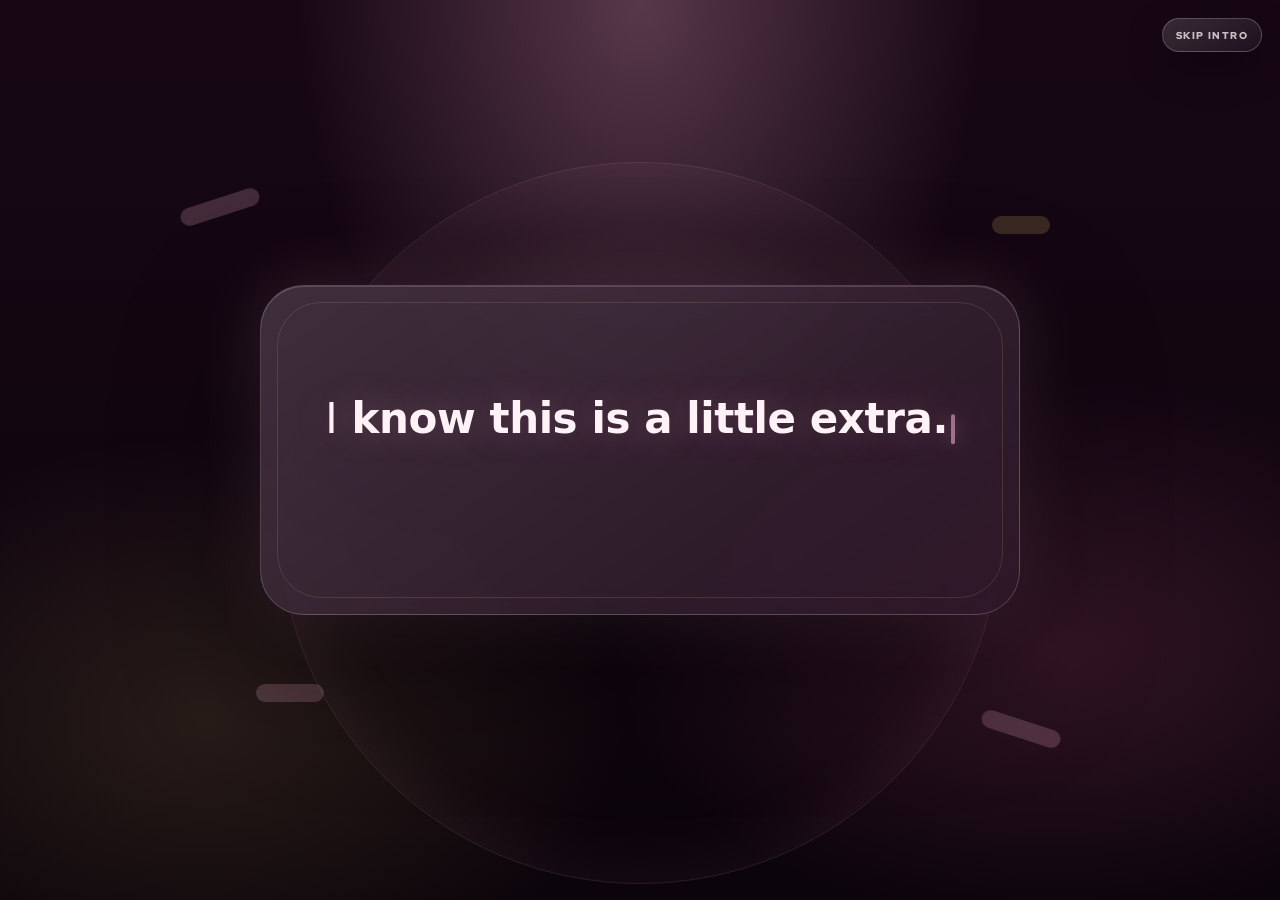
<file: index.html>
<!doctype html>
<html lang="en">
<head>
  <meta charset="utf-8">
  <meta name="viewport" content="width=device-width, initial-scale=1">
  <meta name="theme-color" content="#120812">
  <meta name="description" content="An interactive birthday gift for Cinta.">
  <title>For Cinta - A Little Birthday Surprise</title>
  <link rel="preconnect" href="https://fonts.googleapis.com">
  <link rel="preconnect" href="https://fonts.gstatic.com" crossorigin>
  <link href="https://fonts.googleapis.com/css2?family=Cormorant+Garamond:wght@500;600;700&family=Dancing+Script:wght@600;700&family=Inter:wght@400;500;600;700&display=swap" rel="stylesheet">
  <link rel="stylesheet" href="./styles.css?v=verify-flow-1">
  <link rel="stylesheet" href="./final-overrides.css?v=proposal-v18">
</head>
<body class="is-intro-locked is-passcode-locked">
  <div class="mobile-preload-screen" id="mobilePreloadScreen" aria-live="polite" hidden>
    <div class="mobile-preload-card">
      <span class="mobile-preload-orb" aria-hidden="true"></span>
      <p class="mobile-preload-kicker">mobile setup</p>
      <h1>Loading your little gift...</h1>
      <p class="mobile-preload-copy" id="mobilePreloadText">Preparing assets biar smooth di HP.</p>
      <div class="mobile-preload-bar" aria-hidden="true"><span id="mobilePreloadBar"></span></div>
      <p class="mobile-preload-percent" id="mobilePreloadPercent">0%</p>
    </div>
  </div>
  <div class="grain" aria-hidden="true"></div>
  <canvas id="petalCanvas" class="petal-canvas" aria-hidden="true"></canvas>
  <canvas id="confettiCanvas" class="confetti-canvas" aria-hidden="true"></canvas>
  <audio id="birthdayAudio" src="./assets/happy-birthday.mp3" preload="none" loop></audio>
  <audio id="giftAudio" src="./assets/lets-go-birthday-girl.mp3" preload="metadata"></audio>
  <audio id="proposalMomentAudio" preload="none"></audio>

  <section class="intro-gate" id="introGate" role="dialog" aria-modal="true" aria-labelledby="introTitle">
    <button class="intro-skip" id="introSkip" type="button">skip intro</button>
    <div class="intro-gate-bg" aria-hidden="true">
      <span></span><span></span><span></span><span></span>
    </div>
    <div class="intro-sequence-card">
      <h1 id="introTitle" class="sr-only">A tiny note for Cinta</h1>
      <p class="intro-type-line" id="introTypeLine" aria-live="polite"></p>
      <button class="primary-cta intro-continue" id="introContinue" type="button" hidden>continue</button>
    </div>
  </section>

  <section class="passcode-gate" id="passcodeGate" role="dialog" aria-modal="true" aria-labelledby="passcodeTitle">
    <div class="passcode-bg" aria-hidden="true">
      <span></span><span></span><span></span><span></span>
    </div>
    <div class="passcode-card">
      <div class="passcode-kicker">private birthday access</div>
      <h1 id="passcodeTitle">Enter Cinta's secret date.</h1>
      <p>One tiny code before the surprise opens. Take your time, something soft is loading behind this.</p>
      <div class="passcode-display" id="passcodeDisplay" aria-live="polite" aria-label="Passcode input">
        <span></span><span></span><span></span><span></span>
      </div>
      <div class="passcode-pad" aria-label="Number keypad">
        <button type="button" data-pass-digit="1">1</button>
        <button type="button" data-pass-digit="2">2</button>
        <button type="button" data-pass-digit="3">3</button>
        <button type="button" data-pass-digit="4">4</button>
        <button type="button" data-pass-digit="5">5</button>
        <button type="button" data-pass-digit="6">6</button>
        <button type="button" data-pass-digit="7">7</button>
        <button type="button" data-pass-digit="8">8</button>
        <button type="button" data-pass-digit="9">9</button>
        <button type="button" class="passcode-tool" data-pass-action="clear">clear</button>
        <button type="button" data-pass-digit="0">0</button>
        <button type="button" class="passcode-tool" data-pass-action="back">delete</button>
      </div>
      <p class="passcode-status" id="passcodeStatus">hint: birthday date, but tiny.</p>
      <div class="passcode-loader" aria-hidden="true"><span></span></div>
    </div>
  </section>

  <div id="giftGate" class="gift-gate" role="dialog" aria-modal="true" aria-labelledby="gateTitle">
    <div class="gate-ambient" aria-hidden="true">
      <span></span><span></span><span></span><span></span>
    </div>
    <button class="gift-box" id="openGift" type="button" aria-describedby="gateCopy">
      <span class="gift-stage" aria-hidden="true">
        <span class="gift-orbit">
          <span></span><span></span><span></span><span></span>
        </span>
        <img class="gift-asset gift-asset-closed" src="./assets/gift-box-utuh.png" alt="" loading="eager" decoding="async">
        <span class="gift-opened-stack">
          <img class="gift-asset gift-asset-opened" src="./assets/box-opened.png" alt="" loading="lazy" decoding="async">
          <img class="gift-asset gift-asset-lid" src="./assets/tutup-box.png" alt="" loading="lazy" decoding="async">
        </span>
        <span class="head-pop">
          <img data-src="./assets/cinta-gift.gif" alt="" loading="lazy" decoding="async" fetchpriority="low">
          <span class="gift-head-glow"></span>
        </span>
      </span>
    </button>
    <div class="intro-popups" aria-label="Tiny intro notes">
      <button type="button" data-pop="from Reyhan, but she can call him Rey">from Rey</button>
      <button type="button" data-pop="Cinta Ayu Wulandari gets the premium birthday treatment">full name</button>
      <button type="button" data-pop="the first DM still has its own section">first DM</button>
      <button type="button" data-pop="tap around, there are tiny surprises everywhere">explore</button>
    </div>
    <p class="eyebrow">for Cinta · 16 July</p>
    <h1 id="gateTitle">A Little Surprise</h1>
    <p id="gateCopy">Made with love, pink light, and the first random DM I still remember.</p>
    <p class="gate-signature">for Cinta Ayu Wulandari, from Rey</p>
    <button class="bgm-toggle is-on" id="bgmToggle" type="button" aria-pressed="true">
      <span>Backsound</span>
      <strong>On</strong>
      <small>tap to keep it quiet</small>
    </button>
    <button class="primary-cta" id="openGiftText" type="button">Open your gift</button>
  </div>

  <main id="experience" class="experience is-locked">
    <button class="music-toggle" id="musicToggle" type="button" aria-pressed="false">
      <span class="music-bars" aria-hidden="true"><i></i><i></i><i></i></span>
      <span>Play Happy Birthday</span>
    </button>

    <div class="vinyl-player" id="vinylPlayer" aria-label="Interactive vinyl player">
      <div class="vinyl-record" aria-hidden="true">
        <span></span>
      </div>
      <button class="tonearm" id="tonearm" type="button" aria-pressed="false" aria-label="Drag the tonearm to play music">
        <span></span>
      </button>
      <p id="vinylStatus">drag needle to play</p>
      <label class="track-picker" for="trackSelect">
        <span>song</span>
        <select id="trackSelect" aria-label="Choose background song">
          <option value="happy-birthday">Happy Birthday</option>
          <option value="drop-dead">Drop Dead - Olivia Rodrigo</option>
        </select>
      </label>
    </div>

    <section class="section timer-section" id="timer" data-reveal>
      <div class="timer-dream-bg" aria-hidden="true">
        <span class="timer-spotlight"></span>
        <span class="timer-haze timer-haze-left"></span>
        <span class="timer-haze timer-haze-right"></span>
        <span class="timer-floor-glow"></span>
        <span class="timer-orbital-arc"></span>
      </div>
      <div class="timer-particle-field" aria-hidden="true">
        <span class="timer-petal p1"></span>
        <span class="timer-petal p2"></span>
        <span class="timer-petal p3"></span>
        <span class="timer-petal p4"></span>
        <span class="timer-petal p5"></span>
        <span class="timer-heart-dot h1"></span>
        <span class="timer-heart-dot h2"></span>
        <span class="timer-spark s1"></span>
        <span class="timer-spark s2"></span>
        <span class="timer-spark s3"></span>
      </div>
      <div class="section-kicker">since 06 February 2026</div>
      <span class="timer-time-charm" aria-hidden="true">our time</span>
      <h2>How long since the first hello?</h2>
      <p class="section-copy timer-love-copy">
        Since February 6, 2026 - the day you changed everything.
        <span>and every second has been worth it :)</span>
      </p>
      <div class="timer-grid" id="elapsedTimer" aria-live="polite">
        <div class="time-tile"><strong data-unit="days">000</strong><span>days</span></div>
        <div class="time-tile"><strong data-unit="hours">00</strong><span>hours</span></div>
        <div class="time-tile"><strong data-unit="minutes">00</strong><span>minutes</span></div>
        <div class="time-tile"><strong data-unit="seconds">00</strong><span>seconds</span></div>
      </div>
      <a class="timer-scroll-cta" href="#first-dm" aria-label="Scroll to keep exploring">there's more waiting for you</a>
      <div class="timer-heart-orbit" aria-hidden="true"><i></i><i></i><i></i></div>
      <div class="ribbon-note">from a random DM to a favorite thought</div>
    </section>

    <section class="section dm-section" id="first-dm" data-reveal>
      <div class="reference-petal-layer dm-petal-layer" aria-hidden="true">
        <span></span><span></span><span></span><span></span><span></span><span></span>
      </div>
      <div class="phone-shell">
        <div class="phone-top">
          <span class="ig-back" aria-hidden="true">‹</span>
          <img class="avatar-mini" src="./assets/cinta-profile.jpg" alt="Cinta profile">
          <div>
            <strong>cintaawlndr</strong>
            <small>Active now</small>
          </div>
          <span class="status-dot"></span>
          <div class="ig-dm-actions" aria-hidden="true">
            <span></span><span></span><span></span>
          </div>
        </div>
        <div class="ig-progress" aria-hidden="true"><span></span></div>
        <div class="chat-stage chat-thread" id="chatStage">
          <div class="chat-ambient" aria-hidden="true">
            <span></span><span></span><span></span>
          </div>
          <div class="chat-date-stamp">6 February · 8:22 AM</div>
          <div class="typing-row" data-chat-step="0"><small>Cinta is typing</small><span></span><span></span><span></span></div>
          <div class="chat-bubble cinta" data-chat-step="1" data-reaction-label="Cinta's first move">
            <p>hii ini random banget, but you have such a calm n beautiful vibe 😊 makasihh yaa sudah follback</p>
            <div class="bubble-reactions" aria-label="React to Cinta's message">
              <button type="button" data-reaction="♡">♡</button>
              <button type="button" data-reaction="✨">✨</button>
              <button type="button" data-reaction="😳">😳</button>
            </div>
          </div>
          <div class="seen-row" data-chat-step="seen">seen</div>
          <div class="chat-bubble me" data-chat-step="2" data-reaction-label="Rey's reply">
            <p>hahaha, tysm! kinda feel flattered someone said that 😃 glad u like it!</p>
            <img class="bubble-avatar rey-avatar" src="./assets/rey-profile.jpg" alt="Rey profile">
            <div class="bubble-reactions" aria-label="React to Rey's reply">
              <button type="button" data-reaction="💗">💗</button>
              <button type="button" data-reaction="🌷">🌷</button>
              <button type="button" data-reaction="🫶">🫶</button>
            </div>
          </div>

          <!-- Spam sequence container -->
          <div class="spam-chat-container" id="spamChatContainer" aria-hidden="true"></div>

          <div class="chat-bubble me final-love-msg" id="finalLoveMsg" data-chat-step="final" hidden>
            <p>i love you.</p>
            <img class="bubble-avatar rey-avatar" src="./assets/rey-profile.jpg" alt="Rey profile">
          </div>

          <div class="dramatic-popup-overlay" id="dramaticPopupOverlay" hidden>
            <div class="dramatic-popup-content">That was how our story started.</div>
          </div>
        </div>
        <div class="chat-actions" aria-label="Interactive chat reactions">
          <button class="dm-replay-button" id="replayChat" type="button" data-chat-spark="replaying the first DM">Replay simulation</button>
          <button type="button" data-chat-spark="saved this DM forever">save DM</button>
          <button type="button" data-chat-spark="Rey is still flattered">make Rey blush</button>
          <button type="button" data-chat-spark="tiny pink hearts sent">send hearts</button>
        </div>
      </div>
      <div class="section-text">
        <div class="section-kicker">the beginning</div>
        <h2>The cutest plot twist started in DMs.</h2>
        <p class="section-copy">No couple photos yet, no big dramatic meeting yet. Just a soft first message that somehow became the start of this whole little universe.</p>
      </div>
    </section>

    <nav class="floating-feature-menu" id="feature-menu" aria-label="Feature shortcut menu">
      <button class="feature-menu-toggle" id="featureMenuToggle" type="button" aria-expanded="false" aria-controls="featureMenuPanel">
        <span class="feature-menu-toggle-icon" aria-hidden="true">&#10022;</span>
        <strong>Menu</strong>
      </button>
      <div class="feature-menu-panel" id="featureMenuPanel">
        <a href="#name-reveal" data-feature-link><span class="feature-icon" aria-hidden="true"><svg viewBox="0 0 24 24" fill="none" stroke="currentColor" stroke-width="1.7" stroke-linecap="round" stroke-linejoin="round"><rect x="3" y="8" width="18" height="4" rx="1"/><path d="M12 8v13"/><path d="M19 12v7a2 2 0 0 1-2 2H7a2 2 0 0 1-2-2v-7"/><path d="M7.5 8a2.5 2.5 0 0 1 0-5C9 3 12 5 12 8c0-3 3-5 4.5-5a2.5 2.5 0 0 1 0 5"/></svg></span><strong>Birthday Glow</strong></a>
        <a href="#lanyard" data-feature-link><span class="feature-icon" aria-hidden="true"><svg viewBox="0 0 24 24" fill="none" stroke="currentColor" stroke-width="1.7" stroke-linecap="round" stroke-linejoin="round"><rect x="3" y="5" width="18" height="15" rx="2"/><path d="M9 2v3"/><circle cx="9" cy="11" r="2"/><path d="M14 10h4M14 13h4M7 16.5h10"/></svg></span><strong>3D Lanyard</strong></a>
        <a href="#celebrate" data-feature-link><span class="feature-icon" aria-hidden="true"><svg viewBox="0 0 24 24" fill="none" stroke="currentColor" stroke-width="1.7" stroke-linecap="round" stroke-linejoin="round"><path d="M19 14c1.49-1.46 3-3.21 3-5.5A5.5 5.5 0 0 0 16.5 3c-1.76 0-3 .5-4.5 2-1.5-1.5-2.74-2-4.5-2A5.5 5.5 0 0 0 2 8.5c0 2.3 1.5 4.05 3 5.5l7 7Z"/></svg></span><strong>Little Reasons</strong></a>
        <a href="#wishes" data-feature-link><span class="feature-icon" aria-hidden="true"><svg viewBox="0 0 24 24" fill="none" stroke="currentColor" stroke-width="1.7" stroke-linecap="round" stroke-linejoin="round"><path d="M12 2.5 13.9 9 20 11l-6.1 2L12 19.5 10.1 13 4 11l6.1-2Z"/><path d="M19 4v3M20.5 5.5h-3"/></svg></span><strong>Glass Wishes</strong></a>
        <a href="#mood-jar" data-feature-link><span class="feature-icon" aria-hidden="true"><svg viewBox="0 0 24 24" fill="none" stroke="currentColor" stroke-width="1.7" stroke-linecap="round" stroke-linejoin="round"><path d="M7 3h10"/><path d="M8 3v2.2a3 3 0 0 1-.7 1.9L6.4 8.2A4 4 0 0 0 5.5 11v6.5A3.5 3.5 0 0 0 9 21h6a3.5 3.5 0 0 0 3.5-3.5V11a4 4 0 0 0-.9-2.8l-.9-1.1a3 3 0 0 1-.7-1.9V3"/><path d="M12 12.5c1.2-1.4 3-.2 1.7 1.2L12 15.5l-1.7-1.8c-1.3-1.4.5-2.6 1.7-1.2Z"/></svg></span><strong>Mood Jar</strong></a>
        <a href="#bloom" data-feature-link><span class="feature-icon" aria-hidden="true"><svg viewBox="0 0 24 24" fill="none" stroke="currentColor" stroke-width="1.7" stroke-linecap="round" stroke-linejoin="round"><circle cx="12" cy="9" r="2.2"/><path d="M12 11.2c1.8 1.6 1.8 1.6 0 3.3-1.8-1.7-1.8-1.7 0-3.3ZM9.8 9C8 7.4 8 7.4 9.8 5.7c1.7 1.7 1.7 1.7 0 3.3ZM14.2 9c1.8-1.6 1.8-1.6 0-3.3-1.7 1.7-1.7 1.7 0 3.3Z"/><path d="M12 14.5V21"/><path d="M12 18c-1.5-1.5-3.5-1-4 0M12 19.5c1.5-1.2 3.2-.6 3.6.5"/></svg></span><strong>Bloom Rose</strong></a>
        <a href="#gallery" data-feature-link><span class="feature-icon" aria-hidden="true"><svg viewBox="0 0 24 24" fill="none" stroke="currentColor" stroke-width="1.7" stroke-linecap="round" stroke-linejoin="round"><rect x="3" y="3" width="18" height="18" rx="2.4"/><circle cx="8.5" cy="8.5" r="1.6"/><path d="m21 15-4.2-4.2a2 2 0 0 0-2.8 0L4 21"/></svg></span><strong>Photo Garden</strong></a>
        <a href="#bouquet" data-feature-link><span class="feature-icon" aria-hidden="true"><svg viewBox="0 0 24 24" fill="none" stroke="currentColor" stroke-width="1.7" stroke-linecap="round" stroke-linejoin="round"><circle cx="12" cy="5" r="2.3"/><circle cx="7.2" cy="8.2" r="2.3"/><circle cx="16.8" cy="8.2" r="2.3"/><path d="M8 10 12 21M16 10 12 21M12 7.3V21"/><path d="M7 18h10"/></svg></span><strong>Bouquet</strong></a>
        <a href="#pov" data-feature-link><span class="feature-icon" aria-hidden="true"><svg viewBox="0 0 24 24" fill="none" stroke="currentColor" stroke-width="1.7" stroke-linecap="round" stroke-linejoin="round"><path d="M2 12s3.5-7 10-7 10 7 10 7-3.5 7-10 7-10-7-10-7Z"/><path d="M12 14.2c1.3-1.4 2.6-2.3 2.6-3.7A1.6 1.6 0 0 0 12 9.5a1.6 1.6 0 0 0-2.6 1c0 1.4 1.3 2.3 2.6 3.7Z"/></svg></span><strong>Rey's POV</strong></a>
        <a href="#letter" data-feature-link><span class="feature-icon" aria-hidden="true"><svg viewBox="0 0 24 24" fill="none" stroke="currentColor" stroke-width="1.7" stroke-linecap="round" stroke-linejoin="round"><rect x="2" y="4.5" width="20" height="15" rx="2"/><path d="m3 6 7.6 6a2 2 0 0 0 2.8 0L21 6"/></svg></span><strong>Letter</strong></a>
        <a href="#future" data-feature-link><span class="feature-icon" aria-hidden="true"><svg viewBox="0 0 24 24" fill="none" stroke="currentColor" stroke-width="1.7" stroke-linecap="round" stroke-linejoin="round"><path d="M12 3 13.6 8.4 19 10l-5.4 1.6L12 17l-1.6-5.4L5 10l5.4-1.6Z"/><path d="M18.5 14.5 19 16.5 21 17l-2 .5-.5 2-.5-2-2-.5 2-.5Z"/></svg></span><strong>Future Notes</strong></a>
        <a href="#scratch" data-feature-link><span class="feature-icon" aria-hidden="true"><svg viewBox="0 0 24 24" fill="none" stroke="currentColor" stroke-width="1.7" stroke-linecap="round" stroke-linejoin="round"><path d="M2 9.5a2.5 2.5 0 0 1 0 5V17a2 2 0 0 0 2 2h16a2 2 0 0 0 2-2v-2.5a2.5 2.5 0 0 1 0-5V7a2 2 0 0 0-2-2H4a2 2 0 0 0-2 2Z"/><path d="M13 5.5v2M13 11v2M13 16.5v2"/></svg></span><strong>Secret Scratch</strong></a>
        <a href="#fortune" data-feature-link><span class="feature-icon" aria-hidden="true"><svg viewBox="0 0 24 24" fill="none" stroke="currentColor" stroke-width="1.7" stroke-linecap="round" stroke-linejoin="round"><path d="M6 3h12l4 6-10 12L2 9Z"/><path d="M11 3 8 9l4 12 4-12-3-6"/><path d="M2 9h20"/></svg></span><strong>Promise Chest</strong></a>
        <a href="#claw-machine" data-feature-link><span class="feature-icon" aria-hidden="true"><svg viewBox="0 0 24 24" fill="none" stroke="currentColor" stroke-width="1.7" stroke-linecap="round" stroke-linejoin="round"><circle cx="12" cy="5" r="2.4"/><path d="M12 7.4v5.6"/><path d="M21 16.5a2 2 0 0 0-2-2H5a2 2 0 0 0-2 2V19a2 2 0 0 0 2 2h14a2 2 0 0 0 2-2Z"/><path d="M7 14.5v-2M17 14.5v-2"/></svg></span><strong>Claw Machine</strong></a>
        <a href="#candle" data-feature-link><span class="feature-icon" aria-hidden="true"><svg viewBox="0 0 24 24" fill="none" stroke="currentColor" stroke-width="1.7" stroke-linecap="round" stroke-linejoin="round"><path d="M20 21v-7a2 2 0 0 0-2-2H6a2 2 0 0 0-2 2v7"/><path d="M4 16c1.2 0 1.2 1.2 2.4 1.2S7.6 16 8.8 16s1.2 1.2 2.4 1.2S12.4 16 13.6 16s1.2 1.2 2.4 1.2S17.2 16 18.4 16s1.2 1.2 1.6 1.2"/><path d="M2 21h20"/><path d="M8 8v3M12 8v3M16 8v3"/><path d="M8 4.5h.01M12 4.5h.01M16 4.5h.01"/></svg></span><strong>Birthday Cake</strong></a>
        <a href="#certificate" data-feature-link><span class="feature-icon" aria-hidden="true"><svg viewBox="0 0 24 24" fill="none" stroke="currentColor" stroke-width="1.7" stroke-linecap="round" stroke-linejoin="round"><circle cx="12" cy="9" r="5.5"/><path d="M9 13.6 7.5 22l4.5-2.6L16.5 22 15 13.6"/></svg></span><strong>Birthday Pass</strong></a>
        <a href="#dateInvitation" data-feature-link><span class="feature-icon" aria-hidden="true"><svg viewBox="0 0 24 24" fill="none" stroke="currentColor" stroke-width="1.7" stroke-linecap="round" stroke-linejoin="round"><rect x="3" y="4.5" width="18" height="16" rx="2.2"/><path d="M3 9h18M8 2.5v3M16 2.5v3"/><path d="M12 18c1.4-1.3 2.7-2.1 2.7-3.5A1.7 1.7 0 0 0 12 13a1.7 1.7 0 0 0-2.7 1.5c0 1.4 1.3 2.2 2.7 3.5Z"/></svg></span><strong>Date Invite</strong></a>
        <a href="#girlfriendProposal" data-feature-link><span class="feature-icon" aria-hidden="true"><svg viewBox="0 0 24 24" fill="none" stroke="currentColor" stroke-width="1.7" stroke-linecap="round" stroke-linejoin="round"><circle cx="12" cy="14.5" r="5"/><path d="m8.5 9.7 1.8-3.2h3.4l1.8 3.2"/><path d="M12 6.5 10.3 4.5h3.4Z"/></svg></span><strong>Girlfriend?</strong></a>
        <a href="#finale" data-feature-link><span class="feature-icon" aria-hidden="true"><svg viewBox="0 0 24 24" fill="none" stroke="currentColor" stroke-width="1.7" stroke-linecap="round" stroke-linejoin="round"><path d="M11 3 12.4 7.2 16.5 8.6 12.4 10 11 14.2 9.6 10 5.5 8.6 9.6 7.2Z"/><path d="M17.5 13 18.4 15.6 21 16.5 18.4 17.4 17.5 20 16.6 17.4 14 16.5 16.6 15.6Z"/><path d="M5 14.5 5.6 16.4 7.5 17 5.6 17.6 5 19.5 4.4 17.6 2.5 17 4.4 16.4Z"/></svg></span><strong>Finale</strong></a>
      </div>
    </nav>

    <section class="section hero-section" id="name-reveal" data-reveal>
      <div class="reference-petal-layer birthday-petal-layer" aria-hidden="true">
        <span></span><span></span><span></span><span></span><span></span><span></span>
      </div>
      <div class="birthday-clouds" aria-hidden="true">
        <img class="birthday-cloud-asset" src="./assets/clouds.png" alt="" loading="lazy" decoding="async">
        <span></span><span></span><span></span><span></span>
      </div>
      <div class="hero-badge">birthday girl · 16 July</div>
      <h2 class="birthday-title" id="birthdayTitle">Happy Birthday!</h2>
      <p>for the girl who started with one random DM and somehow became my favorite thought.</p>
      <p class="name-signature">Cinta Ayu Wulandari</p>
      <div class="flip-line" aria-live="polite">
        <span>you feel like</span>
        <strong id="flipWord">soft</strong>
      </div>
      <div class="hero-ornaments" aria-hidden="true">
        <i></i><i></i><i></i>
      </div>
      <div class="hero-light-ribbons" aria-hidden="true">
        <span></span><span></span><span></span>
      </div>
      <div class="cute-stickers luxe-stickers" aria-hidden="true">
        <span class="sticker sparkle"><svg viewBox="0 0 24 24" fill="none" stroke="currentColor" stroke-width="1.7" stroke-linecap="round" stroke-linejoin="round"><path d="M12 2.5 13.9 9 20 11l-6.1 2L12 19.5 10.1 13 4 11l6.1-2Z"/></svg></span>
        <span class="sticker bow"><svg viewBox="0 0 24 24" fill="none" stroke="currentColor" stroke-width="1.7" stroke-linecap="round" stroke-linejoin="round"><path d="M12 12c-2.1-2.6-7.2-3.4-7.2.2S9.9 14.6 12 12Zm0 0c2.1-2.6 7.2-3.4 7.2.2S14.1 14.6 12 12Z"/><circle cx="12" cy="12" r="1.5"/><path d="M11 13.3 8.4 18.4M13 13.3 15.6 18.4"/></svg></span>
        <span class="sticker heart"><svg viewBox="0 0 24 24" fill="none" stroke="currentColor" stroke-width="1.7" stroke-linecap="round" stroke-linejoin="round"><path d="M12 20s-7-4.6-9-9A4.5 4.5 0 0 1 12 7a4.5 4.5 0 0 1 9 4c-2 4.4-9 9-9 9Z"/></svg></span>
        <span class="sticker letter"><svg viewBox="0 0 24 24" fill="none" stroke="currentColor" stroke-width="1.7" stroke-linecap="round" stroke-linejoin="round"><rect x="3" y="5.5" width="18" height="13" rx="2"/><path d="m4 7 6.8 5.4a2 2 0 0 0 2.4 0L20 7"/></svg></span>
        <span class="sticker star"><svg viewBox="0 0 24 24" fill="none" stroke="currentColor" stroke-width="1.7" stroke-linecap="round" stroke-linejoin="round"><path d="M12 3 14.2 8.6 20.3 9.1 15.7 13.1 17.1 19 12 15.8 6.9 19 8.3 13.1 3.7 9.1 9.8 8.6Z"/></svg></span>
        <span class="sticker gift-mini"><svg viewBox="0 0 24 24" fill="none" stroke="currentColor" stroke-width="1.7" stroke-linecap="round" stroke-linejoin="round"><rect x="4" y="9" width="16" height="11" rx="1.5"/><path d="M4 13h16M12 9v11"/><path d="M12 9c-1-2.6-5.2-3-5.2-.3C6.8 9 9.5 9 12 9Zm0 0c1-2.6 5.2-3 5.2-.3C17.2 9 14.5 9 12 9Z"/></svg></span>
      </div>
    </section>

    <section class="section lanyard-section" id="lanyard" data-reveal>
      <div class="section-text">
        <div class="section-kicker">interactive pass</div>
        <h2>A tiny birthday lanyard for Cinta.</h2>
        <p class="section-copy">Drag or tilt the card. Later, this placeholder can become one of Cinta's favorite photos.</p>
      </div>
      <div class="lanyard-stage">
        <div class="lanyard-card" id="lanyardCard" tabindex="0" role="button" aria-label="Interactive birthday lanyard card">
          <div class="lanyard-string" id="lanyardString" aria-hidden="true">
            <span></span>
          </div>
          <div class="card-layer layer-3" aria-hidden="true"></div>
          <div class="card-layer layer-2" aria-hidden="true"></div>
          <div class="card-layer layer-1" aria-hidden="true"></div>
          <div class="card-face card-front">
            <div class="lanyard-hole"></div>
            <div class="photo-placeholder large lanyard-photo-frame">
              <img class="lanyard-photo" src="./assets/cinta-lanyard.jpg" alt="Foto Cinta">
              <span class="lanyard-photo-shine" aria-hidden="true"></span>
            </div>
            <h3>Cinta</h3>
            <p>birthday pass</p>
          </div>
          <div class="card-face card-back">
            <h3>valid forever</h3>
            <p>for smiles, soft talks, and every little future memory.</p>
            <span class="wax">♡</span>
          </div>
        </div>
      </div>
    </section>

    <section class="section celebrate-section" id="celebrate" data-reveal>
      <div class="section-kicker">what I celebrate about you</div>
      <h2>Little reasons, big feelings.</h2>
      <div class="expandable-grid" id="celebrateCards">
        <article class="reason-card is-active">
          <button type="button"><span>01</span>Your calm vibe</button>
          <p>The first thing she noticed, and honestly, the thing that made the first message feel warm instead of random.</p>
        </article>
        <article class="reason-card">
          <button type="button"><span>02</span>Your first move</button>
          <p>That brave little DM deserves a whole section because it started all of this.</p>
        </article>
        <article class="reason-card">
          <button type="button"><span>03</span>Your softness</button>
          <p>The kind of softness that makes ordinary chats feel like tiny safe places.</p>
        </article>
        <article class="reason-card">
          <button type="button"><span>04</span>Simply you</button>
          <p>No over-explaining needed. Some people become special quietly, then all at once.</p>
        </article>
      </div>
    </section>

    <section class="section wish-section" id="wishes" data-reveal>
      <div class="section-heading-row">
        <div>
          <div class="section-kicker">liquid glass wishes</div>
          <h2>Tiny notes Cinta can open.</h2>
        </div>
        <p>Tap each glass capsule. The words flip softly, like little hidden birthday notes.</p>
      </div>
      <div class="wish-grid" id="wishGrid">
        <button class="wish-capsule" type="button" data-front="a soft day" data-back="I hope your birthday feels gentle, pretty, and full of tiny reasons to smile.">
          <span class="wish-glass" aria-hidden="true"><i></i><i></i><i></i></span>
          <span class="wish-face" data-wish-face>a soft day</span>
          <span class="wish-orbit" aria-hidden="true"></span>
        </button>
        <button class="wish-capsule" type="button" data-front="brave heart" data-back="Thank you for making the first move. That little courage became my favorite beginning.">
          <span class="wish-glass" aria-hidden="true"><i></i><i></i><i></i></span>
          <span class="wish-face" data-wish-face>brave heart</span>
          <span class="wish-orbit" aria-hidden="true"></span>
        </button>
        <button class="wish-capsule" type="button" data-front="pretty future" data-back="One day these placeholders will turn into real memories, real photos, and real stories.">
          <span class="wish-glass" aria-hidden="true"><i></i><i></i><i></i></span>
          <span class="wish-face" data-wish-face>pretty future</span>
          <span class="wish-orbit" aria-hidden="true"></span>
        </button>
        <button class="wish-capsule" type="button" data-front="always Cinta" data-back="Today is about you: your softness, your vibe, your existence, and everything that makes you you.">
          <span class="wish-glass" aria-hidden="true"><i></i><i></i><i></i></span>
          <span class="wish-face" data-wish-face>always Cinta</span>
          <span class="wish-orbit" aria-hidden="true"></span>
        </button>
      </div>
    </section>

    <section class="section mood-jar-section" id="mood-jar" data-reveal>
      <div class="section-heading-row">
        <div>
          <div class="section-kicker">mood jar</div>
          <h2>Ambil satu note kecil dari Rey.</h2>
        </div>
        <p>Tap toplesnya buat dapet compliment, joke, promise, atau reminder random. Kertasnya keluar satu-satu, kayak mood booster mini.</p>
      </div>
      <div class="mood-jar-stage">
        <button class="mood-jar-button" id="moodJar" type="button" aria-controls="moodNoteCard" aria-label="Ambil random note dari Mood Jar">
          <span class="jar-shadow" aria-hidden="true"></span>
          <span class="jar-pedestal" aria-hidden="true"></span>
          <span class="jar-glass-back" aria-hidden="true"></span>
          <span class="jar-note-stack" aria-hidden="true">
            <i></i><i></i><i></i><i></i><i></i>
          </span>
          <span class="jar-lid" aria-hidden="true"></span>
          <span class="jar-neck" aria-hidden="true"></span>
          <span class="jar-liquid" aria-hidden="true"></span>
          <span class="jar-glass" aria-hidden="true"></span>
          <span class="jar-bow" aria-hidden="true"></span>
          <span class="jar-label" aria-hidden="true"><strong>mood.exe</strong><small>pull a note</small></span>
          <span class="jar-heart h1" aria-hidden="true">♡</span>
          <span class="jar-heart h2" aria-hidden="true">✦</span>
          <span class="jar-heart h3" aria-hidden="true">♡</span>
          <span class="jar-paper paper-a" aria-hidden="true"></span>
          <span class="jar-paper paper-b" aria-hidden="true"></span>
          <span class="jar-paper paper-c" aria-hidden="true"></span>
          <span class="jar-paper paper-d" aria-hidden="true"></span>
          <span class="jar-note-out" aria-hidden="true"></span>
          <span class="jar-spark-ring" aria-hidden="true"></span>
          <span class="jar-tap-hint">tap: tarik note baru</span>
        </button>
        <div class="mood-note-panel">
          <div class="mood-note-card" id="moodNoteCard" aria-live="polite">
            <span class="mood-note-type" id="moodNoteType">sealed note</span>
            <p id="moodNoteText">Toplesnya masih penuh. Tap jar-nya, nanti satu note kecil keluar buat Cinta.</p>
          </div>
          <div class="mood-note-meta" aria-live="polite">
            <span id="moodPullCount">0 notes pulled</span>
            <span id="moodNoteMood">waiting for a tiny mood</span>
          </div>
          <button class="ghost-cta mood-again" id="moodJarAgain" type="button">Ambil note lain</button>
        </div>
      </div>
    </section>

    <section class="section bloom-section" id="bloom" data-reveal>
      <div class="section-heading-row">
        <div>
          <div class="section-kicker">tap-to-bloom rose</div>
          <h2>Mawar kecil yang mekar pelan-pelan.</h2>
        </div>
        <p>Scroll atau tap area ini. Setiap gerakan bikin kelopak mawarnya kebuka sedikit lagi.</p>
      </div>
      <div class="rose-lab" id="roseLab" aria-live="polite">
        <div class="glass-dome" aria-hidden="true">
          <span class="glass-shine"></span>
        </div>
        <div class="rose-plant" id="rosePlant" style="--bloom: 0">
          <span class="rose-sparkle s1"></span>
          <span class="rose-sparkle s2"></span>
          <span class="rose-sparkle s3"></span>
          <span class="stem"></span>
          <span class="leaf left"></span>
          <span class="leaf right"></span>
          <span class="petal p1"></span>
          <span class="petal p2"></span>
          <span class="petal p3"></span>
          <span class="petal p4"></span>
          <span class="petal p5"></span>
          <span class="petal p6"></span>
        </div>
        <div class="rose-base" aria-hidden="true"></div>
        <div class="bloom-progress"><span id="bloomProgress"></span></div>
        <p id="bloomText">0% bloom. Tap or scroll to grow it.</p>
      </div>
    </section>

    <section class="section gallery-section" id="gallery" data-reveal>
      <div class="section-heading-row">
        <div>
          <div class="section-kicker">photo garden</div>
          <h2>Reserved for Cinta's photos.</h2>
        </div>
        <p>These placeholders are designed to look intentional until the final photos are chosen.</p>
      </div>
      <div class="gallery-grid heart-layout" id="galleryGrid">
        <button class="gallery-card heart-1" type="button" data-title="Foto Cinta 01" data-note="A future favorite photo of Cinta goes here.">
          <span class="photo-placeholder"><span>♀</span><strong>Foto Cinta 01</strong></span>
        </button>
        <button class="gallery-card heart-2" type="button" data-title="Foto Cinta 02" data-note="Maybe a soft selfie, maybe a cute candid.">
          <span class="photo-placeholder"><span>♀</span><strong>Foto Cinta 02</strong></span>
        </button>
        <button class="gallery-card heart-3" type="button" data-title="Foto Cinta 03" data-note="This card can become a memory tile later.">
          <span class="photo-placeholder"><span>♀</span><strong>Foto Cinta 03</strong></span>
        </button>
        <button class="gallery-card heart-center" type="button" data-title="Foto Cinta 04" data-note="A wide frame for a favorite screenshot or picture.">
          <span class="photo-placeholder"><span>♀</span><strong>Foto Cinta 04</strong></span>
        </button>
        <button class="gallery-card heart-5" type="button" data-title="Foto Cinta 05" data-note="Another space for her smile, style, or vibe.">
          <span class="photo-placeholder"><span>♀</span><strong>Foto Cinta 05</strong></span>
        </button>
        <button class="gallery-card heart-6" type="button" data-title="Foto Cinta 06" data-note="A tiny heart-shaped slot for another Cinta photo.">
          <span class="photo-placeholder"><span>♀</span><strong>Foto Cinta 06</strong></span>
        </button>
        <button class="gallery-card heart-7" type="button" data-title="Foto Cinta 07" data-note="Another placeholder that keeps the love-shaped garden balanced.">
          <span class="photo-placeholder"><span>♀</span><strong>Foto Cinta 07</strong></span>
        </button>
        <button class="gallery-card heart-8" type="button" data-title="Foto Cinta 08" data-note="The bottom point of the heart, waiting for a final photo.">
          <span class="photo-placeholder"><span>♀</span><strong>Foto Cinta 08</strong></span>
        </button>
      </div>
    </section>

    <section class="section bouquet-section" id="bouquet" data-reveal>
      <div class="section-heading-row">
        <div>
          <div class="section-kicker">bouquet builder</div>
          <h2>Rangkai buket virtual buat Cinta.</h2>
        </div>
        <p>Pilih sampai 6 bunga favorit, lalu ikat buketnya jadi hadiah kecil yang manis.</p>
      </div>
      <div class="bouquet-workbench">
        <div class="bouquet-wrap" id="bouquetWrap">
          <div class="bouquet-canvas" id="bouquetCanvas" aria-live="polite">
            <span class="bouquet-glow" aria-hidden="true"></span>
            <img class="bouquet-layer bouquet-back" src="./bouquet/bouquet-back.png" alt="" aria-hidden="true" loading="lazy" decoding="async">
            <div class="selected-flower-layer" id="bouquetSlot"></div>
            <img class="bouquet-layer bouquet-front" src="./bouquet/bouquet-front.png" alt="" aria-hidden="true" loading="lazy" decoding="async">
            <img class="bouquet-layer bouquet-ribbon" src="./bouquet/bouquet-ribbon.png" alt="" aria-hidden="true" loading="lazy" decoding="async">
          </div>
          <div class="bouquet-status">
            <p class="bouquet-note" id="bouquetNote">0/6 bunga dipilih.</p>
            <p class="bouquet-warning" id="bouquetWarning" aria-live="polite"></p>
          </div>
        </div>
        <aside class="flower-picker" aria-label="Flower picker">
          <div class="flower-picker-head">
            <span>flower picker</span>
            <p>Pilih bunga yang mau masuk ke buket. Duplicate boleh, maksimal 6.</p>
          </div>
          <div class="flower-picker-grid" id="flowerPicker"></div>
          <div class="bouquet-actions">
            <button class="primary-cta" id="tieBouquet" type="button" disabled>Ikat Buket Bunga</button>
            <button class="ghost-cta download-bouquet" id="downloadBouquet" type="button" hidden>Download Buket PNG</button>
            <button class="ghost-cta reset-bouquet" id="resetBouquet" type="button" hidden>Buat Ulang Bouquet</button>
          </div>
        </aside>
      </div>
      <div class="bouquet-card" id="bouquetCard" aria-hidden="true">
        <strong>Buket virtual Cinta sudah jadi.</strong>
        <span>Dibuat khusus dari pilihan bunga favoritmu.</span>
      </div>
    </section>

    <section class="section pov-section" id="pov" data-reveal>
      <div class="polaroid-stack" aria-hidden="true">
        <div class="mini-polaroid">
          <span class="photo-window"></span>
          <span class="polaroid-caption">Foto Cinta</span>
        </div>
        <div class="mini-polaroid me">
          <span class="photo-window"></span>
          <span class="polaroid-caption">POV aku</span>
        </div>
      </div>
      <div class="section-text">
        <div class="section-kicker">pov from me</div>
        <h2>When the random DM stopped feeling random.</h2>
        <div class="pov-bubbles">
          <p>POV: aku cuma jawab santai...</p>
          <p>terus lama-lama sadar, oh, this person feels different.</p>
          <p>and now I am building a whole birthday universe for her.</p>
        </div>
      </div>
    </section>

    <section class="section letter-section" id="letter" data-reveal>
      <div class="section-kicker">open when ready</div>
      <h2>A little letter for Cinta.</h2>
      <div class="envelope-wrap">
        <span class="letter-arrow" aria-hidden="true">tap here</span>
        <button class="envelope" id="envelope" type="button" aria-expanded="false">
          <span class="env-back"></span>
          <span class="env-letter">
            <strong>Dear Cinta,</strong>
        <em id="letterFullText">
          happy birthday. I hope this little website feels like a soft place made just for you.
          We may not have our together photos yet, but I still wanted to make something that says:
          your presence matters, your first hello mattered, and you are worth celebrating properly.
          From Reyhan, the person who still thinks that first DM was ridiculously cute.
        </em>
      </span>
          <span class="env-front"></span>
          <span class="env-flap"></span>
          <span class="env-seal">♡</span>
        </button>
        <button class="ghost-cta read-letter-cta" id="readLetter" type="button">Baca selengkapnya</button>
        <p class="tap-hint">tap the envelope</p>
      </div>
    </section>

    <section class="section future-section patch-notes-section" id="future" data-reveal>
      <div class="section-heading-row">
        <div>
          <div class="section-kicker">CINTA PATCH NOTES</div>
          <h2>v19.07 birthday update</h2>
          <p class="section-copy patch-subtitle">small updates, same pretty girl.</p>
        </div>
        <div class="carousel-controls">
          <button type="button" id="prevPlan" aria-label="Previous future plan">‹</button>
          <button type="button" id="nextPlan" aria-label="Next future plan">›</button>
        </div>
      </div>
      <div class="carousel" id="futureCarousel" aria-live="polite">
        <article class="plan-card is-current">
          <span>v01</span>
          <h3>Name update</h3>
          <p>Cinta still has the prettiest name. no debate.</p>
        </article>
        <article class="plan-card">
          <span>v02</span>
          <h3>Flower preference</h3>
          <p>Dahlia, Peony, and Rose are officially her flower lore.</p>
        </article>
        <article class="plan-card">
          <span>v03</span>
          <h3>Jealousyy mode</h3>
          <p>still active. kinda cute. handle properly.</p>
        </article>
        <article class="plan-card">
          <span>v04</span>
          <h3>Soft side</h3>
          <p>quietly warm. not loud, but it stays.</p>
        </article>
        <article class="plan-card">
          <span>v05</span>
          <h3>Reyhan bug report</h3>
          <p>randomly missing her for no reason. still unresolved.</p>
        </article>
        <article class="plan-card">
          <span>v06</span>
          <h3>Birthday girl boost</h3>
          <p>+100 pretty, +100 cute, +100 harus dimanja today.</p>
        </article>
      </div>
      <div class="carousel-dots" id="carouselDots" aria-label="Carousel position"></div>
    </section>

    <section class="section scratch-section" id="scratch" data-reveal>
      <div class="section-heading-row">
        <div>
          <div class="section-kicker">scratch surprise</div>
          <h2>Kartu gosok rahasia.</h2>
        </div>
        <p>Gosok lotre ini sayang, something's waiting 👀!</p>
      </div>
      <div class="scratch-card" id="scratchCard">
        <div class="scratch-secret">
          <span class="secret-badge">hidden lottery</span>
          <h3>You found Rey's tiny note.</h3>
          <p>Kalau ini kebuka, berarti kamu beneran explore webnya. Claim hadiah kecil: satu alasan lagi buat senyum hari ini.</p>
          <div class="secret-photo"><span>Foto rahasia Cinta nanti</span></div>
          <div class="secret-mini-note">bonus claim: one soft smile from Rey</div>
        </div>
        <canvas id="scratchCanvas" aria-label="Scratch layer"></canvas>
        <div class="scratch-foil-burst" aria-hidden="true"><i></i><i></i><i></i><i></i><i></i><i></i></div>
        <div class="scratch-progress" aria-hidden="true"><span id="scratchProgress"></span></div>
        <p class="scratch-hint">Gosok lotre ini sayang, something's waiting</p>
      </div>
    </section>

    <section class="section fortune-section" id="fortune" data-reveal>
      <div class="section-heading-row">
        <div>
          <div class="section-kicker">promise chest</div>
          <h2>Buka peti janji kecil dari Rey.</h2>
        </div>
        <p>Click the treasure chest sayang. There's like few promises yang bisa kamu claim :)</p>
      </div>
      <button class="treasure-chest fortune-cookie" id="fortuneCookie" type="button" aria-expanded="false">
        <span class="treasure-stage" aria-hidden="true">
          <span class="treasure-glow"></span>
          <span class="treasure-shadow"></span>
          <span class="treasure-lid">
            <span class="treasure-lid-face"></span>
            <span class="treasure-lid-trim"></span>
          </span>
          <span class="treasure-box">
            <span class="treasure-panel"></span>
            <span class="treasure-lock"></span>
            <span class="treasure-pearls"><i></i><i></i><i></i></span>
            <span class="treasure-gems"><i></i><i></i><i></i><i></i><i></i></span>
          </span>
          <span class="treasure-rays"><i></i><i></i><i></i><i></i></span>
        </span>
        <span class="fortune-paper" id="fortunePaper">Tap to reveal a promise.</span>
      </button>
      <button class="ghost-cta fortune-reset" id="fortuneReset" type="button">Buka janji lain</button>
    </section>

    <section class="section claw-machine-section" id="claw-machine" data-reveal>
      <div class="section-heading-row">
        <div>
          <div class="section-kicker">virtual love claw</div>
          <h2>Mesin Capit Hadiah</h2>
        </div>
        <p>Geser capitnya, ambil kapsulnya, lalu buka kupon romantisnya.</p>
      </div>

      <div class="claw-game" id="clawGame" data-phase="idle" style="--claw-x: 50%; --capsule-x: 50%;">
        <div class="claw-machine" aria-label="Virtual Love Claw Machine">
          <div class="machine-marquee">
            <span>Love Arcade</span>
            <strong><span class="script-word">Capit</span> <span>Cinta</span></strong>
            <span>Prize Booth</span>
          </div>
          <div class="machine-window">
            <div class="machine-shine" aria-hidden="true"></div>
            <div class="claw-rail" aria-hidden="true"></div>
            <div class="claw-unit" id="clawUnit" aria-hidden="true">
              <span class="claw-cable"></span>
              <span class="claw-head"></span>
              <span class="claw-arm left"></span>
              <span class="claw-arm right"></span>
            </div>
            <div class="plush-display" id="plushDisplay" aria-hidden="true"></div>
            <div class="capsule-pit" id="capsulePit" aria-hidden="true"></div>
            <span class="active-capsule" id="activeCapsule" aria-hidden="true"></span>
            <div class="prize-chute" aria-hidden="true">
              <span></span>
              <strong>PRIZE</strong>
            </div>
          </div>
          <div class="machine-base">
            <span class="coin-slot"></span>
            <span class="machine-bow">♡</span>
            <span class="pearl-row" aria-hidden="true"><i></i><i></i><i></i><i></i></span>
          </div>
        </div>

        <aside class="claw-side">
          <div class="claw-controls" aria-label="Claw machine controls">
            <div>
              <span class="control-kicker">controls</span>
              <p id="clawStatus">Pilih posisi capitnya dulu.</p>
            </div>
            <div class="move-controls">
              <button class="ghost-cta" id="clawLeft" type="button">Kiri</button>
              <button class="ghost-cta" id="clawRight" type="button">Kanan</button>
            </div>
            <button class="claw-main-button" id="clawGrab" type="button">CAPIT!</button>
            <button class="ghost-cta claw-prize-pool-button" id="clawPrizePoolOpen" type="button">Lihat prize pool boneka</button>
          </div>

          <div class="reward-reveal" id="rewardReveal" aria-hidden="true">
            <div class="reward-popup-card" role="dialog" aria-modal="true" aria-labelledby="rewardTitle">
              <button class="modal-close reward-close" id="rewardClose" type="button" aria-label="Tutup hadiah">×</button>
              <div class="reveal-prize-media" id="rewardMedia"></div>
              <span class="tier-badge" id="rewardTier">Sweet</span>
              <h3 id="rewardTitle">Kamu dapat kupon!</h3>
              <p id="rewardSubtitle"></p>
              <p id="rewardDescription"></p>
              <div class="reward-actions">
                <button class="primary-cta" id="saveReward" type="button">Simpan ke Koleksi</button>
                <button class="ghost-cta" id="playClawAgain" type="button">Main Lagi</button>
              </div>
            </div>
          </div>

          <div class="claw-collection">
            <div class="collection-panel">
              <div class="collection-title">
                <span>Koleksi Kupon</span>
                <strong id="couponCount">0/10</strong>
              </div>
              <div class="collection-list" id="couponCollection">
                <p class="empty-collection">Belum ada kupon yang kebuka. Coba capit satu kapsul dulu.</p>
              </div>
            </div>
            <div class="collection-panel">
              <div class="collection-title">
                <span>Koleksi Boneka</span>
                <strong id="plushCount">0/5</strong>
              </div>
              <div class="collection-list plush-list" id="plushCollection">
                <p class="empty-collection">Belum ada boneka yang kebuka. Coba capit satu kapsul dulu.</p>
              </div>
            </div>
          </div>
        </aside>
        <div class="claw-prize-pool-modal" id="clawPrizePoolModal" aria-hidden="true" role="dialog" aria-labelledby="clawPrizePoolTitle">
          <div class="claw-prize-pool-card">
            <button class="modal-close" id="clawPrizePoolClose" type="button" aria-label="Tutup prize pool">×</button>
            <div class="section-kicker">plush prize pool</div>
            <h3 id="clawPrizePoolTitle">Boneka yang bisa kamu dapetin</h3>
            <p>Ini cuma daftar boneka plush-nya. Kupon romantis tetap jadi surprise pas kapsul kebuka.</p>
            <div class="claw-prize-pool-list" id="clawPrizePoolList"></div>
          </div>
        </div>
      </div>
    </section>

    <section class="section candle-section" id="candle" data-reveal>
      <div class="section-kicker">make a wish</div>
      <h2>Tiup lilinnya dulu, honey.</h2>
      <div class="cake-stage" id="cakeStage">
        <div class="candles" aria-label="Blow out three birthday candles">
          <button class="candle" type="button" aria-pressed="false" aria-label="Blow out candle 1" data-candle>
            <span class="flame"></span>
            <span class="wick"></span>
            <span class="smoke smoke-1"></span>
            <span class="smoke smoke-2"></span>
          </button>
          <button class="candle main-candle" type="button" aria-pressed="false" aria-label="Blow out candle 2" data-candle>
            <span class="flame"></span>
            <span class="wick"></span>
            <span class="smoke smoke-1"></span>
            <span class="smoke smoke-2"></span>
          </button>
          <button class="candle" type="button" aria-pressed="false" aria-label="Blow out candle 3" data-candle>
            <span class="flame"></span>
            <span class="wick"></span>
            <span class="smoke smoke-1"></span>
            <span class="smoke smoke-2"></span>
          </button>
        </div>
        <div class="cake" aria-hidden="true">
          <span class="cake-top"></span>
          <span class="cake-cream"></span>
          <span class="cake-base"></span>
          <span class="cake-plate"></span>
        </div>
        <p class="wish-text" id="wishText">click the candle</p>
        <button class="ghost-cta relight-cta" id="relightCandle" type="button">Nyalakan lagi lilinnya</button>
      </div>
    </section>

    <section class="section certificate-section" id="certificate" data-reveal>
      <div class="certificate-card" id="certificateCard">
        <span class="cert-orbit" aria-hidden="true"></span>
        <span class="cert-ribbon-corner left" aria-hidden="true"></span>
        <span class="cert-ribbon-corner right" aria-hidden="true"></span>
        <div class="cert-kicker">Official Birthday Pass</div>
        <h2>Cinta Ayu Wulandari</h2>
        <p class="cert-copy">This pass grants unlimited birthday wishes, soft compliments, future memories, and one very proud sender named Reyhan.</p>
        <div class="cert-details">
          <span>Birthday: 16 July</span>
          <span>Issued by: Rey</span>
          <span>Status: loved more than she knows</span>
        </div>
        <div class="cert-seal">♡</div>
      </div>
      <div class="certificate-actions">
        <button class="primary-cta" id="downloadCertificate" type="button">Download pass</button>
        <button class="ghost-cta" id="shareCertificate" type="button">Share text</button>
      </div>
    </section>

    <section class="section date-invitation-section romance-flow-section" id="dateInvitation" data-reveal data-flow-stage="dateInvite">
      <div class="romance-flow-shell date-flow-shell" id="dateFlowShell">
        <div class="romance-flow-bg date-flow-bg" aria-hidden="true"></div>
        <span class="flow-rose flow-rose-left" aria-hidden="true"></span>
        <span class="flow-rose flow-rose-right" aria-hidden="true"></span>

        <div class="romance-flow-panel date-invite-panel" id="dateInvitePanel" data-flow-panel="dateInvite">
          <div class="section-kicker">one last question</div>
          <h2 class="date-invite-title">Can we go <span class="date-script">on a date?</span></h2>
          <p class="date-invite-copy">Will you, sayang?</p>
          <p class="date-invite-softcopy">ngga usah pura-pura santai, aku emang berharap kamu pilih yes.</p>
          <div class="date-answer-stack">
            <button class="date-yes primary-cta" id="dateYes" type="button">YES! Mau banget &#129402;</button>
            <button class="date-no ghost-cta" id="dateNo" type="button">GAK! PULANG SANAI</button>
          </div>
          <p class="date-attempt-note" id="dateAttemptNote" aria-live="polite">No button masih pede di situ.</p>
        </div>

        <div class="romance-flow-panel date-pass-panel" id="datePassPanel" data-flow-panel="datePass" hidden>
          <div class="date-unlocked">DATE PASS UNLOCKED</div>
          <h2 class="date-pass-title" aria-label="Pilih date kita, sayang♡">Pilih date kita, <span>sayang&#9825;</span></h2>
          <p class="date-pass-subtitle">Setiap pilihan, cerita baru buat kita.</p>

          <div class="date-pass-layout">
            <figure class="date-pass-asset" aria-label="Official Date Pass">
              <img src="./assets/date-flow/Datepass.png" srcset="./assets/date-flow/mobile/Datepass.webp 820w, ./assets/date-flow/Datepass.png 1448w" sizes="(max-width: 760px) 74vw, 520px" alt="Blank official date pass">
              <figcaption>
                <span>OFFICIAL DATE PASS</span>
                <strong>Cinta</strong>
                <small>Redeemable with Reyhan. Valid for one cute date, chosen by Cinta.</small>
              </figcaption>
            </figure>

            <div class="date-pass-side">
              <p class="date-picker-title">Pilih satu date yang paling kamu mau.</p>
              <p class="date-picker-softcopy">pick the vibe, Rey handles the rest.</p>
              <div class="date-type-picker" id="dateTypePicker" aria-label="Pilih tipe date">
                <button class="date-option-card" type="button" data-date-type="Lunch/Dinner Date">
                  <img class="date-option-thumb" src="./assets/date-flow/thumbnails/date-dinner.png" srcset="./assets/date-flow/thumbnails/mobile/date-dinner.webp 560w, ./assets/date-flow/thumbnails/date-dinner.png 1448w" sizes="(max-width: 760px) 42vw, 220px" alt="Lunch or dinner date thumbnail">
                  <span class="date-option-label">Lunch/Dinner Date</span>
                </button>
                <button class="date-option-card" type="button" data-date-type="Photobox Date">
                  <img class="date-option-thumb" src="./assets/date-flow/thumbnails/date-photobox.png" srcset="./assets/date-flow/thumbnails/mobile/date-photobox.webp 560w, ./assets/date-flow/thumbnails/date-photobox.png 1448w" sizes="(max-width: 760px) 42vw, 220px" alt="Photobox date thumbnail">
                  <span class="date-option-label">Photobox Date</span>
                </button>
                <button class="date-option-card" type="button" data-date-type="Mall + Jajan Date">
                  <img class="date-option-thumb" src="./assets/date-flow/thumbnails/date-mall-jajan.png" srcset="./assets/date-flow/thumbnails/mobile/date-mall-jajan.webp 560w, ./assets/date-flow/thumbnails/date-mall-jajan.png 1448w" sizes="(max-width: 760px) 42vw, 220px" alt="Mall and snack date thumbnail">
                  <span class="date-option-label">Mall + Jajan Date</span>
                </button>
                <button class="date-option-card" type="button" data-date-type="Night Walk Date">
                  <img class="date-option-thumb" src="./assets/date-flow/thumbnails/date-night-walk.png" srcset="./assets/date-flow/thumbnails/mobile/date-night-walk.webp 560w, ./assets/date-flow/thumbnails/date-night-walk.png 1448w" sizes="(max-width: 760px) 42vw, 220px" alt="Night walk date thumbnail">
                  <span class="date-option-label">Night Walk Date</span>
                </button>
                <button class="date-option-card" type="button" data-date-type="Movie Date">
                  <img class="date-option-thumb" src="./assets/date-flow/thumbnails/date-movie.png" srcset="./assets/date-flow/thumbnails/mobile/date-movie.webp 560w, ./assets/date-flow/thumbnails/date-movie.png 1448w" sizes="(max-width: 760px) 42vw, 220px" alt="Movie date thumbnail">
                  <span class="date-option-label">Movie Date</span>
                </button>
                <button class="date-option-card" type="button" data-date-type="Request">
                  <img class="date-option-thumb" src="./assets/date-flow/thumbnails/date-request.png" srcset="./assets/date-flow/thumbnails/mobile/date-request.webp 560w, ./assets/date-flow/thumbnails/date-request.png 1448w" sizes="(max-width: 760px) 42vw, 220px" alt="Custom request date thumbnail">
                  <span class="date-option-label">Request</span>
                </button>
              </div>
            </div>
          </div>

          <div class="date-pass-panels">
            <div class="mini-plan-panel date-mini-plan" id="dateMiniPlan" aria-live="polite">
              <span>Mini Plan Unlocked</span>
              <strong id="dateMiniPlanTitle">Pilih date card dulu.</strong>
              <p id="dateMiniPlanText">Nanti Rey siapin mood-nya pelan-pelan.</p>
            </div>
            <div class="mini-plan-panel date-fun-panel" id="dateFunPanel" aria-live="polite">
              <span>Tiny Date Mood</span>
              <strong id="dateMoodText">waiting for Cinta's pick</strong>
              <button class="ghost-cta" id="dateMoodButton" type="button">Roll date mood</button>
            </div>
          </div>
          <div class="date-request-panel" id="dateRequestPanel" hidden>
            <label for="dateRequestInput">custom request date</label>
            <div class="date-request-row">
              <input id="dateRequestInput" type="text" maxlength="80" placeholder="tulis request date kamu di sini">
              <button class="ghost-cta" id="dateRequestButton" type="button">Kirim Date Request</button>
            </div>
          </div>
          <p class="date-final-message" id="dateFinalMessage" aria-live="polite"></p>
          <button class="primary-cta date-next-cta" id="dateNextButton" type="button" hidden>Lanjut</button>
        </div>
      </div>
    </section>

    <section class="section girlfriend-proposal-section romance-flow-section" id="girlfriendProposal" data-reveal hidden data-flow-stage="proposalSong">
      <div class="romance-flow-shell proposal-flow-shell" id="proposalCard">
        <div class="romance-flow-bg proposal-flow-bg" aria-hidden="true"></div>
        <div class="proposal-petal-field reference-petal-layer" aria-hidden="true">
          <span></span><span></span><span></span><span></span>
        </div>

        <div class="romance-flow-panel proposal-song-panel" id="proposalSongPanel" data-flow-panel="proposalSong">
          <div class="section-kicker">Set the mood first</div>
          <h2 class="proposal-song-title">Choose a <span>little vibe</span> first</h2>
          <p class="proposal-song-copy">Pilih satu soundtrack dulu, abis itu baru scene kecil ini jalan.</p>
          <div class="proposal-song-grid" id="proposalSongGrid" aria-label="Choose a song vibe">
            <button class="proposal-song-card" type="button" data-proposal-song="drakor">
              <strong>Drakor Vibes</strong>
              <span>Soft, cinematic, a bit heart-fluttery</span>
            </button>
            <button class="proposal-song-card" type="button" data-proposal-song="soft">
              <strong>Soft Vibes</strong>
              <span>Gentle, warm, and lowkey intimate</span>
            </button>
            <button class="proposal-song-card" type="button" data-proposal-song="cute">
              <strong>Cute Vibes</strong>
              <span>Playful, sweet, and tiny bit giddy</span>
            </button>
          </div>
          <div class="proposal-song-footer">
            <p class="proposal-song-note" id="proposalSongNote">Choose one vibe dulu yaa.</p>
            <button class="primary-cta proposal-song-start" id="proposalSongStart" type="button" disabled>Start this little scene</button>
          </div>
        </div>

        <div class="romance-flow-panel proposal-intro" id="proposalIntro" data-flow-panel="proposalIntro" hidden>
          <div class="section-kicker">One more thing, baby..</div>
          <p class="proposal-line" id="proposalLine" aria-live="polite"></p>
        </div>

        <div class="romance-flow-panel proposal-question" id="proposalQuestion" data-flow-panel="proposalQuestion" hidden>
          <div class="section-kicker">Girlfriend Proposal</div>
          <h2>Can I officially call you my <span class="girlfriend-word">Girlfriend?</span></h2>
          <div class="proposal-answer-row">
            <button class="primary-cta" id="proposalYes" type="button">YESS!! I&#8217;d love to be your GIRLFRIEND &#129402;</button>
            <button class="ghost-cta" id="proposalSoftNo" type="button">GAK!! maksudnya gak mau nolak</button>
          </div>
        </div>

        <div class="romance-flow-panel proposal-confirm" id="proposalConfirm" data-flow-panel="proposalConfirm" hidden>
          <div class="proposal-gif-row proposal-confirm-gifs" aria-hidden="true">
            <img class="proposal-gif proposal-gif-side proposal-gif-left proposal-gif-sappy" src="./assets/proposal/cat-cuddle-right.gif" alt="">
            <img class="proposal-gif proposal-gif-top proposal-gif-center" src="./assets/proposal/wow-excited.gif" alt="">
            <img class="proposal-gif proposal-gif-side proposal-gif-right proposal-gif-excited" src="./assets/proposal/cat-cheer-left.gif" alt="">
          </div>
          <p class="proposal-confirm-copy">BENERAN YAA?! cause after this, i&#8217;m gonna be annoyingly proud about it 😝</p>
          <button class="primary-cta proposal-confirm-cta" id="proposalConfirmButton" type="button">okaaay, make it official</button>
        </div>

        <div class="romance-flow-panel ring-reveal ring-stage-card" id="ringReveal" data-flow-panel="ringClosed" hidden>
          <p class="ring-instruction">Open the little box</p>
          <h2 class="ring-secret-title">Would u like to open this secret box?</h2>
          <p class="ring-helper" id="ringHelper">tap box-nya pelan dulu. jangan buru-buru, ini bagian dramatisnya.</p>
          <button class="ring-box-button" id="ringBoxButton" type="button" aria-label="Open the little promise ring box">
            <img class="ring-box-img ring-box-closed" src="./assets/proposal/ringbox-close.png" srcset="./assets/proposal/mobile/ringbox-close.webp 720w, ./assets/proposal/ringbox-close.png 1254w" sizes="(max-width: 760px) 68vw, 380px" alt="Closed heart ring box">
          </button>
        </div>

        <div class="romance-flow-panel ring-reveal ring-stage-card" id="ringOpenPanel" data-flow-panel="ringOpen" hidden>
          <p class="ring-instruction">A tiny promise, opened.</p>
          <p class="ring-helper">tap once more buat lihat ring-nya. it’s hiding on purpose.</p>
          <button class="ring-box-button ring-box-open-button" id="ringOpenContinue" type="button" aria-label="Show the promise ring">
            <span class="ring-open-stage-glow" aria-hidden="true"></span>
            <img class="ring-box-img ring-box-open" src="./assets/proposal/ringbox-open.png" srcset="./assets/proposal/mobile/ringbox-open.webp 720w, ./assets/proposal/ringbox-open.png 1254w" sizes="(max-width: 760px) 68vw, 380px" alt="Opened heart ring box">
            <img class="promise-ring-img proposal-ring-float" src="./assets/proposal/ring.png" srcset="./assets/proposal/mobile/ring.webp 720w, ./assets/proposal/ring.png 1254w" sizes="(max-width: 760px) 40vw, 180px" alt="Pink heart promise ring floating above the box">
            <span class="ring-sparkles" aria-hidden="true"><i></i><i></i><i></i></span>
          </button>
        </div>

        <div class="romance-flow-panel ring-closeup-panel ring-stage-card" id="ringCloseupPanel" data-flow-panel="ringCloseup" hidden>
          <div class="section-kicker">Just one more thing...</div>
          <h2 class="ring-closeup-title">Aku ada tiny <span>promise</span> buat kamu.</h2>
          <p class="ring-closeup-copy">not a huge speech. just one soft promise i want to keep choosing.</p>
          <img class="promise-ring-img promise-ring-closeup" src="./assets/proposal/ring.png" srcset="./assets/proposal/mobile/ring.webp 720w, ./assets/proposal/ring.png 1254w" sizes="(max-width: 760px) 58vw, 260px" alt="Pink heart promise ring">
          <button class="primary-cta claim-ring-cta" id="claimRingButton" type="button">Claim the promise ring</button>
        </div>

        <div class="romance-flow-panel final-official-panel" id="finalOfficialPanel" data-flow-panel="finalOfficial" hidden>
          <div class="section-kicker">official</div>
          <div class="proposal-gif-row official-gif-row" aria-hidden="true">
            <img class="proposal-gif official-gif official-gif-left" src="./assets/proposal/wow-excited.gif" alt="">
            <img class="proposal-gif official-gif official-gif-center" src="./assets/proposal/cat-cuddle-right.gif" alt="">
            <img class="proposal-gif official-gif official-gif-right" src="./assets/proposal/cat-cheer-left.gif" alt="">
          </div>
          <p class="proposal-official" id="proposalOfficial">then it&#8217;s official. you&#8217;re my girlfriend now :)</p>
          <button class="ghost-cta replay-proposal-cta" id="replayProposalFlow" type="button">Play this proposal scene again</button>
          <span class="proposal-heart-glow" aria-hidden="true">&#9829;</span>
        </div>
      </div>
    </section>
    <section class="section finale-section" id="finale" data-reveal>
      <div class="final-card">
        <span class="final-photo-bg" aria-hidden="true"></span>
        <div class="final-stickers" aria-hidden="true">
          <span>🎀</span><span>♡</span><span>✦</span>
        </div>
        <div class="section-kicker">final surprise</div>
        <h2>Happy Birthday!</h2>
        <p>You are loved more than you know. From Reyhan, the person who still remembers the first random DM.</p>
        <div class="final-actions">
          <button class="primary-cta" id="celebrateButton" type="button">Celebrate</button>
          <button class="ghost-cta" id="replayGift" type="button">Replay the gift</button>
        </div>
        <button class="reply-cta" id="sendReply" type="button">Kirim Pelukan Balik ke Reyhan ❤️</button>
      </div>
    </section>
  </main>

  <div class="gallery-modal" id="galleryModal" aria-hidden="true" role="dialog" aria-labelledby="modalTitle">
    <div class="modal-card">
      <button class="modal-close" id="modalClose" type="button" aria-label="Close photo detail">×</button>
      <div class="photo-placeholder modal-photo"><span>♀</span><strong id="modalTitle">Foto Cinta</strong></div>
      <p id="modalNote"></p>
    </div>
  </div>

  <div class="letter-modal" id="letterModal" aria-hidden="true" role="dialog" aria-labelledby="letterModalTitle">
    <div class="letter-modal-card">
      <button class="modal-close" id="letterModalClose" type="button" aria-label="Close letter preview">×</button>
      <span class="paper-texture" aria-hidden="true"></span>
      <strong id="letterModalTitle">Dear Cinta,</strong>
      <p>
        happy birthday. I hope this little website feels like a soft place made just for you.
        We may not have our together photos yet, but I still wanted to make something that says:
        your presence matters, your first hello mattered, and you are worth celebrating properly.
        From Reyhan, the person who still thinks that first DM was ridiculously cute.
      </p>
    </div>
  </div>

  <script src="./app.js?v=proposal-v14"></script>
</body>
</html>
</file>
<file: styles.css>
@font-face {
  font-family: "Red Hat Display";
  src: url("./assets/fonts/red-hat-display/RedHatDisplay-VariableFont_wght.ttf") format("truetype");
  font-weight: 300 900;
  font-style: normal;
  font-display: swap;
}

/* Proposal polish pass: petal blending, birthday full-screen, date flow, ring reveal. */
.petal-canvas {
  mix-blend-mode: screen !important;
  opacity: .72;
  filter: brightness(1.08) saturate(1.16);
}

.reference-petal-layer {
  mix-blend-mode: screen;
}

.reference-petal-layer span {
  background-color: transparent !important;
  background-blend-mode: screen;
  mix-blend-mode: screen !important;
  filter:
    brightness(1.16)
    saturate(1.2)
    blur(var(--petal-blur, 0px))
    drop-shadow(0 0 10px rgba(255, 119, 178, .14));
  opacity: var(--petal-opacity, .58);
}

.reference-petal-layer span:nth-child(3n + 1) { --petal-blur: .2px; --petal-scale: 1.08; }
.reference-petal-layer span:nth-child(3n + 2) { --petal-blur: 1.4px; --petal-scale: .74; --petal-opacity: .4; }
.reference-petal-layer span:nth-child(3n + 3) { --petal-blur: .65px; --petal-scale: .9; --petal-opacity: .5; }

.hero-section {
  width: 100% !important;
  max-width: none !important;
  min-height: 100svh !important;
  margin: 0 !important;
  padding:
    clamp(76px, 8vh, 118px)
    clamp(18px, 5vw, 88px)
    clamp(92px, 10vh, 150px) !important;
  display: grid;
  place-items: center;
  align-content: center;
  overflow: hidden;
}

.hero-section::before {
  top: 50% !important;
  width: min(650px, 78vw) !important;
  height: min(760px, 82svh) !important;
  transform: translate(-50%, -50%) !important;
}

.hero-section::after {
  inset: 0;
}

.hero-section > .hero-badge,
.hero-section > .birthday-title,
.hero-section > p,
.hero-section > .flip-line,
.hero-section > .hero-ornaments,
.hero-section > .hero-light-ribbons,
.hero-section > .cute-stickers {
  grid-column: 1;
}

.hero-badge {
  margin-bottom: 20px;
  transform-origin: center;
  animation: birthdayBadgeFloat 4.8s ease-in-out infinite;
}

.birthday-clouds {
  inset: auto 0 -3% !important;
  z-index: 2;
  height: min(43svh, 390px) !important;
  overflow: visible;
  opacity: .48;
  mix-blend-mode: screen;
  animation: birthdayCloudAssetPulse 7.2s ease-in-out infinite;
}

.birthday-clouds span {
  display: none !important;
}

.birthday-cloud-asset {
  position: absolute;
  left: 50%;
  bottom: 0;
  width: min(100vw, 1920px);
  min-width: 980px;
  height: 100%;
  object-fit: cover;
  object-position: bottom center;
  transform: translateX(-50%);
  opacity: .55;
  mix-blend-mode: screen;
  filter: saturate(1.07) brightness(1.04);
}

.birthday-petal-layer {
  z-index: 5;
}

.birthday-petal-layer span:nth-child(1) { --petal-w: 62px; left: 12%; top: 12%; }
.birthday-petal-layer span:nth-child(2) { --petal-w: 42px; right: 18%; top: 13%; --petal-blur: .8px; }
.birthday-petal-layer span:nth-child(3) { --petal-w: 50px; left: 22%; top: 34%; --petal-blur: 1.3px; }
.birthday-petal-layer span:nth-child(4) { --petal-w: 46px; right: 25%; top: 29%; }
.birthday-petal-layer span:nth-child(5) { --petal-w: 54px; left: 31%; bottom: 18%; --petal-blur: .6px; }
.birthday-petal-layer span:nth-child(6) { --petal-w: 68px; right: 15%; bottom: 16%; --petal-blur: 1px; }

.hero-section .cute-stickers {
  inset: 0;
  pointer-events: none;
}

.hero-section .cute-stickers .sticker {
  position: absolute;
  display: grid;
  place-items: center;
  width: 64px;
  height: 64px;
  border-radius: 22px;
  transform: none;
  animation: birthdayStickerFloat 5.8s ease-in-out infinite;
}

.hero-section .cute-stickers .bow { left: 18%; top: 37%; }
.hero-section .cute-stickers .heart { right: 17%; top: 62%; animation-delay: -1.9s; }
.hero-section .cute-stickers .letter { left: 22%; bottom: 18%; animation-delay: -3.1s; }

.flip-line {
  overflow: hidden;
}

.flip-line strong {
  display: inline-block;
  will-change: transform, opacity;
  transition: opacity .28s ease, transform .28s cubic-bezier(.16, 1, .3, 1);
}

.flip-line strong.is-leaving {
  opacity: 0;
  transform: translateY(-125%);
}

.flip-line strong.is-entering {
  opacity: 0;
  transform: translateY(125%);
}

.lanyard-card h3 {
  font-weight: 450 !important;
  letter-spacing: .03em;
}

.date-no-nudge {
  min-height: 24px;
  margin: 16px auto -4px;
  color: #ffd8e9 !important;
  font-weight: 800;
  letter-spacing: .01em;
  text-shadow: 0 0 18px rgba(255, 116, 178, .24);
}

.date-yes,
.date-yes:hover,
.date-yes:focus-visible,
.date-yes:active {
  left: 50%;
  top: 42%;
  transform: translate(-50%, -50%) !important;
}

.date-next-cta {
  margin-top: 22px;
  min-width: 160px;
}

.girlfriend-proposal-section {
  width: 100% !important;
  max-width: none !important;
  min-height: 100svh;
  display: grid;
  place-items: center;
  padding: clamp(78px, 9vw, 132px) clamp(18px, 5vw, 92px);
}

.proposal-card {
  position: relative;
  isolation: isolate;
  width: min(980px, 100%);
  min-height: min(760px, 86svh);
  display: grid;
  place-items: center;
  padding: clamp(34px, 6vw, 76px);
  overflow: hidden;
  border: 1px solid rgba(255, 221, 238, .2);
  border-radius: clamp(30px, 5vw, 56px);
  background:
    radial-gradient(circle at 50% 15%, rgba(255, 183, 213, .24), transparent 28%),
    radial-gradient(circle at 84% 78%, rgba(231, 197, 109, .12), transparent 30%),
    linear-gradient(145deg, rgba(255, 255, 255, .12), rgba(255, 255, 255, .035)),
    rgba(16, 6, 15, .86);
  box-shadow:
    0 52px 150px rgba(0, 0, 0, .52),
    inset 0 1px 0 rgba(255, 255, 255, .14),
    0 0 70px rgba(255, 117, 179, .14);
  backdrop-filter: blur(26px) saturate(1.18);
}

.proposal-card::before,
.proposal-card::after {
  content: "";
  position: absolute;
  pointer-events: none;
}

.proposal-card::before {
  inset: 24px;
  z-index: 0;
  border: 1px solid rgba(231, 197, 109, .16);
  border-radius: inherit;
  background: linear-gradient(118deg, transparent 0 42%, rgba(255, 242, 247, .065) 51%, transparent 62%);
}

.proposal-card::after {
  left: 50%;
  top: 50%;
  z-index: 0;
  width: min(680px, 84vw);
  height: min(680px, 84vw);
  border: 1px solid rgba(255, 183, 213, .14);
  border-radius: 50%;
  transform: translate(-50%, -50%);
  box-shadow:
    0 0 90px rgba(255, 117, 179, .16),
    inset 0 0 80px rgba(255, 183, 213, .05);
}

.proposal-card > :not(.proposal-petal-field) {
  position: relative;
  z-index: 2;
}

.proposal-petal-field span:nth-child(1) { left: 12%; top: 18%; --petal-w: 64px; --petal-rotate: -24deg; }
.proposal-petal-field span:nth-child(2) { right: 11%; top: 20%; --petal-w: 52px; --petal-blur: .8px; }
.proposal-petal-field span:nth-child(3) { left: 18%; bottom: 12%; --petal-w: 56px; --petal-blur: 1.2px; }
.proposal-petal-field span:nth-child(4) { right: 22%; bottom: 16%; --petal-w: 44px; }

.proposal-intro,
.proposal-question,
.proposal-confirm,
.ring-reveal {
  width: min(780px, 100%);
  text-align: center;
}

.proposal-line {
  min-height: 2.8em;
  margin: 18px auto 0;
  color: #fff4f8;
  font-family: var(--serif);
  font-size: clamp(34px, 6vw, 72px);
  line-height: .98;
  letter-spacing: -.03em;
  opacity: 0;
  transform: translateY(18px);
  transition: opacity .42s ease, transform .42s ease;
  text-shadow: 0 0 26px rgba(255, 183, 213, .2);
}

.proposal-line.is-line-in {
  opacity: 1;
  transform: translateY(0);
}

.proposal-question,
.proposal-confirm,
.ring-reveal {
  opacity: 0;
  transform: translateY(24px) scale(.98);
  transition: opacity .55s ease, transform .55s cubic-bezier(.16, 1, .3, 1);
}

.proposal-question.is-visible,
.proposal-confirm.is-visible,
.ring-reveal.is-visible {
  opacity: 1;
  transform: translateY(0) scale(1);
}

.proposal-question h2 {
  margin: 18px auto 30px;
  max-width: 820px;
  color: #fff4f8;
  font-family: var(--serif);
  font-size: clamp(48px, 8vw, 104px);
  line-height: .88;
  letter-spacing: -.035em;
  text-shadow: 0 0 30px rgba(255, 183, 213, .2);
}

.proposal-question h2::first-letter {
  color: #ff9bc9;
  font-family: var(--script);
  font-size: 1.35em;
  font-weight: 400;
}

.proposal-answer-row {
  display: flex;
  flex-wrap: wrap;
  justify-content: center;
  gap: 14px;
}

.proposal-answer-row .primary-cta,
.proposal-answer-row .ghost-cta,
.proposal-confirm .primary-cta,
.claim-ring-cta {
  min-height: 52px;
  padding-inline: 24px;
  border-radius: 999px;
}

.proposal-confirm p {
  max-width: 660px;
  margin: 0 auto 28px;
  color: #fff4f8;
  font-size: clamp(22px, 3.8vw, 42px);
  font-weight: 850;
  line-height: 1.18;
}

.ring-instruction {
  margin: 0 0 22px;
  color: #f3d077;
  font-weight: 900;
  letter-spacing: .22em;
  text-transform: uppercase;
}

.ring-box-button {
  position: relative;
  display: grid;
  place-items: center;
  width: min(430px, 82vw);
  aspect-ratio: 1;
  margin: 0 auto;
  border: 0;
  background: transparent;
  cursor: pointer;
  filter: drop-shadow(0 34px 70px rgba(0, 0, 0, .42));
}

.ring-box-button::before {
  content: "";
  position: absolute;
  inset: 18%;
  z-index: -1;
  border-radius: 50%;
  background: radial-gradient(circle, rgba(255, 183, 213, .36), rgba(231, 197, 109, .12) 40%, transparent 68%);
  animation: promiseRingGlow 3.8s ease-in-out infinite;
}

.ring-box-img,
.promise-ring-img {
  position: absolute;
  max-width: 100%;
  max-height: 100%;
  object-fit: contain;
  pointer-events: none;
  transition: opacity .55s ease, transform .65s cubic-bezier(.16, 1, .3, 1), filter .55s ease;
}

.ring-box-closed {
  opacity: 1;
  transform: translateY(0) scale(.92);
}

.ring-box-open {
  opacity: 0;
  transform: translateY(22px) scale(.9);
}

.promise-ring-img {
  z-index: 3;
  width: min(280px, 58vw);
  opacity: 0;
  transform: translateY(32px) scale(.72);
  filter:
    drop-shadow(0 0 28px rgba(255, 183, 213, .42))
    drop-shadow(0 0 46px rgba(231, 197, 109, .2));
}

.ring-box-button.is-open .ring-box-closed {
  opacity: 0;
  transform: translateY(18px) scale(.86);
}

.ring-box-button.is-open .ring-box-open {
  opacity: 1;
  transform: translateY(0) scale(.96);
}

.ring-box-button.is-open .promise-ring-img {
  opacity: 1;
  transform: translateY(-34px) scale(.78);
  animation: promiseRingFloat 3.2s ease-in-out infinite;
}

.ring-sparkles i {
  position: absolute;
  z-index: 4;
  width: 8px;
  height: 8px;
  border-radius: 50%;
  background: #fff2b9;
  box-shadow: 0 0 18px rgba(231, 197, 109, .9);
  opacity: 0;
}

.ring-box-button.is-open .ring-sparkles i {
  animation: ringSpark .9s ease-out infinite;
}

.ring-sparkles i:nth-child(1) { left: 34%; top: 29%; }
.ring-sparkles i:nth-child(2) { right: 32%; top: 34%; animation-delay: .2s; }
.ring-sparkles i:nth-child(3) { left: 52%; top: 18%; animation-delay: .38s; }

.claim-ring-cta {
  margin-top: 12px;
}

.proposal-official {
  max-width: 620px;
  margin: 22px auto 0;
  color: #fff4f8;
  font-family: var(--serif);
  font-size: clamp(30px, 5vw, 62px);
  line-height: .98;
  text-shadow: 0 0 30px rgba(255, 183, 213, .22);
}

@keyframes birthdayBadgeFloat {
  0%, 100% { transform: translateY(0) scale(1); }
  50% { transform: translateY(-8px) scale(1.025); }
}

@keyframes birthdayCloudAssetPulse {
  0%, 100% { opacity: .42; transform: scale(1); }
  50% { opacity: .6; transform: scale(1.025); }
}

@keyframes birthdayStickerFloat {
  0%, 100% { transform: translate3d(0, 0, 0) rotate(-8deg); }
  50% { transform: translate3d(0, -12px, 0) rotate(6deg); }
}

@keyframes promiseRingGlow {
  0%, 100% { opacity: .66; transform: scale(.92); }
  50% { opacity: 1; transform: scale(1.05); }
}

@keyframes promiseRingFloat {
  0%, 100% { transform: translateY(-34px) scale(.78); }
  50% { transform: translateY(-45px) scale(.8); }
}

@keyframes ringSpark {
  0% { opacity: 0; transform: scale(.4) rotate(0deg); }
  35% { opacity: 1; }
  100% { opacity: 0; transform: scale(1.8) rotate(100deg); }
}

@media (max-width: 760px) {
  .hero-section {
    min-height: 100svh !important;
    padding-top: 82px !important;
    padding-bottom: 110px !important;
  }

  .hero-section::before {
    width: 88vw !important;
    height: 72svh !important;
  }

  .birthday-cloud-asset {
    min-width: 760px;
  }

  .hero-section .cute-stickers .sticker {
    width: 48px;
    height: 48px;
    border-radius: 17px;
  }

  .hero-section .cute-stickers .bow { left: 8%; top: 33%; }
  .hero-section .cute-stickers .heart { right: 8%; top: 64%; }
  .hero-section .cute-stickers .letter { left: 12%; bottom: 19%; }

  .flip-line {
    min-width: min(92vw, 430px);
    padding: 13px 18px;
    gap: 10px;
  }

  .flip-line strong {
    min-width: 130px;
    font-size: clamp(32px, 10vw, 48px);
  }

  .girlfriend-proposal-section {
    padding-inline: 14px;
  }

  .proposal-card {
    min-height: 78svh;
    padding: 30px 18px;
    border-radius: 32px;
  }

  .proposal-answer-row {
    display: grid;
    grid-template-columns: 1fr;
  }
}

/* EOF decisive polish: keep these last so older section experiments cannot override them. */
.girlfriend-proposal-section[hidden],
.proposal-question[hidden],
.proposal-confirm[hidden],
.ring-reveal[hidden],
.claim-ring-cta[hidden],
.proposal-official[hidden] {
  display: none !important;
}

.hero-section {
  width: 100vw !important;
  max-width: none !important;
  margin-left: calc(50% - 50vw) !important;
  margin-right: calc(50% - 50vw) !important;
  min-height: 100svh !important;
  padding-bottom: clamp(118px, 15vh, 190px) !important;
}

.birthday-clouds {
  inset: auto -4vw -8% !important;
  height: min(52svh, 500px) !important;
  overflow: hidden !important;
  opacity: .74 !important;
  -webkit-mask-image: linear-gradient(to top, #000 0%, #000 68%, rgba(0,0,0,.72) 80%, transparent 100%);
  mask-image: linear-gradient(to top, #000 0%, #000 68%, rgba(0,0,0,.72) 80%, transparent 100%);
}

.birthday-cloud-asset {
  bottom: -2% !important;
  width: max(112vw, 1740px) !important;
  min-width: 0 !important;
  height: 112% !important;
  object-fit: cover !important;
  object-position: bottom center !important;
  opacity: .72 !important;
  filter: brightness(1.08) saturate(1.1) blur(.15px) !important;
  transform: translateX(-50%) scale(1.02);
  animation: cloudBreathSoft 8s ease-in-out infinite;
}

.hero-badge {
  min-width: 0;
  padding: 54px 22px 10px !important;
  border: 0 !important;
  background: transparent !important;
  box-shadow: none !important;
  color: #f3d077 !important;
  letter-spacing: .18em !important;
}

.hero-badge::before {
  content: "";
  position: absolute;
  left: 50%;
  top: 0;
  width: 46px;
  height: 42px;
  border-radius: 13px 13px 15px 15px;
  background:
    linear-gradient(90deg, transparent 43%, rgba(255, 236, 190, .92) 43% 57%, transparent 57%),
    linear-gradient(180deg, rgba(255, 190, 220, .96), rgba(223, 42, 116, .94));
  box-shadow: 0 14px 34px rgba(255, 111, 174, .36), inset 0 1px 0 rgba(255,255,255,.45);
  transform: translateX(-50%);
}

.hero-badge::after {
  content: "";
  position: absolute;
  left: 50%;
  top: -7px;
  width: 58px;
  height: 22px;
  border-radius: 999px 999px 9px 9px;
  background:
    radial-gradient(ellipse at 30% 45%, rgba(255, 223, 240, .95) 0 28%, transparent 31%),
    radial-gradient(ellipse at 70% 45%, rgba(255, 223, 240, .95) 0 28%, transparent 31%),
    linear-gradient(90deg, transparent 44%, rgba(255, 236, 190, .9) 44% 56%, transparent 56%),
    linear-gradient(180deg, #ff8cc1, #d72974);
  filter: drop-shadow(0 0 16px rgba(255, 139, 193, .38));
  transform: translateX(-50%);
}

.flip-line {
  position: relative;
  z-index: 9;
  overflow: hidden !important;
}

.flip-line strong {
  min-width: 230px;
  transition: opacity .42s ease, transform .48s cubic-bezier(.16,1,.3,1), filter .48s ease !important;
}

.flip-line strong.is-leaving {
  opacity: 0 !important;
  transform: translateY(128%) !important;
  filter: blur(6px);
}

.flip-line strong.is-entering {
  opacity: 0 !important;
  transform: translateY(-128%) !important;
  filter: blur(6px);
}

.hero-ornaments {
  opacity: .42 !important;
  transform: translateY(32px);
}

.hero-section .cute-stickers .sticker {
  z-index: 7;
  width: 58px !important;
  height: 58px !important;
  border-radius: 20px !important;
  opacity: .9;
}

.hero-section .cute-stickers .bow {
  left: calc(50% - 245px) !important;
  top: auto !important;
  bottom: 25% !important;
}

.hero-section .cute-stickers .heart {
  right: calc(50% - 255px) !important;
  top: auto !important;
  bottom: 24% !important;
}

.hero-section .cute-stickers .letter {
  left: calc(50% - 34px) !important;
  top: auto !important;
  bottom: 18% !important;
}

.final-photo-bg {
  opacity: .66 !important;
  filter: blur(8px) saturate(1.08) brightness(.9) !important;
}

.final-photo-bg::after {
  background:
    radial-gradient(circle at 50% 42%, rgba(255,183,213,.18), transparent 38%),
    linear-gradient(90deg, rgba(12,4,13,.55), rgba(12,4,13,.16) 48%, rgba(12,4,13,.46)) !important;
}

.date-question > p:not(.date-no-nudge):not(.date-attempt-note) {
  color: #fff4f8;
  font-family: "Red Hat Display", var(--sans);
  font-size: clamp(20px, 2.6vw, 32px);
  font-weight: 850;
}

.date-pass-extras {
  width: min(660px, 100%) !important;
  margin-top: 4px;
}

.date-pass-extras span {
  min-height: 42px !important;
  border-color: rgba(231,197,109,.22) !important;
  color: rgba(255,244,248,.88) !important;
}

.date-picker-title {
  width: min(690px, 100%);
  margin: 10px auto 0;
  color: #f3d077;
  font-size: 12px;
  font-weight: 950;
  letter-spacing: .16em;
  text-align: left;
  text-transform: uppercase;
}

.date-type-picker {
  width: min(760px, 100%);
  grid-template-columns: repeat(5, minmax(0, 1fr));
  gap: 10px !important;
}

.date-type-picker button {
  min-height: 64px;
  padding: 14px 14px 14px 18px !important;
  border-color: rgba(255,221,238,.2) !important;
  background:
    radial-gradient(circle at 18% 20%, rgba(255,183,213,.16), transparent 32%),
    linear-gradient(145deg, rgba(255,255,255,.15), rgba(255,255,255,.045)),
    rgba(255,255,255,.06) !important;
  color: rgba(255,244,248,.9) !important;
  font-weight: 850;
}

.date-type-picker button.is-selected {
  border-color: rgba(255,141,193,.72) !important;
  background:
    radial-gradient(circle at 22% 20%, rgba(255,139,193,.36), transparent 40%),
    linear-gradient(145deg, rgba(255,183,213,.26), rgba(255,255,255,.08)),
    rgba(255,117,179,.14) !important;
  box-shadow: 0 0 30px rgba(255,117,179,.24), inset 0 1px 0 rgba(255,255,255,.16) !important;
}

.date-mini-plan,
.date-fun-panel {
  width: min(760px, 100%) !important;
}

.date-next-cta {
  min-width: 220px !important;
  min-height: 58px !important;
  margin-top: 28px !important;
  font-size: 16px !important;
  box-shadow: 0 18px 44px rgba(255,79,157,.3) !important;
}

.ring-helper {
  margin: -12px auto 10px;
  color: rgba(255,244,248,.72);
  font-size: 14px;
  font-weight: 750;
}

.ring-box-button.is-open .promise-ring-img {
  opacity: 0 !important;
  transform: translateY(34px) scale(.66) !important;
  animation: none !important;
}

.ring-box-button.is-ring-floating .promise-ring-img {
  opacity: 1 !important;
  transform: translateY(-78px) scale(.94) !important;
  animation: promiseRingFloatStage 3.4s ease-in-out infinite !important;
}

.claim-ring-cta {
  min-width: 240px !important;
  margin-top: 20px !important;
}

.proposal-line {
  transition: opacity .72s ease, transform .82s cubic-bezier(.16,1,.3,1), filter .82s ease !important;
}

.proposal-official {
  opacity: 0;
  transform: translateY(18px) scale(.98);
  filter: blur(8px);
  transition: opacity .9s ease, transform 1s cubic-bezier(.16,1,.3,1), filter .9s ease;
}

.proposal-official.is-visible {
  opacity: 1;
  transform: translateY(0) scale(1);
  filter: blur(0);
}

@keyframes cloudBreathSoft {
  0%, 100% { opacity: .58; transform: translateX(-50%) scale(1.02); }
  50% { opacity: .76; transform: translateX(-50%) scale(1.045); }
}

@keyframes promiseRingFloatStage {
  0%, 100% { transform: translateY(-78px) scale(.94) rotate(-1.2deg); }
  50% { transform: translateY(-92px) scale(.98) rotate(1.2deg); }
}

@media (max-width: 900px) {
  .birthday-clouds {
    inset-inline: -20vw !important;
    height: min(44svh, 410px) !important;
  }

  .birthday-cloud-asset {
    width: max(150vw, 940px) !important;
  }

  .date-type-picker {
    grid-template-columns: repeat(2, minmax(0, 1fr));
  }
}

@media (max-width: 620px) {
  .hero-section {
    min-height: 100svh !important;
    padding-bottom: 132px !important;
  }

  .hero-badge {
    padding-top: 48px !important;
    margin-bottom: 12px !important;
  }

  .flip-line {
    min-width: min(94vw, 390px) !important;
    padding: 12px 16px !important;
  }

  .flip-line strong {
    min-width: 145px !important;
  }

  .hero-section .cute-stickers .bow {
    left: 8% !important;
    bottom: 27% !important;
  }

  .hero-section .cute-stickers .heart {
    right: 8% !important;
    bottom: 26% !important;
  }

  .hero-section .cute-stickers .letter {
    left: 50% !important;
    bottom: 16% !important;
    transform: translateX(-50%) !important;
  }

  .date-pass-extras {
    grid-template-columns: 1fr !important;
  }

  .date-picker-title {
    text-align: center;
  }

  .date-fun-panel {
    grid-template-columns: 1fr;
    text-align: center;
  }

  .ring-box-button {
    width: min(330px, 86vw) !important;
  }

  .ring-box-button.is-ring-floating .promise-ring-img {
    transform: translateY(-58px) scale(.86) !important;
  }
}

/* EOF decisive polish: keep these last so older section experiments cannot override them. */
.girlfriend-proposal-section[hidden],
.proposal-question[hidden],
.proposal-confirm[hidden],
.ring-reveal[hidden],
.claim-ring-cta[hidden],
.proposal-official[hidden] {
  display: none !important;
}

.hero-section {
  width: 100vw !important;
  max-width: none !important;
  margin-left: calc(50% - 50vw) !important;
  margin-right: calc(50% - 50vw) !important;
  min-height: 100svh !important;
  padding-bottom: clamp(118px, 15vh, 190px) !important;
}

.birthday-clouds {
  inset: auto -4vw -8% !important;
  height: min(52svh, 500px) !important;
  overflow: hidden !important;
  opacity: .74 !important;
  -webkit-mask-image: linear-gradient(to top, #000 0%, #000 68%, rgba(0,0,0,.72) 80%, transparent 100%);
  mask-image: linear-gradient(to top, #000 0%, #000 68%, rgba(0,0,0,.72) 80%, transparent 100%);
}

.birthday-cloud-asset {
  bottom: -2% !important;
  width: max(112vw, 1740px) !important;
  min-width: 0 !important;
  height: 112% !important;
  object-fit: cover !important;
  object-position: bottom center !important;
  opacity: .72 !important;
  filter: brightness(1.08) saturate(1.1) blur(.15px) !important;
  transform: translateX(-50%) scale(1.02);
  animation: cloudBreathSoft 8s ease-in-out infinite;
}

.hero-badge {
  min-width: 0;
  padding: 54px 22px 10px !important;
  border: 0 !important;
  background: transparent !important;
  box-shadow: none !important;
  color: #f3d077 !important;
  letter-spacing: .18em !important;
}

.hero-badge::before {
  content: "";
  position: absolute;
  left: 50%;
  top: 0;
  width: 46px;
  height: 42px;
  border-radius: 13px 13px 15px 15px;
  background:
    linear-gradient(90deg, transparent 43%, rgba(255, 236, 190, .92) 43% 57%, transparent 57%),
    linear-gradient(180deg, rgba(255, 190, 220, .96), rgba(223, 42, 116, .94));
  box-shadow: 0 14px 34px rgba(255, 111, 174, .36), inset 0 1px 0 rgba(255,255,255,.45);
  transform: translateX(-50%);
}

.hero-badge::after {
  content: "";
  position: absolute;
  left: 50%;
  top: -7px;
  width: 58px;
  height: 22px;
  border-radius: 999px 999px 9px 9px;
  background:
    radial-gradient(ellipse at 30% 45%, rgba(255, 223, 240, .95) 0 28%, transparent 31%),
    radial-gradient(ellipse at 70% 45%, rgba(255, 223, 240, .95) 0 28%, transparent 31%),
    linear-gradient(90deg, transparent 44%, rgba(255, 236, 190, .9) 44% 56%, transparent 56%),
    linear-gradient(180deg, #ff8cc1, #d72974);
  filter: drop-shadow(0 0 16px rgba(255, 139, 193, .38));
  transform: translateX(-50%);
}

.flip-line {
  position: relative;
  z-index: 9;
  overflow: hidden !important;
}

.flip-line strong {
  min-width: 230px;
  transition: opacity .42s ease, transform .48s cubic-bezier(.16,1,.3,1), filter .48s ease !important;
}

.flip-line strong.is-leaving {
  opacity: 0 !important;
  transform: translateY(128%) !important;
  filter: blur(6px);
}

.flip-line strong.is-entering {
  opacity: 0 !important;
  transform: translateY(-128%) !important;
  filter: blur(6px);
}

.hero-ornaments {
  opacity: .42 !important;
  transform: translateY(32px);
}

.hero-section .cute-stickers .sticker {
  z-index: 7;
  width: 58px !important;
  height: 58px !important;
  border-radius: 20px !important;
  opacity: .9;
}

.hero-section .cute-stickers .bow {
  left: calc(50% - 245px) !important;
  top: auto !important;
  bottom: 25% !important;
}

.hero-section .cute-stickers .heart {
  right: calc(50% - 255px) !important;
  top: auto !important;
  bottom: 24% !important;
}

.hero-section .cute-stickers .letter {
  left: calc(50% - 34px) !important;
  top: auto !important;
  bottom: 18% !important;
}

.final-photo-bg {
  opacity: .66 !important;
  filter: blur(8px) saturate(1.08) brightness(.9) !important;
}

.final-photo-bg::after {
  background:
    radial-gradient(circle at 50% 42%, rgba(255,183,213,.18), transparent 38%),
    linear-gradient(90deg, rgba(12,4,13,.55), rgba(12,4,13,.16) 48%, rgba(12,4,13,.46)) !important;
}

.date-question > p:not(.date-no-nudge):not(.date-attempt-note) {
  color: #fff4f8;
  font-family: "Red Hat Display", var(--sans);
  font-size: clamp(20px, 2.6vw, 32px);
  font-weight: 850;
}

.date-pass-extras {
  width: min(660px, 100%) !important;
  margin-top: 4px;
}

.date-pass-extras span {
  min-height: 42px !important;
  border-color: rgba(231,197,109,.22) !important;
  color: rgba(255,244,248,.88) !important;
}

.date-picker-title {
  width: min(690px, 100%);
  margin: 10px auto 0;
  color: #f3d077;
  font-size: 12px;
  font-weight: 950;
  letter-spacing: .16em;
  text-align: left;
  text-transform: uppercase;
}

.date-type-picker {
  width: min(760px, 100%);
  grid-template-columns: repeat(5, minmax(0, 1fr));
  gap: 10px !important;
}

.date-type-picker button {
  min-height: 64px;
  padding: 14px 14px 14px 18px !important;
  border-color: rgba(255,221,238,.2) !important;
  background:
    radial-gradient(circle at 18% 20%, rgba(255,183,213,.16), transparent 32%),
    linear-gradient(145deg, rgba(255,255,255,.15), rgba(255,255,255,.045)),
    rgba(255,255,255,.06) !important;
  color: rgba(255,244,248,.9) !important;
  font-weight: 850;
}

.date-type-picker button.is-selected {
  border-color: rgba(255,141,193,.72) !important;
  background:
    radial-gradient(circle at 22% 20%, rgba(255,139,193,.36), transparent 40%),
    linear-gradient(145deg, rgba(255,183,213,.26), rgba(255,255,255,.08)),
    rgba(255,117,179,.14) !important;
  box-shadow: 0 0 30px rgba(255,117,179,.24), inset 0 1px 0 rgba(255,255,255,.16) !important;
}

.date-mini-plan,
.date-fun-panel {
  width: min(760px, 100%) !important;
}

.date-next-cta {
  min-width: 220px !important;
  min-height: 58px !important;
  margin-top: 28px !important;
  font-size: 16px !important;
  box-shadow: 0 18px 44px rgba(255,79,157,.3) !important;
}

.ring-helper {
  margin: -12px auto 10px;
  color: rgba(255,244,248,.72);
  font-size: 14px;
  font-weight: 750;
}

.ring-box-button.is-open .promise-ring-img {
  opacity: 0 !important;
  transform: translateY(34px) scale(.66) !important;
  animation: none !important;
}

.ring-box-button.is-ring-floating .promise-ring-img {
  opacity: 1 !important;
  transform: translateY(-78px) scale(.94) !important;
  animation: promiseRingFloatStage 3.4s ease-in-out infinite !important;
}

.claim-ring-cta {
  min-width: 240px !important;
  margin-top: 20px !important;
}

.proposal-line {
  transition: opacity .72s ease, transform .82s cubic-bezier(.16,1,.3,1), filter .82s ease !important;
}

.proposal-official {
  opacity: 0;
  transform: translateY(18px) scale(.98);
  filter: blur(8px);
  transition: opacity .9s ease, transform 1s cubic-bezier(.16,1,.3,1), filter .9s ease;
}

.proposal-official.is-visible {
  opacity: 1;
  transform: translateY(0) scale(1);
  filter: blur(0);
}

@keyframes cloudBreathSoft {
  0%, 100% { opacity: .58; transform: translateX(-50%) scale(1.02); }
  50% { opacity: .76; transform: translateX(-50%) scale(1.045); }
}

@keyframes promiseRingFloatStage {
  0%, 100% { transform: translateY(-78px) scale(.94) rotate(-1.2deg); }
  50% { transform: translateY(-92px) scale(.98) rotate(1.2deg); }
}

@media (max-width: 900px) {
  .birthday-clouds {
    inset-inline: -20vw !important;
    height: min(44svh, 410px) !important;
  }

  .birthday-cloud-asset {
    width: max(150vw, 940px) !important;
  }

  .date-type-picker {
    grid-template-columns: repeat(2, minmax(0, 1fr));
  }
}

@media (max-width: 620px) {
  .hero-section {
    min-height: 100svh !important;
    padding-bottom: 132px !important;
  }

  .hero-badge {
    padding-top: 48px !important;
    margin-bottom: 12px !important;
  }

  .flip-line {
    min-width: min(94vw, 390px) !important;
    padding: 12px 16px !important;
  }

  .flip-line strong {
    min-width: 145px !important;
  }

  .hero-section .cute-stickers .bow {
    left: 8% !important;
    bottom: 27% !important;
  }

  .hero-section .cute-stickers .heart {
    right: 8% !important;
    bottom: 26% !important;
  }

  .hero-section .cute-stickers .letter {
    left: 50% !important;
    bottom: 16% !important;
    transform: translateX(-50%) !important;
  }

  .date-pass-extras {
    grid-template-columns: 1fr !important;
  }

  .date-picker-title {
    text-align: center;
  }

  .date-fun-panel {
    grid-template-columns: 1fr;
    text-align: center;
  }

  .ring-box-button {
    width: min(330px, 86vw) !important;
  }

  .ring-box-button.is-ring-floating .promise-ring-img {
    transform: translateY(-58px) scale(.86) !important;
  }
}

/* Date/proposal + birthday hero final polish. Keep at EOF to beat older overrides. */
.girlfriend-proposal-section[hidden],
.proposal-question[hidden],
.proposal-confirm[hidden],
.ring-reveal[hidden],
.claim-ring-cta[hidden],
.proposal-official[hidden] {
  display: none !important;
}

.hero-section {
  width: 100vw !important;
  max-width: none !important;
  margin-left: calc(50% - 50vw) !important;
  margin-right: calc(50% - 50vw) !important;
  min-height: 100svh !important;
  padding-bottom: clamp(118px, 15vh, 190px) !important;
}

.hero-section::before {
  width: min(720px, 82vw) !important;
  height: min(820px, 86svh) !important;
  opacity: .9;
}

.birthday-clouds {
  inset: auto -4vw -8% !important;
  height: min(52svh, 500px) !important;
  overflow: hidden !important;
  opacity: .74 !important;
  -webkit-mask-image: linear-gradient(to top, #000 0%, #000 68%, rgba(0,0,0,.72) 80%, transparent 100%);
  mask-image: linear-gradient(to top, #000 0%, #000 68%, rgba(0,0,0,.72) 80%, transparent 100%);
}

.birthday-cloud-asset {
  bottom: -2% !important;
  width: max(112vw, 1740px) !important;
  min-width: 0 !important;
  height: 112% !important;
  object-fit: cover !important;
  object-position: bottom center !important;
  opacity: .72 !important;
  filter: brightness(1.08) saturate(1.1) blur(.15px) !important;
  transform: translateX(-50%) scale(1.02);
  animation: cloudBreathSoft 8s ease-in-out infinite;
}

.hero-badge {
  min-width: 0;
  padding: 54px 22px 10px !important;
  border: 0 !important;
  background: transparent !important;
  box-shadow: none !important;
  color: #f3d077 !important;
  letter-spacing: .18em !important;
}

.hero-badge::before {
  content: "";
  position: absolute;
  left: 50%;
  top: 0;
  width: 46px;
  height: 42px;
  border-radius: 13px 13px 15px 15px;
  background:
    linear-gradient(90deg, transparent 43%, rgba(255, 236, 190, .92) 43% 57%, transparent 57%),
    linear-gradient(180deg, rgba(255, 190, 220, .96), rgba(223, 42, 116, .94));
  box-shadow:
    0 14px 34px rgba(255, 111, 174, .36),
    inset 0 1px 0 rgba(255, 255, 255, .45);
  transform: translateX(-50%);
}

.hero-badge::after {
  content: "";
  position: absolute;
  left: 50%;
  top: -7px;
  width: 58px;
  height: 22px;
  border-radius: 999px 999px 9px 9px;
  background:
    radial-gradient(ellipse at 30% 45%, rgba(255, 223, 240, .95) 0 28%, transparent 31%),
    radial-gradient(ellipse at 70% 45%, rgba(255, 223, 240, .95) 0 28%, transparent 31%),
    linear-gradient(90deg, transparent 44%, rgba(255, 236, 190, .9) 44% 56%, transparent 56%),
    linear-gradient(180deg, #ff8cc1, #d72974);
  filter: drop-shadow(0 0 16px rgba(255, 139, 193, .38));
  transform: translateX(-50%);
}

.flip-line {
  position: relative;
  z-index: 9;
  overflow: hidden !important;
}

.flip-line strong {
  min-width: 230px;
  transition:
    opacity .42s ease,
    transform .48s cubic-bezier(.16, 1, .3, 1),
    filter .48s ease !important;
}

.flip-line strong.is-leaving {
  opacity: 0 !important;
  transform: translateY(128%) !important;
  filter: blur(6px);
}

.flip-line strong.is-entering {
  opacity: 0 !important;
  transform: translateY(-128%) !important;
  filter: blur(6px);
}

.hero-ornaments {
  opacity: .42 !important;
  transform: translateY(32px);
}

.hero-section .cute-stickers .sticker {
  z-index: 7;
  width: 58px !important;
  height: 58px !important;
  border-radius: 20px !important;
  opacity: .9;
}

.hero-section .cute-stickers .bow {
  left: calc(50% - 245px) !important;
  top: auto !important;
  bottom: 25% !important;
}

.hero-section .cute-stickers .heart {
  right: calc(50% - 255px) !important;
  top: auto !important;
  bottom: 24% !important;
}

.hero-section .cute-stickers .letter {
  left: calc(50% - 34px) !important;
  top: auto !important;
  bottom: 18% !important;
}

.final-photo-bg {
  opacity: .66 !important;
  filter: blur(8px) saturate(1.08) brightness(.9) !important;
}

.final-photo-bg::after {
  background:
    radial-gradient(circle at 50% 42%, rgba(255,183,213,.18), transparent 38%),
    linear-gradient(90deg, rgba(12,4,13,.55), rgba(12,4,13,.16) 48%, rgba(12,4,13,.46)) !important;
}

.date-question > p:not(.date-no-nudge):not(.date-attempt-note) {
  color: #fff4f8;
  font-family: "Red Hat Display", var(--sans);
  font-size: clamp(20px, 2.6vw, 32px);
  font-weight: 850;
  letter-spacing: .01em;
}

.date-pass-reveal {
  gap: 16px;
}

.date-pass-extras {
  width: min(660px, 100%) !important;
  margin-top: 4px;
}

.date-pass-extras span {
  min-height: 42px !important;
  border-color: rgba(231, 197, 109, .22) !important;
  color: rgba(255, 244, 248, .88) !important;
}

.date-picker-title {
  width: min(690px, 100%);
  margin: 10px auto 0;
  color: #f3d077;
  font-size: 12px;
  font-weight: 950;
  letter-spacing: .16em;
  text-align: left;
  text-transform: uppercase;
}

.date-type-picker {
  width: min(760px, 100%);
  grid-template-columns: repeat(5, minmax(0, 1fr));
  gap: 10px !important;
}

.date-type-picker button {
  min-height: 64px;
  padding: 14px 14px 14px 18px !important;
  border-color: rgba(255, 221, 238, .2) !important;
  background:
    radial-gradient(circle at 18% 20%, rgba(255, 183, 213, .16), transparent 32%),
    linear-gradient(145deg, rgba(255,255,255,.15), rgba(255,255,255,.045)),
    rgba(255,255,255,.06) !important;
  color: rgba(255, 244, 248, .9) !important;
  font-weight: 850;
}

.date-type-picker button.is-selected {
  border-color: rgba(255, 141, 193, .72) !important;
  background:
    radial-gradient(circle at 22% 20%, rgba(255, 139, 193, .36), transparent 40%),
    linear-gradient(145deg, rgba(255, 183, 213, .26), rgba(255,255,255,.08)),
    rgba(255, 117, 179, .14) !important;
  box-shadow:
    0 0 30px rgba(255, 117, 179, .24),
    inset 0 1px 0 rgba(255, 255, 255, .16) !important;
}

.date-mini-plan {
  width: min(760px, 100%) !important;
  border-radius: 22px !important;
}

.date-fun-panel {
  width: min(760px, 100%) !important;
}

.date-next-cta {
  min-width: 220px !important;
  min-height: 58px !important;
  margin-top: 28px !important;
  font-size: 16px !important;
  box-shadow: 0 18px 44px rgba(255, 79, 157, .3) !important;
}

.ring-helper {
  margin: -12px auto 10px;
  color: rgba(255, 244, 248, .72);
  font-size: 14px;
  font-weight: 750;
}

.ring-box-button.is-open .promise-ring-img {
  opacity: 0 !important;
  transform: translateY(34px) scale(.66) !important;
  animation: none !important;
}

.ring-box-button.is-ring-floating .promise-ring-img {
  opacity: 1 !important;
  transform: translateY(-78px) scale(.94) !important;
  animation: promiseRingFloatStage 3.4s ease-in-out infinite !important;
}

.ring-box-button.is-ring-floating .ring-box-open {
  filter: drop-shadow(0 28px 68px rgba(255, 117, 179, .24));
}

.ring-box-button.is-ring-floating .ring-sparkles i {
  animation-duration: 1.15s !important;
}

.claim-ring-cta {
  min-width: 240px !important;
  margin-top: 20px !important;
}

.proposal-line {
  transition: opacity .72s ease, transform .82s cubic-bezier(.16, 1, .3, 1), filter .82s ease !important;
}

.proposal-official {
  opacity: 0;
  transform: translateY(18px) scale(.98);
  filter: blur(8px);
  transition:
    opacity .9s ease,
    transform 1s cubic-bezier(.16, 1, .3, 1),
    filter .9s ease;
}

.proposal-official.is-visible {
  opacity: 1;
  transform: translateY(0) scale(1);
  filter: blur(0);
}

@keyframes cloudBreathSoft {
  0%, 100% { opacity: .58; transform: translateX(-50%) scale(1.02); }
  50% { opacity: .76; transform: translateX(-50%) scale(1.045); }
}

@keyframes promiseRingFloatStage {
  0%, 100% { transform: translateY(-78px) scale(.94) rotate(-1.2deg); }
  50% { transform: translateY(-92px) scale(.98) rotate(1.2deg); }
}

@media (max-width: 900px) {
  .birthday-clouds {
    inset-inline: -20vw !important;
    height: min(44svh, 410px) !important;
  }

  .birthday-cloud-asset {
    width: max(150vw, 940px) !important;
  }

  .date-type-picker {
    grid-template-columns: repeat(2, minmax(0, 1fr));
  }
}

@media (max-width: 620px) {
  .hero-section {
    min-height: 100svh !important;
    padding-bottom: 132px !important;
  }

  .hero-badge {
    padding-top: 48px !important;
    margin-bottom: 12px !important;
  }

  .flip-line {
    min-width: min(94vw, 390px) !important;
    padding: 12px 16px !important;
  }

  .flip-line strong {
    min-width: 145px !important;
  }

  .hero-section .cute-stickers .bow {
    left: 8% !important;
    bottom: 27% !important;
  }

  .hero-section .cute-stickers .heart {
    right: 8% !important;
    bottom: 26% !important;
  }

  .hero-section .cute-stickers .letter {
    left: 50% !important;
    bottom: 16% !important;
    transform: translateX(-50%) !important;
  }

  .date-pass-extras {
    grid-template-columns: 1fr !important;
  }

  .date-picker-title {
    text-align: center;
  }

  .date-fun-panel {
    grid-template-columns: 1fr;
    text-align: center;
  }

  .ring-box-button {
    width: min(330px, 86vw) !important;
  }

  .ring-box-button.is-ring-floating .promise-ring-img {
    transform: translateY(-58px) scale(.86) !important;
  }
}

@font-face {
  font-family: "Red Hat Display";
  src: url("./assets/fonts/red-hat-display/RedHatDisplay-Italic-VariableFont_wght.ttf") format("truetype");
  font-weight: 300 900;
  font-style: italic;
  font-display: swap;
}

@font-face {
  font-family: "Wasted Vindey";
  src: url("./assets/fonts/Wasted-Vindey.ttf") format("truetype");
  font-display: swap;
}

@font-face {
  font-family: "Symphony Pro";
  src: url("./assets/fonts/symphony-pro-regular.otf") format("opentype");
  font-display: swap;
}

:root {
  --bg: #120812;
  --bg-2: #1b0b18;
  --wine: #2a1024;
  --wine-2: #3a162f;
  --pink: #ffb7d5;
  --rose: #ff6fae;
  --cream: #fff2f7;
  --mauve: #b9829d;
  --gold: #e7c56d;
  --glass: rgba(255, 242, 247, 0.075);
  --glass-strong: rgba(255, 242, 247, 0.14);
  --stroke: rgba(255, 215, 235, 0.22);
  --shadow: 0 30px 90px rgba(0, 0, 0, 0.45);
  --glow-pink-strong: 0 0 42px rgba(255, 183, 213, .32), 0 0 18px rgba(255, 111, 174, .2);
  --glow-gold-soft: 0 0 28px rgba(231, 197, 109, .18);
  --surface-edge: inset 0 1px 0 rgba(255,255,255,.12), inset 0 -1px 0 rgba(255,183,213,.07);
  --serif: "Wasted Vindey", "Cormorant Garamond", Georgia, serif;
  --display: "Wasted Vindey", "Cormorant Garamond", Georgia, serif;
  --script: "Symphony Pro", "Dancing Script", cursive;
  --sans: "Red Hat Display", "Inter", system-ui, sans-serif;
}

* {
  box-sizing: border-box;
}

html {
  width: 100%;
  overflow-x: hidden;
  scrollbar-width: none !important;
  -ms-overflow-style: none;
  scroll-behavior: smooth;
  background: var(--bg);
}

body {
  width: 100%;
  margin: 0;
  min-height: 100vh;
  overflow-x: hidden;
  scrollbar-width: none !important;
  -ms-overflow-style: none;
  background:
    radial-gradient(circle at 20% -10%, rgba(255, 111, 174, 0.22), transparent 26rem),
    radial-gradient(circle at 85% 8%, rgba(231, 197, 109, 0.14), transparent 24rem),
    linear-gradient(180deg, #100711 0%, #1b0b18 38%, #120812 100%);
  color: var(--cream);
  font-family: var(--sans);
}

body::before {
  content: "";
  position: fixed;
  inset: 0;
  z-index: 0;
  pointer-events: none;
  background:
    radial-gradient(circle at 50% -18%, rgba(255, 183, 213, .12), transparent 30rem),
    linear-gradient(115deg, transparent 0 34%, rgba(255,255,255,.035) 45%, transparent 56% 100%);
  opacity: .82;
  mix-blend-mode: screen;
}

html::-webkit-scrollbar,
body::-webkit-scrollbar,
*::-webkit-scrollbar {
  width: 0;
  height: 0;
  display: none;
}

html::-webkit-scrollbar-thumb,
body::-webkit-scrollbar-thumb,
*::-webkit-scrollbar-thumb {
  background: transparent;
}

body.reward-modal-open {
  overflow: hidden;
}

* {
  scrollbar-width: none !important;
  -ms-overflow-style: none;
}

button,
a {
  -webkit-tap-highlight-color: transparent;
}

button {
  position: relative;
  font: inherit;
}

.tap-ripple {
  position: absolute;
  z-index: 4;
  width: 12px;
  height: 12px;
  border-radius: 50%;
  background: radial-gradient(circle, rgba(255,255,255,.72), rgba(255,183,213,.36) 46%, transparent 70%);
  pointer-events: none;
  transform: translate(-50%, -50%) scale(.25);
  animation: tapRipple .68s ease-out forwards;
}

@keyframes tapRipple {
  to {
    opacity: 0;
    transform: translate(-50%, -50%) scale(9);
  }
}

.grain {
  position: fixed;
  inset: 0;
  z-index: 2;
  opacity: 0.12;
  pointer-events: none;
  background-image:
    linear-gradient(115deg, rgba(255,255,255,.08), transparent 32%),
    repeating-radial-gradient(circle at 30% 20%, rgba(255,255,255,.08) 0 1px, transparent 1px 4px);
  mix-blend-mode: soft-light;
}

.petal-canvas {
  position: fixed;
  inset: 0;
  z-index: 1;
  width: 100%;
  height: 100%;
  pointer-events: none;
  opacity: .76;
  mix-blend-mode: screen;
  filter: brightness(1.06) saturate(1.12);
  contain: layout paint size;
}

.confetti-canvas {
  position: fixed;
  inset: 0;
  z-index: 60;
  width: 100%;
  height: 100%;
  pointer-events: none;
  contain: layout paint size;
}

.experience {
  position: relative;
  z-index: 3;
  transition: filter .7s ease, opacity .7s ease;
}

.experience.is-locked {
  filter: blur(12px);
  opacity: .12;
  height: 100vh;
  overflow: hidden;
}

.gift-gate {
  position: fixed;
  inset: 0;
  z-index: 20;
  display: grid;
  place-items: center;
  align-content: center;
  gap: 18px;
  padding: 24px;
  text-align: center;
  overflow: hidden;
  background:
    radial-gradient(circle at 50% 35%, rgba(255, 183, 213, .22), transparent 18rem),
    radial-gradient(circle at 60% 65%, rgba(231, 197, 109, .12), transparent 22rem),
    rgba(18, 8, 18, .96);
  transition: opacity .75s ease, visibility .75s ease, transform .75s ease;
  animation: gateEntrance .85s cubic-bezier(.18,1.05,.28,1) both;
}

.gift-gate.is-open {
  opacity: 0;
  visibility: hidden;
  transform: scale(1.04);
  pointer-events: none;
}

.gate-ambient {
  position: absolute;
  inset: 0;
  pointer-events: none;
}

.gate-ambient span {
  position: absolute;
  width: 12px;
  height: 12px;
  border-radius: 999px;
  background: var(--pink);
  box-shadow: 0 0 26px rgba(255, 183, 213, .8);
  animation: floatGate 7s ease-in-out infinite;
}

.gate-ambient span:nth-child(1) { top: 18%; left: 18%; }
.gate-ambient span:nth-child(2) { top: 22%; right: 19%; animation-delay: -1s; background: var(--gold); }
.gate-ambient span:nth-child(3) { bottom: 18%; left: 25%; animation-delay: -2.5s; }
.gate-ambient span:nth-child(4) { bottom: 24%; right: 22%; animation-delay: -4s; background: var(--rose); }

.intro-popups {
  position: absolute;
  inset: 0;
  pointer-events: none;
}

.intro-popups button {
  position: absolute;
  min-height: 38px;
  padding: 0 14px;
  border: 1px solid rgba(255, 221, 238, .24);
  border-radius: 999px;
  background:
    linear-gradient(135deg, rgba(255,255,255,.16), rgba(255,255,255,.05)),
    rgba(35, 14, 31, .72);
  color: var(--cream);
  box-shadow: 0 18px 45px rgba(0,0,0,.24);
  backdrop-filter: blur(16px);
  cursor: pointer;
  pointer-events: auto;
  animation: introChipFloat 4.8s ease-in-out infinite;
}

.intro-popups button:nth-child(1) { left: calc(50% - 310px); top: 29%; }
.intro-popups button:nth-child(2) { right: calc(50% - 330px); top: 32%; animation-delay: -1.3s; }
.intro-popups button:nth-child(3) { left: calc(50% - 360px); bottom: 29%; animation-delay: -2.4s; }
.intro-popups button:nth-child(4) { right: calc(50% - 350px); bottom: 28%; animation-delay: -3.2s; }

.intro-popups button:hover {
  border-color: rgba(255, 183, 213, .52);
  transform: translateY(-5px) scale(1.04);
}

.intro-pop-note {
  position: fixed;
  z-index: 45;
  max-width: min(310px, calc(100vw - 36px));
  padding: 14px 16px;
  border: 1px solid rgba(255, 221, 238, .32);
  border-radius: 18px;
  background:
    linear-gradient(135deg, rgba(255,255,255,.16), rgba(255,255,255,.06)),
    rgba(22, 9, 20, .92);
  color: var(--cream);
  box-shadow: 0 24px 70px rgba(0,0,0,.4);
  backdrop-filter: blur(18px);
  pointer-events: none;
  animation: introPopNote 1.85s cubic-bezier(.2, 1.22, .3, 1) forwards;
}

.intro-pop-note::before {
  content: "✧";
  color: var(--gold);
  margin-right: 8px;
}

.gate-signature {
  font-family: var(--script);
  font-size: 22px;
  color: var(--pink) !important;
}

@keyframes floatGate {
  0%, 100% { transform: translate3d(0,0,0) scale(1); opacity: .45; }
  50% { transform: translate3d(0,-26px,0) scale(1.25); opacity: .9; }
}

@keyframes gateEntrance {
  from { opacity: 0; filter: blur(12px); }
  to { opacity: 1; filter: blur(0); }
}

@keyframes giftEntrance {
  0% { opacity: 0; transform: translateY(46px) scale(.72) rotate(-9deg); }
  58% { opacity: 1; transform: translateY(-10px) scale(1.08) rotate(3deg); }
  100% { opacity: 1; transform: translateY(0) scale(1) rotate(.5deg); }
}

@keyframes introChipFloat {
  0%, 100% { translate: 0 0; }
  50% { translate: 0 -12px; }
}

@keyframes introPopNote {
  0% { opacity: 0; transform: translate(-50%, 8px) scale(.8) rotate(-3deg); }
  18% { opacity: 1; transform: translate(-50%, -8px) scale(1.03) rotate(1deg); }
  78% { opacity: 1; transform: translate(-50%, -22px) scale(1) rotate(0); }
  100% { opacity: 0; transform: translate(-50%, -42px) scale(.92) rotate(2deg); }
}

.gift-box {
  position: relative;
  width: 164px;
  height: 154px;
  border: 0;
  background: transparent;
  cursor: pointer;
  filter: drop-shadow(0 26px 35px rgba(0,0,0,.42));
  animation: giftEntrance .9s cubic-bezier(.18,1.28,.28,1) .16s both, giftFloat 3.8s ease-in-out 1.08s infinite;
}

.gift-box::before {
  content: "";
  position: absolute;
  inset: -34px;
  border-radius: 50%;
  background:
    conic-gradient(from 20deg, transparent 0 14%, rgba(255,183,213,.28) 15% 17%, transparent 18% 42%, rgba(231,197,109,.28) 43% 45%, transparent 46% 100%);
  opacity: .82;
  animation: giftAuraSpin 8s linear infinite;
}

.gift-orbit {
  position: absolute;
  inset: -34px;
  pointer-events: none;
}

.gift-orbit span {
  position: absolute;
  width: 10px;
  height: 10px;
  border-radius: 50%;
  background: var(--gold);
  box-shadow: 0 0 20px rgba(231,197,109,.8);
  animation: giftOrbit 3.2s ease-in-out infinite;
}

.gift-orbit span:nth-child(1) { left: 5%; top: 42%; }
.gift-orbit span:nth-child(2) { right: 12%; top: 16%; animation-delay: -.8s; background: var(--pink); }
.gift-orbit span:nth-child(3) { right: 0; bottom: 28%; animation-delay: -1.6s; }
.gift-orbit span:nth-child(4) { left: 22%; bottom: 8%; animation-delay: -2.2s; background: var(--rose); }

.gift-box.is-opening {
  animation: none;
}

.gift-box:hover {
  transform: translateY(-4px) rotate(-1deg);
}

.gift-lid,
.gift-body,
.gift-ribbon,
.gift-bow,
.head-pop {
  position: absolute;
  display: block;
}

.head-pop {
  left: 50%;
  top: 18px;
  z-index: 7;
  display: grid;
  place-items: center;
  width: 92px;
  height: 92px;
  border-radius: 50%;
  border: 4px solid #ffe0ed;
  background:
    radial-gradient(circle at 42% 30%, rgba(255,255,255,.34), transparent 28%),
    linear-gradient(135deg, #ffd0e4, #a13b67);
  color: #321529;
  box-shadow: 0 18px 40px rgba(255, 111, 174, .34);
  opacity: 0;
  transform: translate(-50%, 46px) scale(.42) rotate(-10deg);
  transition: opacity .22s ease, transform .7s cubic-bezier(.16, 1.45, .28, 1);
}

.head-pop span {
  font-size: 10px;
  font-weight: 800;
  line-height: 1.05;
  letter-spacing: .04em;
  text-transform: uppercase;
}

.gift-box.is-opening .head-pop {
  opacity: 1;
  z-index: 9;
  transform: translate(-50%, -92px) scale(1.04) rotate(4deg);
}

.gift-lid {
  left: 18px;
  top: 34px;
  z-index: 4;
  width: 128px;
  height: 34px;
  border-radius: 14px 14px 7px 7px;
  background: linear-gradient(135deg, #ff98c5, #ff5da3);
  border: 1px solid rgba(255,255,255,.42);
  transition: transform .62s cubic-bezier(.16, 1.26, .26, 1), top .62s ease;
}

.gift-body {
  left: 28px;
  top: 65px;
  z-index: 2;
  width: 108px;
  height: 92px;
  border-radius: 12px 12px 20px 20px;
  background: linear-gradient(160deg, #ff6fae, #b92f72);
  border: 1px solid rgba(255,255,255,.35);
}

.gift-ribbon.vertical {
  left: 76px;
  top: 34px;
  z-index: 5;
  width: 18px;
  height: 124px;
  border-radius: 999px;
  background: linear-gradient(180deg, #ffe7a4, var(--gold));
}

.gift-ribbon.horizontal {
  left: 28px;
  top: 92px;
  z-index: 5;
  width: 108px;
  height: 16px;
  border-radius: 999px;
  background: linear-gradient(90deg, #ffe7a4, var(--gold));
}

.gift-bow {
  top: 8px;
  z-index: 6;
  width: 58px;
  height: 42px;
  border: 11px solid #ffd8e8;
  border-radius: 55% 45% 55% 45%;
}

.gift-box.is-opening .gift-lid {
  z-index: 3;
  transform: translate(-72px, -54px) rotate(-30deg);
}

.gift-box.is-opening .gift-bow {
  transform: translateY(-50px) rotate(18deg) scale(1.06);
}

.gift-box.is-opening .gift-bow.right {
  transform: translateY(-50px) scaleX(-1) rotate(18deg) scale(1.06);
}

.gift-box.is-opening .gift-ribbon.vertical,
.gift-box.is-opening .gift-ribbon.horizontal {
  opacity: .75;
}

.gift-bow.left {
  left: 32px;
  transform: rotate(24deg);
}

.gift-bow.right {
  right: 31px;
  transform: scaleX(-1) rotate(24deg);
}

@keyframes giftFloat {
  0%, 100% { transform: translateY(0) rotate(.5deg); }
  50% { transform: translateY(-13px) rotate(-1.5deg); }
}

@keyframes giftAuraSpin {
  to { transform: rotate(360deg); }
}

@keyframes giftOrbit {
  0%, 100% { transform: translate3d(0,0,0) scale(.82); opacity: .42; }
  50% { transform: translate3d(6px,-14px,0) scale(1.22); opacity: 1; }
}

.eyebrow,
.section-kicker,
.hero-badge {
  margin: 0;
  color: var(--gold);
  font-size: 11px;
  font-weight: 700;
  letter-spacing: .18em;
  text-transform: uppercase;
}

.gift-gate h1 {
  margin: 0;
  font-family: var(--script);
  font-size: clamp(54px, 12vw, 104px);
  line-height: .82;
  color: var(--cream);
  text-shadow: 0 0 34px rgba(255, 183, 213, .36);
}

.gift-gate p:not(.eyebrow) {
  max-width: 470px;
  margin: 0;
  color: rgba(255, 242, 247, .76);
  line-height: 1.7;
}

.bgm-toggle {
  position: relative;
  display: inline-grid;
  grid-template-columns: auto auto;
  grid-template-areas:
    "label value"
    "hint hint";
  gap: 2px 10px;
  min-height: 54px;
  min-width: 210px;
  padding: 9px 18px;
  border: 1px solid rgba(255, 221, 238, .22);
  border-radius: 999px;
  background:
    linear-gradient(135deg, rgba(255,255,255,.16), rgba(255,255,255,.05)),
    rgba(35, 14, 31, .68);
  color: var(--cream);
  box-shadow:
    0 20px 48px rgba(0,0,0,.28),
    inset 0 1px 0 rgba(255,255,255,.12);
  backdrop-filter: blur(18px) saturate(1.12);
  cursor: pointer;
  transition: transform .22s ease, border-color .22s ease, box-shadow .22s ease, background .22s ease;
}

.bgm-toggle:hover,
.bgm-toggle:focus-visible {
  transform: translateY(-2px);
  border-color: rgba(255, 183, 213, .5);
  box-shadow:
    0 24px 58px rgba(0,0,0,.32),
    0 0 30px rgba(255,183,213,.18),
    inset 0 1px 0 rgba(255,255,255,.16);
}

.bgm-toggle span {
  grid-area: label;
  align-self: center;
  color: rgba(255,242,247,.78);
  font-size: 12px;
  font-weight: 900;
  letter-spacing: .1em;
  text-transform: uppercase;
}

.bgm-toggle strong {
  grid-area: value;
  display: inline-flex;
  align-items: center;
  gap: 6px;
  font-size: 14px;
  color: rgba(255,242,247,.62);
}

.bgm-toggle strong::before {
  content: "";
  width: 8px;
  height: 8px;
  border-radius: 50%;
  background: rgba(255,242,247,.34);
  box-shadow: 0 0 0 rgba(255,183,213,0);
}

.bgm-toggle small {
  grid-area: hint;
  color: rgba(255,242,247,.5);
  font-size: 11px;
  letter-spacing: .01em;
}

.bgm-toggle.is-on {
  border-color: rgba(255,183,213,.44);
  background:
    linear-gradient(135deg, rgba(255,183,213,.2), rgba(255,255,255,.06)),
    rgba(55, 19, 43, .72);
}

.bgm-toggle.is-on strong {
  color: var(--pink);
}

.bgm-toggle.is-on strong::before {
  background: var(--pink);
  box-shadow: 0 0 16px rgba(255,183,213,.9);
}

.primary-cta,
.ghost-cta {
  position: relative;
  isolation: isolate;
  overflow: hidden;
  display: inline-flex;
  align-items: center;
  justify-content: center;
  min-height: 48px;
  padding: 0 22px;
  border-radius: 999px;
  cursor: pointer;
  box-shadow: var(--surface-edge);
  transition: transform .22s cubic-bezier(.16,.86,.24,1), border-color .2s ease, background .2s ease, filter .2s ease, box-shadow .2s ease;
}

.primary-cta::before,
.ghost-cta::before {
  content: "";
  position: absolute;
  inset: -80% auto -80% -40%;
  z-index: -1;
  width: 34%;
  background: linear-gradient(90deg, transparent, rgba(255,255,255,.42), transparent);
  transform: rotate(16deg) translateX(-70%);
  opacity: 0;
  transition: transform .75s ease, opacity .2s ease;
}

.primary-cta {
  border: 1px solid rgba(255, 255, 255, .28);
  background:
    radial-gradient(circle at 50% 12%, rgba(255,255,255,.34), transparent 36%),
    linear-gradient(135deg, var(--rose), #c84084);
  color: white;
  box-shadow: 0 14px 36px rgba(255, 111, 174, .28), var(--surface-edge);
}

.ghost-cta {
  border: 1px solid var(--stroke);
  background: rgba(255, 242, 247, .06);
  color: var(--cream);
}

.primary-cta:hover,
.ghost-cta:hover {
  transform: translateY(-3px) scale(1.015);
  filter: brightness(1.06);
}

.primary-cta:hover::before,
.ghost-cta:hover::before,
.primary-cta:focus-visible::before,
.ghost-cta:focus-visible::before {
  opacity: 1;
  transform: rotate(16deg) translateX(430%);
}

.primary-cta:active,
.ghost-cta:active {
  transform: translateY(0) scale(.985);
}

.section {
  position: relative;
  isolation: isolate;
  width: min(1120px, calc(100% - 36px));
  margin: 0 auto;
  padding: clamp(72px, 12vw, 132px) 0;
}

.section::before {
  content: "";
  position: absolute;
  left: 50%;
  top: 9%;
  z-index: -1;
  width: min(900px, 118vw);
  height: 58%;
  border-radius: 50%;
  background:
    radial-gradient(circle at 35% 28%, rgba(255,183,213,.105), transparent 34%),
    radial-gradient(circle at 68% 40%, rgba(231,197,109,.075), transparent 30%);
  filter: blur(12px);
  opacity: 0;
  transform: translateX(-50%) scale(.88);
  transition: opacity 1.1s ease, transform 1.2s cubic-bezier(.16,.86,.24,1);
  pointer-events: none;
}

.section[data-reveal].is-visible::before {
  opacity: 1;
  transform: translateX(-50%) scale(1);
}

.section h2 {
  margin: 10px 0 12px;
  font-family: var(--display);
  font-size: clamp(42px, 7vw, 86px);
  line-height: .92;
  font-weight: 500;
  letter-spacing: .01em;
  text-shadow: 0 0 24px rgba(255,183,213,.08);
}

.section h2::first-letter {
  font-family: var(--script);
  font-weight: 400;
  font-size: 1.18em;
  color: var(--pink);
  text-shadow: 0 0 24px rgba(255,183,213,.28);
}

.section-copy,
.section-text p,
.section-heading-row p,
.final-card p {
  color: rgba(255, 242, 247, .72);
  line-height: 1.8;
}

[data-reveal] {
  opacity: 0;
  filter: blur(10px);
  transform: translateY(46px) scale(.985);
  transition:
    opacity 1.08s ease,
    filter 1.08s ease,
    transform 1.18s cubic-bezier(.16,.86,.24,1);
  will-change: opacity, filter, transform;
}

[data-reveal].is-visible {
  opacity: 1;
  filter: blur(0);
  transform: translateY(0) scale(1);
}

[data-reveal] > * {
  opacity: 0;
  transform: translateY(20px);
  transition:
    opacity .92s ease,
    transform 1.05s cubic-bezier(.16,.86,.24,1);
}

[data-reveal].is-visible > * {
  opacity: 1;
  transform: translateY(0);
}

[data-reveal].is-visible > *:nth-child(2) { transition-delay: .11s; }
[data-reveal].is-visible > *:nth-child(3) { transition-delay: .2s; }
[data-reveal].is-visible > *:nth-child(4) { transition-delay: .29s; }

[data-reveal].cinematic-kick {
  animation: cinematicSectionIn 1.45s cubic-bezier(.16,.86,.24,1) both;
}

[data-reveal].cinematic-kick > * {
  animation: cinematicChildIn 1.25s cubic-bezier(.16,.86,.24,1) both;
}

[data-reveal].cinematic-kick > *:nth-child(2) { animation-delay: .16s; }
[data-reveal].cinematic-kick > *:nth-child(3) { animation-delay: .28s; }
[data-reveal].cinematic-kick > *:nth-child(4) { animation-delay: .4s; }

.premium-surface,
.phone-shell,
.reason-card,
.wish-capsule,
.gallery-card,
.plan-card,
.scratch-card,
.certificate-card,
.mood-jar-button,
.mood-note-panel,
.flower-picker,
.bouquet-wrap,
.claw-machine,
.claw-controls,
.reward-reveal,
.collection-panel,
.final-card {
  box-shadow: var(--shadow), var(--surface-edge);
}

.reason-card,
.wish-capsule,
.gallery-card,
.plan-card,
.scratch-card,
.certificate-card,
.mood-jar-button,
.mood-note-panel,
.flower-option,
.collection-item {
  transition-property: transform, box-shadow, border-color, background, filter, opacity;
  transition-duration: .28s;
  transition-timing-function: cubic-bezier(.16,.86,.24,1);
}

.reason-card:hover,
.wish-capsule:hover,
.gallery-card:hover,
.plan-card:hover,
.scratch-card:hover,
.certificate-card:hover,
.mood-jar-button:hover,
.mood-note-panel:hover,
.flower-option:hover:not(:disabled),
.collection-item:hover {
  transform: translateY(-5px);
  box-shadow: var(--shadow), var(--glow-pink-strong), var(--surface-edge);
  border-color: rgba(255,221,238,.34);
}

.section-kicker {
  text-shadow: 0 0 16px rgba(231,197,109,.22);
}

@keyframes cinematicSectionIn {
  0% { opacity: 0; filter: blur(18px); transform: translateY(66px) scale(.965); }
  62% { opacity: 1; filter: blur(2px); transform: translateY(-5px) scale(1.006); }
  100% { opacity: 1; filter: blur(0); transform: translateY(0) scale(1); }
}

@keyframes cinematicChildIn {
  0% { opacity: 0; transform: translateY(28px) scale(.97); }
  100% { opacity: 1; transform: translateY(0) scale(1); }
}

.music-toggle {
  position: fixed;
  top: 18px;
  right: 18px;
  z-index: 12;
  display: inline-flex;
  align-items: center;
  gap: 10px;
  min-height: 42px;
  padding: 0 14px;
  border: 1px solid var(--stroke);
  border-radius: 999px;
  background: rgba(22, 9, 20, .72);
  color: var(--cream);
  backdrop-filter: blur(18px);
  cursor: pointer;
}

.vinyl-player {
  position: fixed;
  top: 72px;
  right: 18px;
  z-index: 12;
  width: 182px;
  min-height: 150px;
  padding: 14px 14px 12px;
  border: 1px solid rgba(255,221,238,.22);
  border-radius: 28px;
  background:
    radial-gradient(circle at 20% 0%, rgba(255,183,213,.22), transparent 34%),
    linear-gradient(145deg, rgba(255,255,255,.12), rgba(255,255,255,.035)),
    rgba(22, 9, 20, .78);
  backdrop-filter: blur(20px) saturate(1.18);
  box-shadow: 0 24px 70px rgba(0,0,0,.32), inset 0 1px 0 rgba(255,255,255,.12);
}

.vinyl-player::before {
  content: "";
  position: absolute;
  inset: 9px;
  border: 1px solid rgba(231,197,109,.18);
  border-radius: 22px;
  background:
    linear-gradient(115deg, transparent 0 38%, rgba(255,255,255,.12) 48%, transparent 58%);
  pointer-events: none;
  opacity: .72;
}

.vinyl-record {
  position: relative;
  width: 96px;
  height: 96px;
  margin: 0 auto;
  border-radius: 50%;
  background:
    radial-gradient(circle, #fff4c7 0 4px, #ff9ec8 5px 15px, #e7c56d 16px 19px, transparent 20px),
    repeating-radial-gradient(circle, rgba(255,255,255,.08) 0 1px, transparent 1px 7px),
    radial-gradient(circle at 36% 28%, #412036, #140811 68%);
  border: 5px solid rgba(255, 221, 238, .22);
  box-shadow:
    inset 0 0 24px rgba(255,255,255,.1),
    inset 0 0 0 1px rgba(255,255,255,.06),
    0 16px 36px rgba(0,0,0,.34),
    0 0 24px rgba(255,183,213,.12);
}

.vinyl-record span {
  position: absolute;
  inset: 17px;
  border: 1px solid rgba(255,255,255,.12);
  border-radius: 50%;
}

.vinyl-record::before,
.vinyl-record::after {
  content: "";
  position: absolute;
  border-radius: 50%;
  pointer-events: none;
}

.vinyl-record::before {
  inset: 8px;
  border: 1px solid rgba(255,255,255,.08);
  box-shadow: inset 0 0 0 10px rgba(255,255,255,.018), inset 0 0 0 22px rgba(255,255,255,.016);
}

.vinyl-record::after {
  left: 18px;
  top: 16px;
  width: 28px;
  height: 9px;
  background: rgba(255,255,255,.15);
  filter: blur(2px);
  transform: rotate(-28deg);
}

.vinyl-player.is-playing .vinyl-record {
  animation: recordSpin 1.4s linear infinite;
}

.tonearm {
  position: absolute;
  right: 16px;
  top: 22px;
  width: 58px;
  height: 78px;
  border: 0;
  background: transparent;
  cursor: grab;
  transform-origin: 46px 10px;
  transform: rotate(var(--arm-rotation, -28deg));
  transition: transform .35s cubic-bezier(.2,1,.3,1);
}

.tonearm::before {
  content: "";
  position: absolute;
  right: 37px;
  top: -7px;
  width: 28px;
  height: 28px;
  border-radius: 50%;
  background: radial-gradient(circle at 34% 30%, #fff6fb, #ff9ec8 62%, #8f315d);
  box-shadow: 0 8px 18px rgba(0,0,0,.25), 0 0 18px rgba(255,183,213,.2);
}

.tonearm:active {
  cursor: grabbing;
}

.tonearm span {
  position: absolute;
  right: 24px;
  top: 6px;
  width: 7px;
  height: 70px;
  border-radius: 999px;
  background: linear-gradient(180deg, #ffe8a6, #b9823c);
  box-shadow: 0 0 0 1px rgba(255,255,255,.16);
}

.tonearm span::after {
  content: "";
  position: absolute;
  left: -7px;
  bottom: -8px;
  width: 21px;
  height: 15px;
  border-radius: 7px;
  background: #ffe2ef;
}

.tonearm span::before {
  content: "";
  position: absolute;
  left: -3px;
  top: 3px;
  width: 2px;
  height: 60px;
  border-radius: 999px;
  background: rgba(255,255,255,.42);
}

.vinyl-player.is-playing .tonearm {
  --arm-rotation: 20deg;
}

.vinyl-player.is-playing {
  box-shadow: 0 28px 78px rgba(0,0,0,.35), 0 0 34px rgba(255,183,213,.24), 0 0 18px rgba(231,197,109,.16), inset 0 1px 0 rgba(255,255,255,.12);
}

.vinyl-player.is-playing::before {
  animation: vinylPanelGlow 2.2s ease-in-out infinite;
}

.vinyl-player p {
  margin: 9px 0 0;
  color: rgba(255,242,247,.68);
  font-size: 11px;
  font-weight: 700;
  letter-spacing: .08em;
  text-align: center;
  text-transform: uppercase;
}

@keyframes recordSpin {
  to { transform: rotate(360deg); }
}

@keyframes vinylPanelGlow {
  0%, 100% { opacity: .46; }
  50% { opacity: .9; }
}

.music-bars {
  display: flex;
  align-items: end;
  height: 18px;
  gap: 3px;
}

.music-bars i {
  display: block;
  width: 3px;
  height: 8px;
  border-radius: 99px;
  background: var(--pink);
  animation: musicIdle 1s ease-in-out infinite;
}

.music-bars i:nth-child(2) { height: 15px; animation-delay: -.2s; }
.music-bars i:nth-child(3) { height: 11px; animation-delay: -.4s; }

@keyframes musicIdle {
  0%, 100% { transform: scaleY(.65); opacity: .55; }
  50% { transform: scaleY(1); opacity: 1; }
}

.timer-section {
  position: relative;
  overflow: hidden;
  min-height: 100vh;
  display: grid;
  place-items: center;
  text-align: center;
}

.timer-section::before,
.timer-section::after {
  content: "";
  position: absolute;
  border-radius: 50%;
  pointer-events: none;
}

.timer-section::before {
  width: min(720px, 86vw);
  height: min(720px, 86vw);
  border: 1px solid rgba(255,183,213,.12);
  box-shadow: inset 0 0 90px rgba(255,183,213,.06), 0 0 80px rgba(231,197,109,.05);
  animation: timerHaloSpin 18s linear infinite;
}

.timer-section::after {
  width: min(420px, 68vw);
  height: min(420px, 68vw);
  background: radial-gradient(circle, rgba(255,183,213,.14), transparent 68%);
  filter: blur(12px);
  animation: timerGlowPulse 4.6s ease-in-out infinite;
}

.timer-section .section-kicker {
  animation: timerKickerBlink 3.2s ease-in-out infinite;
}

.timer-section .section-copy {
  position: relative;
  z-index: 1;
  max-width: 560px;
  margin: 0 auto 34px;
}

.timer-love-copy span {
  display: block;
  margin-top: 8px;
  color: var(--pink);
  font-family: var(--serif);
  font-size: clamp(18px, 3vw, 30px);
  text-shadow: 0 0 24px rgba(255,183,213,.28);
}

.timer-grid {
  position: relative;
  z-index: 1;
  display: grid;
  grid-template-columns: repeat(4, minmax(120px, 1fr));
  gap: 14px;
  width: min(760px, 100%);
}

.time-tile {
  position: relative;
  overflow: hidden;
  min-height: 136px;
  padding: 20px 14px;
  border: 1px solid var(--stroke);
  border-radius: 22px;
  background:
    linear-gradient(180deg, rgba(255,255,255,.12), rgba(255,255,255,.045)),
    rgba(255, 183, 213, .04);
  box-shadow: 0 18px 55px rgba(0,0,0,.28);
  animation: timerTileFloat 4.4s ease-in-out infinite;
}

.time-tile:nth-child(2) { animation-delay: -.8s; }
.time-tile:nth-child(3) { animation-delay: -1.5s; }
.time-tile:nth-child(4) { animation-delay: -2.2s; }

.time-tile::before {
  content: "";
  position: absolute;
  inset: -1px;
  background: linear-gradient(135deg, transparent, rgba(255,183,213,.18), transparent);
  opacity: .75;
}

.time-tile strong,
.time-tile span {
  position: relative;
  z-index: 1;
}

.time-tile strong {
  display: block;
  font-size: clamp(32px, 6vw, 58px);
  font-variant-numeric: tabular-nums;
  letter-spacing: .02em;
  text-shadow: 0 0 18px rgba(255,183,213,.18);
  transition: transform .22s ease, text-shadow .22s ease;
}

.time-tile strong[data-unit="seconds"] {
  color: #ffd3e7;
  animation: secondPulse 1s ease-in-out infinite;
}

.time-tile span {
  color: var(--mauve);
  font-size: 12px;
  font-weight: 700;
  letter-spacing: .16em;
  text-transform: uppercase;
}

.ribbon-note {
  position: relative;
  z-index: 1;
  margin-top: 26px;
  color: var(--pink);
  font-family: var(--script);
  font-size: 27px;
}

.timer-heart-orbit {
  position: absolute;
  inset: 50% auto auto 50%;
  z-index: 0;
  width: min(620px, 82vw);
  height: min(620px, 82vw);
  transform: translate(-50%, -50%);
  pointer-events: none;
  animation: timerOrbit 14s linear infinite;
}

.timer-heart-orbit i {
  position: absolute;
  display: block;
  width: 12px;
  height: 12px;
  border-radius: 50% 50% 50% 0;
  background: linear-gradient(135deg, var(--pink), var(--gold));
  filter: drop-shadow(0 0 12px rgba(255,183,213,.58));
  transform: rotate(-45deg);
}

.timer-heart-orbit i::before,
.timer-heart-orbit i::after {
  content: "";
  position: absolute;
  width: 12px;
  height: 12px;
  border-radius: 50%;
  background: inherit;
}

.timer-heart-orbit i::before { left: 0; top: -6px; }
.timer-heart-orbit i::after { left: 6px; top: 0; }
.timer-heart-orbit i:nth-child(1) { left: 12%; top: 30%; }
.timer-heart-orbit i:nth-child(2) { right: 10%; top: 52%; scale: .8; }
.timer-heart-orbit i:nth-child(3) { left: 49%; bottom: 4%; scale: .65; }

@keyframes timerTileFloat {
  0%, 100% { transform: translateY(0); }
  50% { transform: translateY(-8px); }
}

@keyframes secondPulse {
  0%, 100% { transform: translateY(0) scale(1); text-shadow: 0 0 18px rgba(255,183,213,.18); }
  45% { transform: translateY(-3px) scale(1.045); text-shadow: 0 0 24px rgba(255,183,213,.42), 0 0 14px rgba(231,197,109,.22); }
}

@keyframes timerHaloSpin {
  to { transform: rotate(360deg); }
}

@keyframes timerGlowPulse {
  0%, 100% { opacity: .46; transform: scale(.94); }
  50% { opacity: .86; transform: scale(1.08); }
}

@keyframes timerOrbit {
  to { transform: translate(-50%, -50%) rotate(360deg); }
}

@keyframes timerKickerBlink {
  0%, 100% { letter-spacing: .18em; opacity: .78; }
  50% { letter-spacing: .24em; opacity: 1; }
}

/* Cinematic timer scene */
.timer-section {
  isolation: isolate;
  width: min(100% - 20px, 1280px);
  min-height: min(980px, 100svh);
  padding: clamp(92px, 10vw, 146px) clamp(18px, 5vw, 72px) clamp(76px, 8vw, 112px);
  border: 1px solid rgba(255, 214, 232, .13);
  border-radius: clamp(30px, 4vw, 54px);
  background:
    radial-gradient(circle at 50% 2%, rgba(255, 183, 213, .24), transparent 34%),
    radial-gradient(circle at 16% 78%, rgba(128, 35, 84, .38), transparent 32%),
    radial-gradient(circle at 86% 70%, rgba(97, 23, 61, .35), transparent 30%),
    linear-gradient(180deg, #170711 0%, #210819 44%, #0b050b 100%);
  box-shadow:
    0 42px 140px rgba(0, 0, 0, .48),
    inset 0 1px 0 rgba(255, 255, 255, .08),
    inset 0 -80px 120px rgba(0, 0, 0, .28);
}

.timer-section::before,
.timer-section::after {
  z-index: 0;
}

.timer-section::before {
  inset: -34% auto auto 50%;
  width: min(940px, 118vw);
  height: min(620px, 74vw);
  border: 0;
  border-radius: 50%;
  background:
    radial-gradient(ellipse at center, rgba(255, 214, 232, .28), rgba(255, 111, 174, .10) 34%, transparent 70%);
  filter: blur(22px);
  transform: translateX(-50%);
  box-shadow: none;
  animation: timerSpotlightPulse 7s ease-in-out infinite;
}

.timer-section::after {
  inset: auto -8% -22% -8%;
  width: auto;
  height: 42%;
  border-radius: 45%;
  background:
    radial-gradient(ellipse at 50% 100%, rgba(255, 111, 174, .2), transparent 62%),
    linear-gradient(180deg, transparent, rgba(0, 0, 0, .58));
  filter: blur(10px);
  animation: none;
}

.timer-dream-bg,
.timer-particle-field {
  position: absolute;
  inset: 0;
  overflow: hidden;
  pointer-events: none;
}

.timer-dream-bg {
  z-index: 0;
  border-radius: inherit;
}

.timer-particle-field {
  z-index: 1;
  border-radius: inherit;
}

.timer-spotlight {
  position: absolute;
  left: 50%;
  top: -18%;
  width: min(680px, 90vw);
  height: 58%;
  transform: translateX(-50%);
  background:
    linear-gradient(180deg, rgba(255, 242, 247, .26), rgba(255, 183, 213, .08) 46%, transparent 78%);
  clip-path: polygon(42% 0, 58% 0, 78% 100%, 22% 100%);
  filter: blur(20px);
  opacity: .72;
  animation: timerLightBreathe 6.8s ease-in-out infinite;
}

.timer-haze,
.timer-floor-glow,
.timer-orbital-arc {
  position: absolute;
  display: block;
}

.timer-haze {
  width: min(420px, 48vw);
  height: min(420px, 48vw);
  border-radius: 50%;
  filter: blur(34px);
  opacity: .62;
  animation: timerHazeFloat 10s ease-in-out infinite;
}

.timer-haze-left {
  left: -10%;
  bottom: 6%;
  background: radial-gradient(circle, rgba(255, 111, 174, .28), transparent 68%);
}

.timer-haze-right {
  right: -12%;
  top: 18%;
  background: radial-gradient(circle, rgba(130, 55, 105, .3), transparent 70%);
  animation-delay: -4s;
}

.timer-floor-glow {
  left: 50%;
  bottom: 5%;
  width: min(850px, 92vw);
  height: 120px;
  border-radius: 50%;
  transform: translateX(-50%);
  background: radial-gradient(ellipse, rgba(255, 183, 213, .18), transparent 72%);
  filter: blur(20px);
}

.timer-orbital-arc {
  left: 50%;
  top: 18%;
  width: min(840px, 92vw);
  aspect-ratio: 1;
  border: 1px solid rgba(255, 183, 213, .13);
  border-bottom-color: transparent;
  border-radius: 50%;
  transform: translateX(-50%);
  box-shadow: inset 0 0 70px rgba(255, 183, 213, .035);
  opacity: .82;
}

.timer-section > .section-kicker,
.timer-section > h2,
.timer-section > .section-copy,
.timer-section > .timer-grid,
.timer-section > .timer-scroll-cta,
.timer-section > .timer-time-charm,
.timer-section > .ribbon-note {
  position: relative;
  z-index: 2;
}

.timer-section .section-kicker {
  display: inline-flex;
  align-items: center;
  gap: 12px;
  width: auto;
  margin: 0 auto 26px;
  padding: 12px 24px;
  border: 1px solid rgba(255, 183, 213, .24);
  border-radius: 999px;
  background:
    linear-gradient(135deg, rgba(255,255,255,.12), rgba(255,255,255,.035)),
    rgba(25, 8, 20, .58);
  color: #f0cc7a;
  box-shadow:
    0 18px 54px rgba(0, 0, 0, .26),
    0 0 32px rgba(255, 183, 213, .12),
    inset 0 1px 0 rgba(255,255,255,.12);
  backdrop-filter: blur(18px) saturate(1.18);
  animation: timerKickerBlink 4.6s ease-in-out infinite;
}

.timer-section .section-kicker::before,
.timer-section .section-kicker::after {
  content: "";
  width: 5px;
  height: 5px;
  border-radius: 50%;
  background: #ffb7d5;
  box-shadow: 0 0 14px rgba(255,183,213,.78);
}

.timer-time-charm {
  position: absolute;
  top: clamp(26px, 4vw, 48px);
  left: clamp(22px, 5vw, 62px);
  display: inline-flex;
  align-items: center;
  gap: 10px;
  color: rgba(255, 242, 247, .76);
  font-family: var(--script);
  font-size: clamp(18px, 2vw, 26px);
  text-shadow: 0 0 18px rgba(255,183,213,.24);
}

.timer-time-charm::after {
  content: "";
  width: 26px;
  height: 18px;
  border: 1px solid rgba(255, 183, 213, .68);
  border-left-color: transparent;
  border-bottom-color: transparent;
  border-radius: 50%;
  transform: rotate(-18deg);
  box-shadow: 8px -4px 0 -7px #ffb7d5;
}

.timer-section h2 {
  max-width: min(900px, 100%);
  margin: 0 auto 24px;
  font-size: clamp(52px, 6.8vw, 94px);
  line-height: .94;
  letter-spacing: 0;
  text-wrap: balance;
  background: linear-gradient(100deg, #fff8fb 6%, #f4dbe7 40%, #ff9ac8 70%, #fff2f7 94%);
  -webkit-background-clip: text;
  background-clip: text;
  color: transparent;
  text-shadow:
    0 0 1px rgba(255,255,255,.62),
    0 24px 60px rgba(255,111,174,.16);
}

.timer-section .section-copy {
  max-width: 690px;
  margin-bottom: 34px;
  color: rgba(255, 242, 247, .78);
  letter-spacing: .04em;
}

.timer-love-copy span {
  margin-top: 13px;
  color: #ff9ac8;
  font-size: clamp(22px, 3.2vw, 34px);
  font-weight: 500;
  text-shadow:
    0 0 20px rgba(255, 111, 174, .34),
    0 0 42px rgba(255, 183, 213, .16);
}

.timer-grid {
  grid-template-columns: repeat(4, minmax(130px, 1fr));
  gap: clamp(14px, 1.8vw, 22px);
  width: min(900px, 100%);
  margin: 0 auto;
}

.time-tile {
  min-height: clamp(132px, 15vw, 166px);
  padding: clamp(20px, 3vw, 30px) 18px 22px;
  border: 1px solid rgba(255, 214, 232, .22);
  border-radius: 24px;
  cursor: pointer;
  touch-action: manipulation;
  background:
    linear-gradient(135deg, rgba(255,255,255,.16), rgba(255,255,255,.045)),
    radial-gradient(circle at 18% 18%, rgba(255,183,213,.13), transparent 34%),
    rgba(18, 7, 17, .54);
  box-shadow:
    0 28px 80px rgba(0, 0, 0, .34),
    0 0 34px rgba(255, 111, 174, .08),
    inset 0 1px 0 rgba(255,255,255,.16),
    inset 0 -1px 0 rgba(255,183,213,.08);
  backdrop-filter: blur(22px) saturate(1.18);
  animation: timerTileFloat 5.8s ease-in-out infinite;
  transition: transform .32s ease, border-color .32s ease, box-shadow .32s ease;
}

.time-tile:focus-visible {
  outline: 2px solid rgba(255, 214, 232, .78);
  outline-offset: 5px;
  box-shadow:
    0 0 0 7px rgba(255, 111, 174, .12),
    0 28px 72px rgba(0, 0, 0, .36),
    0 0 36px rgba(255, 111, 174, .22);
}

.time-tile:hover {
  animation-play-state: paused;
  transform: translateY(-8px) scale(1.015);
  border-color: rgba(255, 183, 213, .42);
  box-shadow:
    0 34px 92px rgba(0, 0, 0, .42),
    0 0 42px rgba(255, 111, 174, .18),
    inset 0 1px 0 rgba(255,255,255,.2);
}

.time-tile::before {
  inset: 0;
  background:
    radial-gradient(circle at 18% 4%, rgba(255,255,255,.36), transparent 8%),
    linear-gradient(135deg, rgba(255,255,255,.12), transparent 42%, rgba(255,183,213,.11));
  opacity: .82;
}

.time-tile::after {
  content: "";
  position: absolute;
  inset: -30% -55%;
  background: linear-gradient(115deg, transparent 38%, rgba(255,255,255,.16), transparent 62%);
  transform: translateX(-40%) rotate(12deg);
  opacity: .62;
  animation: timerCardSheen 6.8s ease-in-out infinite;
  pointer-events: none;
}

.time-tile strong {
  font-size: clamp(44px, 6.2vw, 76px);
  font-weight: 500;
  color: #fff3f8;
  text-shadow:
    0 0 22px rgba(255, 183, 213, .24),
    0 0 56px rgba(255, 111, 174, .1);
}

.time-tile span {
  margin-top: 8px;
  color: rgba(255, 183, 213, .82);
  font-size: 12px;
  letter-spacing: .22em;
}

.timer-scroll-cta {
  display: inline-flex;
  align-items: center;
  justify-content: center;
  gap: 10px;
  margin: 30px auto 0;
  padding: 12px 18px;
  border: 1px solid rgba(255, 183, 213, .24);
  border-radius: 999px;
  background: rgba(255,255,255,.045);
  color: rgba(255, 242, 247, .72);
  font-size: 11px;
  font-weight: 800;
  letter-spacing: .18em;
  text-transform: uppercase;
  text-decoration: none;
  backdrop-filter: blur(16px);
  box-shadow: 0 16px 38px rgba(0,0,0,.22), inset 0 1px 0 rgba(255,255,255,.1);
  transition: transform .28s ease, color .28s ease, border-color .28s ease;
}

.timer-scroll-cta::after {
  content: "";
  width: 8px;
  height: 8px;
  border-right: 1px solid #ffb7d5;
  border-bottom: 1px solid #ffb7d5;
  transform: translateY(-2px) rotate(45deg);
  animation: timerCtaArrow 1.8s ease-in-out infinite;
}

.timer-scroll-cta:hover {
  transform: translateY(-3px);
  color: #fff8fb;
  border-color: rgba(255, 183, 213, .5);
}

.timer-section .ribbon-note {
  margin-top: 24px;
  color: rgba(255, 183, 213, .74);
  text-shadow: 0 0 22px rgba(255, 111, 174, .2);
}

.timer-heart-orbit {
  opacity: .72;
  animation-duration: 24s;
}

.timer-petal,
.timer-spark,
.timer-heart-dot {
  position: absolute;
  display: block;
  pointer-events: none;
}

.timer-petal {
  width: 26px;
  height: 12px;
  border-radius: 80% 20% 80% 20%;
  background:
    radial-gradient(circle at 30% 35%, rgba(255,255,255,.32), transparent 28%),
    linear-gradient(135deg, rgba(255, 154, 200, .72), rgba(107, 28, 72, .58));
  filter: blur(.15px) drop-shadow(0 0 12px rgba(255, 111, 174, .28));
  opacity: .68;
  animation: timerPetalDrift 12s ease-in-out infinite;
}

.timer-petal.p1 { left: 11%; top: 30%; rotate: -24deg; animation-delay: -1s; }
.timer-petal.p2 { right: 12%; top: 22%; scale: 1.25; rotate: 18deg; animation-delay: -4s; }
.timer-petal.p3 { left: 18%; bottom: 22%; scale: .9; rotate: 42deg; animation-delay: -7s; }
.timer-petal.p4 { right: 18%; bottom: 28%; scale: .74; rotate: -34deg; animation-delay: -2.2s; }
.timer-petal.p5 { left: 54%; top: 15%; scale: .62; rotate: 22deg; animation-delay: -6.4s; }

.timer-spark {
  width: 4px;
  height: 4px;
  border-radius: 50%;
  background: rgba(255, 242, 247, .78);
  box-shadow: 0 0 14px rgba(255, 183, 213, .86);
  animation: timerSparkFloat 5.6s ease-in-out infinite;
}

.timer-spark.s1 { left: 28%; top: 22%; animation-delay: -1.4s; }
.timer-spark.s2 { right: 24%; top: 44%; animation-delay: -3s; }
.timer-spark.s3 { left: 50%; bottom: 20%; animation-delay: -4.5s; }

.timer-heart-dot {
  width: 14px;
  height: 14px;
  background: #ff75ae;
  border-radius: 50% 50% 50% 0;
  transform: rotate(-45deg);
  filter: drop-shadow(0 0 18px rgba(255, 111, 174, .58));
  opacity: .62;
  animation: timerHeartFloat 7.2s ease-in-out infinite;
}

.timer-heart-dot::before,
.timer-heart-dot::after {
  content: "";
  position: absolute;
  width: 14px;
  height: 14px;
  border-radius: 50%;
  background: inherit;
}

.timer-heart-dot::before { left: 0; top: -7px; }
.timer-heart-dot::after { left: 7px; top: 0; }
.timer-heart-dot.h1 { left: 7%; top: 47%; scale: .82; animation-delay: -1.8s; }
.timer-heart-dot.h2 { right: 7%; top: 54%; scale: .66; animation-delay: -5s; }

@keyframes timerSpotlightPulse {
  0%, 100% { opacity: .72; transform: translateX(-50%) scale(.98); }
  50% { opacity: .94; transform: translateX(-50%) scale(1.04); }
}

@keyframes timerLightBreathe {
  0%, 100% { opacity: .48; transform: translateX(-50%) scaleX(.94); }
  50% { opacity: .78; transform: translateX(-50%) scaleX(1.08); }
}

@keyframes timerHazeFloat {
  0%, 100% { transform: translate3d(0, 0, 0) scale(1); }
  50% { transform: translate3d(14px, -16px, 0) scale(1.04); }
}

@keyframes timerCardSheen {
  0%, 22% { transform: translateX(-48%) rotate(12deg); opacity: 0; }
  36% { opacity: .72; }
  58%, 100% { transform: translateX(48%) rotate(12deg); opacity: 0; }
}

@keyframes timerPetalDrift {
  0%, 100% { transform: translate3d(0, 0, 0) rotate(0deg); }
  50% { transform: translate3d(20px, -22px, 0) rotate(18deg); }
}

@keyframes timerSparkFloat {
  0%, 100% { opacity: .25; transform: translateY(0) scale(.8); }
  45% { opacity: .9; transform: translateY(-18px) scale(1.15); }
}

@keyframes timerHeartFloat {
  0%, 100% { opacity: .38; transform: translateY(0) rotate(-45deg) scale(.9); }
  50% { opacity: .78; transform: translateY(-16px) rotate(-45deg) scale(1.08); }
}

@keyframes timerCtaArrow {
  0%, 100% { transform: translateY(-3px) rotate(45deg); opacity: .62; }
  50% { transform: translateY(2px) rotate(45deg); opacity: 1; }
}

.timer-section.is-visible > .timer-dream-bg {
  animation: timerSceneFade 1.4s ease both;
}

.timer-section.is-visible > .section-kicker,
.timer-section.is-visible > .timer-time-charm,
.timer-section.is-visible > h2,
.timer-section.is-visible > .section-copy,
.timer-section.is-visible > .timer-grid,
.timer-section.is-visible > .timer-scroll-cta,
.timer-section.is-visible > .ribbon-note {
  animation: timerSceneFade 1.05s cubic-bezier(.16,.82,.22,1) both;
}

.timer-section.is-visible > .timer-time-charm { animation-delay: .08s; }
.timer-section.is-visible > h2 { animation-delay: .16s; }
.timer-section.is-visible > .section-copy { animation-delay: .28s; }
.timer-section.is-visible > .timer-grid { animation-delay: .42s; }
.timer-section.is-visible > .timer-scroll-cta { animation-delay: .58s; }
.timer-section.is-visible > .ribbon-note { animation-delay: .68s; }

.timer-section.timer-tap-glow::before {
  filter: blur(18px) brightness(1.22);
}

.time-tile.timer-tap-glow {
  border-color: rgba(255, 214, 232, .62);
  box-shadow:
    0 34px 96px rgba(0, 0, 0, .42),
    0 0 48px rgba(255, 111, 174, .26),
    0 0 18px rgba(231, 197, 109, .18),
    inset 0 1px 0 rgba(255,255,255,.28);
  animation-play-state: paused;
}

.time-tile.timer-tap-glow strong {
  animation: timerNumberPop .72s cubic-bezier(.16,1.2,.28,1) both;
}

@keyframes timerSceneFade {
  0% { opacity: 0; transform: translateY(26px) scale(.985); filter: blur(12px); }
  100% { opacity: 1; transform: translateY(0) scale(1); filter: blur(0); }
}

@keyframes timerNumberPop {
  0%, 100% { transform: translateY(0) scale(1); text-shadow: 0 0 22px rgba(255,183,213,.24); }
  42% { transform: translateY(-5px) scale(1.06); text-shadow: 0 0 34px rgba(255,183,213,.58), 0 0 22px rgba(231,197,109,.24); }
}

.dm-section {
  display: grid;
  grid-template-columns: minmax(300px, 430px) minmax(0, 1fr);
  align-items: center;
  gap: clamp(34px, 7vw, 86px);
}

.phone-shell {
  position: relative;
  overflow: hidden;
  min-height: 580px;
  border: 1px solid rgba(255,255,255,.16);
  border-radius: 36px;
  padding: 18px;
  background:
    linear-gradient(180deg, rgba(255,255,255,.10), rgba(255,255,255,.03)),
    #130b15;
  box-shadow: 0 35px 90px rgba(0,0,0,.48);
}

.phone-shell::before {
  content: "";
  position: absolute;
  inset: 8px;
  border-radius: 30px;
  border: 1px solid rgba(255,183,213,.13);
  pointer-events: none;
}

.phone-top {
  position: relative;
  display: flex;
  align-items: center;
  gap: 12px;
  padding: 10px 12px 18px;
  border-bottom: 1px solid rgba(255,255,255,.08);
}

.avatar-mini {
  display: grid;
  place-items: center;
  width: 42px;
  height: 42px;
  border-radius: 50%;
  object-fit: cover;
  background: linear-gradient(135deg, var(--pink), var(--rose));
  color: #2a1024;
  font-family: var(--serif);
  font-weight: 700;
  border: 2px solid rgba(255, 221, 238, .7);
  box-shadow: 0 0 0 4px rgba(255,183,213,.12), 0 12px 26px rgba(0,0,0,.28);
}

.phone-top strong {
  display: block;
}

.phone-top small {
  color: rgba(255, 242, 247, .52);
}

.status-dot {
  margin-left: auto;
  width: 10px;
  height: 10px;
  border-radius: 50%;
  background: #83ffb3;
  box-shadow: 0 0 18px rgba(131,255,179,.65);
}

.chat-stage {
  position: relative;
  min-height: 470px;
  padding: 28px 4px;
  display: flex;
  flex-direction: column;
  justify-content: center;
  gap: 16px;
}

.chat-ambient {
  position: absolute;
  inset: 0;
  overflow: hidden;
  pointer-events: none;
}

.chat-ambient span {
  position: absolute;
  width: 96px;
  height: 96px;
  border-radius: 50%;
  background: radial-gradient(circle, rgba(255,183,213,.22), transparent 68%);
  filter: blur(2px);
  animation: chatOrb 6.5s ease-in-out infinite;
}

.chat-ambient span:nth-child(1) { left: 4%; top: 16%; }
.chat-ambient span:nth-child(2) { right: -4%; top: 44%; animation-delay: -2.2s; background: radial-gradient(circle, rgba(231,197,109,.16), transparent 68%); }
.chat-ambient span:nth-child(3) { left: 28%; bottom: 4%; animation-delay: -4s; }

.chat-stage::before,
.chat-stage::after {
  content: "♡";
  position: absolute;
  color: rgba(255,183,213,.28);
  font-size: 48px;
  animation: bubbleHeart 5s ease-in-out infinite;
}

.chat-stage::before { left: 12px; top: 68px; }
.chat-stage::after { right: 12px; bottom: 78px; animation-delay: -2s; }

.chat-date-stamp {
  position: relative;
  z-index: 1;
  align-self: center;
  margin-bottom: 2px;
  padding: 7px 13px;
  border: 1px solid rgba(255,221,238,.16);
  border-radius: 999px;
  background: rgba(255,255,255,.07);
  color: rgba(255,242,247,.62);
  font-size: 11px;
  font-weight: 900;
  letter-spacing: .08em;
  text-transform: uppercase;
  box-shadow: 0 10px 24px rgba(0,0,0,.18);
}

@keyframes bubbleHeart {
  0%, 100% { transform: translateY(0) rotate(-8deg); opacity: .16; }
  50% { transform: translateY(-18px) rotate(10deg); opacity: .36; }
}

.typing-row,
.chat-bubble,
.seen-row {
  opacity: 0;
  transform: translateY(18px) scale(.96);
}

.typing-row.is-in {
  opacity: 1;
  transform: translateY(0) scale(1);
  transition: opacity .3s ease, transform .35s ease;
}

.seen-row {
  align-self: flex-end;
  margin: -4px 12px 0 0;
  color: rgba(255, 242, 247, .5);
  font-size: 12px;
  font-weight: 700;
  letter-spacing: .12em;
  text-transform: uppercase;
}

.seen-row.is-in {
  opacity: 1;
  transform: translateY(0) scale(1);
  transition: opacity .28s ease, transform .35s ease;
}

.typing-row {
  width: max-content;
  max-width: 80%;
  display: flex;
  gap: 5px;
  padding: 14px 16px;
  border-radius: 22px 22px 22px 8px;
  background: rgba(255,255,255,.08);
}

.typing-row span {
  width: 7px;
  height: 7px;
  border-radius: 50%;
  background: rgba(255, 242, 247, .72);
  animation: typing .8s infinite ease-in-out;
}

.typing-row span:nth-child(2) { animation-delay: .12s; }
.typing-row span:nth-child(3) { animation-delay: .24s; }

@keyframes typing {
  0%, 100% { transform: translateY(0); opacity: .35; }
  50% { transform: translateY(-4px); opacity: 1; }
}

.chat-bubble {
  position: relative;
  max-width: 86%;
  padding: 15px 17px;
  border-radius: 22px;
  line-height: 1.55;
  box-shadow: 0 18px 36px rgba(0,0,0,.26);
  overflow: hidden;
  cursor: pointer;
  isolation: isolate;
}

.chat-bubble::after {
  content: "";
  position: absolute;
  inset: -20% -70%;
  z-index: -1;
  background: linear-gradient(110deg, transparent 38%, rgba(255,255,255,.2) 50%, transparent 62%);
  transform: translateX(-60%) rotate(8deg);
  opacity: 0;
  pointer-events: none;
}

.chat-bubble:hover::after,
.chat-bubble.is-pulsing::after {
  animation: bubbleSweep .7s ease;
}

.chat-bubble p {
  margin: 0;
}

.chat-bubble.is-in {
  opacity: 1;
  transform: translateY(0) scale(1);
  transition: opacity .38s ease, transform .52s cubic-bezier(.2,1.22,.35,1);
  animation: bubbleSettle .72s cubic-bezier(.18,1.35,.22,1);
}

.chat-bubble.cinta {
  align-self: flex-start;
  border-bottom-left-radius: 8px;
  background: rgba(255,255,255,.10);
  border: 1px solid rgba(255,255,255,.08);
}

.chat-bubble.me {
  align-self: flex-end;
  border-bottom-right-radius: 8px;
  min-height: 106px;
  padding-right: 82px;
  color: #2a1024;
  background: linear-gradient(135deg, #ffd2e5, #ff89bd);
}

.bubble-avatar {
  position: absolute;
  right: 15px;
  bottom: 15px;
  z-index: 2;
  width: 50px;
  height: 50px;
  border-radius: 50%;
  border: 3px solid rgba(255,255,255,.74);
  object-fit: cover;
  box-shadow: 0 12px 26px rgba(64, 9, 42, .28), 0 0 0 8px rgba(255,255,255,.14);
  transform: rotate(3deg) scale(.92);
  opacity: 0;
  transition: opacity .38s ease .08s, transform .58s cubic-bezier(.18,1.28,.28,1) .08s;
}

.chat-bubble.is-in .bubble-avatar {
  opacity: 1;
  transform: rotate(0) scale(1);
}

.chat-bubble.me.is-pulsing .bubble-avatar {
  animation: avatarGlow .62s ease;
}

.chat-bubble.is-pulsing {
  animation: chatPulse .52s cubic-bezier(.18,1.38,.28,1);
  box-shadow: 0 22px 48px rgba(255,111,174,.24);
}

.bubble-reactions {
  display: flex;
  gap: 7px;
  margin-top: 11px;
  opacity: 0;
  transform: translateY(8px);
  transition: opacity .25s ease, transform .25s ease;
}

.chat-bubble.is-in .bubble-reactions {
  opacity: 1;
  transform: translateY(0);
}

.bubble-reactions button {
  display: grid;
  place-items: center;
  width: 31px;
  height: 31px;
  border: 1px solid rgba(255, 255, 255, .22);
  border-radius: 50%;
  background: rgba(255,255,255,.11);
  color: inherit;
  cursor: pointer;
  transition: transform .18s ease, background .18s ease;
}

.bubble-reactions button:hover,
.bubble-reactions button.is-hit {
  transform: translateY(-3px) scale(1.12);
  background: rgba(255,255,255,.24);
}

.reaction-float {
  position: fixed;
  z-index: 40;
  pointer-events: none;
  font-size: 24px;
  animation: reactionFloat .95s cubic-bezier(.2, .9, .25, 1) forwards;
}

.chat-actions {
  display: flex;
  flex-wrap: wrap;
  gap: 8px;
  padding: 0 8px 10px;
}

.chat-actions button {
  border: 1px solid rgba(255,255,255,.14);
  border-radius: 999px;
  padding: 9px 12px;
  background: rgba(255,255,255,.08);
  color: rgba(255,242,247,.82);
  cursor: pointer;
  font-size: 12px;
  font-weight: 800;
  letter-spacing: .02em;
  transition: transform .18s ease, background .18s ease, border-color .18s ease;
}

.chat-actions button:hover,
.chat-actions button.is-hit {
  transform: translateY(-2px) scale(1.03);
  border-color: rgba(255,183,213,.44);
  background: rgba(255,183,213,.16);
}

.chat-actions button::before {
  content: "";
  display: inline-block;
  width: 7px;
  height: 7px;
  margin-right: 7px;
  border-radius: 50%;
  background: var(--pink);
  box-shadow: 0 0 12px rgba(255,183,213,.75);
  vertical-align: 1px;
}

.chat-ripple {
  position: fixed;
  z-index: 42;
  width: 18px;
  height: 18px;
  border: 1px solid rgba(255,183,213,.78);
  border-radius: 50%;
  pointer-events: none;
  transform: translate(-50%, -50%);
  animation: chatRipple .7s ease-out forwards;
}

.chat-toast {
  position: fixed;
  z-index: 45;
  left: 50%;
  bottom: 92px;
  width: max-content;
  max-width: min(340px, calc(100vw - 32px));
  padding: 12px 16px;
  border: 1px solid rgba(255,183,213,.3);
  border-radius: 999px;
  background: rgba(28, 10, 25, .86);
  color: var(--cream);
  box-shadow: 0 18px 46px rgba(0,0,0,.36);
  pointer-events: none;
  transform: translateX(-50%);
  animation: chatToast .95s ease forwards;
}

@keyframes bubbleSettle {
  0% { filter: brightness(1); }
  45% { filter: brightness(1.18); }
  100% { filter: brightness(1); }
}

@keyframes chatPulse {
  0%, 100% { transform: translateY(0) scale(1); }
  40% { transform: translateY(-4px) scale(1.035); }
}

@keyframes chatOrb {
  0%, 100% { transform: translate3d(0,0,0) scale(.82); opacity: .25; }
  50% { transform: translate3d(22px,-18px,0) scale(1.18); opacity: .72; }
}

@keyframes bubbleSweep {
  0% { opacity: 0; transform: translateX(-72%) rotate(8deg); }
  20% { opacity: 1; }
  100% { opacity: 0; transform: translateX(72%) rotate(8deg); }
}

@keyframes avatarGlow {
  0%, 100% { box-shadow: 0 12px 26px rgba(64, 9, 42, .28), 0 0 0 8px rgba(255,255,255,.14); }
  45% { box-shadow: 0 14px 30px rgba(64, 9, 42, .32), 0 0 0 10px rgba(255,255,255,.18), 0 0 32px rgba(255,255,255,.7); }
}

@keyframes chatRipple {
  0% { opacity: .85; scale: .2; }
  100% { opacity: 0; scale: 8; }
}

@keyframes chatToast {
  0% { opacity: 0; transform: translate(-50%, 12px) scale(.92); }
  18%, 76% { opacity: 1; transform: translate(-50%, 0) scale(1); }
  100% { opacity: 0; transform: translate(-50%, -18px) scale(.96); }
}

@keyframes reactionFloat {
  0% { opacity: 0; transform: translate3d(-50%, 0, 0) scale(.55) rotate(-8deg); }
  18% { opacity: 1; transform: translate3d(-50%, -14px, 0) scale(1.1) rotate(4deg); }
  100% { opacity: 0; transform: translate3d(calc(-50% + var(--rx)), -92px, 0) scale(.82) rotate(var(--rr)); }
}

/* Instagram DM polish */
.dm-section {
  grid-template-columns: minmax(330px, 470px) minmax(0, 1fr);
}

.phone-shell {
  min-height: 640px;
  padding: 12px;
  border-radius: 42px;
  background:
    radial-gradient(circle at 50% -6%, rgba(255,183,213,.2), transparent 26%),
    linear-gradient(180deg, rgba(255,255,255,.14), rgba(255,255,255,.035)),
    #0f0912;
  box-shadow:
    0 44px 110px rgba(0,0,0,.5),
    0 0 0 1px rgba(255,255,255,.07),
    inset 0 1px 0 rgba(255,255,255,.14);
  animation: dmPhoneFloat 7s ease-in-out infinite;
}

.phone-shell::before {
  inset: 10px;
  border-radius: 34px;
  background:
    radial-gradient(circle at 18% 16%, rgba(255,111,174,.16), transparent 28%),
    radial-gradient(circle at 86% 72%, rgba(231,197,109,.12), transparent 30%),
    linear-gradient(160deg, rgba(255,255,255,.055), transparent 46%);
  border: 1px solid rgba(255,183,213,.15);
  animation: dmWallpaperGlow 5.8s ease-in-out infinite;
}

.phone-shell::after {
  content: "";
  position: absolute;
  left: 50%;
  top: 13px;
  z-index: 4;
  width: 108px;
  height: 22px;
  border-radius: 0 0 18px 18px;
  background: rgba(8,4,10,.78);
  transform: translateX(-50%);
  box-shadow: inset 0 -1px 0 rgba(255,255,255,.08);
  pointer-events: none;
}

.phone-top {
  z-index: 5;
  min-height: 84px;
  padding: 28px 14px 13px;
  border-bottom: 1px solid rgba(255,255,255,.075);
  background:
    linear-gradient(180deg, rgba(15,9,18,.92), rgba(15,9,18,.62)),
    rgba(255,255,255,.02);
  backdrop-filter: blur(18px);
}

.ig-back {
  display: grid;
  place-items: center;
  width: 30px;
  height: 30px;
  margin-right: -2px;
  border-radius: 50%;
  color: rgba(255,242,247,.9);
  font-size: 30px;
  line-height: 1;
  transform: translateY(-1px);
}

.phone-top .avatar-mini {
  width: 44px;
  height: 44px;
  border: 2px solid rgba(255,255,255,.86);
  box-shadow:
    0 0 0 3px rgba(255,111,174,.26),
    0 0 0 5px rgba(231,197,109,.12),
    0 12px 30px rgba(0,0,0,.28);
}

.phone-top strong {
  font-size: 15px;
  letter-spacing: .01em;
}

.phone-top small {
  color: rgba(255,242,247,.64);
  font-size: 11px;
}

.phone-top .status-dot {
  width: 7px;
  height: 7px;
  margin-left: -7px;
  align-self: end;
  transform: translate(-10px, -8px);
  border: 1px solid #0f0912;
}

.ig-dm-actions {
  margin-left: auto;
  display: flex;
  align-items: center;
  gap: 10px;
}

.ig-dm-actions span {
  position: relative;
  display: block;
  width: 28px;
  height: 28px;
  border-radius: 50%;
  border: 1px solid rgba(255,242,247,.15);
  background: rgba(255,255,255,.055);
}

.ig-dm-actions span::before,
.ig-dm-actions span::after {
  content: "";
  position: absolute;
  inset: 8px;
  border-radius: 999px;
  border: 1.7px solid rgba(255,242,247,.78);
}

.ig-dm-actions span:nth-child(1)::after {
  inset: auto 6px 6px auto;
  width: 7px;
  height: 7px;
  border: 0;
  border-right: 2px solid rgba(255,242,247,.78);
  border-bottom: 2px solid rgba(255,242,247,.78);
  transform: rotate(-45deg);
}

.ig-dm-actions span:nth-child(2)::before {
  inset: 7px 5px 8px 6px;
  border-radius: 4px;
}

.ig-dm-actions span:nth-child(2)::after {
  inset: auto 7px 7px auto;
  width: 6px;
  height: 6px;
  border: 0;
  border-radius: 2px;
  background: rgba(255,242,247,.78);
}

.ig-dm-actions span:nth-child(3)::before {
  inset: 7px;
  border-radius: 50%;
}

.ig-dm-actions span:nth-child(3)::after {
  inset: 12px;
  border: 0;
  background: rgba(255,242,247,.78);
}

.ig-progress {
  position: relative;
  z-index: 5;
  height: 2px;
  margin: 0 12px;
  overflow: hidden;
  border-radius: 999px;
  background: rgba(255,255,255,.08);
}

.ig-progress span {
  display: block;
  width: 46%;
  height: 100%;
  border-radius: inherit;
  background: linear-gradient(90deg, #ff6fae, #ffd2e5, #e7c56d);
  box-shadow: 0 0 18px rgba(255,183,213,.72);
  animation: igProgress 4.8s ease-in-out infinite;
}

.chat-stage {
  min-height: 500px;
  padding: 34px 14px 22px;
  justify-content: flex-end;
  gap: 13px;
}

.chat-stage::before,
.chat-stage::after {
  content: "";
  width: 150px;
  height: 150px;
  border-radius: 999px;
  background: radial-gradient(circle, rgba(255,183,213,.15), transparent 68%);
  filter: blur(8px);
}

.chat-stage::before {
  left: -42px;
  top: 86px;
}

.chat-stage::after {
  right: -52px;
  bottom: 116px;
  background: radial-gradient(circle, rgba(231,197,109,.12), transparent 66%);
}

.chat-date-stamp {
  margin: 0 auto 8px;
  padding: 6px 13px;
  border-color: rgba(255,255,255,.08);
  background: rgba(255,255,255,.06);
  color: rgba(255,242,247,.56);
  font-size: 10px;
  letter-spacing: .13em;
}

.typing-row {
  padding: 12px 15px;
  border: 1px solid rgba(255,255,255,.08);
  background:
    linear-gradient(135deg, rgba(255,255,255,.12), rgba(255,255,255,.055)),
    rgba(255,255,255,.06);
  box-shadow: 0 12px 28px rgba(0,0,0,.22);
}

.typing-row span {
  animation: igTypingDot .88s infinite ease-in-out;
}

.chat-bubble {
  max-width: 84%;
  padding: 14px 16px;
  border-radius: 22px;
  font-size: 14px;
  letter-spacing: -.01em;
  transform-origin: 18% 100%;
}

.chat-bubble.is-in {
  animation: igMessageIn .64s cubic-bezier(.16,1.22,.28,1) both;
}

.chat-bubble.cinta {
  border: 1px solid rgba(255,255,255,.1);
  border-bottom-left-radius: 6px;
  background:
    linear-gradient(135deg, rgba(255,255,255,.14), rgba(255,255,255,.055)),
    rgba(255,255,255,.075);
  color: rgba(255,242,247,.92);
}

.chat-bubble.cinta::before,
.chat-bubble.me::before {
  content: "";
  position: absolute;
  bottom: -1px;
  width: 14px;
  height: 16px;
  background: inherit;
  pointer-events: none;
}

.chat-bubble.cinta::before {
  left: -6px;
  border-bottom-right-radius: 14px;
  clip-path: polygon(100% 0, 100% 100%, 0 100%);
}

.chat-bubble.me {
  border-bottom-right-radius: 6px;
  color: #2a1024;
  background:
    radial-gradient(circle at 20% 18%, rgba(255,255,255,.62), transparent 28%),
    linear-gradient(135deg, #ffd8e8 0%, #ff91c2 48%, #ff6fae 100%);
  box-shadow:
    0 18px 38px rgba(255,111,174,.22),
    inset 0 1px 0 rgba(255,255,255,.4);
  transform-origin: 82% 100%;
}

.chat-bubble.me::before {
  right: -6px;
  border-bottom-left-radius: 14px;
  clip-path: polygon(0 0, 100% 100%, 0 100%);
}

.bubble-reactions {
  gap: 6px;
  margin-top: 10px;
}

.bubble-reactions button {
  width: 34px;
  height: 34px;
  min-width: 34px;
  border-color: rgba(255,255,255,.18);
  background: rgba(255,255,255,.16);
  box-shadow: inset 0 1px 0 rgba(255,255,255,.16);
}

.chat-bubble.me .bubble-reactions button {
  border-color: rgba(76,18,53,.12);
  background: rgba(255,255,255,.36);
}

.seen-row {
  margin-right: 18px;
  color: rgba(255,242,247,.48);
  font-size: 11px;
  letter-spacing: .08em;
  text-transform: none;
}

.chat-actions {
  position: relative;
  z-index: 5;
  align-items: center;
  flex-wrap: nowrap;
  gap: 7px;
  margin: 0 4px 4px;
  padding: 10px;
  border: 1px solid rgba(255,255,255,.08);
  border-radius: 999px;
  background: rgba(255,255,255,.055);
  box-shadow: inset 0 1px 0 rgba(255,255,255,.08);
}

.chat-actions::before {
  content: "Message...";
  flex: 1 1 auto;
  min-width: 72px;
  padding-left: 12px;
  color: rgba(255,242,247,.46);
  font-size: 13px;
}

.chat-actions button {
  min-width: 44px;
  min-height: 36px;
  padding: 8px 11px;
  border-color: rgba(255,183,213,.2);
  background: rgba(255,183,213,.1);
  font-size: 11px;
  white-space: nowrap;
}

.chat-actions .dm-replay-button {
  min-width: 116px;
  border-color: rgba(231,197,109,.28);
  background:
    linear-gradient(135deg, rgba(231,197,109,.16), rgba(255,183,213,.12)),
    rgba(255,255,255,.065);
  color: rgba(255,244,202,.9);
  box-shadow:
    0 10px 26px rgba(0,0,0,.18),
    inset 0 1px 0 rgba(255,255,255,.12);
}

.chat-actions .dm-replay-button:hover,
.chat-actions .dm-replay-button.is-hit {
  border-color: rgba(231,197,109,.52);
  box-shadow:
    0 14px 32px rgba(0,0,0,.22),
    0 0 20px rgba(231,197,109,.12),
    inset 0 1px 0 rgba(255,255,255,.18);
}

.chat-actions button::before {
  display: none;
}

@keyframes dmPhoneFloat {
  0%, 100% { transform: translateY(0); }
  50% { transform: translateY(-7px); }
}

@keyframes dmWallpaperGlow {
  0%, 100% { opacity: .82; filter: saturate(1); }
  50% { opacity: 1; filter: saturate(1.18); }
}

@keyframes igProgress {
  0% { transform: translateX(-105%) scaleX(.74); }
  42% { transform: translateX(18%) scaleX(1); }
  100% { transform: translateX(238%) scaleX(.72); }
}

@keyframes igTypingDot {
  0%, 100% { transform: translateY(0) scale(.86); opacity: .36; }
  50% { transform: translateY(-4px) scale(1); opacity: 1; }
}

@keyframes igMessageIn {
  0% {
    opacity: 0;
    transform: translateY(18px) scale(.92);
    filter: blur(8px);
  }
  72% {
    opacity: 1;
    transform: translateY(-2px) scale(1.018);
    filter: blur(0);
  }
  100% {
    opacity: 1;
    transform: translateY(0) scale(1);
    filter: blur(0);
  }
}

.hero-section {
  position: relative;
  min-height: 100vh;
  display: grid;
  place-items: center;
  text-align: center;
  overflow: hidden;
}

.hero-section::before,
.hero-section::after {
  content: "";
  position: absolute;
  pointer-events: none;
}

.hero-section::before {
  inset: 10% 5% auto;
  height: 58%;
  border-radius: 50%;
  background:
    radial-gradient(circle at 18% 36%, rgba(255,183,213,.18), transparent 18%),
    radial-gradient(circle at 84% 40%, rgba(231,197,109,.16), transparent 16%),
    radial-gradient(circle at 50% 55%, rgba(255,242,247,.1), transparent 44%);
  filter: blur(22px);
  opacity: .82;
  animation: heroGlowBreath 6.5s ease-in-out infinite;
}

.hero-section::after {
  inset: 16% 8%;
  z-index: 1;
  background-image:
    radial-gradient(circle, rgba(255,242,247,.82) 0 1px, transparent 2px),
    radial-gradient(circle, rgba(231,197,109,.72) 0 1.5px, transparent 2.8px),
    radial-gradient(circle, rgba(255,183,213,.72) 0 1px, transparent 2.4px);
  background-size: 170px 140px, 230px 190px, 310px 220px;
  background-position: 10% 18%, 80% 12%, 48% 68%;
  opacity: .42;
  animation: heroSparkleDrift 7s ease-in-out infinite;
}

.hero-section h2 {
  position: relative;
  z-index: 2;
  display: inline-block;
  max-width: 960px;
  margin-inline: auto;
  font-size: clamp(58px, 11vw, 140px);
  background:
    linear-gradient(110deg, transparent 0 42%, rgba(255,255,255,.96) 47%, rgba(231,197,109,.86) 50%, transparent 57%),
    linear-gradient(92deg, #fff2f7 0%, #ffb7d5 34%, #e7c56d 52%, #ff7eb8 72%, #fff2f7 100%);
  background-size: 260% 100%, 240% 100%;
  background-position: -180% 0, 0% 50%;
  -webkit-background-clip: text;
  background-clip: text;
  color: transparent;
  filter: drop-shadow(0 16px 42px rgba(255,111,174,.24)) drop-shadow(0 0 26px rgba(231,197,109,.12));
  animation: birthdayTextSweep 5.2s ease-in-out infinite, birthdayFloat 5.4s ease-in-out infinite;
}

.hero-section.is-party .birthday-title {
  animation: birthdayTextSweep 1.4s ease-in-out infinite, birthdayPop .72s cubic-bezier(.18,1.35,.28,1);
}

.birthday-title::before,
.birthday-title::after {
  content: "";
  position: absolute;
  pointer-events: none;
}

.birthday-title::before {
  inset: -16% -7%;
  z-index: -1;
  border-radius: 42%;
  background:
    radial-gradient(circle at 20% 38%, rgba(255,183,213,.28), transparent 22%),
    radial-gradient(circle at 80% 42%, rgba(231,197,109,.22), transparent 18%),
    radial-gradient(circle at 50% 70%, rgba(255,242,247,.12), transparent 34%);
  filter: blur(18px);
  opacity: .88;
  animation: birthdayHalo 4.8s ease-in-out infinite;
}

.birthday-title::after {
  content: none;
}

.hero-section p {
  max-width: 620px;
  margin: 0 auto;
  color: rgba(255,242,247,.74);
  line-height: 1.8;
}

.name-signature {
  margin-top: 18px !important;
  color: var(--gold) !important;
  font-family: var(--script);
  font-size: clamp(26px, 4vw, 42px);
  text-shadow: 0 0 24px rgba(231,197,109,.2);
}

.flip-line {
  position: relative;
  z-index: 1;
  overflow: hidden;
  margin-top: 34px;
  display: inline-flex;
  align-items: center;
  gap: 14px;
  padding: 14px 22px;
  border: 1px solid rgba(255,221,238,.24);
  border-radius: 999px;
  background:
    radial-gradient(circle at 78% 50%, rgba(255,183,213,.2), transparent 42%),
    rgba(255,255,255,.07);
  color: rgba(255,242,247,.72);
  box-shadow: 0 16px 42px rgba(0,0,0,.22), 0 0 32px rgba(255,183,213,.12);
  animation: flipLineBreathe 3.5s ease-in-out infinite;
}

.flip-line::before {
  content: "";
  position: absolute;
  inset: 0;
  background: linear-gradient(105deg, transparent 0 36%, rgba(255,255,255,.18) 50%, transparent 64%);
  transform: translateX(-130%);
  animation: flipLineShine 3.8s ease-in-out infinite;
  pointer-events: none;
}

.flip-line strong {
  position: relative;
  z-index: 1;
  min-width: 170px;
  color: var(--pink);
  font-family: var(--serif);
  font-size: clamp(32px, 5vw, 54px);
  line-height: .95;
  text-shadow: 0 0 24px rgba(255,183,213,.28);
  transition: opacity .22s ease, transform .22s ease;
}

.flip-line span {
  position: relative;
  z-index: 1;
  font-weight: 900;
  letter-spacing: .06em;
  text-transform: uppercase;
}

.flip-line strong.is-changing {
  opacity: 0;
  transform: translateY(10px) rotateX(45deg);
}

@keyframes flipLineBreathe {
  0%, 100% { transform: translateY(0); box-shadow: 0 16px 42px rgba(0,0,0,.22), 0 0 32px rgba(255,183,213,.12); }
  50% { transform: translateY(-5px); box-shadow: 0 22px 54px rgba(0,0,0,.24), 0 0 42px rgba(255,183,213,.2); }
}

@keyframes flipLineShine {
  0%, 42% { transform: translateX(-130%); opacity: 0; }
  55% { opacity: 1; }
  76%, 100% { transform: translateX(130%); opacity: 0; }
}

.hero-ornaments i {
  position: absolute;
  border: 1px solid rgba(255,183,213,.18);
  border-radius: 999px;
  pointer-events: none;
}

.hero-light-ribbons {
  position: absolute;
  inset: 0;
  z-index: 0;
  pointer-events: none;
  overflow: hidden;
}

.hero-light-ribbons span {
  position: absolute;
  left: 50%;
  top: 50%;
  width: min(920px, 120vw);
  height: 120px;
  border-radius: 999px;
  background: linear-gradient(90deg, transparent, rgba(255,183,213,.14), rgba(231,197,109,.11), transparent);
  filter: blur(10px);
  transform-origin: center;
  animation: heroRibbon 9s ease-in-out infinite;
}

.hero-light-ribbons span:nth-child(1) { transform: translate(-50%, -50%) rotate(18deg); }
.hero-light-ribbons span:nth-child(2) { transform: translate(-50%, -50%) rotate(-24deg); animation-delay: -3s; }
.hero-light-ribbons span:nth-child(3) { transform: translate(-50%, -50%) rotate(58deg); animation-delay: -6s; }

@keyframes birthdayGradient {
  0%, 100% { background-position: 0% 50%; }
  50% { background-position: 100% 50%; }
}

@keyframes birthdayTextSweep {
  0%, 38% { background-position: -180% 0, 0% 50%; }
  58% { background-position: 58% 0, 100% 50%; }
  78%, 100% { background-position: 180% 0, 0% 50%; }
}

@keyframes birthdayFloat {
  0%, 100% { transform: translateY(0) rotate(-.55deg); }
  50% { transform: translateY(-12px) rotate(.65deg); }
}

@keyframes birthdayPop {
  0%, 100% { scale: 1; }
  45% { scale: 1.045; }
}

@keyframes birthdaySweep {
  0% { opacity: 0; transform: translateX(-160%) skewX(-12deg); }
  20% { opacity: .95; }
  52% { opacity: .18; }
  72%, 100% { opacity: 0; transform: translateX(520%) skewX(-12deg); }
}

@keyframes heroRibbon {
  0%, 100% { opacity: .16; scale: .92; }
  50% { opacity: .58; scale: 1.08; }
}

@keyframes heroGlowBreath {
  0%, 100% { opacity: .58; transform: scale(.96); }
  50% { opacity: .9; transform: scale(1.04); }
}

@keyframes heroSparkleDrift {
  0%, 100% { opacity: .28; transform: translateY(0); background-position: 10% 18%, 80% 12%, 48% 68%; }
  50% { opacity: .58; transform: translateY(-10px); background-position: 14% 20%, 76% 16%, 52% 64%; }
}

@keyframes birthdayHalo {
  0%, 100% { opacity: .56; transform: scale(.95); }
  50% { opacity: .95; transform: scale(1.03); }
}

.hero-ornaments i:nth-child(1) {
  width: 210px; height: 210px; left: 3%; top: 24%;
}

.hero-ornaments i:nth-child(2) {
  width: 150px; height: 150px; right: 8%; top: 18%;
}

.hero-ornaments i:nth-child(3) {
  width: 240px; height: 240px; right: 15%; bottom: 12%;
}

.cute-stickers {
  position: absolute;
  inset: 0;
  pointer-events: none;
}

.sticker {
  position: absolute;
  display: grid;
  place-items: center;
  width: 62px;
  height: 62px;
  border: 1px solid rgba(255, 221, 238, .22);
  border-radius: 22px;
  background: rgba(255,255,255,.07);
  box-shadow: 0 18px 46px rgba(0,0,0,.24);
  backdrop-filter: blur(14px);
  font-size: 32px;
  animation: stickerLoop 3.4s ease-in-out infinite;
}

.sticker.bow { left: 13%; top: 33%; }
.sticker.heart { right: 16%; top: 42%; animation-delay: -1.1s; color: var(--pink); font-size: 42px; }
.sticker.letter { left: 20%; bottom: 23%; animation-delay: -2s; color: var(--gold); }

@keyframes stickerLoop {
  0%, 100% { transform: translateY(0) rotate(-4deg) scale(1); }
  38% { transform: translateY(-16px) rotate(8deg) scale(1.08); }
  70% { transform: translateY(4px) rotate(-2deg) scale(.98); }
}

.lanyard-section {
  display: grid;
  grid-template-columns: minmax(0, .9fr) minmax(320px, 520px);
  gap: clamp(34px, 7vw, 88px);
  align-items: center;
}

.lanyard-stage {
  min-height: 700px;
  position: relative;
  display: grid;
  place-items: center;
  perspective: 1100px;
}

.lanyard-string {
  position: absolute;
  left: 50%;
  top: -236px;
  z-index: 0;
  width: 156px;
  height: 260px;
  border-left: 6px solid rgba(255,183,213,.45);
  border-right: 6px solid rgba(231,197,109,.38);
  border-bottom: 6px solid rgba(255,183,213,.33);
  border-radius: 0 0 85px 85px;
  filter: drop-shadow(0 10px 20px rgba(0,0,0,.32));
  pointer-events: none;
  transform: translateX(-50%) translateZ(-24px);
}

.lanyard-string span {
  position: absolute;
  left: 50%;
  bottom: -8px;
  width: 46px;
  height: 22px;
  border-radius: 999px;
  border: 4px solid rgba(231,197,109,.42);
  transform: translateX(-50%);
  background: rgba(20,10,18,.8);
}

.lanyard-card {
  position: relative;
  width: min(330px, 80vw);
  height: 455px;
  border-radius: 30px;
  cursor: grab;
  touch-action: none;
  transform-style: preserve-3d;
  transform:
    translate3d(var(--dx, 0px), var(--dy, 0px), var(--lift, 0px))
    rotateX(var(--rx, 0deg))
    rotateY(var(--ry, 0deg))
    rotateZ(var(--rz, 0deg));
  transition: transform .16s ease;
  animation: lanyardIdle 5s ease-in-out infinite;
  filter: drop-shadow(0 32px 42px rgba(0,0,0,.38));
  will-change: transform;
  isolation: isolate;
}

.lanyard-card:active {
  cursor: grabbing;
}

.lanyard-card.is-dragging {
  animation: none;
  transition: none;
  --lift: 38px;
}

.lanyard-card.is-glowing {
  filter: drop-shadow(0 0 28px rgba(255,183,213,.44)) drop-shadow(0 32px 42px rgba(0,0,0,.38));
}

@keyframes lanyardIdle {
  0%, 100% { translate: 0 0; }
  50% { translate: 0 -10px; }
}

@keyframes lanyardRelease {
  0% { transform: translate3d(var(--dx), var(--dy), 0) rotateX(var(--rx)) rotateY(var(--ry)) rotateZ(var(--rz)); }
  48% { transform: translate3d(calc(var(--dx) * -.16), calc(var(--dy) * -.13), 0) rotateX(calc(var(--rx) * -.18)) rotateY(calc(var(--ry) * -.18)) rotateZ(calc(var(--rz) * -.2)); }
  72% { transform: translate3d(calc(var(--dx) * .06), calc(var(--dy) * .04), 0) rotateX(calc(var(--rx) * .08)) rotateY(calc(var(--ry) * .08)) rotateZ(calc(var(--rz) * .08)); }
  100% { transform: translate3d(0,0,0) rotateX(0) rotateY(0) rotateZ(0); }
}

@keyframes lanyardSweep {
  0% { opacity: 0; transform: translateX(-90%); }
  22% { opacity: .86; }
  100% { opacity: 0; transform: translateX(90%); }
}

.card-layer {
  position: absolute;
  inset: 0;
  z-index: 1;
  border-radius: 30px;
  border: 1px solid rgba(255, 221, 238, .12);
  background: rgba(255, 183, 213, .05);
  transform: translateZ(var(--z)) translate(var(--lx), var(--ly));
  box-shadow: 0 24px 60px rgba(0,0,0,.18);
}

.layer-1 { --z: -10px; --lx: 7px; --ly: 8px; }
.layer-2 { --z: -20px; --lx: 14px; --ly: 16px; opacity: .68; }
.layer-3 { --z: -30px; --lx: 21px; --ly: 24px; opacity: .42; }

.card-face {
  position: absolute;
  inset: 0;
  z-index: 2;
  padding: 24px;
  display: flex;
  flex-direction: column;
  align-items: center;
  justify-content: center;
  backface-visibility: hidden;
  border: 1px solid rgba(255, 221, 238, .25);
  border-radius: 30px;
  overflow: hidden;
  background:
    linear-gradient(180deg, rgba(255,255,255,.14), rgba(255,255,255,.05)),
    linear-gradient(135deg, rgba(255,111,174,.16), rgba(231,197,109,.06)),
    #180c17;
  box-shadow: 0 34px 90px rgba(0,0,0,.42);
  transition: transform .58s cubic-bezier(.2,.9,.2,1);
}

.card-face::before {
  content: "";
  position: absolute;
  inset: -32% -70%;
  z-index: 3;
  background: linear-gradient(110deg, transparent 42%, rgba(255,255,255,.22) 50%, transparent 58%);
  opacity: 0;
  pointer-events: none;
  transform: translateX(-55%) rotate(9deg);
}

.lanyard-card:hover .card-face::before,
.lanyard-card.is-releasing .card-face::before,
.lanyard-card.is-glowing .card-face::before {
  animation: lanyardSweep .72s ease;
}

.card-back {
  transform: rotateY(180deg);
  text-align: center;
}

.lanyard-card.is-flipped .card-front {
  transform: rotateY(-180deg);
}

.lanyard-card.is-flipped .card-back {
  transform: rotateY(0deg);
}

.card-back h3,
.card-front h3 {
  margin: 18px 0 4px;
  font-family: var(--script);
  font-size: 55px;
  line-height: 1;
  color: var(--pink);
}

.card-back p,
.card-front p {
  margin: 0;
  color: rgba(255,242,247,.68);
}

.lanyard-hole {
  position: absolute;
  top: 18px;
  width: 62px;
  height: 18px;
  border-radius: 999px;
  background: rgba(0,0,0,.45);
  border: 1px solid rgba(255,255,255,.12);
}

.photo-placeholder {
  position: relative;
  overflow: hidden;
  display: grid;
  place-items: center;
  min-height: 190px;
  width: 100%;
  border-radius: 24px;
  border: 1px solid rgba(255, 221, 238, .2);
  background:
    radial-gradient(circle at 35% 20%, rgba(255,183,213,.32), transparent 36%),
    linear-gradient(135deg, rgba(255,255,255,.10), rgba(255,255,255,.03)),
    #210f1d;
  color: var(--cream);
}

.photo-placeholder::before {
  content: "";
  position: absolute;
  inset: 12px;
  border: 1px dashed rgba(255, 221, 238, .23);
  border-radius: 18px;
}

.photo-placeholder::after {
  content: "🎀";
  position: absolute;
  top: 11px;
  right: 14px;
  filter: drop-shadow(0 0 10px rgba(255,183,213,.6));
}

.photo-placeholder span {
  font-size: 52px;
  opacity: .58;
}

.photo-placeholder strong {
  position: relative;
  z-index: 1;
  display: block;
  margin-top: 8px;
  font-family: var(--serif);
  font-size: 26px;
}

.photo-placeholder small {
  position: relative;
  z-index: 1;
  color: var(--mauve);
}

.lanyard-photo-frame {
  min-height: 250px;
  isolation: isolate;
  background:
    linear-gradient(180deg, rgba(20,8,18,.16), rgba(20,8,18,.38)),
    url("./assets/cinta-lanyard.jpg") center 30% / cover;
  box-shadow: inset 0 0 0 1px rgba(255,255,255,.08), 0 20px 38px rgba(0,0,0,.26);
}

.lanyard-photo-frame::before {
  inset: 0;
  z-index: -1;
  border: 0;
  border-radius: inherit;
  background: inherit;
  filter: blur(14px) saturate(1.08);
  transform: scale(1.1);
  opacity: .62;
}

.lanyard-photo-frame::after {
  content: "";
  inset: 10px;
  z-index: 2;
  border: 1px solid rgba(255,221,238,.24);
  border-radius: 18px;
  background: linear-gradient(135deg, rgba(255,255,255,.18), transparent 28%, transparent 68%, rgba(231,197,109,.14));
  pointer-events: none;
}

.lanyard-photo {
  position: relative;
  z-index: 1;
  width: 100%;
  height: 100%;
  min-height: 250px;
  object-fit: contain;
  object-position: center 34%;
  filter: drop-shadow(0 18px 24px rgba(0,0,0,.24));
  transform: scale(.98);
}

.lanyard-photo-shine {
  position: absolute;
  inset: -40% auto -40% -55%;
  z-index: 3;
  width: 42%;
  background: linear-gradient(90deg, transparent, rgba(255,255,255,.32), transparent);
  opacity: 0;
  transform: rotate(18deg);
  animation: lanyardPhotoSweep 4.6s ease-in-out infinite;
}

@keyframes lanyardPhotoSweep {
  0%, 42% { opacity: 0; translate: 0 0; }
  54% { opacity: .85; }
  78%, 100% { opacity: 0; translate: 420% 0; }
}

.wax {
  display: grid;
  place-items: center;
  margin-top: 28px;
  width: 64px;
  height: 64px;
  border-radius: 50%;
  background: radial-gradient(circle, #ff8aba, #9d315f);
  box-shadow: 0 12px 30px rgba(255,111,174,.28);
  font-size: 30px;
}

.celebrate-section {
  text-align: center;
}

.expandable-grid {
  width: min(980px, 100%);
  margin: 34px auto 0;
  display: grid;
  grid-template-columns: repeat(2, minmax(0, 1fr));
  gap: 14px;
  text-align: left;
}

.reason-card {
  min-height: 238px;
  overflow: hidden;
  border: 1px solid var(--stroke);
  border-radius: 22px;
  background: rgba(255,255,255,.055);
  transition: background .25s ease, transform .25s ease, border-color .25s ease, box-shadow .25s ease;
}

.reason-card.is-active {
  background:
    radial-gradient(circle at 20% 0%, rgba(255,183,213,.18), transparent 45%),
    rgba(255,255,255,.085);
  border-color: rgba(255,183,213,.32);
  box-shadow: 0 24px 70px rgba(255,111,174,.08), inset 0 1px 0 rgba(255,255,255,.08);
  transform: translateY(-4px);
}

.reason-card button {
  width: 100%;
  padding: 22px;
  display: flex;
  align-items: center;
  gap: 12px;
  border: 0;
  background: transparent;
  color: var(--cream);
  cursor: pointer;
  text-align: left;
  font-family: var(--serif);
  font-size: 27px;
}

.reason-card button span {
  display: grid;
  place-items: center;
  width: 40px;
  height: 40px;
  flex: 0 0 auto;
  border-radius: 50%;
  background: rgba(255,183,213,.12);
  color: var(--gold);
  font-family: var(--sans);
  font-size: 12px;
  font-weight: 700;
}

.reason-card p {
  margin: 0;
  max-width: 440px;
  padding: 0 22px 22px;
  color: rgba(255,242,247,.68);
  line-height: 1.75;
  opacity: .62;
  transform: translateY(6px);
  transition: opacity .3s ease, transform .3s ease;
}

.reason-card.is-active p {
  opacity: 1;
  transform: translateY(0);
}

.wish-section {
  position: relative;
}

.wish-grid {
  display: grid;
  grid-template-columns: repeat(4, 1fr);
  gap: 16px;
}

.wish-capsule {
  position: relative;
  overflow: hidden;
  min-height: 250px;
  padding: 24px;
  border: 1px solid rgba(255, 221, 238, .24);
  border-radius: 30px;
  background:
    linear-gradient(135deg, rgba(255,255,255,.18), rgba(255,255,255,.045)),
    radial-gradient(circle at 30% 10%, rgba(255,183,213,.24), transparent 38%),
    rgba(255,255,255,.055);
  color: var(--cream);
  cursor: pointer;
  box-shadow:
    inset 0 1px 0 rgba(255,255,255,.18),
    0 28px 70px rgba(0,0,0,.28);
  backdrop-filter: blur(20px) saturate(1.4);
  transform-style: preserve-3d;
  transition: transform .28s ease, border-color .28s ease, background .28s ease;
}

.wish-capsule::before {
  content: "";
  position: absolute;
  inset: 0;
  background: linear-gradient(120deg, transparent 0 35%, rgba(255,255,255,.24) 48%, transparent 62% 100%);
  transform: translateX(-120%);
  transition: transform .7s ease;
}

.wish-capsule::after {
  content: "♡";
  position: absolute;
  right: 18px;
  bottom: 14px;
  color: rgba(255,183,213,.42);
  font-size: 34px;
}

.wish-capsule:hover {
  transform: translateY(-8px);
  border-color: rgba(255,183,213,.5);
}

.wish-capsule:hover::before {
  transform: translateX(120%);
}

.wish-capsule span {
  position: relative;
  z-index: 1;
  display: grid;
  place-items: center;
  min-height: 200px;
  font-family: var(--serif);
  font-size: clamp(28px, 4vw, 44px);
  line-height: 1.05;
  text-align: center;
  transition: opacity .18s ease, transform .18s ease;
}

.wish-capsule.is-flipping span {
  opacity: 0;
  transform: rotateX(55deg) translateY(14px);
}

.wish-capsule.is-open {
  background:
    linear-gradient(135deg, rgba(255,183,213,.2), rgba(231,197,109,.08)),
    rgba(255,255,255,.085);
}

.wish-capsule.is-open span {
  align-items: center;
  font-family: var(--sans);
  font-size: 16px;
  line-height: 1.7;
}

.mood-jar-section {
  position: relative;
  overflow: hidden;
}

.mood-jar-stage {
  display: grid;
  grid-template-columns: minmax(300px, 470px) minmax(280px, 1fr);
  gap: 24px;
  align-items: center;
}

.mood-jar-button,
.mood-note-panel {
  min-height: 520px;
  border: 1px solid rgba(255,221,238,.16);
  border-radius: 36px;
  background:
    radial-gradient(circle at 50% 18%, rgba(255,183,213,.24), transparent 34%),
    radial-gradient(circle at 75% 78%, rgba(231,197,109,.12), transparent 32%),
    linear-gradient(145deg, rgba(255,255,255,.08), rgba(255,255,255,.025)),
    rgba(255,255,255,.052);
  box-shadow: 0 34px 100px rgba(0,0,0,.42), inset 0 1px 0 rgba(255,255,255,.12);
}

.mood-jar-button {
  position: relative;
  display: grid;
  place-items: center;
  overflow: hidden;
  color: var(--cream);
  cursor: pointer;
  isolation: isolate;
  transition: transform .28s ease, border-color .28s ease, box-shadow .28s ease;
}

.mood-jar-button::before {
  content: "";
  position: absolute;
  inset: -45%;
  z-index: -1;
  background:
    conic-gradient(from 110deg, transparent 0 20%, rgba(255,183,213,.24) 21% 25%, transparent 26% 48%, rgba(231,197,109,.2) 49% 52%, transparent 53% 100%);
  opacity: .65;
  animation: jarAura 12s linear infinite;
}

.mood-jar-button::after {
  content: "";
  position: absolute;
  inset: 20px;
  z-index: -1;
  border-radius: 28px;
  background:
    linear-gradient(115deg, transparent 0 38%, rgba(255,255,255,.1) 50%, transparent 62%),
    radial-gradient(circle at 50% 78%, rgba(255,183,213,.18), transparent 38%);
  border: 1px solid rgba(255,255,255,.08);
  pointer-events: none;
}

.mood-jar-button:hover,
.mood-jar-button:focus-visible {
  border-color: rgba(255,183,213,.44);
  box-shadow: 0 34px 110px rgba(255,111,174,.15), var(--shadow);
  transform: translateY(-4px);
}

.mood-jar-button.is-pulling {
  animation: jarWiggle .68s cubic-bezier(.18,1.2,.28,1);
}

.jar-shadow {
  position: absolute;
  left: 50%;
  bottom: 70px;
  width: 300px;
  height: 48px;
  border-radius: 50%;
  background: rgba(0,0,0,.28);
  filter: blur(10px);
  transform: translateX(-50%);
}

.jar-lid {
  position: absolute;
  left: 50%;
  top: 70px;
  z-index: 5;
  width: 220px;
  height: 38px;
  border-radius: 999px;
  background:
    linear-gradient(90deg, rgba(255,255,255,.36), transparent 18% 82%, rgba(255,255,255,.28)),
    linear-gradient(90deg, #f7d77a, #e7c56d 45%, #fff0b8);
  box-shadow: inset 0 5px 12px rgba(255,255,255,.34), 0 18px 34px rgba(0,0,0,.2), 0 0 22px rgba(231,197,109,.2);
  transform: translateX(-50%);
}

.jar-lid::before {
  content: "";
  position: absolute;
  left: 50%;
  top: -18px;
  width: 92px;
  height: 26px;
  border-radius: 999px 999px 16px 16px;
  background: linear-gradient(180deg, #fff4c9, #d5a94f);
  transform: translateX(-50%);
  box-shadow: inset 0 4px 10px rgba(255,255,255,.3);
}

.jar-neck {
  position: absolute;
  left: 50%;
  top: 98px;
  z-index: 3;
  width: 142px;
  height: 92px;
  border: 1px solid rgba(255,255,255,.34);
  border-bottom: 0;
  border-radius: 28px 28px 12px 12px;
  background:
    linear-gradient(110deg, rgba(255,255,255,.22), transparent 38%),
    linear-gradient(90deg, rgba(255,255,255,.18), rgba(255,255,255,.04));
  transform: translateX(-50%);
}

.jar-liquid {
  position: absolute;
  left: 50%;
  top: 270px;
  z-index: 2;
  width: 238px;
  height: 116px;
  border-radius: 28px 28px 64px 64px;
  background:
    radial-gradient(circle at 32% 30%, rgba(255,255,255,.28), transparent 26%),
    linear-gradient(180deg, rgba(255,183,213,.42), rgba(255,111,174,.24)),
    rgba(255,183,213,.16);
  transform: translateX(-50%);
  filter: blur(.1px);
  box-shadow: inset 0 18px 28px rgba(255,255,255,.08), 0 0 34px rgba(255,111,174,.18);
  animation: jarLiquidGlow 3.8s ease-in-out infinite;
}

.jar-glass {
  position: absolute;
  left: 50%;
  top: 132px;
  z-index: 2;
  width: 284px;
  height: 280px;
  border: 1px solid rgba(255,255,255,.34);
  border-radius: 54px 54px 82px 82px;
  background:
    linear-gradient(110deg, rgba(255,255,255,.26), transparent 30%),
    linear-gradient(90deg, rgba(255,255,255,.1), rgba(255,255,255,.025));
  box-shadow: inset 18px 0 38px rgba(255,255,255,.11), inset -14px -22px 44px rgba(255,111,174,.1), 0 0 32px rgba(255,183,213,.12);
  transform: translateX(-50%);
}

.jar-glass::before,
.jar-glass::after {
  content: "";
  position: absolute;
  border-radius: 999px;
  background: rgba(255,255,255,.22);
}

.jar-glass::before {
  left: 38px;
  top: 36px;
  width: 18px;
  height: 118px;
  filter: blur(.5px);
  transform: rotate(12deg);
}

.jar-glass::after {
  right: 38px;
  bottom: 36px;
  width: 70px;
  height: 12px;
  opacity: .16;
  transform: rotate(-8deg);
}

.jar-label {
  position: absolute;
  left: 50%;
  top: 246px;
  z-index: 6;
  width: 172px;
  min-height: 74px;
  display: grid;
  place-items: center;
  border: 1px solid rgba(231,197,109,.44);
  border-radius: 18px;
  background:
    linear-gradient(135deg, rgba(255,242,247,.88), rgba(255,214,231,.86));
  color: #4b1735;
  font-family: var(--sans);
  box-shadow: 0 14px 28px rgba(0,0,0,.18), 0 0 18px rgba(231,197,109,.18);
  transform: translateX(-50%) rotate(-2deg);
}

.jar-label strong {
  font-size: 20px;
  font-weight: 1000;
  letter-spacing: .06em;
}

.jar-label small {
  margin-top: -8px;
  color: rgba(75,23,53,.72);
  font-size: 10px;
  font-weight: 900;
  letter-spacing: .14em;
  text-transform: uppercase;
}

.jar-bow {
  position: absolute;
  left: 50%;
  top: 112px;
  z-index: 7;
  width: 64px;
  height: 36px;
  transform: translateX(-50%);
}

.jar-bow::before,
.jar-bow::after {
  content: "";
  position: absolute;
  top: 6px;
  width: 34px;
  height: 26px;
  border-radius: 20px 12px 20px 12px;
  background: linear-gradient(135deg, #ff8fbd, #ffd3e7);
  box-shadow: 0 8px 18px rgba(0,0,0,.16);
}

.jar-bow::before { left: 0; transform: rotate(20deg); }
.jar-bow::after { right: 0; transform: rotate(-20deg) scaleX(-1); }

.jar-heart {
  position: absolute;
  z-index: 5;
  display: grid;
  place-items: center;
  width: 34px;
  height: 34px;
  border-radius: 50%;
  background: rgba(255,255,255,.09);
  color: var(--gold);
  box-shadow: 0 0 18px rgba(255,183,213,.16);
  animation: jarHeartFloat 3.4s ease-in-out infinite;
}

.jar-heart.h1 { left: calc(50% - 114px); top: 206px; animation-delay: -.4s; }
.jar-heart.h2 { left: calc(50% + 84px); top: 184px; color: var(--pink); animation-delay: -1.2s; }
.jar-heart.h3 { left: calc(50% + 94px); top: 332px; animation-delay: -2.1s; }

.jar-paper {
  position: absolute;
  z-index: 4;
  width: 82px;
  height: 50px;
  border-radius: 10px;
  background:
    linear-gradient(135deg, rgba(255,255,255,.52), transparent 34%),
    linear-gradient(160deg, #fff0f6, #ffbad7);
  box-shadow: 0 12px 22px rgba(0,0,0,.16), 0 0 16px rgba(255,183,213,.12);
}

.jar-paper::before {
  content: "";
  position: absolute;
  left: 10px;
  right: 10px;
  top: 14px;
  height: 2px;
  border-radius: 999px;
  background: rgba(157,49,95,.18);
  box-shadow: 0 9px 0 rgba(157,49,95,.13);
}

.paper-a { left: calc(50% - 112px); top: 230px; transform: rotate(-18deg); }
.paper-b { left: calc(50% - 20px); top: 178px; transform: rotate(13deg); background: linear-gradient(160deg, #fff8df, #f1cf72); }
.paper-c { left: calc(50% + 54px); top: 248px; transform: rotate(22deg); }
.paper-d { left: calc(50% - 54px); top: 330px; transform: rotate(8deg); background: linear-gradient(160deg, #ffe1ee, #ff8fbd); }

.mood-jar-button.is-pulling .jar-paper {
  animation: jarPaperShuffle .64s cubic-bezier(.18,1.2,.28,1);
}

.jar-note-out {
  position: absolute;
  left: 50%;
  top: 142px;
  z-index: 7;
  width: 108px;
  height: 74px;
  border-radius: 12px;
  background:
    linear-gradient(135deg, rgba(255,255,255,.58), transparent 32%),
    repeating-linear-gradient(0deg, rgba(157,49,95,.08) 0 1px, transparent 1px 13px),
    #fff1f6;
  box-shadow: 0 18px 36px rgba(0,0,0,.24);
  opacity: 0;
  transform: translate(-50%, 92px) rotate(-8deg) scale(.82);
}

.mood-jar-button.is-pulling .jar-note-out {
  animation: notePullOut 1.08s cubic-bezier(.16,1.18,.26,1) forwards;
}

.jar-tap-hint {
  position: absolute;
  left: 50%;
  bottom: 38px;
  z-index: 8;
  padding: 8px 13px;
  border: 1px solid rgba(255,255,255,.16);
  border-radius: 999px;
  background: rgba(255,255,255,.075);
  color: rgba(255,242,247,.72);
  font-size: 12px;
  font-weight: 800;
  letter-spacing: .08em;
  text-transform: uppercase;
  transform: translateX(-50%);
}

.mood-note-panel {
  display: grid;
  align-content: center;
  gap: 18px;
  padding: clamp(22px, 4vw, 42px);
  position: relative;
  overflow: hidden;
}

.mood-note-panel::before {
  content: "";
  position: absolute;
  inset: 18px;
  border-radius: 28px;
  border: 1px solid rgba(231,197,109,.12);
  background:
    radial-gradient(circle at 20% 15%, rgba(255,183,213,.16), transparent 28%),
    radial-gradient(circle at 88% 80%, rgba(231,197,109,.1), transparent 28%);
  pointer-events: none;
}

.mood-note-card {
  position: relative;
  overflow: hidden;
  min-height: 292px;
  padding: clamp(26px, 5vw, 46px);
  border: 1px solid rgba(231,197,109,.32);
  border-radius: 28px;
  background:
    radial-gradient(circle at 18% 10%, rgba(255,183,213,.22), transparent 34%),
    linear-gradient(135deg, rgba(255,242,247,.94), rgba(255,225,237,.88)),
    #fff2f7;
  color: #341329;
  box-shadow: 0 26px 65px rgba(0,0,0,.24), 0 0 26px rgba(255,183,213,.12);
  transform: rotate(.45deg);
  transition: transform .34s ease, box-shadow .34s ease;
}

.mood-note-card::before {
  content: "";
  position: absolute;
  inset: 0;
  background:
    linear-gradient(115deg, rgba(255,255,255,.5), transparent 34%),
    repeating-linear-gradient(0deg, rgba(157,49,95,.07) 0 1px, transparent 1px 18px);
  pointer-events: none;
  mix-blend-mode: multiply;
}

.mood-note-card.is-visible {
  animation: noteCardPop .72s cubic-bezier(.16,1.2,.26,1);
  box-shadow: 0 30px 80px rgba(255,111,174,.2), 0 26px 65px rgba(0,0,0,.24), 0 0 28px rgba(231,197,109,.14);
}

.mood-note-type {
  position: relative;
  z-index: 1;
  display: inline-flex;
  margin-bottom: 20px;
  padding: 8px 12px;
  border-radius: 999px;
  background: rgba(157,49,95,.12);
  color: #9d315f;
  font-size: 11px;
  font-weight: 900;
  letter-spacing: .14em;
  text-transform: uppercase;
}

.mood-note-card p {
  position: relative;
  z-index: 1;
  margin: 0;
  font-family: var(--sans);
  font-size: clamp(22px, 3.3vw, 38px);
  font-weight: 900;
  letter-spacing: -.01em;
  line-height: 1.18;
}

.mood-again {
  justify-self: start;
}

@keyframes jarAura {
  to { transform: rotate(360deg); }
}

@keyframes jarLiquidGlow {
  0%, 100% { opacity: .78; transform: translateX(-50%) scaleX(.98); }
  50% { opacity: .98; transform: translateX(-50%) scaleX(1.025); }
}

@keyframes jarHeartFloat {
  0%, 100% { transform: translateY(0) rotate(-4deg); opacity: .72; }
  50% { transform: translateY(-10px) rotate(5deg); opacity: 1; }
}

@keyframes jarWiggle {
  0%, 100% { transform: translateY(0) rotate(0); }
  22% { transform: translateY(-4px) rotate(-1.5deg); }
  50% { transform: translateY(1px) rotate(1.8deg); }
  76% { transform: translateY(-2px) rotate(-.8deg); }
}

@keyframes jarPaperShuffle {
  0%, 100% { translate: 0 0; }
  38% { translate: 0 -12px; }
  62% { translate: 0 5px; }
}

@keyframes notePullOut {
  0% { opacity: 0; transform: translate(-50%, 98px) rotate(-12deg) scale(.82); }
  22% { opacity: 1; }
  58% { transform: translate(-50%, -44px) rotate(5deg) scale(1.02); }
  100% { opacity: 0; transform: translate(-50%, -126px) rotate(10deg) scale(.92); }
}

@keyframes noteCardPop {
  0% { opacity: .5; transform: rotate(.6deg) translateY(18px) scale(.96); }
  68% { opacity: 1; transform: rotate(-.8deg) translateY(-3px) scale(1.015); }
  100% { opacity: 1; transform: rotate(.6deg) translateY(0) scale(1); }
}

.section-heading-row {
  display: flex;
  align-items: end;
  justify-content: space-between;
  gap: 24px;
  margin-bottom: 34px;
}

.section-heading-row h2 {
  margin-bottom: 0;
}

.section-heading-row p {
  max-width: 360px;
  margin: 0;
}

.gallery-grid {
  display: grid;
  grid-template-columns: repeat(4, 1fr);
  grid-auto-rows: 210px;
  gap: 16px;
}

.gallery-grid.heart-layout {
  width: min(980px, 100%);
  margin: 0 auto;
  grid-template-columns: repeat(5, minmax(0, 1fr));
  grid-template-rows: repeat(4, clamp(126px, 12vw, 168px));
  grid-auto-rows: auto;
  align-items: stretch;
}

.heart-layout .gallery-card {
  min-width: 0;
}

.heart-layout .heart-1 { grid-column: 2; grid-row: 1; }
.heart-layout .heart-2 { grid-column: 4; grid-row: 1; }
.heart-layout .heart-3 { grid-column: 1; grid-row: 2; }
.heart-layout .heart-center { grid-column: 2 / span 3; grid-row: 2; }
.heart-layout .heart-5 { grid-column: 5; grid-row: 2; }
.heart-layout .heart-6 { grid-column: 2; grid-row: 3; }
.heart-layout .heart-7 { grid-column: 4; grid-row: 3; }
.heart-layout .heart-8 { grid-column: 3; grid-row: 4; }

.gallery-card {
  position: relative;
  overflow: hidden;
  display: block;
  padding: 0;
  border: 1px solid var(--stroke);
  border-radius: 26px;
  background: rgba(255,255,255,.06);
  cursor: pointer;
  transition: transform .22s ease, border-color .22s ease, filter .22s ease;
}

.gallery-card:hover {
  transform: translateY(-7px) scale(1.01);
  border-color: rgba(255,183,213,.45);
  filter: brightness(1.06);
}

.gallery-card .photo-placeholder {
  height: 100%;
  border: 0;
  border-radius: 0;
}

.gallery-card.tall {
  grid-row: span 2;
}

.gallery-card.wide {
  grid-column: span 2;
}

.heart-layout .gallery-card.tall,
.heart-layout .gallery-card.wide {
  grid-row: auto;
  grid-column: auto;
}

.pov-section {
  display: grid;
  grid-template-columns: 430px minmax(0, 1fr);
  gap: clamp(34px, 7vw, 84px);
  align-items: center;
}

.polaroid-stack {
  position: relative;
  min-height: 440px;
}

.mini-polaroid {
  position: absolute;
  display: grid;
  place-items: center;
  width: 260px;
  height: 330px;
  padding: 18px;
  border-radius: 18px;
  background: #fff7fb;
  color: #3b1730;
  font-family: var(--script);
  font-size: 31px;
  box-shadow: 0 35px 70px rgba(0,0,0,.4);
  transform: rotate(-8deg);
}

.mini-polaroid::before {
  content: "";
  position: absolute;
  inset: 18px 18px 76px;
  border-radius: 12px;
  background:
    radial-gradient(circle at 35% 25%, rgba(255,111,174,.35), transparent 36%),
    #2b1326;
}

.mini-polaroid.me {
  right: 24px;
  bottom: 0;
  transform: rotate(9deg);
  background: #f7e8ee;
}

.pov-bubbles {
  display: grid;
  gap: 12px;
  margin-top: 26px;
}

.pov-bubbles p {
  width: fit-content;
  max-width: 620px;
  margin: 0;
  padding: 14px 18px;
  border: 1px solid rgba(255,255,255,.1);
  border-radius: 22px;
  background: rgba(255,255,255,.08);
  box-shadow: 0 16px 36px rgba(0,0,0,.22);
}

.pov-bubbles p:nth-child(2) {
  margin-left: 34px;
  background: rgba(255,183,213,.14);
}

.pov-bubbles p:nth-child(3) {
  margin-left: 70px;
  color: #2a1024;
  background: linear-gradient(135deg, #ffd3e7, #ff94c2);
}

.letter-section {
  overflow: clip;
  text-align: center;
}

.envelope-wrap {
  position: relative;
  display: grid;
  place-items: center;
  gap: 16px;
  margin-top: 42px;
  min-height: 690px;
}

.letter-arrow {
  --letter-arrow-line: clamp(84px, 11vw, 128px);
  position: absolute;
  top: calc(50% + 34px);
  left: calc(50% + min(236px, 34vw));
  z-index: 7;
  padding: 8px 13px;
  border: 1px solid rgba(231,197,109,.38);
  border-radius: 999px;
  background: rgba(255,242,247,.92);
  color: #7d2c51;
  font-size: 12px;
  font-weight: 1000;
  letter-spacing: .08em;
  text-transform: uppercase;
  box-shadow: 0 16px 36px rgba(0,0,0,.22), 0 0 20px rgba(255,183,213,.22);
  transform: translateY(-50%);
  animation: letterArrowPoint 1.4s ease-in-out infinite;
}

.letter-arrow::before {
  content: "";
  position: absolute;
  right: calc(100% - 2px);
  top: 50%;
  width: var(--letter-arrow-line);
  height: 2px;
  background: linear-gradient(90deg, rgba(231,197,109,.82), rgba(231,197,109,.32), transparent);
  transform: translateY(-50%);
}

.letter-arrow::after {
  content: "";
  position: absolute;
  right: calc(100% + var(--letter-arrow-line) - 4px);
  top: 50%;
  width: 0;
  height: 0;
  border-top: 5px solid transparent;
  border-bottom: 5px solid transparent;
  border-right: 10px solid rgba(231,197,109,.82);
  transform: translateY(-50%);
}

.letter-section.is-letter-open .letter-arrow {
  opacity: 0;
  visibility: hidden;
  animation: none;
}

@keyframes letterArrowPoint {
  0%, 100% { transform: translateY(-50%) translateX(0); }
  50% { transform: translateY(-50%) translateX(-10px); }
}

.envelope {
  position: relative;
  width: min(580px, 90vw);
  height: 590px;
  border: 0;
  background: transparent;
  cursor: pointer;
  perspective: 1000px;
  overflow: visible;
}

.env-back,
.env-front,
.env-flap,
.env-letter,
.env-seal {
  position: absolute;
  display: block;
  pointer-events: none;
}

.env-back {
  left: 0;
  right: 0;
  bottom: 92px;
  height: 250px;
  z-index: 1;
  border-radius: 22px;
  background: linear-gradient(145deg, #3a162f, #22101f);
  border: 1px solid rgba(255,183,213,.3);
  box-shadow: 0 32px 80px rgba(0,0,0,.42);
}

.env-letter {
  left: 36px;
  right: 36px;
  top: 20px;
  z-index: 2;
  min-height: 360px;
  padding: 30px 32px;
  border-radius: 18px;
  background: #fff3f7;
  color: #321529;
  text-align: left;
  box-shadow: 0 22px 55px rgba(0,0,0,.24);
  opacity: 0;
  transform: translateY(250px) scale(.92);
  transition: transform .86s cubic-bezier(.16,1.08,.28,1), opacity .12s ease, z-index .01s linear .18s;
}

.env-letter::before {
  content: "";
  position: absolute;
  inset: -10px;
  z-index: -1;
  border-radius: 24px;
  background:
    radial-gradient(circle at 24% 16%, rgba(255,183,213,.42), transparent 30%),
    radial-gradient(circle at 72% 24%, rgba(231,197,109,.3), transparent 28%);
  filter: blur(18px);
  opacity: 0;
  transition: opacity .45s ease, transform .65s ease;
  transform: scale(.9);
}

.env-letter strong {
  display: block;
  margin-bottom: 12px;
  font-family: var(--script);
  font-size: 38px;
  color: #9c315e;
}

.env-letter em {
  display: block;
  font-style: normal;
  line-height: 1.68;
  font-size: 15px;
}

.env-front {
  left: 0;
  right: 0;
  bottom: 92px;
  height: 250px;
  z-index: 4;
  clip-path: polygon(0 0, 50% 60%, 100% 0, 100% 100%, 0 100%);
  border-radius: 0 0 22px 22px;
  background: linear-gradient(145deg, #471b39, #2a1024);
  border: 1px solid rgba(255,183,213,.24);
}

.env-flap {
  left: 0;
  top: 248px;
  z-index: 5;
  width: 100%;
  height: 160px;
  transform-origin: top;
  clip-path: polygon(0 0, 100% 0, 50% 100%);
  background: linear-gradient(180deg, #60204a, #34142a);
  border-radius: 22px 22px 0 0;
  transition: transform .7s cubic-bezier(.2,.9,.2,1);
}

.env-seal {
  left: 50%;
  top: 328px;
  z-index: 6;
  display: grid;
  place-items: center;
  width: 62px;
  height: 62px;
  border-radius: 50%;
  background: radial-gradient(circle, #ff8aba, #9f315f);
  transform: translateX(-50%);
  color: white;
  font-size: 31px;
  box-shadow: 0 12px 35px rgba(255,111,174,.36);
  transition: opacity .3s ease, transform .5s ease;
}

.env-seal::before {
  content: "";
  position: absolute;
  inset: -14px;
  border: 1px solid rgba(255,221,238,.34);
  border-radius: inherit;
  box-shadow: 0 0 24px rgba(255,183,213,.34);
  animation: sealTargetPulse 1.55s ease-in-out infinite;
}

@keyframes sealTargetPulse {
  0%, 100% { opacity: .15; transform: scale(.82); }
  50% { opacity: .72; transform: scale(1.08); }
}

.envelope.is-open .env-flap {
  transform: rotateX(172deg);
  z-index: 1;
}

.envelope.is-open .env-letter {
  z-index: 3;
  opacity: 1;
  transform: translateY(-74px) scale(1);
  transition: transform .86s cubic-bezier(.16,1.08,.28,1), opacity .12s ease, z-index .01s linear;
}

.letter-section.is-letter-open .env-letter {
  box-shadow: 0 28px 68px rgba(0,0,0,.28), 0 0 34px rgba(255,183,213,.22), 0 0 22px rgba(231,197,109,.14);
}

.letter-section.is-letter-open .env-letter::before {
  opacity: .86;
  transform: scale(1);
  animation: letterGlowPulse 2.8s ease-in-out infinite;
}

.envelope.is-open .env-seal {
  opacity: 0;
  transform: translateX(-50%) scale(.7);
}

.read-letter-cta {
  opacity: 0;
  transform: translateY(-12px);
  pointer-events: none;
  transition: opacity .28s ease, transform .28s ease;
}

.envelope.is-open + .read-letter-cta {
  opacity: 1;
  transform: translateY(0);
  pointer-events: auto;
}

.letter-modal {
  position: fixed;
  inset: 0;
  z-index: 70;
  display: grid;
  place-items: center;
  padding: 22px;
  background: rgba(9, 3, 9, .68);
  opacity: 0;
  visibility: hidden;
  pointer-events: none;
  transition: opacity .28s ease, visibility .28s ease;
}

.letter-modal.is-open {
  opacity: 1;
  visibility: visible;
  pointer-events: auto;
}

.letter-modal-card {
  position: relative;
  width: min(640px, 100%);
  max-height: min(760px, calc(100vh - 44px));
  overflow: auto;
  border-radius: 24px;
  padding: clamp(30px, 6vw, 54px);
  background:
    radial-gradient(circle at 18% 12%, rgba(255,183,213,.28), transparent 28%),
    repeating-linear-gradient(0deg, rgba(157,49,95,.045) 0 1px, transparent 1px 25px),
    #fff3f7;
  color: #321529;
  box-shadow: 0 34px 100px rgba(0,0,0,.52);
  transform: translateY(24px) scale(.96);
  transition: transform .34s cubic-bezier(.18,1.16,.28,1);
}

.letter-modal.is-open .letter-modal-card {
  transform: translateY(0) scale(1);
}

.letter-section.is-letter-read ~ .letter-modal.is-open .letter-modal-card,
.letter-modal.is-open .letter-modal-card {
  box-shadow: 0 34px 100px rgba(0,0,0,.52), 0 0 42px rgba(255,183,213,.26), 0 0 26px rgba(231,197,109,.16);
}

.letter-modal-card strong {
  display: block;
  margin-bottom: 16px;
  color: #9c315e;
  font-family: var(--script);
  font-size: clamp(42px, 8vw, 68px);
}

.letter-modal-card p {
  margin: 0;
  color: #321529;
  font-size: 17px;
  line-height: 1.9;
}

.paper-texture {
  position: absolute;
  inset: 0;
  pointer-events: none;
  background:
    linear-gradient(115deg, rgba(255,255,255,.46), transparent 34%),
    repeating-linear-gradient(28deg, rgba(231,197,109,.055) 0 1px, transparent 1px 13px);
  mix-blend-mode: multiply;
  opacity: .7;
}

.tap-hint {
  margin: 0;
  color: var(--mauve);
}

@keyframes letterGlowPulse {
  0%, 100% { opacity: .55; transform: scale(.98); }
  50% { opacity: .95; transform: scale(1.03); }
}

.future-section {
  overflow: hidden;
}

.mood-jar-section,
.bloom-section,
.bouquet-section,
.fortune-section {
  position: relative;
}

.rose-lab {
  position: relative;
  display: grid;
  place-items: center;
  width: min(760px, 100%);
  min-height: 560px;
  margin: 32px auto 0;
  overflow: hidden;
  border: 1px solid rgba(255,183,213,.2);
  border-radius: 34px;
  background:
    radial-gradient(circle at 50% 30%, rgba(255,183,213,.22), transparent 38%),
    radial-gradient(circle at 50% 76%, rgba(231,197,109,.12), transparent 30%),
    rgba(255,255,255,.045);
  box-shadow: var(--shadow);
  cursor: pointer;
  user-select: none;
  --rose-x: 50%;
  --rose-y: 45%;
}

.rose-lab::before {
  content: "";
  position: absolute;
  inset: 0;
  background: radial-gradient(circle at var(--rose-x) var(--rose-y), rgba(255,183,213,.24), transparent 32%);
  opacity: .78;
  pointer-events: none;
  transition: background-position .2s ease;
}

.rose-lab.is-touching {
  box-shadow: 0 36px 110px rgba(255,111,174,.18), var(--shadow);
}

.glass-dome {
  position: absolute;
  top: 54px;
  width: min(360px, 72vw);
  height: 390px;
  border: 1px solid rgba(255,255,255,.34);
  border-bottom: 0;
  border-radius: 190px 190px 34px 34px;
  background:
    linear-gradient(118deg, rgba(255,255,255,.18), transparent 34%),
    linear-gradient(90deg, rgba(255,255,255,.08), rgba(255,255,255,.015));
  box-shadow: inset 20px 0 40px rgba(255,255,255,.08), 0 24px 70px rgba(0,0,0,.22);
  pointer-events: none;
  overflow: hidden;
}

.glass-dome::after {
  content: "";
  position: absolute;
  inset: 0;
  background: linear-gradient(112deg, transparent 30%, rgba(255,255,255,.12) 45%, transparent 58%);
  transform: translateX(-120%);
  animation: glassSweep 5.8s ease-in-out infinite;
}

.glass-shine {
  position: absolute;
  left: 66px;
  top: 78px;
  width: 16px;
  height: 118px;
  border-radius: 999px;
  background: linear-gradient(180deg, rgba(255,255,255,.24), rgba(255,255,255,.045));
  filter: blur(.8px);
  opacity: .62;
  transform: rotate(14deg);
}

.glass-shine::after {
  content: "";
  position: absolute;
  left: 30px;
  top: 128px;
  width: 8px;
  height: 54px;
  border-radius: inherit;
  background: rgba(255,255,255,.12);
}

.rose-plant {
  position: relative;
  z-index: 2;
  width: 240px;
  height: 310px;
  margin-top: 56px;
  filter: drop-shadow(0 22px 32px rgba(0,0,0,.3)) drop-shadow(0 0 28px rgba(255,111,174,.34));
  animation: roseSway 5.2s ease-in-out infinite;
  transition: scale .55s cubic-bezier(.18,1.28,.28,1), filter .35s ease;
}

.rose-plant.is-complete {
  scale: 1.22;
  filter: drop-shadow(0 24px 42px rgba(0,0,0,.34)) drop-shadow(0 0 48px rgba(255,111,174,.62));
}

.stem {
  position: absolute;
  left: 50%;
  bottom: 20px;
  width: 9px;
  height: 182px;
  border-radius: 999px;
  background: linear-gradient(180deg, #70b66d, #315e3c);
  transform: translateX(-50%) scaleY(calc(.45 + var(--bloom) * .55));
  transform-origin: bottom;
  transition: transform .32s ease;
}

.leaf {
  position: absolute;
  left: 50%;
  bottom: 94px;
  width: 58px;
  height: 28px;
  border-radius: 100% 0 100% 0;
  background: linear-gradient(135deg, #7acb7a, #2e613e);
  opacity: calc(.45 + var(--bloom) * .55);
  transform-origin: left center;
  transition: opacity .32s ease, transform .32s ease;
}

.leaf.left {
  transform: translateX(-56px) rotate(-24deg) scale(calc(.7 + var(--bloom) * .3));
}

.leaf.right {
  bottom: 132px;
  transform: translateX(8px) rotate(214deg) scale(calc(.62 + var(--bloom) * .32));
}

.petal {
  position: absolute;
  left: 50%;
  top: 68px;
  width: 74px;
  height: 92px;
  border-radius: 55% 55% 48% 48%;
  background:
    radial-gradient(circle at 52% 28%, rgba(255,255,255,.34), transparent 22%),
    linear-gradient(155deg, #ffd0e4, #ff6fae 58%, #9f315f);
  box-shadow: inset 0 -16px 24px rgba(93, 15, 57, .22), 0 10px 26px rgba(255,111,174,.22);
  opacity: calc(.42 + var(--bloom) * .58);
  transform-origin: 50% 92%;
  transition: transform .4s cubic-bezier(.18,1.22,.3,1), opacity .3s ease;
}

.rose-plant.is-complete .petal {
  animation: petalBreathe 2.9s ease-in-out infinite;
}

.p1 { transform: translateX(-50%) rotate(calc(-4deg - var(--bloom) * 8deg)) translateY(calc(24px - var(--bloom) * 26px)) scale(calc(.46 + var(--bloom) * .46)); }
.p2 { transform: translateX(-50%) rotate(calc(-34deg - var(--bloom) * 16deg)) translate(-20px, calc(28px - var(--bloom) * 20px)) scale(calc(.36 + var(--bloom) * .54)); }
.p3 { transform: translateX(-50%) rotate(calc(34deg + var(--bloom) * 16deg)) translate(20px, calc(28px - var(--bloom) * 20px)) scale(calc(.36 + var(--bloom) * .54)); }
.p4 { transform: translateX(-50%) rotate(calc(-70deg - var(--bloom) * 12deg)) translate(-34px, calc(44px - var(--bloom) * 18px)) scale(calc(.24 + var(--bloom) * .5)); }
.p5 { transform: translateX(-50%) rotate(calc(70deg + var(--bloom) * 12deg)) translate(34px, calc(44px - var(--bloom) * 18px)) scale(calc(.24 + var(--bloom) * .5)); }
.p6 { transform: translateX(-50%) translateY(calc(34px - var(--bloom) * 40px)) scale(calc(.34 + var(--bloom) * .42)); }

.rose-sparkle {
  position: absolute;
  z-index: 4;
  width: 9px;
  height: 9px;
  border-radius: 50%;
  background: var(--gold);
  box-shadow: 0 0 16px rgba(231,197,109,.8);
  opacity: 0;
  transform: scale(.2);
}

.rose-plant.is-complete .rose-sparkle {
  animation: roseSparkle 1.45s ease-in-out infinite;
}

.rose-tap-spark {
  position: fixed;
  z-index: 45;
  width: 18px;
  height: 18px;
  border-radius: 50%;
  background: radial-gradient(circle, #fff2f7 0 16%, #ffb7d5 42%, transparent 68%);
  pointer-events: none;
  transform: translate(-50%, -50%);
  animation: roseTapSpark .82s ease-out forwards;
}

.s1 { left: 42px; top: 70px; }
.s2 { right: 38px; top: 110px; animation-delay: .3s !important; }
.s3 { left: 112px; top: 28px; animation-delay: .62s !important; }

.rose-base {
  position: absolute;
  z-index: 3;
  bottom: 78px;
  width: min(390px, 78vw);
  height: 56px;
  border-radius: 50%;
  background: linear-gradient(90deg, rgba(231,197,109,.32), rgba(255,255,255,.42), rgba(231,197,109,.3));
}

.bloom-progress {
  position: absolute;
  left: 50%;
  bottom: 42px;
  width: min(360px, calc(100% - 54px));
  height: 10px;
  overflow: hidden;
  border-radius: 999px;
  background: rgba(255,255,255,.08);
  transform: translateX(-50%);
}

.bloom-progress span {
  display: block;
  width: 0%;
  height: 100%;
  border-radius: inherit;
  background: linear-gradient(90deg, var(--rose), var(--gold));
  transition: width .32s ease;
}

#bloomText {
  position: absolute;
  bottom: 58px;
  margin: 0;
  color: rgba(255,242,247,.72);
  font-size: 13px;
  font-weight: 700;
}

@keyframes roseSparkle {
  0%, 100% { opacity: 0; transform: scale(.2) rotate(0); }
  45% { opacity: 1; transform: scale(1) rotate(45deg); }
}

@keyframes roseTapSpark {
  0% { opacity: 1; scale: .3; box-shadow: 0 0 0 0 rgba(255,183,213,.7); }
  100% { opacity: 0; scale: 3.6; box-shadow: 0 0 0 18px rgba(255,183,213,0); }
}

@keyframes glassSweep {
  0%, 52% { transform: translateX(-120%); opacity: 0; }
  64% { opacity: 1; }
  100% { transform: translateX(120%); opacity: 0; }
}

@keyframes roseSway {
  0%, 100% { transform: rotate(-1.2deg) translateY(0); }
  50% { transform: rotate(1.2deg) translateY(-4px); }
}

@keyframes petalBreathe {
  0%, 100% { filter: brightness(1); }
  50% { filter: brightness(1.18) saturate(1.14); }
}

.bouquet-workbench {
  display: grid;
  grid-template-columns: minmax(430px, 1fr) minmax(320px, 390px);
  gap: 24px;
  align-items: stretch;
}

.bouquet-wrap,
.flower-picker,
.bouquet-card {
  border: 1px solid rgba(255,255,255,.14);
  border-radius: 30px;
  background:
    linear-gradient(135deg, rgba(255,255,255,.075), rgba(255,255,255,.035)),
    rgba(255,255,255,.045);
  box-shadow: var(--shadow);
}

.bouquet-wrap {
  position: relative;
  min-height: 690px;
  padding: clamp(18px, 3vw, 30px);
  display: grid;
  align-content: center;
  justify-items: center;
  gap: 12px;
  overflow: hidden;
  transition: border-color .42s ease, box-shadow .42s ease, background .42s ease;
}

.bouquet-wrap::before {
  content: "";
  position: absolute;
  inset: 10%;
  border-radius: 50%;
  background:
    radial-gradient(circle at 50% 36%, rgba(255,183,213,.2), transparent 48%),
    radial-gradient(circle at 50% 72%, rgba(231,197,109,.12), transparent 32%);
  filter: blur(2px);
  pointer-events: none;
}

.bouquet-section.is-wrapping .bouquet-wrap,
.bouquet-section.is-wrapped .bouquet-wrap {
  border-color: rgba(231,197,109,.48);
  background:
    radial-gradient(circle at 50% 34%, rgba(255,183,213,.17), transparent 42%),
    rgba(255,255,255,.06);
  box-shadow: 0 34px 110px rgba(255,111,174,.16), var(--shadow);
}

.bouquet-canvas {
  position: relative;
  z-index: 1;
  width: min(660px, 100%);
  aspect-ratio: 1;
  margin-inline: auto;
  filter: drop-shadow(0 28px 42px rgba(0,0,0,.3));
  transform-origin: 50% 66%;
  transition: transform .8s cubic-bezier(.16, .9, .24, 1), filter .45s ease;
}

.bouquet-canvas::after {
  content: "";
  position: absolute;
  inset: 4% 13% 14%;
  z-index: 18;
  border-radius: 48%;
  background:
    radial-gradient(circle at 50% 34%, rgba(255,242,247,.28), transparent 22%),
    radial-gradient(circle at 50% 48%, rgba(255,183,213,.28), transparent 54%);
  filter: blur(18px);
  opacity: 0;
  pointer-events: none;
  transition: opacity .45s ease, transform .7s ease;
  transform: scale(.86);
}

.bouquet-section.is-wrapped .bouquet-canvas {
  transform: scale(1.01) translateY(-8px);
  filter: drop-shadow(0 30px 48px rgba(0,0,0,.34)) drop-shadow(0 0 46px rgba(255,183,213,.44)) drop-shadow(0 0 28px rgba(231,197,109,.28));
}

.bouquet-section.is-wrapped .bouquet-canvas::after {
  opacity: .95;
  transform: scale(1);
  animation: bouquetAuraPulse 2.8s ease-in-out infinite;
}

.bouquet-layer {
  position: absolute;
  inset: 0;
  width: 100%;
  height: 100%;
  object-fit: contain;
  pointer-events: none;
  user-select: none;
}

.bouquet-back {
  z-index: 5;
}

.selected-flower-layer {
  position: absolute;
  inset: 0;
  z-index: 20;
  pointer-events: none;
}

.selected-flower {
  position: absolute;
  left: calc(var(--flower-x) * 1%);
  top: calc(var(--flower-y) * 1%);
  z-index: var(--flower-z, 20);
  width: var(--flower-size, clamp(200px, 27vw, 268px));
  aspect-ratio: 1;
  transform: translate(-50%, -50%) rotate(var(--flower-rotate, 0deg)) scale(var(--flower-scale, 1));
  transform-origin: 50% 82%;
  filter: drop-shadow(0 14px 22px rgba(0,0,0,.27)) drop-shadow(0 0 17px rgba(255,183,213,.34));
  will-change: transform, left, top, opacity;
  animation: selectedFlowerIn .68s cubic-bezier(.16, 1.08, .28, 1) both;
  transition:
    left .78s cubic-bezier(.16,.9,.24,1),
    top .78s cubic-bezier(.16,.9,.24,1),
    transform .82s cubic-bezier(.16,.9,.24,1),
    filter .4s ease,
    opacity .35s ease;
}

.selected-flower img {
  display: block;
  width: 100%;
  height: 100%;
  object-fit: contain;
}

.selected-flower[data-type="babys-breath"] {
  width: var(--flower-size, clamp(220px, 30vw, 292px));
}

.bouquet-section.is-wrapping .selected-flower,
.bouquet-section.is-wrapped .selected-flower {
  left: calc(var(--wrapped-x) * 1%);
  top: calc(var(--wrapped-y) * 1%);
  transform: translate(-50%, -50%) rotate(var(--wrapped-rotate, var(--flower-rotate))) scale(var(--wrapped-scale, 1.02));
  filter: drop-shadow(0 12px 20px rgba(0,0,0,.24)) drop-shadow(0 0 26px rgba(255,183,213,.62)) drop-shadow(0 0 18px rgba(231,197,109,.28));
  animation: selectedFlowerGlow 2.8s ease-in-out infinite;
}

.bouquet-front {
  z-index: 45;
  transform: translateY(0);
  transition: transform .78s cubic-bezier(.16,.9,.24,1), filter .35s ease;
}

.bouquet-section.is-wrapping .bouquet-front,
.bouquet-section.is-wrapped .bouquet-front {
  transform: translateY(-2.8%);
  filter: drop-shadow(0 16px 24px rgba(0,0,0,.16));
}

.bouquet-ribbon {
  z-index: 60;
  inset: auto;
  left: 50%;
  top: 68%;
  width: 48%;
  height: auto;
  opacity: 0;
  transform: translate(-50%, -50%) scale(.72);
  filter: drop-shadow(0 16px 26px rgba(0,0,0,.28)) drop-shadow(0 0 18px rgba(255,183,213,.2));
  transition: opacity .42s ease, transform .7s cubic-bezier(.16, .9, .24, 1);
}

.bouquet-section.is-wrapping .bouquet-ribbon,
.bouquet-section.is-wrapped .bouquet-ribbon {
  opacity: 1;
  transform: translate(-50%, -50%) scale(1);
}

.bouquet-glow {
  position: absolute;
  left: 50%;
  top: 27%;
  z-index: 0;
  width: 58%;
  height: 42%;
  border-radius: 50%;
  background: radial-gradient(circle, rgba(255,183,213,.34), transparent 68%);
  opacity: .58;
  filter: blur(18px);
  transform: translate(-50%, -50%) scale(.88);
  transition: opacity .45s ease, transform .55s ease;
}

.bouquet-section.is-wrapped .bouquet-glow {
  opacity: .92;
  transform: translate(-50%, -50%) scale(1.12);
}

.bouquet-status {
  position: relative;
  z-index: 2;
  display: grid;
  justify-items: center;
  gap: 6px;
  min-height: 54px;
  margin-top: -4px;
}

.bouquet-note,
.bouquet-warning {
  margin: 0;
  text-align: center;
  color: rgba(255,242,247,.72);
  font-weight: 800;
}

.bouquet-warning {
  min-height: 18px;
  color: var(--gold);
  font-size: 13px;
  letter-spacing: .02em;
}

.flower-picker {
  display: grid;
  align-content: start;
  gap: 18px;
  padding: clamp(18px, 2.4vw, 24px);
  overflow: hidden;
  backdrop-filter: blur(20px) saturate(1.2);
}

.flower-picker-head span {
  color: var(--gold);
  font-size: 11px;
  font-weight: 900;
  letter-spacing: .18em;
  text-transform: uppercase;
}

.flower-picker-head p {
  margin: 9px 0 0;
  color: rgba(255,242,247,.68);
  line-height: 1.65;
  font-size: 14px;
}

.flower-picker-grid {
  display: grid;
  gap: 11px;
}

.flower-option {
  position: relative;
  display: grid;
  grid-template-columns: 58px minmax(0, 1fr) auto;
  align-items: center;
  gap: 12px;
  min-height: 72px;
  padding: 10px 12px;
  border: 1px solid rgba(255,183,213,.2);
  border-radius: 20px;
  background:
    linear-gradient(135deg, rgba(255,255,255,.12), rgba(255,255,255,.045)),
    rgba(255,255,255,.055);
  color: var(--cream);
  cursor: pointer;
  text-align: left;
  font-weight: 900;
  overflow: hidden;
  transition: transform .2s ease, background .2s ease, border-color .2s ease, opacity .2s ease;
}

.flower-option::before {
  content: "";
  position: absolute;
  inset: 0;
  background: linear-gradient(115deg, transparent 0 38%, rgba(255,255,255,.16) 50%, transparent 62%);
  opacity: 0;
  transform: translateX(-120%);
  transition: transform .7s ease, opacity .2s ease;
}

.flower-option:hover:not(:disabled),
.flower-option:focus-visible:not(:disabled) {
  transform: translateY(-3px);
  border-color: rgba(255,183,213,.5);
  background:
    radial-gradient(circle at 18% 20%, rgba(255,183,213,.16), transparent 48%),
    rgba(255,255,255,.085);
}

.flower-option:hover::before,
.flower-option:focus-visible::before {
  opacity: 1;
  transform: translateX(120%);
}

.flower-option.is-selected {
  border-color: rgba(231,197,109,.46);
  box-shadow: inset 0 0 0 1px rgba(231,197,109,.12), 0 0 22px rgba(255,183,213,.1);
}

.flower-option:disabled {
  cursor: not-allowed;
  opacity: .5;
  transform: none;
}

.flower-thumb {
  position: relative;
  z-index: 1;
  width: 58px;
  height: 58px;
  display: grid;
  place-items: center;
  border: 1px solid rgba(255,255,255,.16);
  border-radius: 18px;
  background: rgba(255,255,255,.075);
  box-shadow: inset 0 1px 0 rgba(255,255,255,.14);
}

.flower-thumb img {
  width: 88%;
  height: 88%;
  object-fit: contain;
  filter: drop-shadow(0 8px 10px rgba(0,0,0,.18));
}

.flower-label,
.flower-count {
  position: relative;
  z-index: 1;
}

.flower-count {
  display: grid;
  place-items: center;
  min-width: 28px;
  height: 28px;
  padding-inline: 8px;
  border-radius: 999px;
  background: rgba(255,183,213,.14);
  color: var(--gold);
  font-size: 12px;
  opacity: 0;
  transform: scale(.85);
  transition: opacity .2s ease, transform .2s ease;
}

.flower-option.is-selected .flower-count {
  opacity: 1;
  transform: scale(1);
}

.bouquet-actions {
  display: grid;
  gap: 10px;
  margin-top: 2px;
}

.bouquet-actions .primary-cta,
.bouquet-actions .ghost-cta {
  width: 100%;
  justify-content: center;
}

.bouquet-actions .primary-cta:disabled {
  cursor: not-allowed;
  opacity: .48;
  transform: none;
  box-shadow: none;
}

.reset-bouquet[hidden] {
  display: none;
}

.download-bouquet[hidden] {
  display: none;
}

.download-bouquet:not([hidden]) {
  border-color: rgba(231,197,109,.44);
  color: var(--gold);
  background:
    radial-gradient(circle at 50% 10%, rgba(255,255,255,.16), transparent 38%),
    rgba(231,197,109,.08);
  box-shadow: 0 0 24px rgba(231,197,109,.12), 0 0 18px rgba(255,183,213,.1);
  animation: downloadBouquetReady 1.8s ease-in-out infinite;
}

@keyframes downloadBouquetReady {
  0%, 100% { transform: translateY(0); box-shadow: 0 0 24px rgba(231,197,109,.12), 0 0 18px rgba(255,183,213,.1); }
  50% { transform: translateY(-2px); box-shadow: 0 0 34px rgba(231,197,109,.22), 0 0 26px rgba(255,183,213,.18); }
}

.bouquet-card {
  display: grid;
  gap: 6px;
  width: min(720px, 100%);
  margin: 22px auto 0;
  padding: 22px 24px;
  color: var(--cream);
  text-align: center;
  opacity: 0;
  transform: translateY(18px) scale(.96);
  pointer-events: none;
  transition: opacity .4s ease, transform .5s cubic-bezier(.18,1.12,.28,1);
}

.bouquet-card[aria-hidden="true"] {
  display: none;
}

.bouquet-card[aria-hidden="false"] {
  display: grid;
  animation: bouquetCardReveal .62s cubic-bezier(.16, .86, .24, 1) both;
}

.bouquet-card strong {
  font-family: var(--serif);
  font-size: clamp(26px, 4vw, 40px);
  line-height: 1.08;
}

.bouquet-card span {
  color: rgba(255,242,247,.68);
  line-height: 1.6;
}

.bouquet-section.is-wrapped .bouquet-card {
  opacity: 1;
  transform: translateY(0) scale(1);
  pointer-events: auto;
}

@keyframes bouquetCardReveal {
  0% {
    opacity: 0;
    transform: translateY(20px) scale(.96);
    filter: blur(8px);
  }
  100% {
    opacity: 1;
    transform: translateY(0) scale(1);
    filter: blur(0);
  }
}

@keyframes selectedFlowerIn {
  0% {
    opacity: 0;
    transform: translate(-50%, calc(-50% + 22px)) rotate(calc(var(--flower-rotate, 0deg) - 7deg)) scale(calc(var(--flower-scale, 1) * .65));
  }
  72% {
    opacity: 1;
    transform: translate(-50%, -50%) rotate(var(--flower-rotate, 0deg)) scale(calc(var(--flower-scale, 1) * 1.025));
  }
  100% {
    opacity: 1;
    transform: translate(-50%, -50%) rotate(var(--flower-rotate, 0deg)) scale(var(--flower-scale, 1));
  }
}

@keyframes selectedFlowerGlow {
  0%, 100% { filter: drop-shadow(0 12px 20px rgba(0,0,0,.24)) drop-shadow(0 0 18px rgba(255,183,213,.42)) drop-shadow(0 0 10px rgba(231,197,109,.16)); }
  50% { filter: drop-shadow(0 15px 24px rgba(0,0,0,.26)) drop-shadow(0 0 28px rgba(255,183,213,.68)) drop-shadow(0 0 18px rgba(231,197,109,.28)); }
}

@keyframes bouquetAuraPulse {
  0%, 100% { opacity: .72; filter: blur(18px); }
  50% { opacity: 1; filter: blur(22px); }
}

.fortune-section {
  display: grid;
  justify-items: center;
}

.fortune-cookie {
  position: relative;
  width: min(520px, 100%);
  height: 330px;
  border: 0;
  background: transparent;
  cursor: pointer;
  filter: drop-shadow(0 30px 54px rgba(0,0,0,.32));
}

.cookie-half {
  position: absolute;
  top: 94px;
  width: 210px;
  height: 130px;
  border-radius: 58% 46% 62% 46%;
  background:
    radial-gradient(circle at 34% 30%, rgba(255,255,255,.34), transparent 22%),
    linear-gradient(135deg, #ffd9e8, #ff9cc5 56%, #d06d9a);
  border: 1px solid rgba(255,255,255,.38);
  transition: transform .56s cubic-bezier(.16,1.18,.26,1);
}

.cookie-half.left {
  left: 50%;
  transform: translateX(-92%) rotate(-10deg);
}

.cookie-half.right {
  right: 50%;
  transform: translateX(92%) scaleX(-1) rotate(-10deg);
}

.fortune-cookie:not(.is-open) {
  animation: cookieWiggle 2.1s ease-in-out infinite;
}

.fortune-cookie.is-open .cookie-half.left {
  transform: translateX(-128%) translateY(20px) rotate(-28deg);
}

.fortune-cookie.is-open .cookie-half.right {
  transform: translateX(128%) translateY(20px) scaleX(-1) rotate(-28deg);
}

.fortune-paper {
  position: absolute;
  left: 50%;
  top: 126px;
  z-index: -1;
  display: grid;
  place-items: center;
  width: min(380px, 78vw);
  min-height: 112px;
  padding: 18px 22px;
  border: 1px solid rgba(231,197,109,.45);
  border-radius: 18px;
  background: #fff8ea;
  color: #3a162f;
  font-size: 15px;
  font-weight: 800;
  line-height: 1.55;
  box-shadow: 0 16px 38px rgba(0,0,0,.2);
  transform: translateX(-50%) translateY(24px) scale(.8);
  opacity: 0;
  transition: opacity .35s ease, transform .56s cubic-bezier(.16,1.18,.26,1), z-index .01s linear .15s;
}

.fortune-cookie.is-open .fortune-paper {
  z-index: 4;
  opacity: 1;
  transform: translateX(-50%) translateY(-84px) scale(1);
}

.fortune-reset {
  margin-top: -18px;
}

@keyframes cookieWiggle {
  0%, 100% { transform: rotate(0); }
  50% { transform: rotate(-1.6deg) translateY(-4px); }
}

/* Fortune cookie 3D remake */
.fortune-cookie {
  display: grid;
  place-items: center;
  min-height: 380px;
  perspective: 1000px;
  overflow: visible;
  transform-style: preserve-3d;
}

.fortune-cookie-stage {
  position: absolute;
  inset: 0;
  display: grid;
  place-items: center;
  pointer-events: none;
  transform-style: preserve-3d;
}

.cookie-shadow {
  position: absolute;
  left: 50%;
  top: 64%;
  width: 290px;
  height: 58px;
  border-radius: 50%;
  background: radial-gradient(ellipse, rgba(0,0,0,.36), transparent 68%);
  filter: blur(6px);
  transform: translateX(-50%) rotateX(64deg);
}

.cookie-shell {
  position: absolute;
  left: 50%;
  top: 54%;
  width: 285px;
  height: 178px;
  border: 1px solid rgba(255,255,255,.42);
  border-radius: 54% 46% 48% 52% / 52% 52% 42% 48%;
  background:
    radial-gradient(circle at 36% 24%, rgba(255,255,255,.78), transparent 16%),
    radial-gradient(circle at 70% 70%, rgba(199,105,66,.18), transparent 26%),
    linear-gradient(145deg, #ffe8c8 0%, #ffc98f 34%, #f19c65 66%, #c76a55 100%);
  box-shadow:
    inset 18px 18px 38px rgba(255,255,255,.24),
    inset -24px -20px 36px rgba(105,38,37,.24),
    0 28px 58px rgba(0,0,0,.35),
    0 0 34px rgba(255,183,213,.16);
  transform: translate(-50%, -50%) rotateX(56deg) rotateZ(-7deg);
  transform-origin: center;
  transition: opacity .28s ease, transform .58s cubic-bezier(.16, 1, .28, 1), filter .38s ease;
}

.cookie-ridge,
.cookie-fold,
.cookie-gloss {
  position: absolute;
  pointer-events: none;
}

.cookie-ridge {
  left: 44%;
  top: 9%;
  width: 34%;
  height: 78%;
  border-radius: 50%;
  border-left: 13px solid rgba(125,54,42,.23);
  filter: blur(.5px);
  transform: rotate(16deg);
}

.cookie-fold {
  left: 18%;
  top: 45%;
  width: 66%;
  height: 34%;
  border-radius: 50%;
  border-top: 12px solid rgba(255,246,225,.32);
  transform: rotate(-9deg);
}

.cookie-gloss {
  left: 25%;
  top: 19%;
  width: 34%;
  height: 18%;
  border-radius: 50%;
  background: radial-gradient(ellipse, rgba(255,255,255,.62), transparent 72%);
  filter: blur(1px);
  transform: rotate(-18deg);
}

.cookie-half {
  top: 50%;
  z-index: 3;
  width: 178px;
  height: 124px;
  border-radius: 58% 42% 62% 38% / 58% 48% 52% 42%;
  background:
    radial-gradient(circle at 38% 24%, rgba(255,255,255,.5), transparent 18%),
    linear-gradient(140deg, #ffe6c3, #ffb779 54%, #c86b55);
  box-shadow:
    inset 12px 14px 24px rgba(255,255,255,.2),
    inset -18px -16px 26px rgba(103,38,36,.22),
    0 24px 44px rgba(0,0,0,.3);
  opacity: 0;
  pointer-events: none;
  transition: opacity .18s ease, transform .72s cubic-bezier(.16,1.05,.28,1);
}

.cookie-half.left {
  left: 50%;
  transform: translate(-72%, -42%) rotateX(48deg) rotateZ(-8deg) scale(.92);
}

.cookie-half.right {
  right: 50%;
  transform: translate(72%, -42%) rotateX(48deg) rotateZ(8deg) scaleX(-1) scale(.92);
}

.fortune-cookie:not(.is-open) .cookie-half {
  opacity: 0;
}

.fortune-cookie:not(.is-open) .fortune-paper {
  pointer-events: none;
}

.fortune-cookie.is-open .cookie-shell {
  opacity: 0;
  filter: blur(3px);
  transform: translate(-50%, -50%) rotateX(66deg) rotateZ(-7deg) scale(.82);
}

.fortune-cookie.is-open .cookie-half.left {
  opacity: 1;
  transform: translate(-128%, -24%) rotateX(54deg) rotateZ(-28deg) rotateY(-16deg);
}

.fortune-cookie.is-open .cookie-half.right {
  opacity: 1;
  transform: translate(128%, -24%) rotateX(54deg) rotateZ(28deg) rotateY(16deg) scaleX(-1);
}

.cookie-crumbs {
  position: absolute;
  inset: 0;
  z-index: 5;
  pointer-events: none;
}

.cookie-crumbs i {
  position: absolute;
  left: calc(50% + var(--cx, 0px));
  top: calc(52% + var(--cy, 0px));
  width: 7px;
  height: 7px;
  border-radius: 42% 58% 49% 51%;
  background: #ffc98f;
  opacity: 0;
  box-shadow: 0 0 10px rgba(255,214,155,.45);
}

.cookie-crumbs i:nth-child(1) { --cx: -42px; --cy: -8px; --cr: -18deg; }
.cookie-crumbs i:nth-child(2) { --cx: 32px; --cy: -18px; --cr: 24deg; }
.cookie-crumbs i:nth-child(3) { --cx: -16px; --cy: 20px; --cr: 46deg; }
.cookie-crumbs i:nth-child(4) { --cx: 58px; --cy: 16px; --cr: -34deg; }
.cookie-crumbs i:nth-child(5) { --cx: -70px; --cy: 26px; --cr: 14deg; }

.fortune-cookie.is-open .cookie-crumbs i {
  animation: cookieCrumbFloat 1.15s cubic-bezier(.16,.9,.28,1) both;
}

.fortune-cookie.is-open .cookie-crumbs i:nth-child(2) { animation-delay: .04s; }
.fortune-cookie.is-open .cookie-crumbs i:nth-child(3) { animation-delay: .08s; }
.fortune-cookie.is-open .cookie-crumbs i:nth-child(4) { animation-delay: .12s; }
.fortune-cookie.is-open .cookie-crumbs i:nth-child(5) { animation-delay: .16s; }

.fortune-paper {
  z-index: 2;
  top: 48%;
  min-height: 118px;
  border-radius: 20px;
  background:
    linear-gradient(90deg, rgba(231,197,109,.18), transparent 14% 86%, rgba(231,197,109,.18)),
    repeating-linear-gradient(0deg, rgba(58,22,47,.035) 0 1px, transparent 1px 18px),
    #fff6e7;
  box-shadow:
    0 20px 46px rgba(0,0,0,.28),
    0 0 0 1px rgba(255,255,255,.54) inset,
    0 0 34px rgba(231,197,109,.18);
  transform: translateX(-50%) translateY(42px) scale(.78) rotateX(18deg);
}

.fortune-cookie.is-open .fortune-paper {
  z-index: 7;
  transform: translateX(-50%) translateY(-112px) scale(1) rotateX(0);
}

@keyframes cookieCrumbFloat {
  0% {
    opacity: 0;
    transform: translate(-50%, -50%) scale(.35) rotate(0);
  }
  18% {
    opacity: 1;
  }
  100% {
    opacity: 0;
    transform: translate(calc(-50% + var(--cx)), calc(-50% + var(--cy) - 82px)) scale(.88) rotate(var(--cr));
  }
}

.claw-machine-section {
  position: relative;
  overflow: hidden;
}

.claw-game {
  display: grid;
  grid-template-columns: minmax(390px, 1fr) minmax(330px, 420px);
  gap: 24px;
  align-items: stretch;
}

.claw-machine,
.claw-controls,
.reward-reveal,
.collection-panel {
  border: 1px solid rgba(255,255,255,.15);
  background:
    linear-gradient(135deg, rgba(255,255,255,.1), rgba(255,255,255,.04)),
    rgba(255,255,255,.045);
  box-shadow: var(--shadow);
}

.claw-machine {
  position: relative;
  min-height: 880px;
  padding: 24px;
  border-radius: 38px;
  overflow: hidden;
  background:
    radial-gradient(circle at 24% 0%, rgba(255,183,213,.24), transparent 42%),
    radial-gradient(circle at 82% 10%, rgba(231,197,109,.18), transparent 36%),
    linear-gradient(160deg, rgba(73,22,54,.72), rgba(28,10,25,.92));
}

.claw-machine::before,
.claw-machine::after {
  content: "";
  position: absolute;
  pointer-events: none;
}

.claw-machine::before {
  inset: 12px;
  border: 1px solid rgba(255,221,238,.16);
  border-radius: 30px;
}

.claw-machine::after {
  left: 24px;
  right: 24px;
  bottom: 20px;
  height: 112px;
  border-radius: 28px;
  background:
    linear-gradient(180deg, rgba(255,183,213,.28), rgba(157,49,95,.34)),
    rgba(255,255,255,.06);
  box-shadow: inset 0 1px 0 rgba(255,255,255,.18);
}

.machine-marquee {
  position: relative;
  z-index: 3;
  display: grid;
  grid-template-columns: 1fr auto 1fr;
  align-items: center;
  gap: 12px;
  min-height: 76px;
  padding: 12px 18px;
  border: 1px solid rgba(231,197,109,.34);
  border-radius: 26px;
  background:
    linear-gradient(135deg, rgba(255,242,247,.16), rgba(255,183,213,.08)),
    rgba(255,255,255,.06);
  text-align: center;
  overflow: hidden;
  box-shadow: 0 16px 38px rgba(0,0,0,.2), 0 0 28px rgba(231,197,109,.1);
}

.machine-marquee::before {
  content: "";
  position: absolute;
  inset: -80% auto -80% -35%;
  width: 32%;
  background: linear-gradient(90deg, transparent, rgba(255,255,255,.44), transparent);
  filter: blur(8px);
  transform: rotate(16deg);
  animation: marqueeSweep 2.8s ease-in-out infinite;
}

.machine-marquee span {
  color: rgba(255,242,247,.68);
  font-size: 11px;
  font-weight: 900;
  letter-spacing: .16em;
  text-transform: uppercase;
}

.machine-marquee strong {
  position: relative;
  color: transparent;
  font-family: var(--sans);
  font-size: clamp(29px, 4.6vw, 54px);
  font-weight: 1000;
  line-height: .92;
  letter-spacing: .105em;
  text-transform: uppercase;
  background:
    linear-gradient(110deg, transparent 0 38%, rgba(255,255,255,.96) 48%, transparent 58%),
    linear-gradient(92deg, #fff6cf, #e7c56d 34%, #ff9ec8 62%, #fff2f7);
  background-size: 240% 100%, 100% 100%;
  background-position: -170% 0, 50% 50%;
  -webkit-background-clip: text;
  background-clip: text;
  -webkit-text-stroke: 1px rgba(255,242,247,.16);
  text-shadow: 0 0 14px rgba(255,242,247,.22), 0 0 24px rgba(231,197,109,.42), 0 0 34px rgba(255,111,174,.28);
  animation: marqueePulse 2.7s ease-in-out infinite;
}

.machine-window {
  position: relative;
  z-index: 2;
  min-height: 700px;
  margin-top: 18px;
  overflow: hidden;
  border: 1px solid rgba(255,255,255,.24);
  border-radius: 34px;
  background:
    radial-gradient(circle at 30% 18%, rgba(255,255,255,.18), transparent 28%),
    linear-gradient(180deg, rgba(255,242,247,.16), rgba(255,183,213,.06) 54%, rgba(58,22,47,.28)),
    rgba(255,255,255,.05);
  box-shadow: inset 0 1px 0 rgba(255,255,255,.18), inset 0 -18px 34px rgba(0,0,0,.16);
}

.machine-window::before,
.machine-window::after {
  content: "";
  position: absolute;
  pointer-events: none;
}

.machine-window::before {
  left: 7%;
  right: 7%;
  bottom: 328px;
  z-index: 8;
  height: 22px;
  border-radius: 999px;
  background:
    linear-gradient(180deg, rgba(255,255,255,.32), rgba(255,183,213,.08)),
    linear-gradient(90deg, rgba(231,197,109,.18), rgba(255,242,247,.22), rgba(231,197,109,.18));
  box-shadow: 0 12px 26px rgba(0,0,0,.18), inset 0 1px 0 rgba(255,255,255,.3);
}

.machine-window::after {
  left: 5%;
  right: 5%;
  bottom: 78px;
  z-index: 9;
  height: 190px;
  border-radius: 52% 52% 30px 30px;
  background:
    radial-gradient(circle at 50% 8%, rgba(255,242,247,.18), transparent 44%),
    linear-gradient(180deg, rgba(255,183,213,.08), rgba(58,22,47,.28));
  border: 1px solid rgba(255,221,238,.1);
}

.machine-shine {
  position: absolute;
  inset: 0;
  z-index: 45;
  background:
    linear-gradient(112deg, transparent 16%, rgba(255,255,255,.22) 26%, transparent 36%),
    linear-gradient(70deg, transparent 52%, rgba(255,255,255,.08) 60%, transparent 72%);
  opacity: .48;
  pointer-events: none;
}

.claw-rail {
  position: absolute;
  left: 9%;
  right: 9%;
  top: 40px;
  z-index: 32;
  height: 12px;
  border-radius: 999px;
  background: linear-gradient(90deg, rgba(255,242,247,.32), rgba(231,197,109,.8), rgba(255,242,247,.32));
  box-shadow: 0 8px 18px rgba(0,0,0,.2);
}

.claw-unit {
  position: absolute;
  left: var(--claw-x);
  top: 40px;
  z-index: 36;
  width: 74px;
  height: 455px;
  transform: translateX(-50%);
  transition:
    left .58s cubic-bezier(.16,.9,.24,1);
}

.claw-game[data-phase="dropping"],
.claw-game[data-phase="grabbing"] {
  --claw-drop: 248px;
  --claw-cable: 340px;
}

.claw-game[data-phase="lifting"],
.claw-game[data-phase="toChute"] {
  --claw-drop: 0px;
  --claw-cable: 92px;
}

.claw-cable {
  position: absolute;
  left: 50%;
  top: -4px;
  width: 5px;
  height: var(--claw-cable, 92px);
  border-radius: 999px;
  background: linear-gradient(180deg, #fff2f7, #e7c56d);
  transform: translateX(-50%);
  box-shadow: 0 0 12px rgba(231,197,109,.35);
  transition: height .6s cubic-bezier(.16,.9,.24,1);
}

.claw-head {
  position: absolute;
  left: 50%;
  top: calc(82px + var(--claw-drop, 0px));
  width: 54px;
  height: 44px;
  border-radius: 18px 18px 14px 14px;
  background: linear-gradient(145deg, #fff2f7, #ffb7d5 62%, #b85b8b);
  border: 1px solid rgba(255,255,255,.5);
  transform: translateX(-50%);
  box-shadow: 0 10px 22px rgba(0,0,0,.18);
  transition: top .6s cubic-bezier(.16,.9,.24,1), transform .32s ease;
}

.claw-arm {
  position: absolute;
  top: calc(118px + var(--claw-drop, 0px));
  width: 12px;
  height: 78px;
  border-radius: 999px;
  background: linear-gradient(180deg, #fff6fb, #e7c56d);
  transform-origin: 50% 0;
  transition: top .6s cubic-bezier(.16,.9,.24,1), transform .35s ease;
}

.claw-arm.left {
  left: 22px;
  transform: rotate(24deg);
}

.claw-arm.right {
  right: 22px;
  transform: rotate(-24deg);
}

.claw-game[data-phase="grabbing"] .claw-arm.left,
.claw-game[data-phase="lifting"] .claw-arm.left,
.claw-game[data-phase="toChute"] .claw-arm.left {
  transform: rotate(6deg);
}

.claw-game[data-phase="grabbing"] .claw-arm.right,
.claw-game[data-phase="lifting"] .claw-arm.right,
.claw-game[data-phase="toChute"] .claw-arm.right {
  transform: rotate(-6deg);
}

.plush-display {
  position: absolute;
  left: 7%;
  right: 7%;
  bottom: 214px;
  z-index: 13;
  min-height: 270px;
}

.plush-prize-card {
  position: absolute;
  bottom: var(--plush-bottom, 0);
  left: var(--plush-left);
  width: var(--plush-size);
  transform: translateX(-50%) rotate(var(--plush-rotate));
  filter: drop-shadow(0 18px 22px rgba(0,0,0,.22)) drop-shadow(0 0 18px rgba(255,183,213,.34));
  opacity: .95;
  animation: plushFloat 3.4s ease-in-out infinite;
  animation-delay: var(--plush-delay, 0s);
}

.plush-prize-card::before {
  content: "";
  position: absolute;
  left: 50%;
  bottom: -10px;
  z-index: -1;
  width: 78%;
  height: 18px;
  border-radius: 50%;
  background: radial-gradient(ellipse, rgba(255,183,213,.32), transparent 68%);
  filter: blur(3px);
  transform: translateX(-50%);
}

.plush-prize {
  display: block;
  width: 100%;
  height: auto;
  object-fit: contain;
  pointer-events: none;
  user-select: none;
}

.plush-talk {
  position: absolute;
  left: 50%;
  bottom: calc(100% - 10px);
  min-width: 112px;
  max-width: 150px;
  padding: 8px 10px;
  border: 1px solid rgba(255,221,238,.4);
  border-radius: 16px 16px 16px 6px;
  background: rgba(255,242,247,.9);
  color: #321529;
  font-size: 11px;
  font-weight: 900;
  line-height: 1.25;
  text-align: center;
  box-shadow: 0 14px 28px rgba(0,0,0,.2), 0 0 18px rgba(255,183,213,.24);
  opacity: 0;
  transform: translate(-50%, 10px) scale(.9);
  animation: plushTalk 9s ease-in-out infinite;
  animation-delay: var(--plush-delay, 0s);
}

.plush-talk::after {
  content: "";
  position: absolute;
  left: 18px;
  bottom: -7px;
  width: 13px;
  height: 13px;
  background: rgba(255,242,247,.9);
  border-right: 1px solid rgba(255,221,238,.4);
  border-bottom: 1px solid rgba(255,221,238,.4);
  transform: rotate(45deg);
}

.capsule-pit {
  position: absolute;
  left: 7%;
  right: 7%;
  bottom: 118px;
  z-index: 18;
  height: 188px;
  border-radius: 44% 44% 28px 28px;
  background:
    radial-gradient(circle at 50% 0%, rgba(255,255,255,.18), transparent 42%),
    linear-gradient(180deg, rgba(255,255,255,.08), rgba(255,183,213,.04)),
    rgba(255,255,255,.055);
  border: 1px solid rgba(255,221,238,.1);
  box-shadow: inset 0 18px 32px rgba(255,255,255,.04), inset 0 -24px 34px rgba(0,0,0,.14);
}

.capsule {
  position: absolute;
  left: var(--cap-left);
  bottom: var(--cap-bottom);
  width: 58px;
  height: 42px;
  border-radius: 999px;
  background:
    linear-gradient(180deg, rgba(255,255,255,.55), transparent 48%),
    linear-gradient(90deg, var(--cap-a), var(--cap-b));
  border: 1px solid rgba(255,255,255,.32);
  box-shadow: 0 14px 22px rgba(0,0,0,.18);
  transform: translateX(-50%) rotate(var(--cap-rot));
  animation: capsuleIdle 3.1s ease-in-out infinite;
  animation-delay: calc(var(--cap-delay, 0) * -1s);
}

.capsule::after,
.active-capsule::after {
  content: "";
  position: absolute;
  left: 50%;
  top: 0;
  bottom: 0;
  width: 1px;
  background: rgba(255,255,255,.35);
  transform: translateX(-50%);
}

@keyframes capsuleIdle {
  0%, 100% { translate: 0 0; filter: brightness(1); }
  50% { translate: 0 -6px; filter: brightness(1.08); }
}

.capsule.tone-pink,
.active-capsule.tone-pink { --cap-a: #ff9ec8; --cap-b: #ff5da3; }
.capsule.tone-cream,
.active-capsule.tone-cream { --cap-a: #fff2f7; --cap-b: #ffd1e4; }
.capsule.tone-gold,
.active-capsule.tone-gold { --cap-a: #fff0a8; --cap-b: #e7c56d; }
.capsule.tone-pearl,
.active-capsule.tone-pearl { --cap-a: #ffffff; --cap-b: #eec7ff; }

.active-capsule {
  position: absolute;
  left: var(--capsule-x);
  top: 72%;
  z-index: 40;
  width: 72px;
  height: 52px;
  border: 1px solid rgba(255,255,255,.34);
  border-radius: 999px;
  background:
    linear-gradient(180deg, rgba(255,255,255,.55), transparent 48%),
    linear-gradient(90deg, var(--cap-a, #ff9ec8), var(--cap-b, #ff5da3));
  box-shadow: 0 18px 28px rgba(0,0,0,.24), 0 0 22px rgba(255,183,213,.24);
  opacity: 0;
  transform: translate(-50%, -50%) scale(.78);
  transition:
    left .55s cubic-bezier(.16,.9,.24,1),
    top .55s cubic-bezier(.16,.9,.24,1),
    transform .55s cubic-bezier(.16,.9,.24,1),
    opacity .18s ease;
}

.claw-game[data-phase="grabbing"] .active-capsule,
.claw-game[data-phase="lifting"] .active-capsule,
.claw-game[data-phase="toChute"] .active-capsule,
.claw-game[data-phase="droppingPrize"] .active-capsule,
.claw-game[data-phase="rolling"] .active-capsule,
.claw-game[data-phase="popping"] .active-capsule {
  opacity: 1;
}

.claw-game[data-phase="grabbing"] .active-capsule { left: var(--claw-x); top: 61%; transform: translate(-50%, -50%) scale(.9); }
.claw-game[data-phase="lifting"] .active-capsule { left: var(--claw-x); top: 30%; transform: translate(-50%, -50%) scale(.92); }
.claw-game[data-phase="toChute"] .active-capsule { left: 84%; top: 30%; transform: translate(-50%, -50%) scale(.92); }
.claw-game[data-phase="droppingPrize"] .active-capsule { left: 84%; top: 72%; transform: translate(-50%, -50%) scale(.9); }
.claw-game[data-phase="rolling"] .active-capsule { left: 84%; top: 85%; transform: translate(-50%, -50%) rotate(18deg) scale(.98); }
.claw-game[data-phase="popping"] .active-capsule { left: 84%; top: 85%; transform: translate(-50%, -50%) scale(1.28); opacity: .18; }

.prize-chute {
  position: absolute;
  right: 7%;
  bottom: 62px;
  z-index: 28;
  width: 150px;
  height: 112px;
  display: grid;
  place-items: end center;
  padding-bottom: 12px;
  border: 1px solid rgba(231,197,109,.42);
  border-radius: 22px;
  background:
    linear-gradient(180deg, rgba(255,242,247,.14), rgba(231,197,109,.1)),
    rgba(28,10,25,.38);
  color: var(--gold);
  font-size: 11px;
  font-weight: 900;
  letter-spacing: .16em;
}

.prize-chute span {
  position: absolute;
  top: 13px;
  width: 86px;
  height: 22px;
  border-radius: 999px;
  background: rgba(0,0,0,.28);
  box-shadow: inset 0 4px 10px rgba(0,0,0,.35);
}

.machine-base {
  position: relative;
  z-index: 4;
  display: flex;
  align-items: center;
  justify-content: center;
  gap: 18px;
  min-height: 92px;
  margin-top: 18px;
}

.coin-slot {
  width: 72px;
  height: 22px;
  border-radius: 999px;
  background: rgba(0,0,0,.28);
  box-shadow: inset 0 5px 12px rgba(0,0,0,.36), 0 0 0 1px rgba(255,255,255,.12);
}

.machine-bow {
  display: grid;
  place-items: center;
  width: 56px;
  height: 56px;
  border-radius: 50%;
  background: radial-gradient(circle, #fff2f7, #ff9ec8);
  color: #9d315f;
  font-size: 26px;
  box-shadow: 0 12px 24px rgba(0,0,0,.2);
}

.pearl-row {
  display: inline-flex;
  gap: 8px;
}

.pearl-row i {
  width: 12px;
  height: 12px;
  border-radius: 50%;
  background: radial-gradient(circle at 34% 30%, #fff, #ffd1e4);
}

.claw-side {
  display: grid;
  gap: 18px;
  align-content: start;
}

.claw-controls,
.reward-reveal,
.collection-panel {
  border-radius: 28px;
  padding: 20px;
}

.control-kicker {
  color: var(--gold);
  font-size: 11px;
  font-weight: 900;
  letter-spacing: .16em;
  text-transform: uppercase;
}

.claw-controls p {
  margin: 8px 0 0;
  color: rgba(255,242,247,.7);
  line-height: 1.6;
}

.move-controls {
  display: grid;
  grid-template-columns: 1fr 1fr;
  gap: 10px;
  margin-top: 16px;
}

.claw-main-button {
  width: 100%;
  min-height: 70px;
  margin-top: 12px;
  border: 0;
  border-radius: 24px;
  background:
    radial-gradient(circle at 50% 20%, rgba(255,255,255,.42), transparent 38%),
    linear-gradient(115deg, transparent 0 36%, rgba(255,255,255,.35) 48%, transparent 60%),
    linear-gradient(135deg, #ff74b4, #e7c56d);
  color: #321529;
  cursor: pointer;
  font-size: 28px;
  font-weight: 1000;
  letter-spacing: .08em;
  text-shadow: 0 1px 0 rgba(255,255,255,.35);
  box-shadow: 0 20px 42px rgba(255,111,174,.26), 0 0 28px rgba(231,197,109,.18), inset 0 1px 0 rgba(255,255,255,.46);
  transition: transform .18s ease, filter .18s ease, opacity .18s ease;
  animation: clawButtonGlow 2.4s ease-in-out infinite;
}

.claw-main-button:hover:not(:disabled) {
  transform: translateY(-3px);
  filter: brightness(1.05);
}

.claw-main-button:disabled,
.claw-controls button:disabled {
  cursor: not-allowed;
  opacity: .48;
  transform: none;
}

.reward-reveal {
  display: none;
  position: fixed;
  inset: 0;
  z-index: 92;
  place-items: center;
  padding: 24px;
  background:
    radial-gradient(circle at 50% 34%, rgba(255,183,213,.18), transparent 32rem),
    rgba(9,3,9,.72);
  backdrop-filter: blur(16px) saturate(1.14);
  text-align: center;
  overflow: auto;
}

.reward-reveal.is-visible {
  display: grid;
  animation: rewardOverlayIn .28s ease both;
}

.reward-popup-card {
  position: relative;
  display: grid;
  justify-items: center;
  gap: 12px;
  width: min(520px, 100%);
  max-height: min(820px, calc(100vh - 48px));
  overflow: auto;
  padding: clamp(24px, 4vw, 38px);
  border: 1px solid rgba(255,221,238,.24);
  border-radius: 34px;
  background:
    radial-gradient(circle at 28% 0%, rgba(255,183,213,.3), transparent 34%),
    radial-gradient(circle at 78% 10%, rgba(231,197,109,.2), transparent 30%),
    linear-gradient(145deg, rgba(58,22,47,.94), rgba(22,8,22,.96));
  box-shadow: 0 38px 120px rgba(0,0,0,.58), 0 0 44px rgba(255,183,213,.18), inset 0 1px 0 rgba(255,255,255,.14);
  animation: rewardPopupIn .72s cubic-bezier(.16,1.12,.28,1) both;
}

.reward-popup-card::before {
  content: "";
  position: absolute;
  inset: 14px;
  border: 1px solid rgba(231,197,109,.16);
  border-radius: 26px;
  pointer-events: none;
}

.reward-close {
  top: 18px;
  right: 18px;
  z-index: 3;
  background: rgba(255,255,255,.08);
  color: var(--cream);
  border: 1px solid rgba(255,255,255,.16);
}

.reveal-prize-media {
  display: grid;
  place-items: center;
  width: min(270px, 68vw);
  min-height: 190px;
  border-radius: 28px;
  background:
    radial-gradient(circle, rgba(255,242,247,.16), transparent 62%),
    rgba(255,255,255,.055);
  box-shadow: inset 0 1px 0 rgba(255,255,255,.12);
  animation: rewardPrizeFloat 2.8s ease-in-out infinite;
}

.reveal-prize-media img {
  max-width: 240px;
  max-height: 240px;
  object-fit: contain;
  filter: drop-shadow(0 20px 28px rgba(0,0,0,.24)) drop-shadow(0 0 22px rgba(255,183,213,.26));
}

.coupon-ticket-preview {
  position: relative;
  display: grid;
  place-items: center;
  width: min(250px, 70vw);
  min-height: 138px;
  padding: 24px;
  border: 1px solid rgba(231,197,109,.42);
  border-radius: 22px;
  background:
    linear-gradient(135deg, rgba(255,255,255,.8), rgba(255,214,231,.86)),
    #fff2f7;
  color: #3a162f;
  font-family: var(--serif);
  font-size: 28px;
  box-shadow: 0 22px 44px rgba(0,0,0,.22);
}

.coupon-ticket-preview::before,
.coupon-ticket-preview::after {
  content: "";
  position: absolute;
  top: 50%;
  width: 26px;
  height: 26px;
  border-radius: 50%;
  background: var(--wine);
  transform: translateY(-50%);
}

.coupon-ticket-preview::before { left: -13px; }
.coupon-ticket-preview::after { right: -13px; }

.tier-badge {
  display: inline-flex;
  align-items: center;
  justify-content: center;
  min-height: 30px;
  padding: 0 12px;
  border-radius: 999px;
  background: rgba(255,183,213,.16);
  color: var(--pink);
  font-size: 11px;
  font-weight: 900;
  letter-spacing: .12em;
  text-transform: uppercase;
}

.tier-sweet { background: rgba(255,183,213,.18); color: #ffb7d5; }
.tier-rare { background: rgba(205,170,255,.18); color: #d8b7ff; }
.tier-dreamy-rare { background: linear-gradient(135deg, rgba(200,230,255,.2), rgba(255,183,213,.18)); color: #cce8ff; }
.tier-special { background: linear-gradient(135deg, rgba(231,197,109,.22), rgba(255,183,213,.18)); color: #f3d989; }
.tier-legendary { background: linear-gradient(135deg, rgba(255,244,184,.32), rgba(231,197,109,.22)); color: #ffe89a; box-shadow: 0 0 18px rgba(231,197,109,.26); }

.reward-reveal h3 {
  margin: 0;
  font-family: var(--serif);
  font-size: clamp(28px, 4vw, 46px);
  line-height: 1;
}

.reward-reveal p {
  margin: 0;
  color: rgba(255,242,247,.72);
  line-height: 1.65;
}

.reward-actions {
  display: grid;
  grid-template-columns: 1fr 1fr;
  gap: 10px;
  width: 100%;
  margin-top: 6px;
}

.claw-collection {
  display: grid;
  gap: 14px;
}

.collection-title {
  display: flex;
  align-items: center;
  justify-content: space-between;
  gap: 12px;
  margin-bottom: 12px;
  color: var(--gold);
  font-size: 12px;
  font-weight: 900;
  letter-spacing: .12em;
  text-transform: uppercase;
}

.collection-title strong {
  color: var(--cream);
  letter-spacing: 0;
}

.collection-list {
  display: grid;
  gap: 9px;
  max-height: 260px;
  overflow: auto;
  padding-right: 4px;
}

.empty-collection {
  margin: 0;
  color: rgba(255,242,247,.62);
  line-height: 1.65;
  font-size: 14px;
}

.collection-item {
  display: grid;
  grid-template-columns: auto 1fr;
  gap: 10px;
  align-items: center;
  padding: 10px;
  border: 1px solid rgba(255,255,255,.12);
  border-radius: 18px;
  background: rgba(255,255,255,.055);
}

.collection-icon {
  display: grid;
  place-items: center;
  width: 44px;
  height: 44px;
  border-radius: 14px;
  background: rgba(255,183,213,.12);
  overflow: hidden;
  font-size: 22px;
}

.collection-icon img {
  width: 100%;
  height: 100%;
  object-fit: contain;
}

.collection-copy strong {
  display: block;
  color: var(--cream);
  font-size: 13px;
}

.collection-copy span {
  color: rgba(255,242,247,.6);
  font-size: 12px;
}

@keyframes rewardRevealIn {
  0% { opacity: 0; transform: translateY(18px) scale(.94); }
  100% { opacity: 1; transform: translateY(0) scale(1); }
}

@keyframes rewardOverlayIn {
  0% { opacity: 0; }
  100% { opacity: 1; }
}

@keyframes rewardPopupIn {
  0% { opacity: 0; transform: translateY(28px) scale(.88) rotateX(8deg); filter: blur(6px); }
  55% { opacity: 1; transform: translateY(-5px) scale(1.025) rotateX(0); filter: blur(0); }
  100% { opacity: 1; transform: translateY(0) scale(1) rotateX(0); filter: blur(0); }
}

@keyframes rewardPrizeFloat {
  0%, 100% { transform: translateY(0); }
  50% { transform: translateY(-8px); }
}

@keyframes marqueeSweep {
  0%, 42% { transform: translateX(0) rotate(16deg); opacity: 0; }
  52% { opacity: .9; }
  82%, 100% { transform: translateX(520%) rotate(16deg); opacity: 0; }
}

@keyframes marqueePulse {
  0%, 100% { filter: brightness(1); transform: translateY(0); background-position: -170% 0, 50% 50%; }
  50% { filter: brightness(1.18); transform: translateY(-2px); background-position: 145% 0, 50% 50%; }
}

@keyframes plushFloat {
  0%, 100% { transform: translateX(-50%) rotate(var(--plush-rotate)) translateY(0); }
  50% { transform: translateX(-50%) rotate(var(--plush-rotate)) translateY(-8px); }
}

@keyframes plushTalk {
  0%, 7%, 100% { opacity: 0; transform: translate(-50%, 10px) scale(.9); }
  13%, 28% { opacity: 1; transform: translate(-50%, 0) scale(1); }
  36% { opacity: 0; transform: translate(-50%, -8px) scale(.96); }
}

@keyframes clawButtonGlow {
  0%, 100% { box-shadow: 0 20px 42px rgba(255,111,174,.24), 0 0 24px rgba(231,197,109,.14), inset 0 1px 0 rgba(255,255,255,.46); }
  50% { box-shadow: 0 24px 50px rgba(255,111,174,.36), 0 0 38px rgba(231,197,109,.32), inset 0 1px 0 rgba(255,255,255,.56); }
}

.scratch-section {
  position: relative;
}

.scratch-card {
  position: relative;
  width: min(760px, 100%);
  min-height: 420px;
  margin: 40px auto 0;
  overflow: hidden;
  border: 1px solid rgba(231,197,109,.48);
  border-radius: 32px;
  background:
    radial-gradient(circle at 22% 0%, rgba(255,183,213,.18), transparent 42%),
    radial-gradient(circle at 78% 100%, rgba(231,197,109,.13), transparent 38%),
    rgba(255,255,255,.06);
  box-shadow: var(--shadow);
}

.scratch-card::before {
  content: "";
  position: absolute;
  inset: 14px;
  border: 1px dashed rgba(231,197,109,.38);
  border-radius: 24px;
  pointer-events: none;
  z-index: 3;
}

.scratch-secret {
  position: absolute;
  inset: 0;
  display: grid;
  place-items: center;
  align-content: center;
  gap: 16px;
  padding: clamp(28px, 6vw, 56px);
  text-align: center;
  background:
    radial-gradient(circle at 50% 18%, rgba(255,242,247,.2), transparent 35%),
    linear-gradient(135deg, rgba(255,183,213,.16), rgba(231,197,109,.08)),
    rgba(22,9,20,.72);
}

.scratch-secret::before,
.scratch-secret::after {
  content: "";
  position: absolute;
  pointer-events: none;
}

.scratch-secret::before {
  inset: 34px;
  border: 1px dashed rgba(231,197,109,.42);
  border-radius: 28px;
  background:
    linear-gradient(90deg, transparent 0 49%, rgba(255,255,255,.08) 50%, transparent 51%),
    radial-gradient(circle at 18% 20%, rgba(255,183,213,.13), transparent 34%);
}

.scratch-secret::after {
  width: 92px;
  height: 92px;
  right: clamp(18px, 5vw, 58px);
  top: clamp(22px, 6vw, 62px);
  border-radius: 50%;
  background: radial-gradient(circle at 34% 28%, #fff7dc, #e7c56d 62%, #9b6a2b);
  opacity: .18;
  filter: blur(.4px);
  animation: secretSealPulse 2.7s ease-in-out infinite;
}

.secret-badge {
  position: relative;
  z-index: 1;
  display: inline-flex;
  align-items: center;
  gap: 8px;
  padding: 8px 13px;
  border: 1px solid rgba(231,197,109,.4);
  border-radius: 999px;
  background: rgba(255,242,247,.09);
  color: var(--gold);
  font-size: 11px;
  font-weight: 800;
  letter-spacing: .18em;
  text-transform: uppercase;
}

.scratch-secret h3 {
  position: relative;
  z-index: 1;
  margin: 0;
  font-family: var(--script);
  font-size: clamp(40px, 7vw, 70px);
  line-height: .9;
  color: var(--pink);
  text-shadow: 0 0 28px rgba(255,183,213,.22);
}

.scratch-secret p {
  position: relative;
  z-index: 1;
  max-width: 540px;
  margin: 0;
  color: rgba(255,242,247,.76);
  line-height: 1.8;
}

.secret-photo {
  position: relative;
  z-index: 1;
  display: grid;
  place-items: center;
  width: min(260px, 68vw);
  min-height: 96px;
  border: 1px solid rgba(255,221,238,.3);
  border-radius: 20px;
  background:
    linear-gradient(135deg, rgba(255,255,255,.16), rgba(255,255,255,.05)),
    radial-gradient(circle at 20% 18%, rgba(255,183,213,.2), transparent 42%);
  color: var(--cream);
  font-family: var(--serif);
  font-size: 25px;
  box-shadow: 0 18px 40px rgba(0,0,0,.22), 0 0 22px rgba(255,183,213,.12);
}

.secret-photo span {
  position: relative;
  z-index: 1;
}

.secret-mini-note {
  position: relative;
  z-index: 1;
  width: fit-content;
  max-width: 92%;
  padding: 10px 14px;
  border-radius: 18px;
  background: rgba(255,242,247,.9);
  color: #7d2c51;
  font-weight: 900;
  box-shadow: 0 16px 36px rgba(0,0,0,.2);
  animation: secretNoteFloat 2.8s ease-in-out infinite;
}

@keyframes secretSealPulse {
  0%, 100% { transform: scale(.94) rotate(-5deg); opacity: .15; }
  50% { transform: scale(1.08) rotate(5deg); opacity: .28; }
}

@keyframes secretNoteFloat {
  0%, 100% { transform: translateY(0) rotate(-1deg); }
  50% { transform: translateY(-6px) rotate(1deg); }
}

#scratchCanvas {
  position: absolute;
  inset: 0;
  z-index: 2;
  width: 100%;
  height: 100%;
  cursor: grab;
  touch-action: none;
  -ms-touch-action: none;
  user-select: none;
  -webkit-user-select: none;
}

#scratchCanvas:active {
  cursor: grabbing;
}

.scratch-hint {
  position: absolute;
  left: 50%;
  bottom: 22px;
  z-index: 4;
  margin: 0;
  padding: 8px 14px;
  border-radius: 999px;
  background: rgba(18,8,18,.68);
  color: var(--gold);
  font-size: 11px;
  font-weight: 800;
  letter-spacing: .16em;
  text-transform: uppercase;
  transform: translateX(-50%);
  pointer-events: none;
}

.scratch-card.is-revealed .scratch-hint {
  opacity: 0;
}

.candle-section {
  min-height: 92vh;
  display: grid;
  place-items: center;
  text-align: center;
}

.bouquet-download-preview {
  display: grid;
  justify-items: center;
  gap: 12px;
  width: min(520px, 100%);
  margin: 20px auto 0;
  padding: 18px;
  border: 1px solid rgba(231,197,109,.34);
  border-radius: 26px;
  background:
    radial-gradient(circle at 50% 0%, rgba(255,183,213,.16), transparent 42%),
    rgba(255,255,255,.06);
  box-shadow: var(--shadow), var(--glow-gold-soft), var(--surface-edge);
  animation: bouquetPreviewIn .48s cubic-bezier(.16,.86,.24,1) both;
}

.bouquet-download-preview[hidden] {
  display: none;
}

.bouquet-download-preview img {
  width: min(220px, 68vw);
  aspect-ratio: 1;
  object-fit: contain;
  border-radius: 22px;
  background: radial-gradient(circle, rgba(255,183,213,.12), transparent 70%);
  filter: drop-shadow(0 0 24px rgba(255,183,213,.24));
}

.bouquet-download-preview p {
  max-width: 360px;
  margin: 0;
  color: rgba(255,242,247,.76);
  line-height: 1.6;
  text-align: center;
}

@keyframes bouquetPreviewIn {
  0% { opacity: 0; transform: translateY(18px) scale(.96); }
  100% { opacity: 1; transform: translateY(0) scale(1); }
}

.cake-stage {
  position: relative;
  display: grid;
  place-items: center;
  width: min(620px, 100%);
  min-height: 520px;
  margin-top: 28px;
  border-radius: 34px;
  background:
    radial-gradient(circle at 50% 30%, rgba(255,183,213,.18), transparent 40%),
    rgba(255,255,255,.045);
}

.candles {
  position: absolute;
  top: 76px;
  z-index: 8;
  display: flex;
  align-items: flex-end;
  justify-content: center;
  gap: clamp(22px, 6vw, 54px);
  width: min(390px, 76vw);
}

.candle {
  position: relative;
  width: 54px;
  height: 128px;
  border: 0;
  border-radius: 18px 18px 8px 8px;
  background:
    repeating-linear-gradient(45deg, #ffd1e4 0 11px, #fff2f7 12px 22px);
  box-shadow: inset 0 -10px 0 rgba(255,111,174,.12), 0 18px 38px rgba(0,0,0,.28);
  cursor: pointer;
  transform: translateY(8px);
  transition: transform .22s ease, filter .22s ease;
}

.main-candle {
  height: 146px;
  transform: translateY(-8px);
}

.candle:hover,
.candle:focus-visible {
  filter: brightness(1.08);
  transform: translateY(2px);
}

.main-candle:hover,
.main-candle:focus-visible {
  transform: translateY(-14px);
}

.wick {
  position: absolute;
  left: 50%;
  top: -9px;
  width: 4px;
  height: 14px;
  border-radius: 999px;
  background: #321529;
  transform: translateX(-50%);
}

.flame {
  position: absolute;
  left: 50%;
  top: -46px;
  width: 30px;
  height: 44px;
  border-radius: 50% 50% 50% 50% / 64% 64% 36% 36%;
  background: radial-gradient(circle at 50% 70%, #fff6bc 0 20%, #ffc24f 36%, #ff6fae 70%);
  box-shadow: 0 0 28px rgba(255,194,79,.72), 0 0 54px rgba(255,111,174,.4);
  transform: translateX(-50%);
  animation: flameFlicker .82s ease-in-out infinite;
}

.flame::before,
.flame::after {
  content: "";
  position: absolute;
  left: 50%;
  top: 50%;
  width: 62px;
  height: 62px;
  border: 1px solid rgba(255, 204, 91, .5);
  border-radius: 50%;
  transform: translate(-50%, -50%);
  animation: flameRadar 1.25s ease-out infinite;
}

.flame::after {
  animation-delay: .62s;
}

.candle.is-blown .flame {
  opacity: 0;
  transform: translateX(-50%) translateY(12px) scale(.45);
  transition: opacity .22s ease, transform .32s ease;
}

.smoke {
  position: absolute;
  left: 50%;
  top: -52px;
  width: 16px;
  height: 16px;
  border-radius: 50%;
  background: rgba(255,255,255,.5);
  filter: blur(6px);
  opacity: 0;
  transform: translateX(-50%);
}

.candle.is-blown .smoke {
  animation: smokeRise 1.8s ease-out forwards;
}

.smoke-2 {
  animation-delay: .14s !important;
}

.cake {
  position: relative;
  z-index: 1;
  width: min(420px, 80vw);
  height: 250px;
  margin-top: 160px;
}

.cake-top,
.cake-cream,
.cake-base,
.cake-plate {
  position: absolute;
  left: 50%;
  transform: translateX(-50%);
}

.cake-top {
  top: 0;
  width: 76%;
  height: 72px;
  border-radius: 50%;
  background: linear-gradient(180deg, #fff5f8, #ffc6dc);
  border: 1px solid rgba(255,255,255,.38);
  z-index: 2;
}

.cake-cream {
  top: 42px;
  width: 76%;
  height: 82px;
  border-radius: 0 0 24px 24px;
  background: linear-gradient(180deg, #ffc6dc, #ff8fbd);
  box-shadow: inset 0 -16px 0 rgba(157,49,95,.18);
}

.cake-base {
  top: 94px;
  width: 88%;
  height: 118px;
  border-radius: 34px 34px 26px 26px;
  background: linear-gradient(180deg, #ffb7d5, #8e2f5a);
  border: 1px solid rgba(255,221,238,.3);
}

.cake-plate {
  bottom: 20px;
  width: 98%;
  height: 34px;
  border-radius: 50%;
  background: linear-gradient(90deg, rgba(231,197,109,.3), rgba(255,255,255,.42), rgba(231,197,109,.3));
}

.wish-text {
  position: absolute;
  bottom: 28px;
  margin: 0;
  color: var(--gold);
  font-family: var(--script);
  font-size: clamp(30px, 7vw, 58px);
  opacity: .88;
}

.relight-cta {
  position: absolute;
  bottom: -52px;
  opacity: 0;
  transform: translateY(12px);
  pointer-events: none;
  transition: opacity .28s ease, transform .28s ease;
}

.cake-stage.is-blown .relight-cta {
  opacity: 1;
  transform: translateY(0);
  pointer-events: auto;
}

.wish-flash {
  position: fixed;
  inset: 0;
  z-index: 55;
  background: rgba(9, 3, 9, .62);
  pointer-events: none;
  animation: wishFlash 1.1s ease forwards;
}

.wish-banner {
  position: fixed;
  left: 50%;
  top: 44%;
  z-index: 56;
  width: min(720px, calc(100vw - 34px));
  text-align: center;
  color: var(--cream);
  font-family: var(--script);
  font-size: clamp(52px, 10vw, 110px);
  text-shadow: 0 0 40px rgba(255,183,213,.55);
  pointer-events: none;
  transform: translate(-50%, -50%);
  animation: wishBanner 1.6s ease forwards;
}

@keyframes flameFlicker {
  0%, 100% { transform: translateX(-50%) scale(1) rotate(-2deg); }
  50% { transform: translateX(-50%) scale(1.08) rotate(3deg); }
}

@keyframes flameRadar {
  0% { opacity: .8; transform: translate(-50%, -50%) scale(.32); }
  100% { opacity: 0; transform: translate(-50%, -50%) scale(1.24); }
}

@keyframes smokeRise {
  0% { opacity: 0; transform: translate(-50%, 0) scale(.5); }
  20% { opacity: .8; }
  100% { opacity: 0; transform: translate(calc(-50% + 28px), -92px) scale(2.2); }
}

@keyframes wishFlash {
  0%, 100% { opacity: 0; }
  25%, 70% { opacity: 1; }
}

@keyframes wishBanner {
  0% { opacity: 0; transform: translate(-50%, -35%) scale(.7) rotate(-3deg); }
  22% { opacity: 1; transform: translate(-50%, -50%) scale(1.04) rotate(1deg); }
  78% { opacity: 1; transform: translate(-50%, -52%) scale(1); }
  100% { opacity: 0; transform: translate(-50%, -66%) scale(.92); }
}

.certificate-section {
  display: grid;
  place-items: center;
  gap: 22px;
}

.certificate-card {
  position: relative;
  overflow: hidden;
  width: min(860px, 100%);
  padding: clamp(34px, 7vw, 70px);
  border: 1px solid rgba(231,197,109,.52);
  border-radius: 34px;
  background:
    linear-gradient(135deg, rgba(255,255,255,.14), rgba(255,255,255,.04)),
    radial-gradient(circle at 50% 0%, rgba(255,183,213,.18), transparent 42%),
    #180b16;
  text-align: center;
  box-shadow: var(--shadow);
}

.certificate-card::before,
.certificate-card::after {
  content: "";
  position: absolute;
  inset: 18px;
  border: 1px solid rgba(231,197,109,.34);
  border-radius: 24px;
  pointer-events: none;
}

.certificate-card::after {
  inset: 30px;
  border-style: dashed;
  opacity: .5;
}

.cert-kicker {
  color: var(--gold);
  font-size: 12px;
  font-weight: 800;
  letter-spacing: .22em;
  text-transform: uppercase;
}

.certificate-card h2 {
  margin: 16px 0 14px;
  color: var(--pink);
  font-family: var(--script);
  font-size: clamp(52px, 10vw, 112px);
  line-height: .86;
}

.cert-copy {
  max-width: 620px;
  margin: 0 auto 26px;
  color: rgba(255,242,247,.74);
  line-height: 1.8;
}

.cert-details {
  display: flex;
  flex-wrap: wrap;
  justify-content: center;
  gap: 10px;
}

.cert-details span {
  padding: 9px 12px;
  border: 1px solid rgba(255,221,238,.16);
  border-radius: 999px;
  background: rgba(255,255,255,.06);
  color: rgba(255,242,247,.78);
  font-size: 12px;
  font-weight: 700;
}

.cert-seal {
  display: grid;
  place-items: center;
  width: 72px;
  height: 72px;
  margin: 30px auto 0;
  border-radius: 50%;
  background: radial-gradient(circle, #ff94c2, #98345d);
  color: white;
  font-size: 38px;
  box-shadow: 0 18px 40px rgba(255,111,174,.32);
}

.certificate-actions {
  display: flex;
  flex-wrap: wrap;
  justify-content: center;
  gap: 12px;
}

.carousel-controls {
  display: flex;
  gap: 10px;
}

.carousel-controls button {
  display: grid;
  place-items: center;
  width: 48px;
  height: 48px;
  border-radius: 50%;
  border: 1px solid var(--stroke);
  background: rgba(255,255,255,.06);
  color: var(--cream);
  cursor: pointer;
  font-size: 28px;
}

.carousel {
  display: grid;
  grid-auto-flow: column;
  grid-auto-columns: minmax(280px, 420px);
  gap: 18px;
  width: 100%;
  max-width: 100%;
  overflow: clip;
  contain: paint;
  padding: 4px 0 14px;
  transform: translateX(var(--carousel-x, 0));
  transition: transform .5s cubic-bezier(.2,.8,.2,1);
}

.plan-card {
  min-height: 280px;
  padding: 28px;
  border: 1px solid var(--stroke);
  border-radius: 28px;
  background: rgba(255,255,255,.06);
  opacity: .48;
  transform: scale(.96);
  transition: opacity .35s ease, transform .35s ease, background .35s ease;
}

.plan-card.is-current {
  opacity: 1;
  transform: scale(1);
  background:
    radial-gradient(circle at 20% 0%, rgba(255,183,213,.17), transparent 42%),
    rgba(255,255,255,.085);
}

.plan-card span {
  color: var(--gold);
  font-size: 12px;
  font-weight: 800;
  letter-spacing: .18em;
}

.plan-card h3 {
  margin: 56px 0 12px;
  font-family: var(--serif);
  font-size: 35px;
  line-height: 1;
}

.plan-card p {
  margin: 0;
  color: rgba(255,242,247,.68);
  line-height: 1.7;
}

.carousel-dots {
  margin-top: 24px;
  display: flex;
  justify-content: center;
  gap: 8px;
}

.carousel-dots button {
  width: 9px;
  height: 9px;
  padding: 0;
  border: 0;
  border-radius: 999px;
  background: rgba(255,255,255,.22);
  cursor: pointer;
  transition: width .24s ease, background .24s ease;
}

.carousel-dots button.is-current {
  width: 32px;
  background: var(--pink);
}

/* Big interaction polish pass */
.wish-grid {
  perspective: 1200px;
}

.wish-capsule {
  display: grid;
  place-items: stretch;
  height: clamp(236px, 23vw, 276px);
  min-height: 0;
  padding: 0;
  overflow: clip;
  isolation: isolate;
  contain: layout paint;
  background:
    linear-gradient(145deg, rgba(255,255,255,.16), rgba(255,255,255,.035)),
    radial-gradient(circle at 22% 12%, rgba(255,255,255,.22), transparent 22%),
    radial-gradient(circle at 62% 78%, rgba(255,111,174,.2), transparent 34%),
    rgba(255,255,255,.052);
}

.wish-glass {
  position: absolute;
  inset: 12px;
  z-index: 0;
  overflow: hidden;
  border-radius: 23px;
  border: 1px solid rgba(255,255,255,.16);
  background:
    linear-gradient(118deg, rgba(255,255,255,.2), transparent 38%),
    linear-gradient(180deg, rgba(255,183,213,.11), transparent 68%);
  box-shadow:
    inset 0 1px 0 rgba(255,255,255,.18),
    inset 18px 0 34px rgba(255,255,255,.055);
  pointer-events: none;
}

.wish-capsule > span:not(.wish-face) {
  min-height: 0;
  font-family: inherit;
  font-size: inherit;
  line-height: normal;
  text-align: initial;
}

.wish-glass i {
  position: absolute;
  border-radius: 999px;
  background: rgba(255,255,255,.18);
  filter: blur(.2px);
  animation: wishGlassFloat 5.5s ease-in-out infinite;
}

.wish-glass i:nth-child(1) { left: 22px; top: 28px; width: 12px; height: 82px; transform: rotate(16deg); }
.wish-glass i:nth-child(2) { right: 24px; bottom: 34px; width: 78px; height: 9px; opacity: .38; animation-delay: -2s; }
.wish-glass i:nth-child(3) { left: 50%; top: 54%; width: 130px; height: 130px; background: radial-gradient(circle, rgba(255,183,213,.18), transparent 68%); transform: translate(-50%, -50%); animation-delay: -3.3s; }

.wish-face {
  position: relative;
  z-index: 2;
  display: grid;
  place-items: center;
  height: 100%;
  min-height: 0;
  padding: 26px;
  overflow: hidden;
  font-family: var(--serif);
  font-size: clamp(30px, 4vw, 46px);
  line-height: 1.02;
  text-align: center;
  text-wrap: balance;
  transform-origin: 50% 58%;
  transition:
    opacity .2s ease,
    transform .32s cubic-bezier(.16,.86,.24,1),
    filter .32s ease;
}

.wish-capsule.is-open .wish-face {
  align-items: center;
  font-family: var(--sans);
  font-size: clamp(14px, 1.35vw, 16px);
  font-weight: 800;
  line-height: 1.6;
  color: rgba(255,242,247,.88);
}

.wish-capsule.is-flipping .wish-face {
  opacity: 0;
  transform: translateY(8px) rotateX(72deg) scale(.96);
  filter: blur(6px);
}

.wish-capsule.is-busy {
  pointer-events: none;
}

.wish-orbit {
  position: absolute;
  inset: auto 18px 18px auto;
  z-index: 1;
  width: 58px;
  height: 58px;
  border: 1px solid rgba(231,197,109,.32);
  border-radius: 50%;
  background: radial-gradient(circle at 50% 50%, rgba(255,183,213,.24), transparent 54%);
  pointer-events: none;
  animation: wishOrbitPulse 3.6s ease-in-out infinite;
}

.wish-orbit::before,
.wish-orbit::after {
  content: "";
  position: absolute;
  border-radius: 50%;
}

.wish-orbit::before {
  inset: 18px;
  background: var(--pink);
  box-shadow: 0 0 22px rgba(255,183,213,.72);
}

.wish-orbit::after {
  left: 50%;
  top: -4px;
  width: 8px;
  height: 8px;
  background: var(--gold);
  transform: translateX(-50%);
  box-shadow: 0 0 14px rgba(231,197,109,.72);
}

.wish-capsule.is-open .wish-orbit {
  border-color: rgba(255,183,213,.5);
  animation-duration: 2.2s;
}

@keyframes wishGlassFloat {
  0%, 100% { opacity: .36; translate: 0 0; }
  50% { opacity: .76; translate: 0 -8px; }
}

@keyframes wishOrbitPulse {
  0%, 100% { transform: rotate(0) scale(.95); opacity: .72; }
  50% { transform: rotate(18deg) scale(1.08); opacity: 1; }
}

.mood-jar-stage {
  align-items: stretch;
}

.mood-jar-button,
.mood-note-panel {
  border-radius: 42px;
  background:
    radial-gradient(circle at 50% 8%, rgba(255,183,213,.28), transparent 28%),
    radial-gradient(circle at 20% 72%, rgba(231,197,109,.13), transparent 30%),
    linear-gradient(155deg, rgba(255,255,255,.1), rgba(255,255,255,.025)),
    rgba(15,7,14,.72);
  box-shadow:
    0 44px 130px rgba(0,0,0,.42),
    0 0 0 1px rgba(255,255,255,.06),
    inset 0 1px 0 rgba(255,255,255,.12);
}

.jar-pedestal {
  position: absolute;
  left: 50%;
  bottom: 76px;
  z-index: 1;
  width: 330px;
  height: 70px;
  border-radius: 50%;
  background:
    radial-gradient(ellipse, rgba(255,183,213,.22), transparent 64%),
    linear-gradient(90deg, transparent, rgba(231,197,109,.22), transparent);
  filter: blur(1px);
  transform: translateX(-50%);
}

.jar-glass-back {
  position: absolute;
  left: 50%;
  top: 136px;
  z-index: 1;
  width: 300px;
  height: 282px;
  border-radius: 60px 60px 88px 88px;
  background:
    radial-gradient(circle at 50% 100%, rgba(255,183,213,.24), transparent 44%),
    linear-gradient(90deg, rgba(255,255,255,.08), rgba(255,255,255,.02));
  transform: translateX(-50%);
  box-shadow: inset 0 -24px 46px rgba(255,111,174,.08);
}

.jar-note-stack {
  position: absolute;
  left: 50%;
  top: 196px;
  z-index: 3;
  width: 250px;
  height: 180px;
  transform: translateX(-50%);
  pointer-events: none;
}

.jar-note-stack i {
  position: absolute;
  width: 92px;
  height: 54px;
  border-radius: 13px;
  background:
    linear-gradient(135deg, rgba(255,255,255,.72), transparent 34%),
    repeating-linear-gradient(0deg, rgba(157,49,95,.08) 0 1px, transparent 1px 12px),
    #fff0f6;
  box-shadow: 0 12px 24px rgba(0,0,0,.18);
  animation: jarNoteBob 4.2s ease-in-out infinite;
}

.jar-note-stack i:nth-child(1) { left: 14px; top: 34px; rotate: -18deg; }
.jar-note-stack i:nth-child(2) { left: 88px; top: 8px; rotate: 12deg; background-color: #fff8df; animation-delay: -.7s; }
.jar-note-stack i:nth-child(3) { right: 12px; top: 62px; rotate: 20deg; animation-delay: -1.4s; }
.jar-note-stack i:nth-child(4) { left: 44px; bottom: 18px; rotate: 7deg; background-color: #ffe2ee; animation-delay: -2.1s; }
.jar-note-stack i:nth-child(5) { right: 48px; bottom: 34px; rotate: -10deg; background-color: #fff5dd; animation-delay: -2.8s; }

.jar-lid {
  top: 62px;
  height: 44px;
  filter: drop-shadow(0 0 18px rgba(231,197,109,.22));
}

.jar-neck {
  top: 98px;
  z-index: 4;
  backdrop-filter: blur(10px);
}

.jar-liquid {
  z-index: 2;
  top: 286px;
  height: 105px;
  opacity: .82;
  border-radius: 36px 36px 76px 76px;
  animation: jarLiquidGlow 3.8s ease-in-out infinite, jarLiquidWave 5.5s ease-in-out infinite;
}

.jar-glass {
  z-index: 5;
  width: 302px;
  height: 292px;
  border-radius: 62px 62px 90px 90px;
  backdrop-filter: blur(4px) saturate(1.25);
}

.jar-label {
  top: 258px;
  z-index: 8;
  width: 180px;
  min-height: 78px;
  transform: translateX(-50%) rotate(-2deg) translateZ(0);
  animation: jarLabelFloat 4.6s ease-in-out infinite;
}

.jar-spark-ring {
  position: absolute;
  left: 50%;
  top: 256px;
  z-index: 7;
  width: 230px;
  height: 230px;
  border: 1px solid rgba(231,197,109,.18);
  border-radius: 50%;
  opacity: .4;
  transform: translate(-50%, -50%);
  pointer-events: none;
}

.jar-spark-ring::before,
.jar-spark-ring::after {
  content: "";
  position: absolute;
  border-radius: 50%;
  background: var(--gold);
  box-shadow: 0 0 18px rgba(231,197,109,.8);
}

.jar-spark-ring::before { left: 36px; top: 28px; width: 7px; height: 7px; }
.jar-spark-ring::after { right: 42px; bottom: 32px; width: 9px; height: 9px; background: var(--pink); }

.mood-jar-button.is-pulling .jar-lid {
  animation: jarLidPop .9s cubic-bezier(.16,1.26,.28,1);
}

.mood-jar-button.is-pulling .jar-note-stack i {
  animation: jarNoteShuffle .82s cubic-bezier(.16,1.16,.28,1);
}

.mood-jar-button.is-note-ready .jar-spark-ring {
  animation: jarRingReady 1.5s ease-out;
}

.mood-note-panel {
  position: relative;
  overflow: hidden;
}

.mood-note-panel::before {
  content: "";
  position: absolute;
  inset: 18px;
  border: 1px solid rgba(231,197,109,.18);
  border-radius: 30px;
  background:
    linear-gradient(115deg, transparent 0 36%, rgba(255,255,255,.07) 48%, transparent 60%),
    radial-gradient(circle at 24% 20%, rgba(255,183,213,.12), transparent 34%);
  pointer-events: none;
}

.mood-note-card {
  transform-origin: 50% 80%;
}

.mood-note-card.is-visible {
  animation: noteCardPop .72s cubic-bezier(.16,1.2,.26,1), noteInkGlow 2.8s ease-in-out infinite .72s;
}

@keyframes jarNoteBob {
  0%, 100% { translate: 0 0; }
  50% { translate: 0 -7px; }
}

@keyframes jarLiquidWave {
  0%, 100% { transform: translateX(-50%) skewX(0deg); }
  50% { transform: translateX(-50%) skewX(-2deg); }
}

@keyframes jarLabelFloat {
  0%, 100% { translate: 0 0; }
  50% { translate: 0 -5px; }
}

@keyframes jarLidPop {
  0%, 100% { transform: translateX(-50%); }
  40% { transform: translateX(-50%) translateY(-18px) rotate(-4deg); }
  68% { transform: translateX(-50%) translateY(3px) rotate(2deg); }
}

@keyframes jarNoteShuffle {
  0%, 100% { translate: 0 0; }
  40% { translate: 0 -16px; }
  70% { translate: 0 5px; }
}

@keyframes jarRingReady {
  0% { opacity: 0; transform: translate(-50%, -50%) scale(.72); }
  45% { opacity: .95; transform: translate(-50%, -50%) scale(1.08); }
  100% { opacity: 0; transform: translate(-50%, -50%) scale(1.22); }
}

@keyframes noteInkGlow {
  0%, 100% { filter: drop-shadow(0 0 0 rgba(231,197,109,0)); }
  50% { filter: drop-shadow(0 0 18px rgba(231,197,109,.18)); }
}

.rose-lab {
  min-height: 620px;
  border-radius: 42px;
  background:
    radial-gradient(circle at var(--rose-x) var(--rose-y), rgba(255,183,213,.26), transparent 28%),
    radial-gradient(circle at 50% 76%, rgba(231,197,109,.16), transparent 30%),
    linear-gradient(160deg, rgba(255,255,255,.08), rgba(255,255,255,.025)),
    rgba(14,7,14,.7);
}

.glass-dome {
  top: 44px;
  height: 430px;
  border-color: rgba(255,255,255,.4);
  backdrop-filter: blur(3px);
}

.rose-plant {
  --petal-open: var(--bloom);
  width: 270px;
  height: 350px;
  margin-top: 62px;
}

.rose-plant.is-growing {
  animation: roseSway 5.2s ease-in-out infinite, roseGrowKick .82s cubic-bezier(.16,1.22,.28,1);
}

.petal {
  background: transparent;
  box-shadow: none;
  overflow: visible;
  opacity: calc(.28 + var(--petal-open, 0) * .72);
  transition: transform .82s cubic-bezier(.16,1.16,.28,1), opacity .52s ease;
}

.petal::before {
  content: "";
  position: absolute;
  inset: 0;
  border-radius: inherit;
  background:
    radial-gradient(circle at 52% 28%, rgba(255,255,255,.38), transparent 22%),
    linear-gradient(155deg, #ffd0e4, #ff6fae 58%, #9f315f);
  box-shadow:
    inset 0 -16px 24px rgba(93, 15, 57, .22),
    0 10px 26px rgba(255,111,174,.22),
    0 0 calc(8px + var(--petal-open, 0) * 22px) rgba(255,183,213,.38);
  transform-origin: 50% 92%;
  animation: rosePetalFlutter 4.2s ease-in-out infinite;
}

.p1 { transform: translateX(-50%) rotate(calc(-10deg - var(--petal-open) * 13deg)) translateY(calc(34px - var(--petal-open) * 38px)) scale(calc(.38 + var(--petal-open) * .62)); }
.p2 { transform: translateX(-50%) rotate(calc(-48deg - var(--petal-open) * 18deg)) translate(calc(-12px - var(--petal-open) * 22px), calc(40px - var(--petal-open) * 28px)) scale(calc(.3 + var(--petal-open) * .62)); }
.p3 { transform: translateX(-50%) rotate(calc(48deg + var(--petal-open) * 18deg)) translate(calc(12px + var(--petal-open) * 22px), calc(40px - var(--petal-open) * 28px)) scale(calc(.3 + var(--petal-open) * .62)); }
.p4 { transform: translateX(-50%) rotate(calc(-82deg - var(--petal-open) * 16deg)) translate(calc(-18px - var(--petal-open) * 30px), calc(58px - var(--petal-open) * 26px)) scale(calc(.22 + var(--petal-open) * .58)); }
.p5 { transform: translateX(-50%) rotate(calc(82deg + var(--petal-open) * 16deg)) translate(calc(18px + var(--petal-open) * 30px), calc(58px - var(--petal-open) * 26px)) scale(calc(.22 + var(--petal-open) * .58)); }
.p6 { transform: translateX(-50%) translateY(calc(52px - var(--petal-open) * 60px)) scale(calc(.28 + var(--petal-open) * .52)); }

.p2::before { animation-delay: -.55s; }
.p3::before { animation-delay: -1.1s; }
.p4::before { animation-delay: -1.65s; }
.p5::before { animation-delay: -2.2s; }
.p6::before { animation-delay: -2.75s; }

@keyframes roseGrowKick {
  0% { scale: 1; }
  42% { scale: 1.08; }
  100% { scale: 1; }
}

@keyframes rosePetalFlutter {
  0%, 100% { transform: rotate(-1deg) translateY(0) scale(1); filter: brightness(1); }
  50% { transform: rotate(3deg) translateY(-7px) scale(1.035); filter: brightness(1.08); }
}

.scratch-card {
  min-height: 460px;
  border-radius: 38px;
  background:
    radial-gradient(circle at var(--scratch-x, 50%) var(--scratch-y, 48%), rgba(255,183,213,.22), transparent 28%),
    radial-gradient(circle at 22% 0%, rgba(255,183,213,.18), transparent 42%),
    radial-gradient(circle at 78% 100%, rgba(231,197,109,.16), transparent 38%),
    linear-gradient(145deg, rgba(255,255,255,.1), rgba(255,255,255,.025)),
    rgba(13,6,13,.72);
  box-shadow:
    0 42px 120px rgba(0,0,0,.42),
    0 0 0 1px rgba(255,255,255,.06),
    0 0 44px rgba(231,197,109,.08);
}

.scratch-card.is-scratching {
  box-shadow:
    0 44px 130px rgba(0,0,0,.45),
    0 0 42px rgba(255,183,213,.18),
    0 0 42px rgba(231,197,109,.16);
}

.scratch-secret {
  background:
    radial-gradient(circle at 50% 18%, rgba(255,242,247,.24), transparent 35%),
    radial-gradient(circle at 50% 88%, rgba(231,197,109,.11), transparent 34%),
    linear-gradient(145deg, rgba(255,183,213,.18), rgba(231,197,109,.08)),
    rgba(22,9,20,.82);
}

.scratch-foil-burst {
  position: absolute;
  inset: 0;
  z-index: 4;
  pointer-events: none;
  opacity: 0;
}

.scratch-card.is-scratching .scratch-foil-burst {
  opacity: 1;
}

.scratch-foil-burst i,
.scratch-spark {
  position: absolute;
  border-radius: 999px;
  background: linear-gradient(90deg, #fff7d1, #e7c56d, #ffb7d5);
  box-shadow: 0 0 16px rgba(231,197,109,.52);
  pointer-events: none;
}

.scratch-foil-burst i {
  left: var(--scratch-x, 50%);
  top: var(--scratch-y, 48%);
  width: 70px;
  height: 5px;
  transform-origin: left center;
  animation: scratchFoilRay .56s ease-out infinite;
}

.scratch-foil-burst i:nth-child(1) { rotate: 0deg; }
.scratch-foil-burst i:nth-child(2) { rotate: 58deg; animation-delay: -.08s; }
.scratch-foil-burst i:nth-child(3) { rotate: 116deg; animation-delay: -.16s; }
.scratch-foil-burst i:nth-child(4) { rotate: 174deg; animation-delay: -.24s; }
.scratch-foil-burst i:nth-child(5) { rotate: 232deg; animation-delay: -.32s; }
.scratch-foil-burst i:nth-child(6) { rotate: 290deg; animation-delay: -.4s; }

.scratch-spark {
  z-index: 5;
  width: 9px;
  height: 22px;
  transform: translate(-50%, -50%) rotate(var(--scratch-rot));
  animation: scratchSparkFly .72s ease-out forwards;
}

.scratch-progress {
  position: absolute;
  left: 26px;
  right: 26px;
  bottom: 26px;
  z-index: 4;
  height: 7px;
  overflow: hidden;
  border-radius: 999px;
  background: rgba(255,255,255,.12);
  pointer-events: none;
}

.scratch-progress span {
  display: block;
  width: 0;
  height: 100%;
  border-radius: inherit;
  background: linear-gradient(90deg, var(--pink), var(--gold));
  box-shadow: 0 0 18px rgba(255,183,213,.45);
  transition: width .18s ease;
}

.scratch-card.is-revealed .scratch-progress {
  opacity: 0;
}

@keyframes scratchFoilRay {
  0% { opacity: 0; scale: .24 1; }
  35% { opacity: .92; }
  100% { opacity: 0; scale: 1.1 1; translate: 12px 0; }
}

@keyframes scratchSparkFly {
  0% { opacity: 1; transform: translate(-50%, -50%) rotate(var(--scratch-rot)) scale(.7); }
  100% { opacity: 0; transform: translate(calc(-50% + 34px), calc(-50% - 72px)) rotate(calc(var(--scratch-rot) + 220deg)) scale(.2); }
}

.fortune-section {
  text-align: center;
}

.treasure-chest {
  width: min(560px, 100%);
  min-height: 430px;
  height: 430px;
  display: grid;
  place-items: center;
  overflow: visible;
  filter: drop-shadow(0 34px 70px rgba(0,0,0,.42));
}

.treasure-chest:not(.is-open) {
  animation: treasureIdle 2.4s ease-in-out infinite;
}

.treasure-stage {
  position: absolute;
  inset: 0;
  display: grid;
  place-items: center;
  pointer-events: none;
  transform-style: preserve-3d;
}

.treasure-glow {
  position: absolute;
  left: 50%;
  top: 48%;
  width: 290px;
  height: 230px;
  border-radius: 50%;
  background: radial-gradient(circle, rgba(255,183,213,.3), rgba(231,197,109,.14) 42%, transparent 70%);
  filter: blur(18px);
  transform: translate(-50%, -50%);
  opacity: .76;
}

.treasure-shadow {
  position: absolute;
  left: 50%;
  top: 72%;
  width: 330px;
  height: 68px;
  border-radius: 50%;
  background: radial-gradient(ellipse, rgba(0,0,0,.42), transparent 68%);
  filter: blur(6px);
  transform: translateX(-50%);
}

.treasure-box {
  position: absolute;
  left: 50%;
  top: 56%;
  z-index: 3;
  width: min(340px, 78vw);
  height: 168px;
  border-radius: 28px 28px 34px 34px;
  background:
    linear-gradient(90deg, rgba(255,255,255,.2), transparent 16% 84%, rgba(255,255,255,.16)),
    linear-gradient(180deg, #ffb5d2, #bf4d81 58%, #6d2248);
  border: 1px solid rgba(255,255,255,.34);
  box-shadow:
    inset 0 12px 28px rgba(255,255,255,.18),
    inset 0 -22px 34px rgba(69,13,45,.28),
    0 34px 70px rgba(0,0,0,.32);
  transform: translate(-50%, -50%) rotateX(10deg);
}

.treasure-panel {
  position: absolute;
  inset: 18px 28px 24px;
  border-radius: 20px;
  border: 1px solid rgba(231,197,109,.44);
  background:
    linear-gradient(90deg, transparent 48%, rgba(231,197,109,.32) 49% 51%, transparent 52%),
    rgba(255,242,247,.06);
}

.treasure-lock {
  position: absolute;
  left: 50%;
  top: 58px;
  width: 54px;
  height: 62px;
  border-radius: 18px;
  background: linear-gradient(180deg, #fff1a7, #e7c56d 55%, #a8732e);
  transform: translateX(-50%);
  box-shadow: inset 0 4px 10px rgba(255,255,255,.38), 0 14px 28px rgba(0,0,0,.24), 0 0 18px rgba(231,197,109,.32);
}

.treasure-lock::before {
  content: "";
  position: absolute;
  left: 50%;
  top: 17px;
  width: 12px;
  height: 18px;
  border-radius: 999px;
  background: rgba(78,34,42,.42);
  transform: translateX(-50%);
}

.treasure-pearls {
  position: absolute;
  left: 34px;
  right: 34px;
  bottom: 18px;
  display: flex;
  justify-content: space-between;
}

.treasure-pearls i {
  width: 12px;
  height: 12px;
  border-radius: 50%;
  background: radial-gradient(circle at 35% 30%, white, #e7c56d 62%, #a8732e);
  box-shadow: 0 0 12px rgba(231,197,109,.5);
}

.treasure-lid {
  position: absolute;
  left: 50%;
  top: 40%;
  z-index: 4;
  width: min(350px, 80vw);
  height: 132px;
  transform: translate(-50%, -50%);
  transform-origin: 50% 100%;
  transition: transform .82s cubic-bezier(.16,1.08,.28,1);
}

.treasure-lid-face {
  position: absolute;
  inset: 0;
  border-radius: 120px 120px 28px 28px;
  border: 1px solid rgba(255,255,255,.36);
  background:
    linear-gradient(90deg, rgba(255,255,255,.18), transparent 18% 82%, rgba(255,255,255,.16)),
    linear-gradient(180deg, #ffd4e7, #e96aa3 58%, #8d2b5a);
  box-shadow:
    inset 0 16px 34px rgba(255,255,255,.18),
    inset 0 -18px 30px rgba(83,15,52,.24),
    0 20px 42px rgba(0,0,0,.22);
}

.treasure-lid-trim {
  position: absolute;
  left: 7%;
  right: 7%;
  bottom: 22px;
  height: 16px;
  border-radius: 999px;
  background: linear-gradient(90deg, #f7d77a, #fff4c8, #e7c56d);
  box-shadow: 0 0 16px rgba(231,197,109,.3);
}

.treasure-rays {
  position: absolute;
  left: 50%;
  top: 38%;
  z-index: 2;
  width: 260px;
  height: 180px;
  opacity: 0;
  transform: translate(-50%, -50%);
  pointer-events: none;
}

.treasure-rays i {
  position: absolute;
  left: 50%;
  bottom: 10px;
  width: 8px;
  height: 126px;
  border-radius: 999px;
  background: linear-gradient(180deg, rgba(255,244,184,.78), transparent);
  transform-origin: 50% 100%;
}

.treasure-rays i:nth-child(1) { rotate: -42deg; }
.treasure-rays i:nth-child(2) { rotate: -14deg; }
.treasure-rays i:nth-child(3) { rotate: 16deg; }
.treasure-rays i:nth-child(4) { rotate: 44deg; }

.treasure-chest.is-open .treasure-lid {
  transform: translate(-50%, -52%) rotateX(-68deg) translateY(-34px);
}

.treasure-chest.is-open .treasure-rays {
  opacity: 1;
  animation: treasureRayPop 1.2s ease-out both;
}

.treasure-chest.is-open .fortune-paper {
  z-index: 8;
  opacity: 1;
  transform: translateX(-50%) translateY(-148px) scale(1) rotate(-1deg);
}

.treasure-chest .fortune-paper {
  top: 52%;
  z-index: 1;
  border-radius: 16px 16px 20px 20px;
  background:
    linear-gradient(90deg, rgba(231,197,109,.18), transparent 14% 86%, rgba(231,197,109,.16)),
    repeating-linear-gradient(0deg, rgba(58,22,47,.04) 0 1px, transparent 1px 17px),
    #fff7eb;
  transform: translateX(-50%) translateY(12px) scale(.76) rotate(3deg);
  box-shadow: 0 24px 54px rgba(0,0,0,.3), 0 0 36px rgba(231,197,109,.2);
}

@keyframes treasureIdle {
  0%, 100% { transform: translateY(0) rotate(0); }
  50% { transform: translateY(-5px) rotate(-.6deg); }
}

@keyframes treasureRayPop {
  0% { opacity: 0; scale: .6; filter: blur(8px); }
  36% { opacity: 1; scale: 1.08; filter: blur(0); }
  100% { opacity: .72; scale: 1; }
}

.pov-section {
  min-height: 82vh;
}

.polaroid-stack {
  perspective: 1200px;
  filter: drop-shadow(0 34px 70px rgba(0,0,0,.32));
}

.mini-polaroid {
  border-radius: 22px;
  background:
    linear-gradient(180deg, #fff9fb, #f1dfe8 72%),
    white;
  box-shadow:
    0 24px 52px rgba(0,0,0,.28),
    inset 0 1px 0 rgba(255,255,255,.8);
  animation: polaroidDrift 6.4s ease-in-out infinite;
}

.mini-polaroid::after {
  content: "";
  position: absolute;
  inset: 16px 16px 72px;
  border-radius: 14px;
  background:
    radial-gradient(circle at 50% 38%, rgba(255,183,213,.34), transparent 28%),
    linear-gradient(135deg, rgba(255,255,255,.08), rgba(255,255,255,.02)),
    #321127;
  box-shadow: inset 0 0 36px rgba(255,183,213,.12);
}

.mini-polaroid::before {
  z-index: 2;
  background: linear-gradient(115deg, transparent 0 36%, rgba(255,255,255,.46) 48%, transparent 62%);
  animation: polaroidShine 4.4s ease-in-out infinite;
}

.mini-polaroid.me {
  animation-delay: -2.2s;
}

@keyframes polaroidDrift {
  0%, 100% { translate: 0 0; }
  50% { translate: 0 -10px; }
}

@keyframes polaroidShine {
  0%, 45% { transform: translateX(-130%) rotate(12deg); opacity: 0; }
  56% { opacity: .9; }
  76%, 100% { transform: translateX(130%) rotate(12deg); opacity: 0; }
}

.certificate-card {
  border-radius: 42px;
  background:
    radial-gradient(circle at 50% -10%, rgba(255,183,213,.28), transparent 38%),
    radial-gradient(circle at 18% 94%, rgba(231,197,109,.16), transparent 28%),
    linear-gradient(145deg, rgba(255,255,255,.14), rgba(255,255,255,.035)),
    #170916;
  box-shadow:
    0 50px 150px rgba(0,0,0,.46),
    0 0 0 1px rgba(255,255,255,.08),
    0 0 46px rgba(255,183,213,.12),
    inset 0 1px 0 rgba(255,255,255,.14);
}

.certificate-card::before {
  inset: 20px;
  border-radius: 30px;
  background:
    linear-gradient(115deg, transparent 0 42%, rgba(255,255,255,.07) 50%, transparent 60%),
    repeating-linear-gradient(90deg, rgba(231,197,109,.06) 0 1px, transparent 1px 22px);
}

.cert-orbit {
  position: absolute;
  left: 50%;
  top: 50%;
  width: min(680px, 86%);
  height: 220px;
  border: 1px solid rgba(231,197,109,.18);
  border-radius: 50%;
  transform: translate(-50%, -50%) rotate(-8deg);
  pointer-events: none;
  animation: certificatePremiumGlow 5.5s ease-in-out infinite;
}

.cert-orbit::before,
.cert-orbit::after {
  content: "";
  position: absolute;
  border-radius: 50%;
}

.cert-orbit::before {
  left: 8%;
  top: 18%;
  width: 8px;
  height: 8px;
  background: var(--gold);
  box-shadow: 0 0 18px rgba(231,197,109,.82);
}

.cert-orbit::after {
  right: 10%;
  bottom: 18%;
  width: 10px;
  height: 10px;
  background: var(--pink);
  box-shadow: 0 0 20px rgba(255,183,213,.82);
}

.cert-ribbon-corner {
  position: absolute;
  z-index: 1;
  width: 96px;
  height: 96px;
  border: 1px solid rgba(255,183,213,.2);
  border-radius: 24px;
  background: rgba(255,255,255,.045);
  transform: rotate(12deg);
}

.cert-ribbon-corner.left { left: 28px; bottom: 28px; }
.cert-ribbon-corner.right { right: 28px; top: 28px; transform: rotate(-12deg); }

.certificate-card h2,
.cert-kicker,
.cert-copy,
.cert-details,
.cert-seal {
  position: relative;
  z-index: 2;
}

.cert-seal {
  animation: certSealPulse 2.8s ease-in-out infinite;
}

@keyframes certificatePremiumGlow {
  0%, 100% { opacity: .4; transform: translate(-50%, -50%) rotate(-8deg) scale(.98); }
  50% { opacity: .9; transform: translate(-50%, -50%) rotate(-2deg) scale(1.04); }
}

@keyframes certSealPulse {
  0%, 100% { transform: translateY(0) scale(1); box-shadow: 0 18px 40px rgba(255,111,174,.32); }
  50% { transform: translateY(-4px) scale(1.05); box-shadow: 0 24px 54px rgba(255,111,174,.46), 0 0 30px rgba(231,197,109,.16); }
}

.finale-section {
  min-height: 100vh;
  display: grid;
  place-items: center;
}

.final-card {
  position: relative;
  isolation: isolate;
  overflow: hidden;
  width: min(850px, 100%);
  padding: clamp(34px, 7vw, 72px);
  border: 1px solid rgba(255, 221, 238, .26);
  border-radius: 32px;
  background:
    radial-gradient(circle at 50% 0%, rgba(255,183,213,.19), transparent 43%),
    linear-gradient(180deg, rgba(255,255,255,.11), rgba(255,255,255,.045)),
    rgba(18,8,18,.7);
  text-align: center;
  box-shadow: var(--shadow);
  opacity: 0;
  transform: translateY(42px) scale(.96);
  transition: opacity .75s ease, transform .85s cubic-bezier(.18,1.08,.28,1), box-shadow .45s ease;
}

.final-photo-bg {
  position: absolute;
  inset: -30px;
  z-index: 0;
  background:
    linear-gradient(180deg, rgba(18,8,18,.48), rgba(18,8,18,.84)),
    url("./assets/cinta-finale-bg.jpg") center 38% / cover;
  filter: blur(9px) saturate(.95) brightness(.82);
  transform: scale(1.08);
  opacity: .48;
}

.final-photo-bg::after {
  content: "";
  position: absolute;
  inset: 0;
  background:
    radial-gradient(circle at 50% 42%, rgba(255,183,213,.22), transparent 38%),
    linear-gradient(90deg, rgba(12,4,13,.74), transparent 40%, rgba(12,4,13,.55));
}

.final-card::before {
  content: "✦";
  position: absolute;
  z-index: 2;
  right: 42px;
  top: 32px;
  color: rgba(231,197,109,.5);
  font-size: 46px;
  animation: starPulse 2.6s ease-in-out infinite;
}

.final-card::after {
  content: "";
  position: absolute;
  inset: -35%;
  z-index: 0;
  background:
    radial-gradient(circle at 50% 42%, rgba(255,183,213,.22), transparent 34%),
    conic-gradient(from 120deg, transparent 0 18%, rgba(231,197,109,.12) 20% 22%, transparent 24% 58%, rgba(255,111,174,.14) 60% 63%, transparent 65% 100%);
  opacity: 0;
  pointer-events: none;
  animation: finalGlowSpin 9s linear infinite;
}

.finale-section.is-visible .final-card {
  opacity: 1;
  transform: translateY(0) scale(1);
  box-shadow: 0 38px 120px rgba(255,111,174,.16), var(--shadow);
}

.finale-section.is-visible .final-card::after {
  opacity: 1;
}

.final-stickers {
  position: absolute;
  z-index: 2;
  inset: 0;
  pointer-events: none;
}

.final-stickers span {
  position: absolute;
  display: grid;
  place-items: center;
  width: 56px;
  height: 56px;
  border-radius: 18px;
  background: rgba(255,255,255,.08);
  border: 1px solid rgba(255,221,238,.18);
  color: var(--pink);
  font-size: 30px;
  animation: stickerLoop 3s ease-in-out infinite;
}

.final-stickers span:nth-child(1) { left: 30px; top: 34px; }
.final-stickers span:nth-child(2) { left: 72px; bottom: 40px; animation-delay: -1.4s; font-size: 39px; }
.final-stickers span:nth-child(3) { right: 96px; bottom: 60px; animation-delay: -.7s; color: var(--gold); }

.final-card .section-kicker {
  position: relative;
  z-index: 2;
}

@keyframes starPulse {
  0%, 100% { transform: scale(.9) rotate(0); opacity: .35; }
  50% { transform: scale(1.15) rotate(12deg); opacity: .9; }
}

@keyframes finalGlowSpin {
  to { transform: rotate(360deg); }
}

.final-card h2 {
  position: relative;
  z-index: 2;
  margin-inline: auto;
  color: var(--pink);
  font-family: var(--script);
  font-size: clamp(62px, 11vw, 126px);
  opacity: 0;
  transform: translateY(20px);
  transition: opacity .6s ease .16s, transform .75s cubic-bezier(.18,1.14,.28,1) .16s;
}

.final-card p {
  position: relative;
  z-index: 2;
  max-width: 600px;
  margin: 0 auto 28px;
  opacity: 0;
  transform: translateY(16px);
  transition: opacity .55s ease .28s, transform .68s cubic-bezier(.18,1.14,.28,1) .28s;
}

.final-actions {
  position: relative;
  z-index: 2;
  display: flex;
  flex-wrap: wrap;
  justify-content: center;
  gap: 12px;
}

.finale-section.is-visible .final-card h2,
.finale-section.is-visible .final-card p {
  opacity: 1;
  transform: translateY(0);
}

.finale-section.is-visible .final-actions,
.finale-section.is-visible .reply-cta {
  animation: finalControlsIn .72s cubic-bezier(.18,1.14,.28,1) .42s both;
}

@keyframes finalControlsIn {
  0% { opacity: 0; transform: translateY(18px) scale(.96); }
  100% { opacity: 1; transform: translateY(0) scale(1); }
}

.reply-cta {
  position: relative;
  z-index: 2;
  display: inline-flex;
  align-items: center;
  justify-content: center;
  min-height: 52px;
  margin-top: 18px;
  padding: 0 22px;
  border: 1px solid rgba(255, 221, 238, .32);
  border-radius: 999px;
  background:
    linear-gradient(135deg, rgba(37, 211, 102, .32), rgba(255, 111, 174, .24)),
    rgba(255,255,255,.07);
  color: var(--cream);
  cursor: pointer;
  box-shadow: 0 18px 44px rgba(37,211,102,.16);
  transition: transform .2s ease, filter .2s ease;
}

.reply-cta:hover {
  transform: translateY(-2px);
  filter: brightness(1.08);
}

.gallery-modal {
  position: fixed;
  inset: 0;
  z-index: 30;
  display: grid;
  place-items: center;
  padding: 22px;
  background: rgba(8, 4, 8, .68);
  backdrop-filter: blur(18px);
  opacity: 0;
  visibility: hidden;
  transition: opacity .28s ease, visibility .28s ease;
}

.gallery-modal.is-open {
  opacity: 1;
  visibility: visible;
}

.modal-card {
  position: relative;
  width: min(520px, 100%);
  padding: 20px;
  border: 1px solid var(--stroke);
  border-radius: 30px;
  background: #160a15;
  box-shadow: var(--shadow);
  transform: translateY(18px) scale(.96);
  transition: transform .32s cubic-bezier(.2,1,.3,1);
}

.gallery-modal.is-open .modal-card {
  transform: translateY(0) scale(1);
}

.modal-close {
  position: absolute;
  right: 16px;
  top: 16px;
  z-index: 2;
  width: 40px;
  height: 40px;
  border: 1px solid rgba(255,255,255,.16);
  border-radius: 50%;
  background: rgba(0,0,0,.32);
  color: white;
  cursor: pointer;
  font-size: 24px;
}

.modal-photo {
  min-height: 430px;
}

.modal-card p {
  margin: 16px 4px 4px;
  color: rgba(255,242,247,.72);
  line-height: 1.7;
}

@media (max-width: 900px) {
  .section {
    width: min(100% - 28px, 680px);
    padding: 82px 0;
  }

  .timer-grid {
    grid-template-columns: repeat(2, 1fr);
  }

  .dm-section,
  .lanyard-section,
  .pov-section {
    grid-template-columns: 1fr;
  }

  .dm-section .section-text {
    order: -1;
  }

  .phone-shell {
    min-height: 540px;
  }

  .expandable-grid {
    grid-template-columns: 1fr;
  }

  .wish-grid {
    grid-template-columns: repeat(2, 1fr);
  }

  .mood-jar-stage {
    grid-template-columns: 1fr;
  }

  .mood-jar-button,
  .mood-note-panel {
    min-height: 430px;
  }

  .reason-card,
  .reason-card.is-active {
    grid-column: auto;
    min-height: auto;
  }

  .reason-card p {
    opacity: 1;
    transform: none;
  }

  .gallery-grid {
    grid-template-columns: repeat(2, 1fr);
    grid-auto-rows: 190px;
  }

  .gallery-grid.heart-layout {
    grid-template-columns: repeat(5, minmax(0, 1fr));
    grid-template-rows: repeat(4, clamp(78px, 14vw, 124px));
    grid-auto-rows: auto;
    gap: 10px;
  }

  .gallery-card.wide {
    grid-column: span 2;
  }

  .heart-layout .heart-1 { grid-column: 2; grid-row: 1; }
  .heart-layout .heart-2 { grid-column: 4; grid-row: 1; }
  .heart-layout .heart-3 { grid-column: 1; grid-row: 2; }
  .heart-layout .heart-center { grid-column: 2 / span 3; grid-row: 2; }
  .heart-layout .heart-5 { grid-column: 5; grid-row: 2; }
  .heart-layout .heart-6 { grid-column: 2; grid-row: 3; }
  .heart-layout .heart-7 { grid-column: 4; grid-row: 3; }
  .heart-layout .heart-8 { grid-column: 3; grid-row: 4; }

  .section-heading-row {
    align-items: start;
    flex-direction: column;
  }

  .polaroid-stack {
    min-height: 390px;
  }

  .music-toggle span:last-child {
    display: none;
  }

  .vinyl-player {
    top: 68px;
    right: 12px;
    width: 124px;
    padding: 9px;
    border-radius: 20px;
    min-height: 118px;
  }

  .vinyl-record {
    width: 66px;
    height: 66px;
  }

  .tonearm {
    right: 10px;
    top: 18px;
    scale: .78;
  }

  .vinyl-player p {
    font-size: 9px;
  }

  .intro-popups {
    inset: auto 0 94px;
    display: grid;
    grid-template-columns: repeat(2, max-content);
    justify-content: center;
    gap: 10px;
  }

  .intro-popups button {
    position: static;
    min-height: 34px;
    font-size: 12px;
  }

  .scratch-card {
    min-height: 390px;
  }

  .letter-arrow {
    --letter-arrow-line: 58px;
    top: calc(50% + 28px);
    left: auto;
    right: clamp(6px, 4vw, 18px);
  }

  .letter-arrow::before,
  .letter-arrow::after {
    display: block;
  }

  .bouquet-workbench {
    grid-template-columns: 1fr;
  }

  .flower-picker-grid {
    grid-template-columns: repeat(2, minmax(0, 1fr));
  }

  .cake-stage {
    min-height: 470px;
  }

  .claw-game {
    grid-template-columns: 1fr;
  }

  .claw-machine {
    min-height: 820px;
  }

  .machine-window {
    min-height: 660px;
  }

  .claw-side {
    grid-template-columns: 1fr;
  }
}

@media (max-width: 560px) {
  .gift-box {
    width: 138px;
    scale: .86;
  }

  .section h2 {
    font-size: clamp(39px, 13vw, 62px);
  }

  .hero-section h2 {
    font-size: clamp(58px, 18vw, 92px);
  }

  .timer-grid {
    gap: 10px;
  }

  .time-tile {
    min-height: 116px;
    padding: 17px 8px;
    border-radius: 18px;
  }

  .chat-bubble {
    max-width: 92%;
    font-size: 14px;
  }

  .chat-bubble.me {
    min-height: 102px;
    padding-right: 70px;
  }

  .bubble-avatar {
    right: 12px;
    bottom: 13px;
    width: 42px;
    height: 42px;
    border-width: 2px;
  }

  .phone-shell {
    border-radius: 28px;
    padding: 12px;
  }

  .lanyard-stage {
    min-height: 640px;
  }

  .lanyard-card {
    width: min(300px, 86vw);
    height: 420px;
  }

  .lanyard-photo-frame,
  .lanyard-photo {
    min-height: 210px;
  }

  .gallery-grid {
    grid-template-columns: 1fr;
    grid-auto-rows: 220px;
  }

  .gallery-grid.heart-layout {
    grid-template-columns: repeat(5, minmax(0, 1fr));
    grid-template-rows: repeat(4, 68px);
    grid-auto-rows: auto;
    gap: 7px;
  }

  .wish-grid {
    grid-template-columns: 1fr;
  }

  .wish-capsule {
    min-height: 170px;
    height: 210px;
  }

  .wish-face {
    min-height: 126px;
  }

  .mood-jar-button,
  .mood-note-panel {
    min-height: 390px;
  }

  .jar-lid {
    top: 60px;
    width: 164px;
  }

  .jar-neck {
    top: 82px;
    width: 122px;
  }

  .jar-glass {
    top: 116px;
    width: 218px;
    height: 216px;
  }

  .jar-label {
    top: 214px;
  }

  .jar-shadow {
    bottom: 62px;
    width: 220px;
  }

  .jar-tap-hint {
    bottom: 28px;
  }

  .mood-note-card {
    min-height: 228px;
  }

  .gallery-card.tall,
  .gallery-card.wide {
    grid-row: span 1;
    grid-column: span 1;
  }

  .heart-layout .photo-placeholder span {
    font-size: 18px;
  }

  .heart-layout .photo-placeholder strong {
    margin-top: 2px;
    font-size: 9px;
    line-height: 1.05;
  }

  .heart-layout .photo-placeholder::before {
    inset: 6px;
    border-radius: 10px;
  }

  .heart-layout .photo-placeholder::after {
    top: 4px;
    right: 5px;
    font-size: 12px;
  }

  .mini-polaroid {
    width: 220px;
    height: 292px;
  }

  .mini-polaroid.me {
    right: 0;
  }

  .pov-bubbles p:nth-child(2),
  .pov-bubbles p:nth-child(3) {
    margin-left: 0;
  }

  .env-letter {
    left: 18px;
    right: 18px;
    top: 16px;
    min-height: 356px;
    padding: 22px;
    font-size: 13px;
    transform: translateY(230px) scale(.92);
  }

  .envelope {
    height: 600px;
  }

  .env-back,
  .env-front {
    bottom: 90px;
    height: 240px;
  }

  .env-flap {
    top: 270px;
    height: 136px;
  }

  .env-seal {
    top: 338px;
  }

  .intro-popups {
    bottom: 82px;
    gap: 8px;
  }

  .intro-popups button {
    padding: 0 10px;
  }

  .vinyl-player {
    width: 96px;
    min-height: 88px;
  }

  .vinyl-record {
    width: 54px;
    height: 54px;
  }

  .vinyl-player p {
    display: none;
  }

  .scratch-card {
    min-height: 420px;
  }

  .letter-arrow {
    --letter-arrow-line: 42px;
    top: calc(50% + 22px);
    right: -2px;
    scale: .88;
  }

  .scratch-secret h3 {
    font-size: 42px;
  }

  .rose-lab {
    min-height: 500px;
  }

  .glass-dome {
    top: 46px;
    height: 340px;
  }

  .rose-plant {
    scale: .86;
    margin-top: 36px;
  }

  .bouquet-wrap {
    min-height: 520px;
    padding: 18px;
  }

  .bouquet-canvas {
    width: min(430px, 100%);
  }

  .bouquet-ribbon {
    top: 69%;
    width: 52%;
  }

  .flower-option {
    grid-template-columns: 48px minmax(0, 1fr) auto;
    min-height: 66px;
    padding: 9px;
  }

  .flower-thumb {
    width: 48px;
    height: 48px;
    border-radius: 15px;
  }

  .treasure-chest {
    min-height: 380px;
    height: 380px;
  }

  .cookie-half {
    width: 170px;
    height: 112px;
  }

  .claw-machine {
    min-height: 720px;
    padding: 14px;
    border-radius: 30px;
  }

  .machine-marquee {
    grid-template-columns: 1fr;
    gap: 4px;
    min-height: 92px;
  }

  .machine-marquee strong {
    font-size: 30px;
  }

  .machine-window {
    min-height: 520px;
    border-radius: 26px;
  }

  .claw-unit {
    scale: .82;
  }

  .claw-game[data-phase="dropping"],
  .claw-game[data-phase="grabbing"] {
    --claw-drop: 190px;
    --claw-cable: 282px;
  }

  .plush-display {
    left: 6%;
    right: 6%;
    bottom: 150px;
    min-height: 170px;
  }

  .plush-prize-card {
    width: calc(var(--plush-size) * .78);
  }

  .plush-talk {
    min-width: 92px;
    max-width: 118px;
    font-size: 9px;
    padding: 6px 8px;
  }

  .capsule-pit {
    left: 5%;
    right: 5%;
    bottom: 86px;
    height: 132px;
  }

  .capsule {
    width: 46px;
    height: 34px;
  }

  .prize-chute {
    right: 5%;
    bottom: 48px;
    width: 104px;
    height: 76px;
  }

  .machine-base {
    min-height: 70px;
  }

  .move-controls,
  .reward-actions {
    grid-template-columns: 1fr;
  }

  .claw-main-button {
    min-height: 64px;
    font-size: 24px;
  }

  .collection-list {
    max-height: 220px;
  }

  .cake {
    width: min(330px, 82vw);
  }

  .candles {
    top: 88px;
    gap: 18px;
  }

  .candle {
    width: 44px;
    height: 112px;
  }

  .main-candle {
    height: 130px;
  }

  .certificate-card h2 {
    font-size: 55px;
  }
}

@media (max-width: 560px) {
  .phone-shell {
    min-height: 620px;
    border-radius: 32px;
  }

  .phone-top {
    gap: 8px;
    padding: 28px 10px 12px;
  }

  .ig-back {
    width: 26px;
    height: 26px;
  }

  .ig-dm-actions {
    gap: 5px;
  }

  .ig-dm-actions span {
    width: 24px;
    height: 24px;
  }

  .chat-stage {
    min-height: 488px;
    padding-inline: 9px;
  }

  .chat-actions {
    flex-wrap: wrap;
    border-radius: 24px;
  }

  .chat-actions::before {
    flex: 1 0 100%;
    padding: 2px 8px 4px;
  }

  .chat-actions button {
    flex: 1 1 calc(33.333% - 6px);
    min-width: 0;
    padding-inline: 7px;
    font-size: 10px;
  }

  .treasure-chest {
    min-height: 340px;
    height: 380px;
  }

  .treasure-box {
    width: min(300px, 84vw);
    height: 150px;
  }

  .treasure-lid {
    width: min(310px, 86vw);
    height: 116px;
  }

  .fortune-paper {
    width: min(330px, 86vw);
    padding-inline: 16px;
  }

  .treasure-chest.is-open .fortune-paper {
    transform: translateX(-50%) translateY(-124px) scale(.92) rotate(-1deg);
  }
}

/* Final focused polish: proper masked shines, stable vinyl arm, stronger promise chest. */
.vinyl-player {
  overflow: hidden;
  contain: layout paint;
}

.vinyl-player::after {
  content: "";
  position: absolute;
  inset: -18% -40%;
  border-radius: inherit;
  background: linear-gradient(112deg, transparent 0 42%, rgba(255,255,255,.18) 49%, transparent 58%);
  opacity: .48;
  pointer-events: none;
  transform: translateX(-48%) rotate(4deg);
  animation: vinylPlayerShine 4.8s ease-in-out infinite;
}

.tonearm,
.tonearm:active,
.tonearm.is-dragging {
  transform: rotate(var(--arm-rotation, -28deg)) translateZ(0);
  scale: 1;
}

.tonearm {
  z-index: 3;
  transition: transform .3s cubic-bezier(.18, .92, .22, 1);
}

.tonearm.is-dragging {
  cursor: grabbing;
  transition: none;
}

@keyframes vinylPlayerShine {
  0%, 54% { opacity: 0; transform: translateX(-54%) rotate(4deg); }
  66% { opacity: .56; }
  100% { opacity: 0; transform: translateX(54%) rotate(4deg); }
}

.mini-polaroid {
  overflow: visible;
}

.mini-polaroid::before,
.mini-polaroid::after {
  content: none;
}

.photo-window {
  position: absolute;
  inset: 18px 18px 76px;
  z-index: 1;
  overflow: hidden;
  border-radius: 14px;
  background:
    radial-gradient(circle at 58% 42%, rgba(255,183,213,.38), transparent 26%),
    radial-gradient(circle at 38% 24%, rgba(255,111,174,.2), transparent 30%),
    linear-gradient(135deg, rgba(255,255,255,.08), rgba(255,255,255,.02)),
    #321127;
  box-shadow:
    inset 0 0 38px rgba(255,183,213,.14),
    inset 0 0 0 1px rgba(255,255,255,.1);
}

.photo-window::before {
  content: "";
  position: absolute;
  inset: 0;
  border-radius: inherit;
  background:
    radial-gradient(circle at 50% 50%, rgba(255,183,213,.18), transparent 44%),
    repeating-linear-gradient(90deg, rgba(255,255,255,.018) 0 1px, transparent 1px 8px);
  opacity: .88;
}

.photo-window::after {
  content: "";
  position: absolute;
  inset: -18% -55%;
  border-radius: inherit;
  background:
    linear-gradient(112deg, transparent 0 40%, rgba(255,255,255,.72) 48%, rgba(255,255,255,.16) 54%, transparent 64%);
  filter: blur(.4px);
  opacity: 0;
  transform: translateX(-80%) rotate(8deg);
  animation: polaroidMaskedShine 4.6s ease-in-out infinite;
}

.polaroid-caption {
  position: absolute;
  left: 18px;
  right: 18px;
  bottom: 18px;
  z-index: 2;
  display: grid;
  place-items: center;
  height: 46px;
  color: #3b1730;
  text-align: center;
}

@keyframes polaroidMaskedShine {
  0%, 42% { opacity: 0; transform: translateX(-82%) rotate(8deg); }
  55% { opacity: .72; }
  74%, 100% { opacity: 0; transform: translateX(82%) rotate(8deg); }
}

.fortune-section {
  width: min(1180px, calc(100% - 36px));
  display: grid;
  place-items: center;
  gap: 26px;
  text-align: center;
}

.fortune-section .section-heading-row {
  width: min(1040px, 100%);
  align-items: end;
  gap: clamp(22px, 4vw, 64px);
}

.fortune-section .section-heading-row p {
  max-width: 420px;
  color: rgba(255,242,247,.76);
}

.fortune-section .treasure-chest {
  position: relative;
  width: min(680px, 96vw);
  min-height: 520px;
  height: 520px;
  margin: 4px auto 0;
  border: 0;
  background: transparent;
  filter:
    drop-shadow(0 42px 84px rgba(0,0,0,.44))
    drop-shadow(0 0 34px rgba(255,183,213,.14));
}

.fortune-section .treasure-chest:not(.is-open) {
  animation: treasureFloatIdle 3.2s ease-in-out infinite;
}

.fortune-section .treasure-stage {
  inset: 20px 0 10px;
  transform: translateY(32px);
}

.fortune-section .treasure-glow {
  top: 58%;
  width: min(560px, 86vw);
  height: 330px;
  background:
    radial-gradient(circle at 50% 48%, rgba(255,183,213,.42), rgba(231,197,109,.22) 36%, transparent 70%);
  filter: blur(24px);
  animation: treasureGlowPulse 3.4s ease-in-out infinite;
}

.fortune-section .treasure-shadow {
  top: 76%;
  width: min(470px, 82vw);
  height: 82px;
}

.fortune-section .treasure-box {
  top: 63%;
  width: min(430px, 82vw);
  height: 200px;
  border-radius: 36px 36px 42px 42px;
  background:
    linear-gradient(90deg, rgba(255,255,255,.24), transparent 13% 87%, rgba(255,255,255,.2)),
    radial-gradient(circle at 50% 0%, rgba(255,216,235,.34), transparent 32%),
    linear-gradient(180deg, #ffbdd8 0%, #dc5d98 54%, #7a244f 100%);
  border: 1px solid rgba(255,255,255,.42);
  box-shadow:
    inset 0 18px 34px rgba(255,255,255,.2),
    inset 0 -28px 40px rgba(67,12,43,.32),
    0 38px 84px rgba(0,0,0,.38),
    0 0 0 8px rgba(255,255,255,.025);
}

.fortune-section .treasure-box::before,
.fortune-section .treasure-box::after {
  content: "";
  position: absolute;
  top: 0;
  bottom: 0;
  width: 18px;
  background: linear-gradient(180deg, #fff0b7, #e7c56d 58%, #a36a2f);
  box-shadow: 0 0 18px rgba(231,197,109,.25);
}

.fortune-section .treasure-box::before { left: 76px; }
.fortune-section .treasure-box::after { right: 76px; }

.fortune-section .treasure-panel {
  inset: 24px 34px 30px;
  border-radius: 24px;
  background:
    linear-gradient(90deg, transparent 47%, rgba(231,197,109,.34) 49% 51%, transparent 53%),
    radial-gradient(circle at 50% 100%, rgba(255,255,255,.12), transparent 46%),
    rgba(255,242,247,.08);
}

.fortune-section .treasure-lock {
  top: 70px;
  width: 62px;
  height: 70px;
  z-index: 4;
}

.treasure-gems {
  position: absolute;
  left: 50%;
  bottom: 26px;
  z-index: 5;
  display: flex;
  gap: 28px;
  transform: translateX(-50%);
}

.treasure-gems i {
  width: 10px;
  height: 16px;
  border-radius: 999px 999px 60% 60%;
  background: radial-gradient(circle at 40% 24%, #fffef5, #f4d879 52%, #a56c2d);
  box-shadow: 0 0 16px rgba(231,197,109,.64);
  animation: treasureGemTwinkle 1.8s ease-in-out infinite;
}

.treasure-gems i:nth-child(2) { animation-delay: -.34s; }
.treasure-gems i:nth-child(3) { animation-delay: -.68s; }
.treasure-gems i:nth-child(4) { animation-delay: -1.02s; }
.treasure-gems i:nth-child(5) { animation-delay: -1.36s; }

.fortune-section .treasure-lid {
  top: 43%;
  width: min(450px, 86vw);
  height: 168px;
  transform: translate(-50%, -50%) rotateX(0) translateY(0);
  transform-origin: 50% 100%;
}

.fortune-section .treasure-lid-face {
  border-radius: 160px 160px 34px 34px;
  background:
    linear-gradient(90deg, rgba(255,255,255,.24), transparent 16% 84%, rgba(255,255,255,.2)),
    radial-gradient(circle at 50% 8%, rgba(255,255,255,.28), transparent 34%),
    linear-gradient(180deg, #ffd9ea 0%, #ec6aa5 58%, #8c2b5a 100%);
}

.fortune-section .treasure-lid-trim {
  left: 6%;
  right: 6%;
  bottom: 27px;
  height: 18px;
}

.fortune-section .treasure-rays {
  top: 42%;
  width: min(440px, 88vw);
  height: 250px;
}

.fortune-section .treasure-rays i {
  height: 180px;
}

.treasure-chest .fortune-paper {
  top: 51%;
  z-index: 1;
  width: min(420px, 82vw);
  min-height: 132px;
  opacity: 0;
  pointer-events: none;
  transform: translateX(-50%) translateY(50px) scale(.72) rotate(2deg);
  transition:
    opacity .24s ease,
    transform .76s cubic-bezier(.16, 1.08, .26, 1),
    filter .4s ease;
}

.treasure-chest.is-unlocking .treasure-lock {
  animation: treasureLockWiggle .44s ease-in-out 2;
}

.treasure-chest.is-open .treasure-lid {
  animation: treasureLidOpen .86s cubic-bezier(.16, 1.08, .28, 1) both;
}

.treasure-chest.is-open .fortune-paper {
  z-index: 8;
  opacity: 1;
  pointer-events: auto;
  filter: drop-shadow(0 0 22px rgba(231,197,109,.24));
  transform: translateX(-50%) translateY(-156px) scale(1) rotate(-1deg);
  animation: treasurePaperRise .86s cubic-bezier(.16, 1.08, .26, 1) both;
}

@keyframes treasureFloatIdle {
  0%, 100% { transform: translateY(0) rotate(0deg); }
  50% { transform: translateY(-8px) rotate(-.35deg); }
}

@keyframes treasureGlowPulse {
  0%, 100% { opacity: .62; scale: .96; }
  50% { opacity: .9; scale: 1.04; }
}

@keyframes treasureGemTwinkle {
  0%, 100% { opacity: .62; transform: translateY(0) scale(.92); }
  45% { opacity: 1; transform: translateY(-5px) scale(1.12); }
}

@keyframes treasureLockWiggle {
  0%, 100% { transform: translateX(-50%) rotate(0deg); }
  30% { transform: translateX(-50%) rotate(-8deg); }
  68% { transform: translateX(-50%) rotate(7deg); }
}

@keyframes treasureLidOpen {
  0% { transform: translate(-50%, -50%) rotateX(0) translateY(0); }
  52% { transform: translate(-50%, -64%) rotateX(-76deg) translateY(-44px); }
  100% { transform: translate(-50%, -61%) rotateX(-68deg) translateY(-38px); }
}

@keyframes treasurePaperRise {
  0% { opacity: 0; transform: translateX(-50%) translateY(44px) scale(.72) rotate(2deg); }
  58% { opacity: 1; transform: translateX(-50%) translateY(-170px) scale(1.03) rotate(-2deg); }
  100% { opacity: 1; transform: translateX(-50%) translateY(-156px) scale(1) rotate(-1deg); }
}

@media (max-width: 720px) {
  .vinyl-player {
    width: 124px;
    min-height: 118px;
  }

  .tonearm,
  .tonearm:active,
  .tonearm.is-dragging {
    right: 7px;
    top: 14px;
    width: 45px;
    height: 64px;
    transform-origin: 35px 8px;
    transform: rotate(var(--arm-rotation, -26deg)) translateZ(0);
    scale: 1;
  }

  .tonearm::before {
    right: 27px;
    top: -4px;
    width: 23px;
    height: 23px;
  }

  .tonearm span {
    right: 19px;
    top: 5px;
    width: 6px;
    height: 54px;
  }

  .tonearm span::after {
    left: -6px;
    bottom: -7px;
    width: 18px;
    height: 13px;
  }

  .fortune-section {
    gap: 18px;
  }

  .fortune-section .section-heading-row {
    align-items: center;
    text-align: center;
  }

  .fortune-section .treasure-chest {
    width: min(390px, 96vw);
    min-height: 420px;
    height: 420px;
    margin-top: 0;
  }

  .fortune-section .treasure-stage {
    transform: translateY(18px);
  }

  .fortune-section .treasure-box {
    top: 64%;
    width: min(330px, 84vw);
    height: 164px;
  }

  .fortune-section .treasure-box::before { left: 58px; }
  .fortune-section .treasure-box::after { right: 58px; }

  .fortune-section .treasure-lid {
    top: 45%;
    width: min(344px, 88vw);
    height: 126px;
  }

  .treasure-chest.is-open .fortune-paper {
    transform: translateX(-50%) translateY(-126px) scale(.92) rotate(-1deg);
  }
}

/* Focused upgrade: stable music widgets, liquid DM, GIF gift reveal, and Date Invitation. */
.music-toggle,
.music-toggle:active,
.music-toggle:focus,
.music-toggle:focus-visible,
.vinyl-player,
.vinyl-player:active,
.vinyl-player:focus-within {
  transform: translateZ(0) !important;
  scale: 1 !important;
  touch-action: manipulation;
}

.music-toggle {
  overflow: hidden;
  contain: layout paint;
  transform-origin: center;
  box-shadow:
    0 18px 48px rgba(0,0,0,.34),
    0 0 0 1px rgba(255,255,255,.08) inset,
    0 0 30px rgba(255,183,213,.12);
}

.music-toggle .tap-ripple,
.tonearm .tap-ripple {
  display: none !important;
}

.vinyl-player {
  transform-origin: top right;
  backface-visibility: hidden;
}

.vinyl-player p,
.music-toggle span:last-child {
  user-select: none;
}

.head-pop {
  width: 156px;
  height: 156px;
  border: 0;
  border-radius: 38px;
  background: transparent;
  overflow: visible;
  box-shadow: none;
  pointer-events: none;
}

.head-pop img {
  position: relative;
  z-index: 2;
  display: block;
  width: min(210px, 54vw);
  height: min(210px, 54vw);
  object-fit: contain;
  filter:
    drop-shadow(0 22px 38px rgba(0,0,0,.36))
    drop-shadow(0 0 28px rgba(255,183,213,.5));
  transform: translateY(4px) rotate(-4deg);
  pointer-events: none;
}

.gift-head-glow {
  display: none !important; /* Removed artificial background glow */
}

.gift-box.is-opening .head-pop {
  transform: translate(-50%, -138px) scale(1) rotate(3deg);
}

.intro-pop-note {
  padding: 15px 18px;
  border-color: rgba(255,183,213,.48);
  border-radius: 999px;
  background:
    linear-gradient(115deg, rgba(255,255,255,.28), rgba(255,255,255,.06)),
    radial-gradient(circle at 20% 20%, rgba(255,183,213,.24), transparent 38%),
    rgba(30, 10, 27, .88);
  color: #fff8fb;
  font-weight: 950;
  letter-spacing: .04em;
  text-transform: uppercase;
  box-shadow:
    0 26px 80px rgba(0,0,0,.42),
    0 0 42px rgba(255,111,174,.24),
    inset 0 1px 0 rgba(255,255,255,.24);
}

.intro-pop-note::before {
  content: "✦";
}

@keyframes giftHeadGlow {
  0%, 100% { opacity: .55; scale: .92; }
  50% { opacity: 1; scale: 1.08; }
}

.phone-shell {
  border-color: rgba(255,255,255,.18);
  background:
    linear-gradient(145deg, rgba(255,255,255,.13), rgba(255,255,255,.035)),
    radial-gradient(circle at 12% 4%, rgba(255,183,213,.18), transparent 38%),
    rgba(12, 6, 13, .82);
  backdrop-filter: blur(26px) saturate(1.35);
  box-shadow:
    0 42px 120px rgba(0,0,0,.52),
    0 0 0 1px rgba(255,255,255,.05) inset,
    0 0 44px rgba(255,183,213,.12);
}

.phone-shell::before {
  inset: 10px;
  border-color: rgba(255,255,255,.08);
  box-shadow: inset 0 1px 0 rgba(255,255,255,.12);
}

.phone-shell::after {
  content: "";
  position: absolute;
  inset: 0;
  z-index: 0;
  background:
    radial-gradient(circle at 30% 34%, rgba(255,183,213,.16), transparent 22%),
    radial-gradient(circle at 82% 70%, rgba(231,197,109,.11), transparent 26%),
    linear-gradient(115deg, transparent 0 38%, rgba(255,255,255,.055) 48%, transparent 60%);
  pointer-events: none;
  animation: dmLiquidSweep 6.4s ease-in-out infinite;
}

.phone-top,
.ig-progress,
.chat-thread,
.chat-actions {
  position: relative;
  z-index: 2;
}

.phone-top {
  margin: -4px -4px 0;
  padding: 12px 14px 16px;
  border-bottom: 1px solid rgba(255,255,255,.12);
  background:
    linear-gradient(180deg, rgba(255,255,255,.1), rgba(255,255,255,.025)),
    rgba(10, 5, 12, .62);
  border-radius: 28px 28px 0 0;
}

.phone-top::after {
  content: "";
  position: absolute;
  left: 34%;
  right: 12%;
  bottom: -2px;
  height: 2px;
  border-radius: 999px;
  background: linear-gradient(90deg, transparent, #ff6fae, #ffd6e8, #e7c56d);
  box-shadow: 0 0 16px rgba(255,183,213,.7);
}

.avatar-mini {
  width: 50px;
  height: 50px;
  border: 2px solid rgba(255,221,238,.78);
  box-shadow:
    0 0 0 3px rgba(255,183,213,.18),
    0 0 0 5px rgba(231,197,109,.1),
    0 14px 28px rgba(0,0,0,.32);
}

.phone-top strong {
  font-size: 15px;
  letter-spacing: -.02em;
}

.phone-top small {
  display: inline-flex;
  align-items: center;
  gap: 6px;
  color: rgba(255,242,247,.68);
}

.phone-top small::after {
  content: "";
  width: 5px;
  height: 5px;
  border-radius: 999px;
  background: #80ffac;
  box-shadow: 0 0 12px rgba(128,255,172,.8);
}

.status-dot {
  display: none;
}

.chat-thread {
  min-height: 500px;
  padding: 78px 16px 24px;
  justify-content: flex-start;
  gap: 18px;
}

.chat-thread::before {
  top: 44px;
}

.chat-date-stamp {
  position: sticky;
  top: 10px;
  align-self: center;
  margin: 0 auto 30px;
  padding: 8px 15px;
  border: 1px solid rgba(255,255,255,.16);
  background:
    linear-gradient(135deg, rgba(255,255,255,.16), rgba(255,255,255,.06)),
    rgba(255,255,255,.06);
  color: rgba(255,242,247,.74);
  box-shadow:
    0 14px 32px rgba(0,0,0,.24),
    inset 0 1px 0 rgba(255,255,255,.14);
}

.typing-row {
  align-items: center;
  gap: 7px;
  border-radius: 24px 24px 24px 8px;
  backdrop-filter: blur(16px);
  transform-origin: 0 100%;
}

.typing-row small {
  margin-right: 4px;
  color: rgba(255,242,247,.62);
  font-size: 11px;
  font-weight: 800;
  letter-spacing: .02em;
}

.typing-row.is-in {
  animation: igTypingPop .44s cubic-bezier(.16,1.2,.28,1) both;
}

.chat-bubble {
  backdrop-filter: blur(20px) saturate(1.2);
  box-shadow:
    0 20px 48px rgba(0,0,0,.3),
    inset 0 1px 0 rgba(255,255,255,.14);
}

.chat-bubble.cinta {
  background:
    linear-gradient(145deg, rgba(255,255,255,.18), rgba(255,255,255,.07)),
    rgba(255,255,255,.085);
}

.chat-bubble.me {
  box-shadow:
    0 24px 54px rgba(255,111,174,.28),
    0 0 28px rgba(255,183,213,.16),
    inset 0 1px 0 rgba(255,255,255,.46);
}

.chat-bubble.is-in {
  animation: igMessagePop .72s cubic-bezier(.16,1.22,.28,1) both;
}

.chat-actions {
  margin-top: 4px;
  backdrop-filter: blur(18px) saturate(1.2);
}

@keyframes dmLiquidSweep {
  0%, 100% { opacity: .6; transform: translateX(-3%) skewX(-3deg); }
  50% { opacity: .95; transform: translateX(3%) skewX(3deg); }
}

@keyframes igTypingPop {
  0% { opacity: 0; transform: translateY(16px) scale(.9); filter: blur(6px); }
  100% { opacity: 1; transform: translateY(0) scale(1); filter: blur(0); }
}

@keyframes igMessagePop {
  0% { opacity: 0; transform: translateY(24px) scale(.88); filter: blur(10px); }
  58% { opacity: 1; transform: translateY(-3px) scale(1.025); filter: blur(0); }
  100% { opacity: 1; transform: translateY(0) scale(1); filter: blur(0); }
}

.chat-stage.is-sequencing .typing-row.is-in {
  animation: igTypingPop .52s cubic-bezier(.16,1.2,.28,1) both, dmTypingGlow 1.15s ease-in-out .52s infinite;
}

.chat-bubble:not(.is-in),
.typing-row:not(.is-in),
.seen-row:not(.is-in) {
  opacity: 0;
  transform: translateY(18px) scale(.96);
  pointer-events: none;
}

.chat-bubble.is-in,
.typing-row.is-in,
.seen-row.is-in {
  pointer-events: auto;
}

@keyframes dmTypingGlow {
  0%, 100% { box-shadow: 0 16px 34px rgba(0,0,0,.22), inset 0 1px 0 rgba(255,255,255,.1); }
  50% { box-shadow: 0 18px 42px rgba(255,111,174,.16), inset 0 1px 0 rgba(255,255,255,.16); }
}

.date-invitation-section {
  width: min(1120px, calc(100% - 36px));
}

.date-card {
  position: relative;
  overflow: hidden;
  min-height: 620px;
  display: grid;
  place-items: center;
  padding: clamp(28px, 5vw, 54px);
  border: 1px solid rgba(255,255,255,.14);
  border-radius: 44px;
  background:
    radial-gradient(circle at 20% 12%, rgba(255,183,213,.24), transparent 34%),
    radial-gradient(circle at 88% 88%, rgba(231,197,109,.16), transparent 34%),
    linear-gradient(145deg, rgba(255,255,255,.13), rgba(255,255,255,.035)),
    rgba(15, 6, 14, .78);
  backdrop-filter: blur(26px) saturate(1.25);
  box-shadow:
    0 50px 140px rgba(0,0,0,.48),
    0 0 0 1px rgba(255,255,255,.06) inset,
    0 0 46px rgba(255,183,213,.12);
  isolation: isolate;
}

.date-card::before {
  content: "";
  position: absolute;
  inset: 16px;
  border: 1px solid rgba(231,197,109,.18);
  border-radius: 34px;
  background: linear-gradient(115deg, transparent 0 38%, rgba(255,255,255,.07) 50%, transparent 62%);
  pointer-events: none;
}

.date-orbit {
  position: absolute;
  inset: 0;
  pointer-events: none;
}

.date-orbit i {
  position: absolute;
  width: 12px;
  height: 12px;
  border-radius: 999px;
  background: var(--pink);
  box-shadow: 0 0 24px rgba(255,183,213,.8);
  animation: dateOrbitFloat 5s ease-in-out infinite;
}

.date-orbit i:nth-child(1) { left: 12%; top: 20%; }
.date-orbit i:nth-child(2) { right: 15%; top: 28%; animation-delay: -1.4s; background: var(--gold); }
.date-orbit i:nth-child(3) { left: 70%; bottom: 16%; animation-delay: -2.8s; }

.date-question,
.date-pass-reveal {
  position: relative;
  z-index: 2;
  width: min(760px, 100%);
  text-align: center;
}

.date-question h2 {
  margin: 8px 0 12px;
  font-family: var(--serif);
  font-size: clamp(46px, 8vw, 92px);
  line-height: .92;
}

.date-question p {
  color: rgba(255,242,247,.7);
}

.date-button-field {
  position: relative;
  min-height: 250px;
  margin-top: 24px;
  border: 1px solid rgba(255,255,255,.1);
  border-radius: 34px;
  background:
    radial-gradient(circle at 50% 32%, rgba(255,183,213,.16), transparent 34%),
    rgba(255,255,255,.045);
  overflow: hidden;
}

.date-yes {
  position: absolute;
  left: 50%;
  top: 40%;
  min-width: min(320px, 82vw);
  transform: translate(-50%, -50%);
  z-index: 3;
}

.date-no {
  position: absolute;
  left: var(--no-x);
  top: var(--no-y);
  z-index: 4;
  min-width: 158px;
  min-height: 44px;
  padding: 0 16px;
  border: 1px solid rgba(255,255,255,.16);
  border-radius: 999px;
  background:
    linear-gradient(145deg, rgba(255,255,255,.13), rgba(255,255,255,.045)),
    rgba(255,255,255,.07);
  color: rgba(255,242,247,.84);
  cursor: pointer;
  transform: translate(-50%, -50%) scale(var(--no-scale));
  transition:
    left .42s cubic-bezier(.16,1.08,.26,1),
    top .42s cubic-bezier(.16,1.08,.26,1),
    transform .34s ease,
    opacity .28s ease;
}

.date-no.is-dodging {
  box-shadow: 0 0 24px rgba(255,183,213,.2);
}

.date-no.is-tiny {
  opacity: .54;
  min-width: 84px;
  pointer-events: none;
}

.date-attempt-note {
  min-height: 24px;
  margin: 12px 0 0;
  color: rgba(255,242,247,.6);
  font-size: 13px;
}

.date-pass-reveal {
  display: none;
  gap: 20px;
  place-items: center;
}

.date-card.is-accepted .date-question {
  display: none;
}

.date-card.is-accepted .date-pass-reveal {
  display: grid;
  animation: dateRevealIn .72s cubic-bezier(.16,1.08,.26,1) both;
}

.date-unlocked {
  display: inline-flex;
  padding: 9px 15px;
  border: 1px solid rgba(231,197,109,.26);
  border-radius: 999px;
  color: var(--gold);
  font-size: 12px;
  font-weight: 950;
  letter-spacing: .18em;
  text-transform: uppercase;
  background: rgba(231,197,109,.08);
  box-shadow: 0 0 26px rgba(231,197,109,.14);
}

.date-ticket {
  position: relative;
  width: min(560px, 100%);
  padding: clamp(28px, 5vw, 46px);
  border: 1px solid rgba(255,255,255,.18);
  border-radius: 32px;
  background:
    linear-gradient(115deg, rgba(255,255,255,.34), transparent 28%),
    radial-gradient(circle at 50% 0%, rgba(255,183,213,.26), transparent 40%),
    linear-gradient(145deg, rgba(255,242,247,.95), rgba(255,219,235,.9));
  color: #351328;
  box-shadow:
    0 34px 90px rgba(0,0,0,.32),
    0 0 42px rgba(255,183,213,.18);
  transform-origin: 50% 100%;
  animation: dateTicketFlip .82s cubic-bezier(.16,1.08,.26,1) .08s both;
}

.ticket-hole {
  position: absolute;
  top: 50%;
  width: 28px;
  height: 56px;
  border-radius: 999px;
  background: rgba(15,6,14,.78);
  transform: translateY(-50%);
}

.ticket-hole.left { left: -14px; }
.ticket-hole.right { right: -14px; }

.ticket-kicker {
  color: #a46d2e;
  font-size: 12px;
  font-weight: 950;
  letter-spacing: .18em;
  text-transform: uppercase;
}

.date-ticket h3 {
  margin: 8px 0;
  font-family: var(--serif);
  font-size: clamp(38px, 7vw, 68px);
  line-height: .96;
}

.ticket-subtitle,
.ticket-message {
  margin: 0;
  color: #5a2a45;
  font-weight: 800;
}

.date-ticket small {
  display: block;
  margin-top: 18px;
  color: rgba(53,19,40,.68);
}

.date-type-picker {
  display: grid;
  grid-template-columns: repeat(5, minmax(0, 1fr));
  gap: 10px;
  width: min(880px, 100%);
}

.date-type-picker button {
  min-height: 58px;
  padding: 10px 12px;
  border: 1px solid rgba(255,255,255,.14);
  border-radius: 18px;
  background:
    linear-gradient(145deg, rgba(255,255,255,.12), rgba(255,255,255,.04)),
    rgba(255,255,255,.06);
  color: rgba(255,242,247,.82);
  cursor: pointer;
  transition: transform .2s ease, border-color .2s ease, background .2s ease;
}

.date-type-picker button:hover,
.date-type-picker button.is-selected {
  transform: translateY(-4px);
  border-color: rgba(255,183,213,.48);
  background: rgba(255,183,213,.16);
  box-shadow: 0 0 26px rgba(255,183,213,.14);
}

.date-final-message {
  min-height: 32px;
  margin: 0;
  color: rgba(255,242,247,.78);
  font-weight: 800;
}

@keyframes dateOrbitFloat {
  0%, 100% { transform: translateY(0) scale(.9); opacity: .52; }
  50% { transform: translateY(-22px) scale(1.12); opacity: 1; }
}

@keyframes dateRevealIn {
  0% { opacity: 0; transform: translateY(24px) scale(.96); filter: blur(12px); }
  100% { opacity: 1; transform: translateY(0) scale(1); filter: blur(0); }
}

@keyframes dateTicketFlip {
  0% { opacity: 0; transform: rotateX(62deg) translateY(38px) scale(.92); }
  100% { opacity: 1; transform: rotateX(0) translateY(0) scale(1); }
}

@media (max-width: 720px) {
  .head-pop img {
    width: min(180px, 58vw);
    height: min(180px, 58vw);
  }

  .gift-box.is-opening .head-pop {
    transform: translate(-50%, -116px) scale(.96) rotate(3deg);
  }

  .chat-thread {
    min-height: 492px;
    padding: 64px 10px 20px;
  }

  .chat-date-stamp {
    margin-bottom: 22px;
  }

  .date-card {
    min-height: 610px;
    padding: 24px 14px;
    border-radius: 32px;
  }

  .date-button-field {
    min-height: 260px;
  }

  .date-yes {
    min-width: min(286px, 78vw);
    top: 38%;
  }

  .date-no {
    min-width: 132px;
    font-size: 12px;
  }

  .date-type-picker {
    grid-template-columns: repeat(2, minmax(0, 1fr));
  }
}

html.mobile-performance .grain {
  opacity: .06;
}

html.mobile-performance .petal-canvas {
  opacity: .5;
  filter: brightness(1.04) saturate(1.04);
}

html.mobile-performance .confetti-canvas {
  opacity: .94;
}

html.mobile-performance .timer-petal.p3,
html.mobile-performance .timer-heart-dot.h2,
html.mobile-performance .liquid-orb:nth-of-type(n+4),
html.mobile-performance .reason-card::after {
  display: none;
}

@media (max-width: 720px) {
  html,
  body {
    max-width: 100%;
    overflow-x: hidden;
  }

  button,
  a,
  [role="button"] {
    touch-action: manipulation;
  }

  .section {
    width: min(100% - 18px, 430px);
    padding-inline: 14px;
  }

  .section h1,
  .section h2 {
    overflow-wrap: anywhere;
  }

  .gift-gate {
    gap: 14px;
    padding: max(18px, env(safe-area-inset-top)) 14px max(22px, env(safe-area-inset-bottom));
  }

  .gift-gate h1 {
    font-size: clamp(48px, 18vw, 78px);
  }

  .gift-gate p:not(.eyebrow) {
    max-width: min(340px, 92vw);
    font-size: 14px;
    line-height: 1.55;
  }

  .bgm-toggle {
    width: min(312px, 88vw);
    min-width: 0;
    min-height: 52px;
    padding: 9px 16px;
  }

  .primary-cta,
  .ghost-cta {
    min-width: min(300px, 86vw);
  }

  .music-toggle {
    top: max(10px, env(safe-area-inset-top));
    right: 10px;
    min-width: 46px;
    max-width: 48px;
    min-height: 44px;
    padding: 0 12px;
    border-radius: 999px;
  }

  .music-toggle span:last-child {
    display: none;
  }

  .vinyl-player {
    top: max(58px, calc(env(safe-area-inset-top) + 56px));
    right: 10px;
    width: 106px;
    min-height: 102px;
    padding: 8px;
    border-radius: 24px;
    opacity: .94;
  }

  .vinyl-record {
    width: 56px;
    height: 56px;
  }

  .vinyl-player p {
    font-size: 9px;
    line-height: 1.15;
  }

  .phone-shell {
    width: min(100%, 420px);
    border-radius: 30px;
  }

  .phone-top {
    padding: 10px 12px 14px;
    border-radius: 24px 24px 0 0;
  }

  .avatar-mini {
    width: 44px;
    height: 44px;
  }

  .chat-thread {
    min-height: 456px;
    padding: 58px 9px 18px;
    gap: 15px;
  }

  .chat-bubble {
    max-width: 88%;
    padding: 14px 15px;
    font-size: 13px;
    line-height: 1.48;
  }

  .chat-bubble.me {
    padding-right: 64px;
  }

  .chat-actions {
    flex-wrap: wrap;
    gap: 7px;
    padding: 9px;
    border-radius: 24px;
  }

  .chat-actions::before {
    flex: 1 0 100%;
    min-height: 24px;
    padding-left: 6px;
  }

  .chat-actions .dm-replay-button {
    flex: 1 0 100%;
  }

  .chat-actions button:not(.dm-replay-button) {
    flex: 1 1 calc(33.333% - 7px);
    min-width: 0;
    padding-inline: 8px;
  }

  html.mobile-performance .petal-canvas {
    opacity: .42;
  }

  html.mobile-performance .head-pop img {
    filter: drop-shadow(0 14px 28px rgba(0,0,0,.3)) drop-shadow(0 0 18px rgba(255,183,213,.38));
  }
}

@media (max-width: 900px) {
  .timer-section {
    width: min(100% - 18px, 720px);
    min-height: auto;
    padding: 92px 18px 74px;
    border-radius: 34px;
  }

  .timer-section h2 {
    max-width: 620px;
    font-size: clamp(48px, 13vw, 78px);
  }

  .timer-time-charm {
    position: relative;
    inset: auto;
    justify-content: center;
    margin: 0 auto 18px;
  }

  .timer-orbital-arc {
    top: 14%;
    width: min(620px, 106vw);
  }

  .timer-grid {
    grid-template-columns: repeat(2, minmax(0, 1fr));
    width: min(520px, 100%);
  }

  .time-tile {
    min-height: 132px;
  }

  .timer-petal.p2,
  .timer-petal.p4 {
    opacity: .42;
  }
}

@media (max-width: 560px) {
  .timer-section {
    width: min(100% - 14px, 430px);
    padding: 78px 14px 62px;
    border-radius: 28px;
  }

  .timer-section .section-kicker {
    padding: 10px 16px;
    font-size: 10px;
    letter-spacing: .16em;
  }

  .timer-section h2 {
    font-size: clamp(42px, 15vw, 58px);
  }

  .timer-section .section-copy {
    max-width: 320px;
    margin-bottom: 24px;
    letter-spacing: .01em;
  }

  .timer-love-copy span {
    font-size: clamp(20px, 8vw, 26px);
  }

  .timer-grid {
    gap: 10px;
  }

  .time-tile {
    min-height: 118px;
    padding: 18px 10px 16px;
    border-radius: 20px;
  }

  .time-tile strong {
    font-size: clamp(36px, 13vw, 52px);
  }

  .time-tile span {
    font-size: 10px;
    letter-spacing: .16em;
  }

  .timer-scroll-cta {
    max-width: 92%;
    padding: 11px 14px;
    font-size: 10px;
    letter-spacing: .13em;
  }

  .timer-petal.p3,
  .timer-heart-dot.h2 {
    display: none;
  }
}

/* Focused polish pass: intro controls, music selector, lanyard pass, date invitation. */
.gift-gate > .bgm-toggle {
  position: absolute;
  top: max(18px, env(safe-area-inset-top));
  right: max(18px, env(safe-area-inset-right));
  z-index: 8;
  grid-template-areas: "label value";
  min-width: 172px;
  min-height: 46px;
  padding: 8px 14px;
  box-shadow:
    0 18px 54px rgba(0,0,0,.34),
    0 0 26px rgba(255,183,213,.14),
    inset 0 1px 0 rgba(255,255,255,.14);
}

.gift-gate > .bgm-toggle small {
  display: none;
}

.gift-gate .intro-popups button:nth-child(1) {
  left: max(24px, calc(50% - 430px));
  top: 27%;
}

.gift-gate .intro-popups button:nth-child(2) {
  right: max(24px, calc(50% - 440px));
  top: 29%;
}

.gift-gate .intro-popups button:nth-child(3) {
  left: max(30px, calc(50% - 485px));
  top: 56%;
  bottom: auto;
}

.gift-gate .intro-popups button:nth-child(4) {
  right: max(30px, calc(50% - 485px));
  top: 55%;
  bottom: auto;
}

.track-picker {
  position: relative;
  z-index: 2;
  display: grid;
  gap: 5px;
  margin-top: 9px;
}

.track-picker span {
  color: rgba(231,197,109,.86);
  font-size: 9px;
  font-weight: 950;
  letter-spacing: .14em;
  text-align: center;
  text-transform: uppercase;
}

.track-picker select {
  width: 100%;
  min-height: 30px;
  padding: 0 28px 0 11px;
  border: 1px solid rgba(255,221,238,.22);
  border-radius: 999px;
  appearance: none;
  background:
    linear-gradient(135deg, rgba(255,255,255,.16), rgba(255,255,255,.05)),
    rgba(20, 8, 18, .78);
  color: rgba(255,242,247,.86);
  font: inherit;
  font-size: 10px;
  font-weight: 800;
  outline: none;
  cursor: pointer;
  box-shadow: inset 0 1px 0 rgba(255,255,255,.1);
}

.track-picker::after {
  content: "";
  position: absolute;
  right: 11px;
  bottom: 11px;
  width: 7px;
  height: 7px;
  border-right: 2px solid rgba(255,183,213,.72);
  border-bottom: 2px solid rgba(255,183,213,.72);
  transform: rotate(45deg);
  pointer-events: none;
}

.lanyard-stage::before {
  content: "";
  position: absolute;
  width: 360px;
  height: 360px;
  border-radius: 50%;
  background: radial-gradient(circle, rgba(255,183,213,.22), transparent 62%);
  filter: blur(10px);
  opacity: .8;
  transform: translateY(28px);
  pointer-events: none;
}

.lanyard-string {
  top: -258px;
  width: 214px;
  height: 300px;
  border: 0;
  border-radius: 0;
  filter:
    drop-shadow(0 20px 28px rgba(0,0,0,.34))
    drop-shadow(0 0 18px rgba(255,183,213,.16));
}

.lanyard-string::before,
.lanyard-string::after {
  content: "";
  position: absolute;
  top: 0;
  width: 24px;
  height: 286px;
  border-radius: 999px;
  background:
    linear-gradient(90deg, rgba(255,255,255,.28), transparent 18% 72%, rgba(0,0,0,.24)),
    repeating-linear-gradient(180deg, rgba(255,221,238,.2) 0 8px, rgba(255,183,213,.08) 8px 16px),
    linear-gradient(180deg, #ffc2dc, #8e315d 46%, #e7c56d);
  box-shadow:
    inset 0 0 0 1px rgba(255,255,255,.16),
    0 0 24px rgba(255,183,213,.14);
  transform-origin: 50% 0;
}

.lanyard-string::before {
  left: 44px;
  transform: rotate(-12deg);
}

.lanyard-string::after {
  right: 44px;
  transform: rotate(12deg);
}

.lanyard-string span {
  bottom: -10px;
  width: 78px;
  height: 30px;
  border: 1px solid rgba(231,197,109,.58);
  background:
    radial-gradient(circle at 50% 30%, rgba(255,255,255,.2), transparent 42%),
    linear-gradient(135deg, rgba(231,197,109,.38), rgba(255,183,213,.18)),
    rgba(24, 10, 20, .92);
  box-shadow:
    0 18px 30px rgba(0,0,0,.3),
    0 0 24px rgba(231,197,109,.18),
    inset 0 1px 0 rgba(255,255,255,.16);
}

.lanyard-string span::before {
  content: "";
  position: absolute;
  left: 50%;
  bottom: -18px;
  width: 46px;
  height: 24px;
  border-radius: 14px 14px 9px 9px;
  background:
    linear-gradient(180deg, rgba(255,255,255,.28), transparent 38%),
    linear-gradient(135deg, #e7c56d, #a86185);
  transform: translateX(-50%);
  box-shadow: inset 0 -4px 10px rgba(0,0,0,.18), 0 12px 20px rgba(0,0,0,.22);
}

.lanyard-card {
  width: min(348px, 82vw);
  height: 482px;
  border-radius: 34px;
  filter:
    drop-shadow(0 34px 46px rgba(0,0,0,.42))
    drop-shadow(0 0 26px rgba(255,183,213,.12));
}

.lanyard-card::before {
  content: "";
  position: absolute;
  inset: -12px;
  z-index: 0;
  border-radius: 42px;
  background:
    radial-gradient(circle at 50% 0%, rgba(255,183,213,.2), transparent 44%),
    linear-gradient(145deg, rgba(255,255,255,.08), transparent);
  opacity: .92;
  transform: translateZ(-42px);
  pointer-events: none;
}

.lanyard-card .card-face {
  border-color: rgba(255,221,238,.32);
  border-radius: 34px;
  background:
    radial-gradient(circle at 50% 0%, rgba(255,183,213,.22), transparent 38%),
    linear-gradient(160deg, rgba(255,255,255,.16), rgba(255,255,255,.045)),
    linear-gradient(135deg, rgba(231,197,109,.09), rgba(255,111,174,.16)),
    rgba(18, 7, 16, .96);
  box-shadow:
    0 38px 110px rgba(0,0,0,.46),
    0 0 0 1px rgba(255,255,255,.07) inset,
    0 0 44px rgba(255,183,213,.12);
}

.lanyard-card .card-face::before {
  inset: -40% -82%;
  background: linear-gradient(110deg, transparent 43%, rgba(255,255,255,.3) 49%, rgba(255,221,238,.16) 53%, transparent 60%);
}

.lanyard-hole {
  top: 16px;
  width: 76px;
  height: 21px;
  border-color: rgba(231,197,109,.44);
  background:
    radial-gradient(ellipse at 50% 50%, rgba(0,0,0,.55) 0 45%, transparent 46%),
    linear-gradient(135deg, rgba(255,255,255,.22), rgba(231,197,109,.16));
  box-shadow: inset 0 1px 0 rgba(255,255,255,.22), 0 0 18px rgba(231,197,109,.14);
}

.lanyard-photo-frame {
  border-radius: 28px;
  border-color: rgba(255,221,238,.34);
  box-shadow:
    inset 0 0 0 1px rgba(255,255,255,.1),
    0 24px 48px rgba(0,0,0,.3),
    0 0 30px rgba(255,183,213,.14);
}

.date-card {
  min-height: 680px;
}

.date-button-field {
  overflow: hidden;
}

.date-yes {
  box-shadow:
    0 20px 48px rgba(255,111,174,.28),
    0 0 28px rgba(255,183,213,.2);
}

.date-no {
  touch-action: manipulation;
}

.date-card.is-accepted {
  background:
    radial-gradient(circle at 50% 8%, rgba(255,183,213,.34), transparent 38%),
    radial-gradient(circle at 18% 84%, rgba(231,197,109,.18), transparent 30%),
    linear-gradient(145deg, rgba(255,255,255,.15), rgba(255,255,255,.04)),
    rgba(15, 6, 14, .82);
}

.date-card.is-accepted::after {
  content: "";
  position: absolute;
  inset: -30%;
  background: conic-gradient(from 0deg, transparent, rgba(255,183,213,.16), transparent, rgba(231,197,109,.12), transparent);
  opacity: .42;
  animation: dateAuraRotate 12s linear infinite;
  pointer-events: none;
}

.date-pass-reveal {
  width: min(920px, 100%);
}

.date-unlocked {
  position: relative;
  overflow: hidden;
}

.date-unlocked::after {
  content: "";
  position: absolute;
  inset: 0;
  background: linear-gradient(110deg, transparent 20%, rgba(255,255,255,.32) 48%, transparent 76%);
  transform: translateX(-120%);
  animation: dateBadgeShine 2.8s ease-in-out infinite;
}

.date-ticket {
  overflow: hidden;
  border-color: rgba(231,197,109,.32);
  background:
    linear-gradient(115deg, rgba(255,255,255,.38), transparent 24%),
    radial-gradient(circle at 80% 8%, rgba(231,197,109,.24), transparent 26%),
    radial-gradient(circle at 12% 18%, rgba(255,111,174,.22), transparent 34%),
    linear-gradient(145deg, rgba(255,244,249,.98), rgba(255,218,235,.94));
}

.date-ticket::before {
  content: "";
  position: absolute;
  inset: 16px;
  border: 1px dashed rgba(86,35,63,.22);
  border-radius: 22px;
  pointer-events: none;
}

.date-ticket::after {
  content: "DATE";
  position: absolute;
  right: 20px;
  bottom: 18px;
  color: rgba(135, 63, 99, .14);
  font-size: 42px;
  font-weight: 950;
  letter-spacing: .12em;
  transform: rotate(-8deg);
}

.date-pass-extras {
  display: grid;
  grid-template-columns: repeat(3, minmax(0, 1fr));
  gap: 10px;
  width: min(720px, 100%);
}

.date-pass-extras span,
.date-mini-plan {
  border: 1px solid rgba(255,221,238,.18);
  border-radius: 18px;
  background:
    linear-gradient(145deg, rgba(255,255,255,.12), rgba(255,255,255,.035)),
    rgba(255,255,255,.055);
  color: rgba(255,242,247,.76);
  box-shadow: inset 0 1px 0 rgba(255,255,255,.08);
}

.date-pass-extras span {
  min-height: 48px;
  display: grid;
  place-items: center;
  padding: 8px 10px;
  font-size: 12px;
  font-weight: 850;
  text-transform: lowercase;
}

.date-mini-plan {
  width: min(640px, 100%);
  padding: 16px 18px;
  text-align: left;
  opacity: .82;
  transition: transform .24s ease, opacity .24s ease, border-color .24s ease, box-shadow .24s ease;
}

.date-mini-plan strong {
  display: block;
  color: var(--gold);
  font-size: 12px;
  font-weight: 950;
  letter-spacing: .12em;
  text-transform: uppercase;
}

.date-mini-plan p {
  margin: 6px 0 0;
  color: rgba(255,242,247,.76);
  line-height: 1.55;
}

.date-mini-plan.is-ready {
  opacity: 1;
  transform: translateY(-3px);
  border-color: rgba(255,183,213,.42);
  box-shadow: 0 0 30px rgba(255,183,213,.15), inset 0 1px 0 rgba(255,255,255,.1);
}

.date-type-picker button {
  position: relative;
  overflow: hidden;
  text-align: left;
  padding-left: 18px;
}

.date-type-picker button::before {
  content: "";
  display: inline-block;
  width: 8px;
  height: 8px;
  margin-right: 8px;
  border-radius: 999px;
  background: rgba(255,183,213,.52);
  box-shadow: 0 0 14px rgba(255,183,213,.2);
}

.date-type-picker button.is-selected::after {
  content: "selected";
  position: absolute;
  right: 12px;
  top: 9px;
  color: var(--gold);
  font-size: 9px;
  font-weight: 950;
  letter-spacing: .08em;
  text-transform: uppercase;
}

@keyframes dateAuraRotate {
  to { transform: rotate(1turn); }
}

@keyframes dateBadgeShine {
  0%, 35% { transform: translateX(-120%); }
  75%, 100% { transform: translateX(120%); }
}

@media (max-width: 720px) {
  .gift-gate > .bgm-toggle {
    top: max(12px, env(safe-area-inset-top));
    right: 12px;
    width: auto;
    min-width: 116px;
    min-height: 42px;
    padding: 7px 11px;
    gap: 2px 8px;
  }

  .gift-gate > .bgm-toggle span {
    font-size: 10px;
    letter-spacing: .08em;
  }

  .gift-gate > .bgm-toggle strong {
    font-size: 12px;
  }

  .gift-gate .intro-popups {
    inset: 0;
    display: block;
  }

  .gift-gate .intro-popups button {
    position: absolute;
    min-height: 32px;
    max-width: 132px;
    padding: 0 10px;
    font-size: 11px;
  }

  .gift-gate .intro-popups button:nth-child(1) { left: 14px; top: 18%; }
  .gift-gate .intro-popups button:nth-child(2) { right: 14px; top: 24%; }
  .gift-gate .intro-popups button:nth-child(3) { left: 16px; top: 57%; }
  .gift-gate .intro-popups button:nth-child(4) { right: 14px; top: 54%; }

  .vinyl-player {
    width: 154px;
    min-height: 145px;
  }

  .vinyl-player p {
    display: block;
    font-size: 8px;
  }

  .track-picker {
    margin-top: 7px;
  }

  .track-picker span {
    display: none;
  }

  .track-picker select {
    min-height: 28px;
    font-size: 9px;
    padding-left: 10px;
  }

  .lanyard-stage {
    min-height: 620px;
  }

  .lanyard-string {
    top: -230px;
    scale: .86;
  }

  .lanyard-card {
    width: min(320px, 84vw);
    height: 452px;
  }

  .date-card {
    min-height: 0;
    padding: 24px 12px 28px;
  }

  .date-pass-extras {
    grid-template-columns: 1fr;
  }

  .date-type-picker button {
    min-height: 54px;
    padding-right: 14px;
  }

  .date-type-picker button.is-selected::after {
    position: static;
    display: block;
    margin-top: 4px;
  }
}

/* App flow: intro sequence and lazy feature menu. */
.sr-only {
  position: absolute !important;
  width: 1px;
  height: 1px;
  padding: 0;
  margin: -1px;
  overflow: hidden;
  clip: rect(0, 0, 0, 0);
  white-space: nowrap;
  border: 0;
}

body.is-intro-locked,
body.is-passcode-locked {
  overflow: hidden;
}

.intro-gate {
  position: fixed;
  inset: 0;
  z-index: 96;
  display: grid;
  place-items: center;
  padding: 24px;
  overflow: hidden;
  background:
    radial-gradient(ellipse at 50% 0%, rgba(255,183,213,.28), transparent 38%),
    radial-gradient(ellipse at 16% 80%, rgba(231,197,109,.12), transparent 28%),
    radial-gradient(ellipse at 82% 72%, rgba(255,111,174,.15), transparent 30%),
    linear-gradient(180deg, #170715 0%, #0b040a 100%);
  transition: opacity .68s ease, visibility .68s ease, filter .68s ease, transform .68s ease;
}

.intro-gate.is-done {
  opacity: 0;
  visibility: hidden;
  pointer-events: none;
  filter: blur(14px);
  transform: scale(1.035);
}

.intro-gate-bg {
  position: absolute;
  inset: 0;
  pointer-events: none;
}

.intro-gate-bg::before {
  content: "";
  position: absolute;
  left: 50%;
  top: 18%;
  width: min(720px, 94vw);
  height: min(720px, 94vw);
  border-radius: 50%;
  border: 1px solid rgba(255,183,213,.13);
  transform: translateX(-50%);
  box-shadow: inset 0 0 80px rgba(255,183,213,.07);
}

.intro-gate-bg span {
  position: absolute;
  width: 82px;
  height: 18px;
  border-radius: 999px;
  background: rgba(255,183,213,.2);
  filter: blur(.2px);
  animation: passFloat 8s ease-in-out infinite;
}

.intro-gate-bg span:nth-child(1) { left: 14%; top: 22%; transform: rotate(-18deg); }
.intro-gate-bg span:nth-child(2) { right: 18%; top: 24%; width: 58px; background: rgba(231,197,109,.18); animation-delay: -1.8s; }
.intro-gate-bg span:nth-child(3) { left: 20%; bottom: 22%; width: 68px; animation-delay: -3s; }
.intro-gate-bg span:nth-child(4) { right: 17%; bottom: 18%; transform: rotate(18deg); animation-delay: -4.4s; }

.intro-sequence-card {
  position: relative;
  width: min(680px, 100%);
  min-height: 330px;
  display: grid;
  align-content: center;
  justify-items: center;
  gap: 22px;
  padding: clamp(30px, 6vw, 58px);
  border: 1px solid rgba(255,221,238,.2);
  border-radius: clamp(28px, 5vw, 44px);
  background:
    linear-gradient(145deg, rgba(255,255,255,.15), rgba(255,255,255,.045)),
    rgba(33, 12, 29, .74);
  box-shadow:
    0 48px 140px rgba(0,0,0,.48),
    0 0 70px rgba(255,183,213,.16),
    inset 0 1px 0 rgba(255,255,255,.14);
  text-align: center;
  backdrop-filter: blur(28px) saturate(1.16);
  animation: introCardIn .88s cubic-bezier(.16,.86,.24,1) both;
}

.intro-sequence-card::before {
  content: "";
  position: absolute;
  inset: 16px;
  border: 1px solid rgba(231,197,109,.15);
  border-radius: inherit;
  pointer-events: none;
}

.intro-sequence-kicker {
  color: var(--gold);
  font-size: 11px;
  font-weight: 950;
  letter-spacing: .18em;
  text-transform: uppercase;
}

.intro-type-line {
  min-height: clamp(86px, 15vw, 118px);
  margin: 0;
  display: grid;
  place-items: center;
  color: var(--cream);
  font-family: var(--serif);
  font-size: clamp(40px, 8vw, 76px);
  font-weight: 700;
  line-height: .96;
  text-shadow: 0 0 36px rgba(255,183,213,.25);
  transition: opacity .22s ease, transform .22s ease, filter .22s ease;
}

.intro-type-line::after {
  content: "";
  display: inline-block;
  width: .08em;
  height: .72em;
  margin-left: .08em;
  border-radius: 999px;
  background: var(--pink);
  box-shadow: 0 0 18px rgba(255,183,213,.72);
  transform: translateY(.08em);
  animation: introCaret 1s steps(2, jump-none) infinite;
}

.intro-type-line.is-changing {
  opacity: 0;
  filter: blur(8px);
  transform: translateY(10px);
}

.intro-type-line:not(.is-typing)::after {
  opacity: .55;
}

.intro-continue {
  opacity: 0;
  transform: translateY(10px) scale(.98);
}

.intro-continue.is-ready {
  visibility: visible;
  animation: introButtonIn .62s cubic-bezier(.16,.86,.24,1) forwards;
}

.intro-continue[hidden] {
  display: none;
}

body.is-intro-locked .passcode-gate,
body.is-intro-locked .gift-gate {
  opacity: 0;
  visibility: hidden;
  pointer-events: none;
}

.feature-menu-section {
  padding-top: clamp(78px, 10vw, 118px);
}

.feature-menu-section.is-feature-active {
  display: none;
}

.feature-menu-grid {
  display: grid;
  grid-template-columns: repeat(3, minmax(0, 1fr));
  gap: 14px;
  margin-top: 28px;
}

.feature-card {
  min-height: 164px;
  padding: 20px;
  border: 1px solid rgba(255,221,238,.18);
  border-radius: 24px;
  background:
    linear-gradient(145deg, rgba(255,255,255,.13), rgba(255,255,255,.045)),
    rgba(38, 15, 34, .62);
  color: var(--cream);
  text-align: left;
  cursor: pointer;
  box-shadow:
    0 24px 70px rgba(0,0,0,.26),
    inset 0 1px 0 rgba(255,255,255,.1);
  backdrop-filter: blur(18px) saturate(1.12);
  transition: transform .22s ease, border-color .22s ease, background .22s ease, box-shadow .22s ease;
}

.feature-card::before {
  content: "";
  position: absolute;
  inset: 0;
  border-radius: inherit;
  background:
    radial-gradient(circle at 18% 12%, rgba(255,183,213,.2), transparent 34%),
    linear-gradient(115deg, transparent 0 36%, rgba(255,255,255,.12) 45%, transparent 56% 100%);
  opacity: 0;
  pointer-events: none;
  transition: opacity .24s ease;
}

.feature-card span {
  display: inline-flex;
  width: 34px;
  height: 34px;
  align-items: center;
  justify-content: center;
  border: 1px solid rgba(231,197,109,.22);
  border-radius: 50%;
  color: var(--gold);
  font-size: 11px;
  font-weight: 950;
  background: rgba(231,197,109,.08);
}

.feature-card strong,
.feature-card small {
  position: relative;
  z-index: 1;
  display: block;
}

.feature-card strong {
  margin-top: 18px;
  font-family: var(--serif);
  font-size: clamp(28px, 3.6vw, 40px);
  line-height: .92;
}

.feature-card small {
  max-width: 260px;
  margin-top: 10px;
  color: rgba(255,242,247,.62);
  line-height: 1.55;
}

.feature-card:hover,
.feature-card:focus-visible,
.feature-card.is-selected {
  transform: translateY(-5px);
  border-color: rgba(255,183,213,.44);
  background: rgba(255,183,213,.09);
  box-shadow:
    0 28px 80px rgba(0,0,0,.32),
    0 0 38px rgba(255,183,213,.12),
    inset 0 1px 0 rgba(255,255,255,.14);
}

.feature-card:hover::before,
.feature-card:focus-visible::before,
.feature-card.is-selected::before {
  opacity: 1;
}

.feature-card.is-heavy span::after {
  content: "";
  position: absolute;
  width: 7px;
  height: 7px;
  right: -2px;
  top: 2px;
  border-radius: 50%;
  background: var(--pink);
  box-shadow: 0 0 14px rgba(255,183,213,.75);
}

.feature-active-slot {
  position: relative;
  z-index: 3;
  min-height: 0;
}

.feature-active-slot.is-active {
  padding-top: clamp(42px, 7vw, 76px);
}

.feature-view-bar {
  position: sticky;
  top: max(14px, env(safe-area-inset-top));
  z-index: 20;
  width: min(1120px, 100%);
  display: flex;
  align-items: center;
  justify-content: space-between;
  gap: 12px;
  margin: 0 auto 18px;
  padding: 10px 12px 10px 16px;
  border: 1px solid rgba(255,221,238,.18);
  border-radius: 999px;
  background:
    linear-gradient(145deg, rgba(255,255,255,.13), rgba(255,255,255,.045)),
    rgba(18, 8, 18, .76);
  box-shadow: 0 18px 60px rgba(0,0,0,.28), inset 0 1px 0 rgba(255,255,255,.1);
  backdrop-filter: blur(18px) saturate(1.18);
}

.feature-view-bar span {
  color: rgba(255,242,247,.72);
  font-size: 12px;
  font-weight: 900;
  letter-spacing: .1em;
  text-transform: uppercase;
}

.feature-menu-button {
  min-height: 38px;
  padding: 0 18px;
  border: 1px solid rgba(255,183,213,.38);
  border-radius: 999px;
  background: rgba(255,183,213,.13);
  color: var(--cream);
  font-weight: 900;
  cursor: pointer;
  box-shadow: 0 0 24px rgba(255,183,213,.12);
}

.feature-menu-button:hover,
.feature-menu-button:focus-visible {
  transform: translateY(-1px);
  background: rgba(255,183,213,.2);
}

.feature-view.is-active-feature {
  animation: featureViewIn .78s cubic-bezier(.16,.86,.24,1) both;
}

.floating-feature-menu {
  position: fixed;
  left: max(14px, env(safe-area-inset-left));
  top: max(14px, env(safe-area-inset-top));
  z-index: 42;
  color: var(--cream);
}

.experience.is-locked .floating-feature-menu {
  opacity: 0;
  pointer-events: none;
}

.feature-menu-toggle {
  min-height: 48px;
  display: inline-flex;
  align-items: center;
  gap: 10px;
  padding: 8px 14px 8px 9px;
  border: 1px solid rgba(255,221,238,.24);
  border-radius: 999px;
  background:
    linear-gradient(145deg, rgba(255,255,255,.16), rgba(255,255,255,.05)),
    rgba(23, 8, 21, .76);
  color: var(--cream);
  box-shadow:
    0 18px 60px rgba(0,0,0,.34),
    0 0 30px rgba(255,183,213,.13),
    inset 0 1px 0 rgba(255,255,255,.12);
  backdrop-filter: blur(20px) saturate(1.18);
  cursor: pointer;
}

.feature-menu-toggle-icon {
  width: 32px;
  height: 32px;
  display: inline-grid;
  place-items: center;
  border-radius: 50%;
  background: radial-gradient(circle at 34% 22%, #fff2f7, #ff8dbd 52%, #7c2852);
  color: #fff;
  box-shadow: 0 0 20px rgba(255,183,213,.5);
}

.feature-menu-toggle strong {
  font-size: 13px;
  letter-spacing: .06em;
  text-transform: uppercase;
}

.feature-menu-toggle:hover,
.feature-menu-toggle:focus-visible,
.floating-feature-menu.is-open .feature-menu-toggle {
  border-color: rgba(255,183,213,.5);
  transform: translateY(-1px);
}

.feature-menu-panel {
  position: absolute;
  left: 0;
  top: calc(100% + 10px);
  width: min(360px, calc(100vw - 28px));
  max-height: min(68vh, 560px);
  display: grid;
  grid-template-columns: 1fr;
  gap: 8px;
  padding: 10px;
  overflow: auto;
  border: 1px solid rgba(255,221,238,.2);
  border-radius: 24px;
  background:
    linear-gradient(145deg, rgba(255,255,255,.15), rgba(255,255,255,.05)),
    rgba(16, 6, 15, .88);
  box-shadow:
    0 32px 100px rgba(0,0,0,.42),
    0 0 48px rgba(255,183,213,.12),
    inset 0 1px 0 rgba(255,255,255,.12);
  backdrop-filter: blur(24px) saturate(1.2);
  opacity: 0;
  visibility: hidden;
  pointer-events: none;
  transform: translateY(-8px) scale(.98);
  transform-origin: top left;
  transition: opacity .24s ease, visibility .24s ease, transform .28s cubic-bezier(.16,.86,.24,1);
}

.floating-feature-menu.is-open .feature-menu-panel {
  opacity: 1;
  visibility: visible;
  pointer-events: auto;
  transform: translateY(0) scale(1);
}

.feature-menu-panel a {
  min-height: 48px;
  display: flex;
  align-items: center;
  gap: 11px;
  padding: 8px 10px;
  border: 1px solid transparent;
  border-radius: 16px;
  color: rgba(255,242,247,.86);
  text-decoration: none;
  transition: background .18s ease, border-color .18s ease, transform .18s ease, color .18s ease;
}

.feature-menu-panel a:hover,
.feature-menu-panel a:focus-visible,
.feature-menu-panel a.is-current {
  border-color: rgba(255,183,213,.34);
  background: rgba(255,183,213,.11);
  color: var(--cream);
  transform: translateX(2px);
}

.feature-icon {
  flex: 0 0 34px;
  width: 34px;
  height: 34px;
  display: inline-grid;
  place-items: center;
  border: 1px solid rgba(255,221,238,.18);
  border-radius: 14px;
  background:
    radial-gradient(circle at 35% 22%, rgba(255,255,255,.26), transparent 40%),
    linear-gradient(145deg, rgba(255,183,213,.22), rgba(231,197,109,.08));
  box-shadow: inset 0 1px 0 rgba(255,255,255,.12), 0 0 18px rgba(255,183,213,.1);
  font-size: 17px;
}

.feature-menu-panel strong {
  font-size: 13px;
  line-height: 1.1;
}

/* Typography refresh: editorial serif + playful accent pairing. */
.intro-type-line,
.passcode-card h1,
.gift-gate h1,
.timer-section h2,
.hero-section h2,
.final-card h2,
.certificate-card h2,
.date-ticket h3,
.letter-section h2,
.fortune-section h2,
.mood-jar-section h2,
.bouquet-section h2,
.claw-machine-section h2 {
  font-family: var(--display);
  font-weight: 500;
  letter-spacing: .01em;
}

.intro-type-line::first-letter,
.passcode-card h1::first-letter,
.gift-gate h1::first-letter,
.timer-section h2::first-letter,
.hero-section h2::first-letter,
.final-card h2::first-letter,
.certificate-card h2::first-letter,
.date-ticket h3::first-letter {
  font-family: var(--script);
  font-weight: 400;
}

.intro-type-line {
  max-width: 720px;
  font-size: clamp(42px, 8.4vw, 78px);
  line-height: 1.02;
}

.hero-section h2,
.timer-section h2 {
  line-height: .9;
}

.final-card h2 {
  font-family: var(--display);
  color: var(--pink);
}

.name-signature,
.gate-signature,
.timer-love-copy span,
.timer-time-charm,
.cert-seal,
.wish-banner,
.letter-paper h3,
.date-unlocked {
  font-family: var(--script);
  font-weight: 400;
}

.flip-line strong,
.birthday-title,
.feature-menu-panel strong,
.feature-card strong,
.time-tile strong,
.passcode-kicker,
.section-kicker,
.hero-badge,
.cert-kicker,
.ticket-kicker {
  font-family: var(--serif);
}

.section-kicker,
.hero-badge,
.passcode-kicker,
.cert-kicker,
.ticket-kicker {
  letter-spacing: .16em;
}

.birthday-title::first-letter {
  font-family: var(--script);
  font-weight: 400;
}

/* Typography correction: latin is accent-only; readable text stays sans. */
body,
button,
input,
select,
textarea,
.section-copy,
.section-text p,
.section-heading-row p,
.final-card p,
.gift-gate p,
.passcode-card p,
.chat-bubble p,
.feature-menu-panel strong,
.feature-card small,
.timer-scroll-cta,
.date-card p,
.mood-note-card p,
.bouquet-note,
.bouquet-warning,
.scratch-instruction,
.coupon-card p {
  font-family: var(--sans);
}

.intro-sequence-card {
  width: min(760px, 100%);
  gap: 18px;
}

.intro-type-line {
  max-width: min(760px, 92vw);
  min-height: clamp(78px, 11vw, 112px);
  font-family: var(--sans);
  font-size: clamp(24px, 4.4vw, 42px);
  font-weight: 700;
  line-height: 1.18;
  letter-spacing: -.01em;
  opacity: 0;
  transform: translateY(9px);
  transition: opacity .46s ease, transform .46s cubic-bezier(.16,.86,.24,1), filter .46s ease;
}

.intro-type-line.is-line-in {
  opacity: 1;
  transform: translateY(0);
  filter: none;
}

.intro-type-line.is-changing {
  opacity: 0;
  transform: translateY(8px);
  filter: blur(8px);
}

.intro-type-line::first-letter {
  font-family: var(--sans);
  font-size: 1em;
  color: inherit;
  text-shadow: inherit;
}

.section h2,
.passcode-card h1,
.gift-gate h1,
.timer-section h2,
.hero-section h2,
.final-card h2,
.certificate-card h2,
.date-ticket h3,
.letter-section h2,
.fortune-section h2,
.mood-jar-section h2,
.bouquet-section h2,
.claw-machine-section h2 {
  font-family: var(--serif);
  font-weight: 400;
  letter-spacing: 0;
}

.section h2 {
  font-size: clamp(38px, 6vw, 76px);
}

.hero-section h2 {
  font-size: clamp(52px, 8.3vw, 108px);
}

.timer-section h2 {
  font-size: clamp(46px, 7.2vw, 96px);
}

.passcode-card h1 {
  font-size: clamp(34px, 5.2vw, 54px);
  line-height: .98;
}

.section h2::first-letter,
.passcode-card h1::first-letter,
.gift-gate h1::first-letter,
.timer-section h2::first-letter,
.hero-section h2::first-letter,
.final-card h2::first-letter,
.certificate-card h2::first-letter,
.date-ticket h3::first-letter {
  font-family: var(--script);
  font-size: 1.08em;
  font-weight: 400;
  line-height: .9;
  color: inherit;
  text-shadow: inherit;
}

.section-kicker,
.hero-badge,
.passcode-kicker,
.cert-kicker,
.ticket-kicker,
.date-unlocked,
.timer-time-charm {
  font-family: var(--serif);
}

.timer-love-copy span,
.gate-signature,
.wish-banner,
.feature-menu-toggle strong,
.time-tile strong,
.flip-line strong,
.date-final-message,
.date-attempt-note {
  font-family: var(--sans);
  font-weight: 800;
}

.name-signature,
.letter-paper h3 {
  font-family: var(--serif);
  font-weight: 400;
}

.short-latin-accent,
.cert-seal {
  font-family: var(--script);
}

.timer-love-copy span {
  display: block;
  margin-top: 10px;
  font-family: var(--serif);
  font-size: clamp(15px, 1.7vw, 22px);
  font-weight: 400;
  letter-spacing: .01em;
}

.ribbon-note {
  font-family: var(--serif);
  font-weight: 400;
  letter-spacing: .01em;
}

.wish-text,
.wish-banner {
  font-family: var(--serif);
  font-weight: 400;
  line-height: .88;
}

.wish-text::first-letter,
.wish-banner::first-letter {
  font-family: var(--script);
  font-size: 1.14em;
  font-weight: 400;
  color: inherit;
  text-shadow: inherit;
}

.wish-banner {
  font-size: clamp(48px, 9vw, 96px);
}

.scratch-secret h3 {
  font-family: var(--serif);
  font-weight: 400;
  letter-spacing: .01em;
}

.scratch-secret h3::first-letter {
  font-family: var(--script);
  font-size: 1.12em;
  font-weight: 400;
  color: inherit;
  text-shadow: inherit;
}

.machine-marquee strong {
  display: inline-flex;
  align-items: baseline;
  justify-content: center;
  gap: .18em;
  font-family: var(--serif);
  font-size: clamp(32px, 4.9vw, 58px);
  font-weight: 400;
  letter-spacing: .01em;
  line-height: .86;
  text-transform: none;
}

.machine-marquee strong .script-word {
  font-family: var(--script);
  font-size: 1.08em;
  font-weight: 400;
  letter-spacing: 0;
}

@keyframes introCardIn {
  from {
    opacity: 0;
    transform: translateY(22px) scale(.98);
    filter: blur(10px);
  }
}

@keyframes introCaret {
  50% { opacity: .18; }
}

@keyframes introButtonIn {
  to {
    opacity: 1;
    transform: translateY(0) scale(1);
  }
}

@keyframes featureViewIn {
  from {
    opacity: 0;
    transform: translateY(26px) scale(.985);
    filter: blur(10px);
  }
  to {
    opacity: 1;
    transform: translateY(0) scale(1);
    filter: blur(0);
  }
}

@media (max-width: 900px) {
  .feature-menu-grid {
    grid-template-columns: repeat(2, minmax(0, 1fr));
  }
}

@media (max-width: 720px) {
  .intro-gate {
    padding: max(18px, env(safe-area-inset-top)) 14px max(22px, env(safe-area-inset-bottom));
  }

  .intro-sequence-card {
    min-height: 310px;
    padding: 28px 18px;
    border-radius: 30px;
  }

  .intro-type-line {
    min-height: 104px;
    font-size: clamp(24px, 9.2vw, 38px);
    line-height: 1.18;
  }

  .feature-menu-grid {
    grid-template-columns: 1fr;
    gap: 12px;
  }

  .feature-card {
    min-height: 124px;
    padding: 18px;
  }

  .feature-card strong {
    font-size: clamp(28px, 10vw, 38px);
  }

  .feature-view-bar {
    width: min(100% - 18px, 430px);
    margin-bottom: 8px;
  }

  .feature-active-slot.is-active {
    padding-top: 18px;
  }

  .floating-feature-menu {
    left: 10px;
    top: max(10px, env(safe-area-inset-top));
  }

  .feature-menu-toggle {
    min-height: 44px;
    padding: 7px 12px 7px 8px;
  }

  .feature-menu-toggle-icon {
    width: 30px;
    height: 30px;
  }

  .feature-menu-panel {
    width: min(324px, calc(100vw - 20px));
    max-height: min(66vh, 520px);
    border-radius: 22px;
  }
}

/* Revision pass: password gate, richer Mood Jar, and a more playful date reveal. */
.passcode-gate {
  position: fixed;
  inset: 0;
  z-index: 80;
  display: grid;
  place-items: center;
  padding: 24px;
  overflow: hidden;
  background:
    radial-gradient(ellipse at 50% 0%, rgba(255,183,213,.28), transparent 42%),
    radial-gradient(ellipse at 50% 100%, rgba(231,197,109,.12), transparent 36%),
    linear-gradient(180deg, #190717 0%, #0d050c 100%);
  color: var(--cream);
  transition: opacity .72s ease, visibility .72s ease, filter .72s ease;
}

.passcode-bg {
  position: absolute;
  inset: 0;
  pointer-events: none;
  opacity: .74;
}

.passcode-bg span {
  position: absolute;
  width: 94px;
  height: 18px;
  border-radius: 999px;
  background: rgba(255,183,213,.18);
  filter: blur(.2px);
  animation: passFloat 7s ease-in-out infinite;
}

.passcode-bg span:nth-child(1) { left: 13%; top: 21%; transform: rotate(-18deg); }
.passcode-bg span:nth-child(2) { right: 16%; top: 18%; width: 66px; background: rgba(231,197,109,.18); animation-delay: -1.4s; }
.passcode-bg span:nth-child(3) { left: 17%; bottom: 18%; width: 72px; animation-delay: -2.7s; }
.passcode-bg span:nth-child(4) { right: 18%; bottom: 22%; transform: rotate(15deg); animation-delay: -4.1s; }

.passcode-card {
  position: relative;
  width: min(460px, 100%);
  padding: clamp(26px, 5vw, 44px);
  border: 1px solid rgba(255,221,238,.2);
  border-radius: 34px;
  background:
    linear-gradient(145deg, rgba(255,255,255,.16), rgba(255,255,255,.045)),
    rgba(32, 12, 28, .74);
  box-shadow:
    0 46px 130px rgba(0,0,0,.48),
    0 0 48px rgba(255,183,213,.16),
    inset 0 1px 0 rgba(255,255,255,.14);
  text-align: center;
  backdrop-filter: blur(28px) saturate(1.18);
  transform: translateY(0) scale(1);
  transition: transform .72s cubic-bezier(.18,1,.22,1), opacity .72s ease;
}

.passcode-card::before {
  content: "";
  position: absolute;
  inset: 14px;
  border: 1px solid rgba(231,197,109,.16);
  border-radius: 26px;
  pointer-events: none;
}

.passcode-kicker {
  display: inline-flex;
  margin-bottom: 14px;
  padding: 8px 13px;
  border: 1px solid rgba(231,197,109,.24);
  border-radius: 999px;
  color: var(--gold);
  font-size: 11px;
  font-weight: 950;
  letter-spacing: .16em;
  text-transform: uppercase;
  background: rgba(231,197,109,.07);
}

.passcode-card h1 {
  margin: 0;
  font-family: var(--serif);
  font-size: clamp(44px, 8vw, 72px);
  line-height: .92;
  color: var(--cream);
  text-shadow: 0 0 30px rgba(255,183,213,.28);
}

.passcode-card p {
  max-width: 350px;
  margin: 16px auto 0;
  color: rgba(255,242,247,.72);
  line-height: 1.65;
}

.passcode-display {
  --dot-size: 17px;
  display: inline-flex;
  gap: 14px;
  margin: 26px 0 22px;
  padding: 13px 18px;
  border: 1px solid rgba(255,221,238,.2);
  border-radius: 999px;
  background: rgba(255,255,255,.06);
  box-shadow: inset 0 1px 0 rgba(255,255,255,.1), 0 0 24px rgba(255,183,213,.1);
}

.passcode-display span {
  width: var(--dot-size);
  height: var(--dot-size);
  border-radius: 50%;
  border: 1px solid rgba(255,221,238,.42);
  background: rgba(255,255,255,.06);
  transition: transform .28s ease, background .28s ease, box-shadow .28s ease;
}

.passcode-display span.is-filled {
  background: var(--pink);
  box-shadow: 0 0 18px rgba(255,183,213,.76);
  transform: scale(1.08);
}

.passcode-pad {
  display: grid;
  grid-template-columns: repeat(3, minmax(0, 1fr));
  gap: 10px;
  max-width: 330px;
  margin: 0 auto;
}

.passcode-pad button {
  min-height: 58px;
  border: 1px solid rgba(255,221,238,.18);
  border-radius: 20px;
  background:
    linear-gradient(145deg, rgba(255,255,255,.14), rgba(255,255,255,.045)),
    rgba(255,255,255,.055);
  color: rgba(255,242,247,.92);
  font-size: 21px;
  font-weight: 950;
  cursor: pointer;
  box-shadow: inset 0 1px 0 rgba(255,255,255,.1);
  transition: transform .18s ease, border-color .18s ease, background .18s ease, box-shadow .18s ease;
}

.passcode-pad button:hover,
.passcode-pad button:focus-visible {
  transform: translateY(-2px);
  border-color: rgba(255,183,213,.46);
  background: rgba(255,183,213,.13);
  box-shadow: 0 0 24px rgba(255,183,213,.12), inset 0 1px 0 rgba(255,255,255,.14);
}

.passcode-pad .passcode-tool {
  color: rgba(255,242,247,.62);
  font-size: 11px;
  letter-spacing: .09em;
  text-transform: uppercase;
}

.passcode-status {
  min-height: 24px;
  margin-top: 16px !important;
  color: rgba(255,242,247,.58) !important;
  font-size: 12px;
  font-weight: 800;
  letter-spacing: .04em;
}

.passcode-loader {
  position: relative;
  height: 3px;
  margin-top: 18px;
  overflow: hidden;
  border-radius: 999px;
  background: rgba(255,255,255,.08);
}

.passcode-loader span {
  position: absolute;
  inset: 0 auto 0 0;
  width: calc(var(--pass-progress, 0) * 100%);
  border-radius: inherit;
  background: linear-gradient(90deg, var(--pink), var(--gold));
  box-shadow: 0 0 18px rgba(255,183,213,.5);
  transition: width .26s ease;
}

.passcode-gate.is-wrong .passcode-card {
  animation: passShake .46s ease;
}

.passcode-gate.is-unlocking {
  opacity: 0;
  visibility: hidden;
  filter: blur(12px);
}

.passcode-gate.is-unlocking .passcode-card {
  transform: translateY(-18px) scale(.97);
  opacity: 0;
}

body.is-passcode-locked .gift-gate {
  opacity: 0;
  pointer-events: none;
  transform: scale(1.02);
}

.mood-jar-section .section-heading-row p {
  max-width: 430px;
}

.mood-jar-stage {
  grid-template-columns: minmax(310px, 500px) minmax(300px, 1fr);
  gap: clamp(20px, 4vw, 38px);
}

.mood-jar-button,
.mood-note-panel {
  border-radius: 42px;
  background:
    radial-gradient(circle at 50% 8%, rgba(255,183,213,.28), transparent 34%),
    linear-gradient(145deg, rgba(255,255,255,.16), rgba(255,255,255,.035)),
    rgba(24, 8, 21, .7);
  backdrop-filter: blur(22px) saturate(1.18);
}

.mood-jar-button {
  min-height: 560px;
}

.mood-jar-button::after {
  inset: 18px;
  border-radius: 32px;
  background:
    linear-gradient(115deg, transparent 0 38%, rgba(255,255,255,.14) 49%, transparent 61%),
    radial-gradient(circle at 50% 86%, rgba(255,183,213,.18), transparent 38%),
    linear-gradient(180deg, rgba(255,255,255,.04), transparent);
}

.jar-lid {
  top: 58px;
  width: 238px;
  height: 44px;
}

.jar-lid::after {
  content: "";
  position: absolute;
  left: 50%;
  top: 11px;
  width: 154px;
  height: 2px;
  border-radius: 999px;
  background: rgba(255,255,255,.42);
  transform: translateX(-50%);
}

.jar-neck {
  top: 92px;
  height: 106px;
  border-color: rgba(255,255,255,.42);
}

.jar-glass {
  top: 132px;
  width: 300px;
  height: 308px;
  border-radius: 64px 64px 92px 92px;
  border-color: rgba(255,255,255,.42);
  background:
    linear-gradient(110deg, rgba(255,255,255,.34), transparent 28%),
    linear-gradient(90deg, rgba(255,255,255,.12), rgba(255,255,255,.025));
  box-shadow:
    inset 20px 0 42px rgba(255,255,255,.13),
    inset -18px -28px 54px rgba(255,111,174,.14),
    0 0 44px rgba(255,183,213,.16);
}

.jar-liquid {
  top: 292px;
  width: 252px;
  height: 126px;
  border-radius: 36px 36px 76px 76px;
}

.jar-label {
  top: 260px;
  width: 184px;
  min-height: 82px;
  border-radius: 22px;
  transform: translateX(-50%) rotate(-3deg);
}

.jar-label strong {
  font-size: 22px;
}

.jar-bow {
  top: 106px;
  scale: 1.12;
}

.jar-paper {
  transition: transform .28s ease;
}

.mood-jar-button:hover .jar-paper,
.mood-jar-button.is-note-ready .jar-paper {
  transform: translateY(-8px) rotate(var(--paper-rotate, 0deg));
}

.paper-a { --paper-rotate: -22deg; }
.paper-b { --paper-rotate: 16deg; }
.paper-c { --paper-rotate: 24deg; }
.paper-d { --paper-rotate: 10deg; }

.mood-jar-button.is-compliment .jar-liquid {
  background: linear-gradient(180deg, rgba(255,204,224,.55), rgba(255,111,174,.28)), rgba(255,183,213,.2);
}

.mood-jar-button.is-promise .jar-liquid {
  background: linear-gradient(180deg, rgba(255,244,191,.48), rgba(231,197,109,.26)), rgba(255,183,213,.14);
}

.mood-jar-button.is-reminder .jar-liquid {
  background: linear-gradient(180deg, rgba(230,210,255,.38), rgba(255,183,213,.24)), rgba(255,183,213,.14);
}

.mood-jar-button.is-joke .jar-liquid {
  background: linear-gradient(180deg, rgba(255,230,238,.5), rgba(255,143,189,.28)), rgba(255,183,213,.16);
}

.mood-note-panel {
  min-height: 560px;
}

.mood-note-panel::after {
  content: "";
  position: absolute;
  right: 34px;
  top: 34px;
  width: 86px;
  height: 86px;
  border-radius: 50%;
  border: 1px solid rgba(231,197,109,.18);
  background: radial-gradient(circle, rgba(255,183,213,.18), transparent 66%);
  pointer-events: none;
}

.mood-note-card {
  border-radius: 32px;
  transform: rotate(-.6deg);
}

.mood-note-card.is-visible {
  animation: noteCardPop .72s cubic-bezier(.16,1.2,.26,1), moodCardGlow 2.8s ease-in-out infinite;
}

.mood-note-meta {
  position: relative;
  z-index: 1;
  display: flex;
  flex-wrap: wrap;
  gap: 10px;
}

.mood-note-meta span {
  display: inline-flex;
  min-height: 36px;
  align-items: center;
  padding: 0 13px;
  border: 1px solid rgba(255,221,238,.16);
  border-radius: 999px;
  background: rgba(255,255,255,.07);
  color: rgba(255,242,247,.72);
  font-size: 12px;
  font-weight: 850;
}

.date-invitation-section {
  overflow: hidden;
}

.date-card {
  min-height: 710px;
  border-radius: 46px;
}

.date-button-field {
  min-height: 286px;
  background:
    radial-gradient(circle at 50% 34%, rgba(255,183,213,.2), transparent 36%),
    linear-gradient(145deg, rgba(255,255,255,.08), rgba(255,255,255,.025)),
    rgba(255,255,255,.045);
}

.date-yes {
  top: 42%;
  min-width: min(340px, 82vw);
  transform: translate(-50%, -50%);
  transition: filter .22s ease, box-shadow .22s ease;
}

.date-yes:hover,
.date-yes:focus-visible {
  filter: saturate(1.08) brightness(1.05);
  box-shadow:
    0 22px 60px rgba(255,111,174,.34),
    0 0 36px rgba(255,183,213,.26);
}

.date-no {
  will-change: left, top, transform;
}

.date-no:disabled {
  cursor: default;
}

.date-card.is-date-party .date-ticket {
  animation:
    dateTicketFlip .82s cubic-bezier(.16,1.08,.26,1) .08s both,
    dateTicketPulse 2.8s ease-in-out infinite 1s;
}

.date-fun-panel {
  display: grid;
  grid-template-columns: minmax(0, 1fr) auto;
  gap: 14px;
  align-items: center;
  width: min(720px, 100%);
  padding: 16px;
  border: 1px solid rgba(255,221,238,.18);
  border-radius: 24px;
  background:
    radial-gradient(circle at 12% 0%, rgba(255,183,213,.16), transparent 42%),
    linear-gradient(145deg, rgba(255,255,255,.12), rgba(255,255,255,.035)),
    rgba(255,255,255,.055);
  box-shadow: inset 0 1px 0 rgba(255,255,255,.08);
  text-align: left;
}

.date-fun-panel span {
  display: block;
  color: var(--gold);
  font-size: 11px;
  font-weight: 950;
  letter-spacing: .14em;
  text-transform: uppercase;
}

.date-fun-panel strong {
  display: block;
  margin-top: 4px;
  color: rgba(255,242,247,.82);
  line-height: 1.35;
}

.date-fun-panel .ghost-cta {
  min-width: 156px;
}

@keyframes passFloat {
  0%, 100% { translate: 0 0; opacity: .46; }
  50% { translate: 0 -20px; opacity: .82; }
}

@keyframes passShake {
  0%, 100% { transform: translateX(0); }
  20% { transform: translateX(-10px); }
  40% { transform: translateX(8px); }
  60% { transform: translateX(-6px); }
  80% { transform: translateX(4px); }
}

@keyframes moodCardGlow {
  0%, 100% { filter: drop-shadow(0 0 0 rgba(255,183,213,0)); }
  50% { filter: drop-shadow(0 0 20px rgba(255,183,213,.18)); }
}

@keyframes dateTicketPulse {
  0%, 100% { box-shadow: 0 34px 90px rgba(0,0,0,.32), 0 0 42px rgba(255,183,213,.18); }
  50% { box-shadow: 0 34px 90px rgba(0,0,0,.32), 0 0 64px rgba(255,183,213,.28), 0 0 26px rgba(231,197,109,.12); }
}

@media (max-width: 720px) {
  .passcode-gate {
    padding: 14px;
  }

  .passcode-card {
    padding: 26px 16px 20px;
    border-radius: 28px;
  }

  .passcode-card h1 {
    font-size: clamp(40px, 14vw, 58px);
  }

  .passcode-card p {
    font-size: 14px;
  }

  .passcode-pad {
    gap: 8px;
  }

  .passcode-pad button {
    min-height: 54px;
    border-radius: 18px;
  }

  .mood-jar-stage {
    grid-template-columns: 1fr;
  }

  .mood-jar-button,
  .mood-note-panel {
    min-height: 500px;
    border-radius: 30px;
  }

  .jar-lid {
    top: 50px;
    width: 210px;
  }

  .jar-glass {
    width: 260px;
    height: 286px;
  }

  .jar-liquid {
    width: 216px;
  }

  .jar-label {
    width: 160px;
  }

  .mood-note-card p {
    font-size: clamp(22px, 7vw, 30px);
  }

  .date-card {
    min-height: 0;
    border-radius: 32px;
  }

  .date-button-field {
    min-height: 300px;
  }

  .date-yes {
    top: 39%;
    min-width: min(286px, 80vw);
  }

  .date-fun-panel {
    grid-template-columns: 1fr;
  }

  .date-fun-panel .ghost-cta {
    width: 100%;
  }
}

@media (prefers-reduced-motion: reduce) {
  *,
  *::before,
  *::after {
    scroll-behavior: auto !important;
    animation-duration: .001ms !important;
    animation-iteration-count: 1 !important;
    transition-duration: .001ms !important;
  }

  .petal-canvas {
    display: none;
  }

  .timer-particle-field,
  .timer-heart-orbit {
    display: none;
  }

  .timer-spotlight,
  .timer-haze,
  .time-tile::after {
    animation: none !important;
  }
}

/* Final font QA overrides: keep script as an accent, never as long-copy text. */
.intro-type-line {
  max-width: min(760px, 92vw);
  min-height: clamp(78px, 11vw, 112px);
  display: block;
  font-family: var(--sans);
  font-size: clamp(24px, 4.4vw, 42px);
  font-weight: 700;
  line-height: 1.18;
}

.intro-type-line.is-line-in {
  opacity: 1;
  transform: translateY(0);
  filter: none;
}

.intro-type-line.is-changing {
  opacity: 0;
  transform: translateY(8px);
  filter: blur(8px);
}

.intro-type-line::first-letter {
  font-family: var(--sans);
  font-size: 1em;
  color: inherit;
  text-shadow: inherit;
}

.intro-type-line::after {
  vertical-align: text-bottom;
  transform: translateY(.03em);
}

.passcode-card h1 {
  font-family: var(--serif);
  font-size: clamp(33px, 5vw, 52px);
  font-weight: 400;
  line-height: 1;
  letter-spacing: 0;
}

.passcode-card h1::first-letter,
.section h2::first-letter,
.gift-gate h1::first-letter,
.timer-section h2::first-letter,
.hero-section h2::first-letter,
.final-card h2::first-letter,
.certificate-card h2::first-letter,
.date-ticket h3::first-letter {
  font-family: var(--script);
  font-size: 1.08em;
  font-weight: 400;
  line-height: .9;
  color: inherit;
  text-shadow: inherit;
}

.section h2 {
  font-size: clamp(38px, 6vw, 76px);
}

.timer-section h2 {
  font-size: clamp(46px, 7.2vw, 96px);
}

.timer-love-copy span {
  font-family: var(--serif);
  font-size: clamp(15px, 1.7vw, 22px);
  font-weight: 400;
}

.ribbon-note {
  font-family: var(--serif);
  font-weight: 400;
}

.wish-text,
.wish-banner,
.scratch-secret h3 {
  font-family: var(--serif);
  font-weight: 400;
}

.wish-text::first-letter,
.wish-banner::first-letter,
.scratch-secret h3::first-letter {
  font-family: var(--script);
  font-size: 1.12em;
  font-weight: 400;
  color: inherit;
  text-shadow: inherit;
}

.machine-marquee strong {
  display: inline-flex;
  align-items: baseline;
  justify-content: center;
  gap: .18em;
  font-family: var(--serif);
  font-size: clamp(32px, 4.9vw, 58px);
  font-weight: 400;
  line-height: .86;
  letter-spacing: .01em;
  text-transform: none;
}

.machine-marquee strong .script-word {
  font-family: var(--script);
  font-size: 1.08em;
  font-weight: 400;
  letter-spacing: 0;
}

@media (max-width: 720px) {
  .intro-type-line {
    min-height: 104px;
    font-size: clamp(24px, 9.2vw, 38px);
  }

  .passcode-card h1 {
    font-size: clamp(31px, 10vw, 44px);
  }
}

/* Gift gate redesign: real PNG gift assets with a cinematic coquette stage. */
.gift-gate {
  gap: clamp(10px, 1.7vw, 18px);
  padding: clamp(18px, 3vw, 34px);
  background:
    linear-gradient(180deg, rgba(10, 3, 9, .08), rgba(10, 3, 9, .72)),
    radial-gradient(ellipse at 50% 20%, rgba(255, 111, 174, .2), transparent 34rem),
    radial-gradient(ellipse at 50% 84%, rgba(231, 197, 109, .14), transparent 26rem),
    linear-gradient(135deg, #120511 0%, #23091c 48%, #0b040a 100%);
}

.gift-gate::before,
.gift-gate::after {
  content: "";
  position: absolute;
  inset: 0;
  pointer-events: none;
}

.gift-gate::before {
  background:
    linear-gradient(110deg, transparent 0 32%, rgba(255,255,255,.055) 44%, transparent 58%),
    repeating-radial-gradient(circle at 40% 35%, rgba(255,221,238,.42) 0 1px, transparent 1px 82px);
  opacity: .55;
  mix-blend-mode: screen;
}

.gift-gate::after {
  background:
    radial-gradient(ellipse at 50% 91%, rgba(255, 111, 174, .18), transparent 28rem),
    linear-gradient(90deg, transparent, rgba(231,197,109,.18), transparent);
  opacity: .44;
  transform: translateY(12%);
}

.gift-gate > .eyebrow,
.gift-gate > h1,
.gift-gate > #gateCopy,
.gift-gate > .gate-signature,
.gift-gate > #openGiftText {
  position: relative;
  z-index: 5;
}

.gift-gate > .eyebrow {
  margin-top: clamp(2px, .5vw, 8px);
  color: rgba(231,197,109,.92);
  text-shadow: 0 0 18px rgba(231,197,109,.25);
}

.gift-gate > h1 {
  margin: 0;
  font-size: clamp(58px, 8vw, 124px);
  line-height: .82;
  text-shadow:
    0 0 30px rgba(255,183,213,.28),
    0 0 72px rgba(255,111,174,.18);
}

.gift-gate > #gateCopy {
  max-width: min(690px, 88vw);
  margin: 0;
  color: rgba(255,242,247,.86);
  font-size: clamp(15px, 1.25vw, 18px);
}

.gate-signature {
  margin: 0;
  text-shadow: 0 0 22px rgba(255,183,213,.22);
}

.gift-gate .intro-popups {
  z-index: 6;
}

.gift-gate .intro-popups button {
  min-height: 42px;
  padding: 0 20px;
  border-color: rgba(255,183,213,.56);
  background:
    linear-gradient(145deg, rgba(255,255,255,.18), rgba(255,255,255,.055)),
    rgba(25, 8, 23, .68);
  box-shadow:
    0 20px 55px rgba(0,0,0,.34),
    0 0 22px rgba(255,111,174,.14),
    inset 0 1px 0 rgba(255,255,255,.14);
}

.gift-box {
  z-index: 4;
  width: clamp(230px, 23vw, 340px);
  height: clamp(194px, 21vw, 310px);
  display: block;
  margin-top: clamp(12px, 2vw, 24px);
  overflow: visible;
  transform-origin: 50% 58%;
  filter:
    drop-shadow(0 32px 38px rgba(0,0,0,.38))
    drop-shadow(0 0 30px rgba(255,111,174,.18));
}

.gift-box::before {
  inset: -18%;
  border-radius: 50%;
  background:
    conic-gradient(from 20deg, transparent 0 14%, rgba(255,183,213,.22) 15% 17%, transparent 18% 42%, rgba(231,197,109,.26) 43% 45%, transparent 46% 100%),
    radial-gradient(circle, rgba(255,111,174,.12), transparent 60%);
}

.gift-stage {
  position: absolute;
  inset: 0;
  display: block;
  pointer-events: none;
}

.gift-asset,
.gift-opened-stack,
.gift-asset-closed {
  position: absolute;
  inset: 0;
  display: block;
  width: 100%;
  height: 100%;
}

.gift-asset {
  object-fit: contain;
  user-select: none;
  -webkit-user-drag: none;
}

.gift-asset-closed {
  z-index: 4;
  opacity: 1;
  transform: translateY(0) scale(1.04);
  transition: opacity .24s ease, transform .62s cubic-bezier(.16, 1.1, .24, 1);
}

.gift-opened-stack {
  z-index: 3;
  opacity: 0;
  transform: translateY(8px) scale(.98);
  transition: opacity .22s ease, transform .62s cubic-bezier(.16, 1.1, .24, 1);
}

.gift-asset-opened {
  z-index: 3;
  transform: translateY(12%) scale(1.06);
  filter: drop-shadow(0 20px 28px rgba(0,0,0,.24));
}

.gift-asset-lid {
  z-index: 6;
  opacity: 0;
  transform: translate(-4%, -10%) rotate(-8deg) scale(.92);
  transform-origin: 50% 70%;
  transition: opacity .2s ease, transform .78s cubic-bezier(.16, 1.24, .28, 1);
  filter: drop-shadow(0 18px 24px rgba(0,0,0,.28));
}

.gift-box.is-opening .gift-asset-closed {
  opacity: 0;
  transform: translateY(18px) scale(.88) rotate(2deg);
}

.gift-box.is-opening .gift-opened-stack {
  opacity: 1;
  transform: translateY(0) scale(1);
}

.gift-box.is-opening .gift-asset-lid {
  opacity: 1;
  transform: translate(-30%, -58%) rotate(-24deg) scale(.78);
}

.gift-box .head-pop {
  left: 50%;
  top: 52%;
  z-index: 5;
  width: clamp(142px, 16vw, 224px);
  height: clamp(142px, 16vw, 224px);
  border-radius: 38px;
  opacity: 0;
  transform: translate(-50%, 6%) scale(.42) rotate(-8deg);
  transition: opacity .22s ease, transform .76s cubic-bezier(.16, 1.38, .28, 1);
}

.gift-box.is-opening .head-pop {
  opacity: 1;
  transform: translate(-50%, -74%) scale(1.03) rotate(3deg);
}

.head-pop img {
  width: 100%;
  height: 100%;
  object-fit: contain;
}

.gift-head-glow {
  display: none !important; /* Removed artificial background glow */
}

#openGiftText {
  margin-top: clamp(4px, 1vw, 10px);
  min-width: min(320px, 82vw);
  min-height: 64px;
  border: 1px solid rgba(231,197,109,.72);
  background:
    linear-gradient(180deg, rgba(255,255,255,.2), transparent 52%),
    linear-gradient(135deg, #ff8fc1, #e84898 54%, #a52b67);
  box-shadow:
    0 24px 72px rgba(255,80,160,.26),
    0 0 0 6px rgba(231,197,109,.11),
    inset 0 1px 0 rgba(255,255,255,.34);
  font-size: clamp(17px, 1.6vw, 22px);
}

@media (max-width: 720px) {
  .gift-gate {
    gap: 10px;
    padding: max(18px, env(safe-area-inset-top)) 14px max(22px, env(safe-area-inset-bottom));
  }

  .gift-box {
    width: min(250px, 72vw);
    height: min(224px, 64vw);
    margin-top: 34px;
    scale: 1;
  }

  .gift-gate > h1 {
    font-size: clamp(54px, 17vw, 78px);
  }

  .gift-gate > #gateCopy {
    max-width: 92vw;
    font-size: 14px;
  }

  .gift-gate .intro-popups button {
    min-height: 34px;
    padding: 0 12px;
    font-size: 12px;
  }

  .gift-box .head-pop {
    width: min(170px, 52vw);
    height: min(170px, 52vw);
  }

  .gift-box.is-opening .head-pop {
    transform: translate(-50%, -70%) scale(1) rotate(3deg);
  }

  .gift-box.is-opening .gift-asset-lid {
    transform: translate(-26%, -50%) rotate(-24deg) scale(.76);
  }
}

/* Gift gate premium polish pass: closer to the magical reference screen. */
.gift-gate {
  --gift-hero-y: clamp(4px, 1.4vh, 18px);
  align-content: center;
  justify-items: center;
  gap: clamp(8px, 1.15vw, 15px);
  padding: clamp(22px, 3vw, 42px) clamp(18px, 4vw, 72px) clamp(26px, 4vw, 54px);
  overflow: hidden;
  background:
    radial-gradient(ellipse at 50% 24%, rgba(255, 118, 177, .34), transparent 28rem),
    radial-gradient(ellipse at 48% 106%, rgba(255, 72, 153, .24), transparent 35rem),
    radial-gradient(circle at 17% 28%, rgba(255, 176, 214, .13), transparent 15rem),
    radial-gradient(circle at 82% 35%, rgba(231, 197, 109, .11), transparent 16rem),
    linear-gradient(180deg, #0d040d 0%, #1a0716 46%, #090307 100%);
  isolation: isolate;
}

.gift-gate::before {
  background:
    radial-gradient(ellipse at 50% 25%, rgba(255, 228, 242, .22), transparent 15rem),
    linear-gradient(108deg, transparent 0 38%, rgba(255, 242, 247, .07) 48%, transparent 58%),
    radial-gradient(circle at 44% 21%, rgba(255, 255, 255, .1), transparent 7rem),
    radial-gradient(circle at 56% 19%, rgba(255, 128, 190, .12), transparent 10rem);
  opacity: .9;
  mix-blend-mode: screen;
  animation: giftGateSpotlight 7.5s ease-in-out infinite;
}

.gift-gate::after {
  inset: auto 9% -9%;
  height: 42%;
  border-radius: 50%;
  background:
    radial-gradient(ellipse at 50% 100%, rgba(255, 89, 167, .34), transparent 67%),
    linear-gradient(90deg, transparent, rgba(231, 197, 109, .14), transparent);
  filter: blur(10px);
  opacity: .72;
  transform: none;
}

.gift-gate .gate-ambient span {
  width: clamp(4px, .55vw, 9px);
  height: clamp(4px, .55vw, 9px);
  border-radius: 999px;
  background: rgba(255, 188, 219, .9);
  box-shadow:
    0 0 18px rgba(255, 117, 179, .62),
    0 0 38px rgba(255, 117, 179, .2);
  opacity: .68;
}

.gift-gate .gate-ambient span:nth-child(2),
.gift-gate .gate-ambient span:nth-child(4) {
  background: rgba(231, 197, 109, .9);
  box-shadow:
    0 0 18px rgba(231, 197, 109, .56),
    0 0 34px rgba(231, 197, 109, .18);
}

.gift-gate > .eyebrow {
  margin-top: 0;
  padding: 0;
  color: rgba(231, 197, 109, .94);
  font-size: clamp(10px, .8vw, 12px);
  letter-spacing: .18em;
  text-shadow: 0 0 18px rgba(231, 197, 109, .34);
}

.gift-gate > h1 {
  max-width: min(980px, 94vw);
  margin: clamp(-2px, -.35vw, 0px) auto 0;
  color: #fff3f8;
  font-size: clamp(64px, 7vw, 116px);
  line-height: .82;
  letter-spacing: -.02em;
  text-align: center;
  text-shadow:
    0 0 18px rgba(255, 243, 248, .18),
    0 0 42px rgba(255, 117, 179, .24),
    0 22px 58px rgba(0, 0, 0, .42);
}

.gift-gate > h1::first-letter {
  color: #ffc1df;
  text-shadow:
    0 0 22px rgba(255, 117, 179, .44),
    0 0 64px rgba(255, 117, 179, .26);
}

.gift-gate > #gateCopy {
  max-width: min(650px, 88vw);
  color: rgba(255, 242, 247, .86);
  font-size: clamp(14px, 1.08vw, 17px);
  line-height: 1.55;
  text-align: center;
}

.gift-gate > .gate-signature {
  margin-top: 0;
  color: #ffacd0 !important;
  font-family: "Red Hat Display", var(--sans);
  font-size: clamp(16px, 1.3vw, 22px);
  font-weight: 850;
  letter-spacing: -.01em;
  text-shadow:
    0 0 24px rgba(255, 117, 179, .34),
    0 0 60px rgba(255, 117, 179, .12);
}

.gift-gate .intro-popups {
  z-index: 7;
}

.gift-gate .intro-popups button {
  min-height: 44px;
  padding: 0 20px;
  border: 1px solid rgba(255, 184, 215, .56);
  background:
    linear-gradient(180deg, rgba(255, 255, 255, .2), rgba(255, 255, 255, .06)),
    rgba(25, 7, 22, .74);
  color: rgba(255, 246, 250, .94);
  font-weight: 700;
  box-shadow:
    0 20px 60px rgba(0, 0, 0, .38),
    0 0 26px rgba(255, 117, 179, .16),
    inset 0 1px 0 rgba(255, 255, 255, .18);
}

.gift-gate .intro-popups button::before {
  content: "";
  position: absolute;
  left: 50%;
  top: -11px;
  width: 33px;
  height: 15px;
  border: 1px solid rgba(255, 179, 214, .72);
  border-width: 1px 0 0;
  border-radius: 999px;
  transform: translateX(-50%);
  background:
    radial-gradient(ellipse at 34% 50%, transparent 0 29%, rgba(255, 179, 214, .86) 31% 39%, transparent 41%),
    radial-gradient(ellipse at 66% 50%, transparent 0 29%, rgba(255, 179, 214, .86) 31% 39%, transparent 41%);
  opacity: .92;
  pointer-events: none;
}

.gift-gate .intro-popups button::after {
  content: "";
  position: absolute;
  right: -5px;
  bottom: -4px;
  width: 13px;
  height: 13px;
  border-radius: 4px 4px 8px 4px;
  background: linear-gradient(135deg, #fff0b8, #e7c56d 58%, #f39aba);
  box-shadow: 0 0 16px rgba(231, 197, 109, .5);
  transform: rotate(45deg);
  pointer-events: none;
}

.gift-gate .intro-popups button:nth-child(1) {
  left: max(24px, calc(50% - 485px));
  top: 30%;
}

.gift-gate .intro-popups button:nth-child(2) {
  right: max(24px, calc(50% - 485px));
  top: 34%;
}

.gift-gate .intro-popups button:nth-child(3) {
  left: max(30px, calc(50% - 520px));
  top: 68%;
}

.gift-gate .intro-popups button:nth-child(4) {
  right: max(30px, calc(50% - 510px));
  top: 67%;
}

.gift-box {
  z-index: 6;
  width: clamp(300px, 24.5vw, 420px);
  height: clamp(250px, 23vw, 370px);
  margin: var(--gift-hero-y) auto clamp(-7px, -.45vw, -3px);
  overflow: visible;
  transform-origin: 50% 58%;
  filter:
    drop-shadow(0 40px 44px rgba(0, 0, 0, .44))
    drop-shadow(0 0 38px rgba(255, 104, 172, .28));
}

.gift-box::before {
  inset: -18% -16% -8%;
  border-radius: 999px;
  background:
    radial-gradient(ellipse at 50% 50%, rgba(255, 204, 228, .24), transparent 36%),
    conic-gradient(from 0deg, transparent 0 16%, rgba(255, 236, 246, .2) 18% 21%, transparent 24% 51%, rgba(231, 197, 109, .2) 53% 56%, transparent 60% 100%);
  opacity: .86;
  filter: blur(.2px);
  transform-origin: center;
  animation: giftAuraSpin 18s linear infinite;
}

.gift-stage::before,
.gift-stage::after {
  content: "";
  position: absolute;
  pointer-events: none;
}

.gift-stage::before {
  inset: 11% -4% -1%;
  z-index: 0;
  border-radius: 50%;
  background:
    radial-gradient(ellipse at 50% 45%, rgba(255, 118, 177, .34), transparent 42%),
    radial-gradient(circle at 51% 48%, rgba(255, 242, 247, .16), transparent 26%),
    radial-gradient(ellipse at 50% 72%, rgba(231, 197, 109, .18), transparent 47%);
  filter: blur(14px);
  opacity: .95;
  animation: giftStageGlow 5.8s ease-in-out infinite;
}

.gift-stage::after {
  left: 50%;
  top: 51%;
  z-index: 1;
  width: 82%;
  height: 34%;
  border-radius: 50%;
  background: radial-gradient(ellipse at center, rgba(255, 96, 164, .34), transparent 68%);
  filter: blur(18px);
  opacity: .68;
  transform: translate(-50%, 20%);
}

.gift-asset {
  object-fit: contain;
  user-select: none;
  -webkit-user-drag: none;
}

.gift-asset-closed {
  z-index: 5;
  transform: translateY(-2%) scale(1.1);
  transition:
    opacity .22s ease,
    transform .72s cubic-bezier(.16, 1.14, .24, 1),
    filter .72s ease;
}

.gift-opened-stack {
  z-index: 4;
  opacity: 0;
  transform: translateY(10px) scale(.96);
  transition:
    opacity .22s ease,
    transform .72s cubic-bezier(.16, 1.12, .24, 1);
}

.gift-asset-opened {
  z-index: 4;
  transform: translateY(22%) scale(1.16);
  filter:
    drop-shadow(0 24px 32px rgba(0, 0, 0, .3))
    drop-shadow(0 0 20px rgba(255, 117, 179, .18));
}

.gift-asset-lid {
  --lid-x: 42%;
  --lid-y: -70%;
  --lid-r: 18deg;
  --lid-s: .8;
  z-index: 9;
  opacity: 0;
  transform: translate(7%, -10%) rotate(6deg) scale(.92);
  transform-origin: 48% 72%;
  filter:
    drop-shadow(0 22px 28px rgba(0, 0, 0, .32))
    drop-shadow(0 0 16px rgba(255, 183, 213, .2));
}

.gift-box.is-opening .gift-asset-closed {
  opacity: 0;
  transform: translateY(12%) scale(.86) rotate(2deg);
  filter: blur(4px);
}

.gift-box.is-opening .gift-opened-stack {
  opacity: 1;
  transform: translateY(0) scale(1);
}

.gift-box.is-opening .gift-asset-lid {
  opacity: 1;
  animation: giftLidRightPop .92s cubic-bezier(.16, 1.2, .25, 1) both;
}

.gift-box .head-pop {
  left: 50%;
  top: 48%;
  z-index: 8;
  width: clamp(185px, 18vw, 285px);
  height: clamp(185px, 18vw, 285px);
  border-radius: 34px;
  opacity: 0;
  transform: translate(-50%, 8%) scale(.36) rotate(-6deg);
  transition:
    opacity .24s ease,
    transform .84s cubic-bezier(.16, 1.34, .28, 1),
    filter .84s ease;
}

.gift-box.is-opening .head-pop {
  opacity: 1;
  transform: translate(-50%, -100%) scale(1.08) rotate(1.5deg);
  filter: drop-shadow(0 28px 44px rgba(0, 0, 0, .36));
}

.gift-box .head-pop img {
  width: 100%;
  height: 100%;
  object-fit: contain;
  filter:
    drop-shadow(0 18px 32px rgba(0, 0, 0, .34))
    drop-shadow(0 0 24px rgba(255, 183, 213, .4));
}

.gift-head-glow {
  display: none !important; /* Removed artificial background glow */
}

.gift-orbit {
  inset: 3% -2% 7%;
  z-index: 2;
}

.gift-orbit span {
  width: 7px;
  height: 7px;
  background: #fff0b8;
  box-shadow:
    0 0 16px rgba(255, 240, 184, .75),
    0 0 32px rgba(255, 117, 179, .28);
  opacity: .74;
}

#openGiftText {
  position: relative;
  min-width: min(345px, 82vw);
  min-height: 66px;
  margin-top: clamp(7px, 1vw, 14px);
  border: 1px solid rgba(255, 231, 177, .78);
  border-radius: 999px;
  background:
    linear-gradient(180deg, rgba(255, 255, 255, .28), rgba(255, 255, 255, .04) 48%, rgba(90, 18, 58, .16)),
    linear-gradient(135deg, #ff9fca 0%, #f25aa6 52%, #b83275 100%);
  color: #fff7fb;
  font-family: "Red Hat Display", var(--sans);
  font-size: clamp(17px, 1.36vw, 22px);
  font-weight: 900;
  letter-spacing: -.01em;
  box-shadow:
    0 24px 72px rgba(255, 80, 160, .34),
    0 0 0 7px rgba(231, 197, 109, .13),
    0 0 52px rgba(255, 138, 194, .22),
    inset 0 1px 0 rgba(255, 255, 255, .42);
}

#openGiftText::after {
  content: "";
  position: absolute;
  inset: -14px -64px -22px;
  z-index: -1;
  background:
    linear-gradient(90deg, transparent, rgba(231, 197, 109, .36), transparent) 50% 64% / 100% 1px no-repeat,
    radial-gradient(circle at 50% 84%, rgba(231, 197, 109, .42), transparent 8px),
    radial-gradient(ellipse at 50% 78%, rgba(255, 82, 159, .18), transparent 54%);
  opacity: .95;
  pointer-events: none;
}

.intro-pop-note.gift-reveal-caption {
  z-index: 90;
  padding: 12px 19px;
  border-color: rgba(255, 221, 238, .46);
  border-radius: 999px;
  background:
    linear-gradient(180deg, rgba(255, 255, 255, .2), rgba(255, 255, 255, .06)),
    rgba(31, 8, 26, .88);
  color: #fff2f7;
  font-family: "Red Hat Display", var(--sans);
  font-size: clamp(12px, 1vw, 15px);
  font-weight: 950;
  letter-spacing: .13em;
  text-transform: uppercase;
  box-shadow:
    0 24px 70px rgba(0, 0, 0, .42),
    0 0 34px rgba(255, 117, 179, .24);
}

.intro-pop-note.gift-reveal-caption::before {
  display: none;
}

@keyframes giftGateSpotlight {
  0%, 100% { opacity: .74; transform: translate3d(0, 0, 0) scale(1); }
  50% { opacity: 1; transform: translate3d(0, -1.2%, 0) scale(1.02); }
}

@keyframes giftStageGlow {
  0%, 100% { opacity: .82; transform: scale(.98); }
  50% { opacity: 1; transform: scale(1.04); }
}

@keyframes giftLidRightPop {
  0% {
    opacity: 0;
    transform: translate(7%, -10%) rotate(6deg) scale(.92);
  }
  36% {
    opacity: 1;
    transform: translate(calc(var(--lid-x) + 5%), calc(var(--lid-y) - 8%)) rotate(calc(var(--lid-r) + 5deg)) scale(calc(var(--lid-s) + .04));
  }
  68% {
    opacity: 1;
    transform: translate(calc(var(--lid-x) - 2%), calc(var(--lid-y) + 4%)) rotate(calc(var(--lid-r) - 2deg)) scale(var(--lid-s));
  }
  100% {
    opacity: 1;
    transform: translate(var(--lid-x), var(--lid-y)) rotate(var(--lid-r)) scale(var(--lid-s));
  }
}

@media (max-width: 900px) {
  .gift-gate {
    gap: 10px;
    padding-inline: max(15px, env(safe-area-inset-left));
  }

  .gift-gate .intro-popups button:nth-child(1) { left: max(14px, calc(50% - 300px)); top: 27%; }
  .gift-gate .intro-popups button:nth-child(2) { right: max(14px, calc(50% - 310px)); top: 31%; }
  .gift-gate .intro-popups button:nth-child(3) { left: max(15px, calc(50% - 330px)); top: 67%; }
  .gift-gate .intro-popups button:nth-child(4) { right: max(15px, calc(50% - 330px)); top: 66%; }
}

@media (max-width: 720px) {
  .gift-gate {
    --gift-hero-y: 18px;
    gap: 9px;
    padding: max(72px, calc(env(safe-area-inset-top) + 58px)) 14px max(24px, env(safe-area-inset-bottom));
    background:
      radial-gradient(ellipse at 50% 24%, rgba(255, 118, 177, .3), transparent 19rem),
      radial-gradient(ellipse at 48% 105%, rgba(255, 72, 153, .23), transparent 26rem),
      linear-gradient(180deg, #0d040d 0%, #1b0717 50%, #090307 100%);
  }

  .gift-gate::before {
    background:
      radial-gradient(ellipse at 50% 25%, rgba(255, 228, 242, .18), transparent 11rem),
      linear-gradient(108deg, transparent 0 36%, rgba(255, 242, 247, .06) 49%, transparent 61%);
  }

  .gift-box {
    width: min(320px, 80vw);
    height: min(278px, 70vw);
    margin-top: 14px;
    margin-bottom: -5px;
  }

  .gift-asset-closed {
    transform: translateY(-1%) scale(1.08);
  }

  .gift-asset-opened {
    transform: translateY(23%) scale(1.13);
  }

  .gift-asset-lid {
    --lid-x: 31%;
    --lid-y: -62%;
    --lid-r: 17deg;
    --lid-s: .76;
  }

  .gift-box .head-pop {
    width: min(206px, 57vw);
    height: min(206px, 57vw);
  }

  .gift-box.is-opening .head-pop {
    transform: translate(-50%, -91%) scale(1.04) rotate(1deg);
  }

  .gift-gate > h1 {
    max-width: 95vw;
    font-size: clamp(54px, 16.5vw, 76px);
    line-height: .86;
  }

  .gift-gate > #gateCopy {
    max-width: 88vw;
    font-size: 13.5px;
  }

  .gift-gate > .gate-signature {
    max-width: 88vw;
    font-size: 15px;
    line-height: 1.35;
  }

  .gift-gate .intro-popups button {
    min-height: 34px;
    padding: 0 12px;
    font-size: 11px;
    opacity: .82;
  }

  .gift-gate .intro-popups button:nth-child(1) { left: 13px; top: 29%; }
  .gift-gate .intro-popups button:nth-child(2) { right: 13px; top: 33%; }
  .gift-gate .intro-popups button:nth-child(3) { left: 15px; top: 67%; }
  .gift-gate .intro-popups button:nth-child(4) { right: 15px; top: 65%; }

  #openGiftText {
    min-width: min(316px, 84vw);
    min-height: 58px;
    font-size: 17px;
  }

  #openGiftText::after {
    inset: -10px -34px -18px;
  }

  .intro-pop-note.gift-reveal-caption {
    max-width: calc(100vw - 32px);
    font-size: 10.5px;
    letter-spacing: .1em;
  }
}

/* Reference polish pass: petal assets, IG DM scene, birthday cloud scene. */
.intro-skip {
  position: fixed;
  top: max(18px, env(safe-area-inset-top));
  right: max(18px, env(safe-area-inset-right));
  z-index: 85;
  min-height: 34px;
  padding: 0 13px;
  border: 1px solid rgba(255, 221, 238, .24);
  border-radius: 999px;
  background:
    linear-gradient(145deg, rgba(255, 255, 255, .15), rgba(255, 255, 255, .045)),
    rgba(22, 8, 20, .62);
  color: rgba(255, 242, 247, .76);
  font-family: "Red Hat Display", var(--sans);
  font-size: 10px;
  font-weight: 900;
  letter-spacing: .14em;
  text-transform: uppercase;
  backdrop-filter: blur(18px);
  box-shadow: 0 14px 38px rgba(0, 0, 0, .32);
  cursor: pointer;
  transition: transform .18s ease, border-color .18s ease, color .18s ease;
}

.intro-skip:hover,
.intro-skip:focus-visible {
  transform: translateY(-2px);
  border-color: rgba(255, 183, 213, .5);
  color: #fff2f7;
}

body:not(.is-intro-locked) .intro-skip {
  display: none;
}

.reference-petal-layer {
  position: absolute;
  inset: 0;
  z-index: 1;
  overflow: hidden;
  pointer-events: none;
}

.reference-petal-layer span {
  position: absolute;
  display: block;
  width: var(--petal-w, 62px);
  aspect-ratio: 1;
  background-image: var(--petal-src);
  background-repeat: no-repeat;
  background-position: center;
  background-size: contain;
  opacity: var(--petal-opacity, .62);
  filter: brightness(1.13) saturate(1.18);
  mix-blend-mode: screen;
  transform: translate3d(0, 0, 0) rotate(var(--petal-rotate, 0deg));
  animation: referencePetalDrift var(--petal-speed, 10s) ease-in-out infinite;
  will-change: transform, opacity;
}

.reference-petal-layer span:nth-child(4n + 1) { --petal-src: url("./assets/particles/sakura-petal1.png"); }
.reference-petal-layer span:nth-child(4n + 2) { --petal-src: url("./assets/particles/sakura-petal2.png"); }
.reference-petal-layer span:nth-child(4n + 3) { --petal-src: url("./assets/particles/sakura-petal3.png"); }
.reference-petal-layer span:nth-child(4n + 4) { --petal-src: url("./assets/particles/sakura-petal4.png"); }

@keyframes referencePetalDrift {
  0%, 100% {
    opacity: calc(var(--petal-opacity, .62) * .72);
    transform: translate3d(0, 0, 0) rotate(var(--petal-rotate, 0deg)) scale(var(--petal-scale, 1));
  }
  50% {
    opacity: var(--petal-opacity, .62);
    transform: translate3d(var(--petal-drift-x, 18px), var(--petal-drift-y, -24px), 0) rotate(calc(var(--petal-rotate, 0deg) + var(--petal-spin, 18deg))) scale(calc(var(--petal-scale, 1) * 1.04));
  }
}

.gift-box::before {
  background:
    radial-gradient(circle at 50% 50%, rgba(255, 236, 246, .32), transparent 19%),
    radial-gradient(circle at 50% 50%, rgba(255, 118, 177, .26), transparent 43%),
    radial-gradient(circle at 32% 31%, rgba(255, 255, 255, .24) 0 2px, transparent 3px),
    radial-gradient(circle at 67% 26%, rgba(231, 197, 109, .28) 0 2px, transparent 3px),
    radial-gradient(circle at 78% 57%, rgba(255, 183, 213, .24) 0 2px, transparent 3px),
    radial-gradient(circle at 24% 63%, rgba(231, 197, 109, .2) 0 1px, transparent 3px);
  opacity: .95;
  animation: giftStageGlow 5.8s ease-in-out infinite;
}

.gift-stage::before {
  background:
    radial-gradient(ellipse at 50% 46%, rgba(255, 229, 242, .34), transparent 20%),
    radial-gradient(ellipse at 50% 46%, rgba(255, 118, 177, .3), transparent 45%),
    radial-gradient(ellipse at 50% 72%, rgba(231, 197, 109, .16), transparent 56%);
}

.dm-section {
  position: relative;
  isolation: isolate;
  width: min(100% - 20px, 1320px);
  min-height: min(980px, 100svh);
  grid-template-columns: minmax(370px, 520px) minmax(420px, 1fr);
  gap: clamp(56px, 7vw, 112px);
  padding: clamp(70px, 8vw, 116px) clamp(18px, 4.8vw, 76px);
  border: 0;
  border-radius: 0;
  background:
    radial-gradient(circle at 35% 45%, rgba(255, 116, 178, .18), transparent 23rem),
    radial-gradient(circle at 78% 34%, rgba(255, 183, 213, .09), transparent 19rem),
    radial-gradient(circle at 10% 76%, rgba(231, 197, 109, .08), transparent 20rem),
    linear-gradient(180deg, rgba(20, 6, 17, .42), rgba(8, 3, 8, .36));
  box-shadow: none;
  overflow: hidden;
}

.dm-section::before {
  content: "";
  position: absolute;
  inset: 8% 2% 4%;
  z-index: 0;
  background:
    radial-gradient(ellipse at 20% 60%, rgba(255, 183, 213, .16), transparent 22%),
    radial-gradient(ellipse at 74% 36%, rgba(255, 183, 213, .1), transparent 30%),
    linear-gradient(110deg, transparent 0 42%, rgba(255, 242, 247, .035) 51%, transparent 62%);
  filter: blur(14px);
  pointer-events: none;
}

.dm-section::after {
  content: "";
  position: absolute;
  left: 54%;
  top: 68%;
  z-index: 1;
  width: min(360px, 30vw);
  height: 1px;
  background:
    linear-gradient(90deg, transparent, rgba(255, 183, 213, .72), transparent);
  box-shadow:
    0 0 16px rgba(255, 183, 213, .56),
    0 0 36px rgba(231, 197, 109, .14);
  transform: translateX(-50%);
  pointer-events: none;
}

.dm-section > .phone-shell,
.dm-section > .section-text {
  position: relative;
  z-index: 3;
}

.dm-petal-layer span:nth-child(1) { left: 4%; top: 17%; --petal-w: 88px; --petal-scale: 1.1; --petal-rotate: -18deg; --petal-spin: 26deg; --petal-drift-x: 26px; --petal-drift-y: -34px; --petal-speed: 9s; }
.dm-petal-layer span:nth-child(2) { right: 8%; top: 11%; --petal-w: 72px; --petal-opacity: .54; --petal-rotate: 18deg; --petal-drift-x: -20px; --petal-drift-y: 28px; --petal-speed: 11s; }
.dm-petal-layer span:nth-child(3) { left: 12%; bottom: 8%; --petal-w: 82px; --petal-opacity: .5; --petal-rotate: 36deg; --petal-spin: -22deg; --petal-drift-x: 18px; --petal-drift-y: -36px; --petal-speed: 10.5s; }
.dm-petal-layer span:nth-child(4) { right: 15%; bottom: 20%; --petal-w: 60px; --petal-opacity: .58; --petal-rotate: -32deg; --petal-drift-x: -24px; --petal-drift-y: -30px; --petal-speed: 9.5s; }
.dm-petal-layer span:nth-child(5) { left: 39%; top: 13%; --petal-w: 46px; --petal-opacity: .46; --petal-rotate: 22deg; --petal-speed: 12s; }
.dm-petal-layer span:nth-child(6) { right: 4%; top: 60%; --petal-w: 68px; --petal-opacity: .5; --petal-rotate: 14deg; --petal-drift-x: -18px; --petal-drift-y: 26px; --petal-speed: 10.8s; }

.phone-shell {
  width: min(500px, 100%);
  min-height: 690px;
  padding: 12px;
  border-radius: 46px;
  border: 1px solid rgba(255, 184, 215, .42);
  background:
    linear-gradient(145deg, rgba(255, 255, 255, .16), rgba(255, 255, 255, .035)),
    radial-gradient(circle at 28% 33%, rgba(255, 139, 194, .18), transparent 28%),
    rgba(12, 6, 13, .86);
  box-shadow:
    0 48px 130px rgba(0, 0, 0, .56),
    0 0 0 1px rgba(255, 255, 255, .08) inset,
    0 0 58px rgba(255, 117, 179, .22),
    0 0 0 9px rgba(255, 183, 213, .045);
}

.phone-shell::before {
  inset: 10px;
  border-radius: 38px;
  border: 1px solid rgba(255, 221, 238, .12);
  background:
    linear-gradient(180deg, rgba(255, 255, 255, .06), rgba(255, 255, 255, .02)),
    radial-gradient(circle at 31% 38%, rgba(255, 183, 213, .2), transparent 22%),
    radial-gradient(circle at 86% 75%, rgba(231, 197, 109, .11), transparent 24%);
  box-shadow:
    inset 0 1px 0 rgba(255, 255, 255, .14),
    inset 0 -40px 80px rgba(0, 0, 0, .28);
}

.phone-shell::after {
  inset: 10px;
  z-index: 0;
  border-radius: 38px;
  background:
    linear-gradient(112deg, transparent 0 43%, rgba(255, 242, 247, .07) 52%, transparent 61%),
    radial-gradient(circle at 46% 32%, rgba(255, 183, 213, .14), transparent 20%);
  animation: dmLiquidSweep 6.6s ease-in-out infinite;
}

.phone-top {
  z-index: 5;
  min-height: 82px;
  margin: 0;
  padding: 22px 16px 15px;
  border-radius: 34px 34px 0 0;
  border-bottom: 1px solid rgba(255, 255, 255, .12);
  background:
    linear-gradient(180deg, rgba(14, 6, 15, .9), rgba(14, 6, 15, .62)),
    rgba(255, 255, 255, .025);
  backdrop-filter: blur(20px);
}

.phone-top::after {
  left: 31%;
  right: 5%;
  bottom: -2px;
  height: 2px;
  background: linear-gradient(90deg, transparent, #ff6fae, #ffe0ec, #e7c56d);
}

.phone-top .avatar-mini {
  width: 50px;
  height: 50px;
  border: 2px solid rgba(255, 242, 247, .92);
}

.phone-top strong {
  color: #fff7fb;
  font-size: 16px;
  font-weight: 900;
}

.phone-top small {
  color: rgba(255, 242, 247, .66);
  font-size: 11px;
}

.ig-dm-actions span {
  width: 30px;
  height: 30px;
  border-color: rgba(255, 242, 247, .17);
  background: rgba(255, 255, 255, .055);
  box-shadow: inset 0 1px 0 rgba(255, 255, 255, .1);
}

.ig-progress {
  z-index: 5;
  margin: 0 12px;
  height: 2px;
  background: rgba(255, 255, 255, .08);
}

.ig-progress span {
  width: 52%;
  background: linear-gradient(90deg, #ff6fae, #ffd9e9, #e7c56d);
}

.chat-thread {
  z-index: 2;
  min-height: 570px;
  padding: 82px 24px 104px;
  gap: 16px;
  justify-content: flex-start;
}

.chat-thread::before,
.chat-thread::after {
  content: "";
  border-radius: 999px;
  filter: blur(10px);
}

.chat-date-stamp {
  position: relative;
  top: auto;
  margin: 0 auto 50px;
  padding: 7px 16px;
  border: 1px solid rgba(255, 255, 255, .14);
  background:
    linear-gradient(135deg, rgba(255, 255, 255, .16), rgba(255, 255, 255, .055)),
    rgba(255, 255, 255, .055);
  color: rgba(255, 242, 247, .72);
  font-size: 10px;
  letter-spacing: .16em;
}

.typing-row {
  max-width: 76%;
  margin-top: -34px;
  padding: 12px 15px;
  border-radius: 22px 22px 22px 8px;
}

.chat-bubble {
  max-width: 86%;
  padding: 17px 18px;
  border-radius: 22px;
  font-size: 14px;
  line-height: 1.55;
}

.chat-bubble.cinta {
  margin-top: 16px;
  background:
    linear-gradient(145deg, rgba(255, 255, 255, .2), rgba(255, 255, 255, .07)),
    rgba(255, 255, 255, .08);
  border: 1px solid rgba(255, 255, 255, .12);
}

.seen-row {
  margin: 0 10px 0 0;
  color: rgba(255, 242, 247, .54);
  font-size: 11px;
  letter-spacing: .1em;
}

.chat-bubble.me {
  min-height: 132px;
  padding: 18px 82px 18px 20px;
  color: #fff3f8;
  background:
    linear-gradient(145deg, rgba(255, 178, 212, .98), rgba(225, 66, 141, .88)),
    #f06bae;
  border: 1px solid rgba(255, 221, 238, .46);
  box-shadow:
    0 22px 58px rgba(255, 111, 174, .26),
    0 0 32px rgba(255, 183, 213, .16),
    inset 0 1px 0 rgba(255, 255, 255, .42);
}

.chat-bubble.me p {
  color: #fff7fb;
  text-shadow: 0 1px 8px rgba(70, 5, 40, .14);
}

.bubble-avatar {
  right: 17px;
  bottom: 18px;
  width: 58px;
  height: 58px;
  border: 3px solid rgba(255, 242, 247, .86);
  box-shadow:
    0 14px 30px rgba(70, 5, 40, .34),
    0 0 0 8px rgba(255, 255, 255, .13);
}

.bubble-reactions {
  gap: 9px;
  margin-top: 13px;
}

.bubble-reactions button {
  width: 36px;
  height: 36px;
  border-color: rgba(255, 255, 255, .2);
  background: rgba(255, 255, 255, .14);
  box-shadow: inset 0 1px 0 rgba(255, 255, 255, .16);
}

.chat-actions {
  position: absolute;
  left: 22px;
  right: 22px;
  bottom: 20px;
  z-index: 6;
  display: grid;
  grid-template-columns: minmax(72px, 1fr) repeat(4, auto);
  align-items: center;
  gap: 7px;
  min-height: 58px;
  margin: 0;
  padding: 10px;
  border: 1px solid rgba(255, 221, 238, .14);
  border-radius: 999px;
  background:
    linear-gradient(145deg, rgba(255, 255, 255, .11), rgba(255, 255, 255, .035)),
    rgba(17, 8, 18, .72);
  box-shadow:
    0 18px 48px rgba(0, 0, 0, .34),
    inset 0 1px 0 rgba(255, 255, 255, .12);
  backdrop-filter: blur(18px) saturate(1.2);
}

.chat-actions::before {
  content: "Message...";
  display: flex;
  align-items: center;
  min-height: 36px;
  padding: 0 9px;
  color: rgba(255, 242, 247, .5);
  font-size: 12px;
  font-weight: 650;
}

.chat-actions button {
  min-height: 36px;
  padding: 0 12px;
  border-color: rgba(255, 183, 213, .28);
  background:
    linear-gradient(145deg, rgba(255, 183, 213, .12), rgba(255, 255, 255, .035));
  color: rgba(255, 242, 247, .86);
  font-size: 11px;
  white-space: nowrap;
}

.chat-actions button::before {
  display: none;
}

.dm-section .section-text {
  max-width: 560px;
  text-align: left;
}

.dm-section .section-kicker {
  color: rgba(255, 158, 202, .82);
  letter-spacing: .46em;
}

.dm-section .section-text h2 {
  margin: 18px 0 28px;
  max-width: 560px;
  color: #fff4f8;
  font-size: clamp(64px, 8vw, 118px);
  line-height: .82;
  letter-spacing: -.035em;
  text-shadow:
    0 0 24px rgba(255, 242, 247, .2),
    0 0 42px rgba(255, 117, 179, .2);
}

.dm-section .section-text h2::first-letter {
  color: #ff91c5;
  font-family: "Symphony Pro", var(--script);
  font-size: 1.52em;
  font-weight: 400;
}

.dm-section .section-copy {
  position: relative;
  max-width: 470px;
  padding-top: 34px;
  color: rgba(255, 242, 247, .78);
  font-size: clamp(16px, 1.4vw, 20px);
  line-height: 1.75;
}

.dm-section .section-copy::before {
  content: "";
  position: absolute;
  left: 0;
  top: 0;
  width: min(320px, 100%);
  height: 1px;
  background:
    linear-gradient(90deg, rgba(255, 183, 213, .86), rgba(231, 197, 109, .46), transparent);
  box-shadow: 0 0 16px rgba(255, 183, 213, .5);
}

.hero-section {
  position: relative;
  isolation: isolate;
  width: min(100% - 20px, 1320px);
  min-height: min(980px, 100svh);
  padding: clamp(72px, 7vw, 110px) clamp(18px, 4vw, 72px) clamp(92px, 9vw, 140px);
  overflow: hidden;
  background:
    radial-gradient(ellipse at 50% 0%, rgba(255, 139, 194, .24), transparent 35%),
    radial-gradient(circle at 12% 68%, rgba(255, 183, 213, .1), transparent 18rem),
    radial-gradient(circle at 87% 70%, rgba(231, 197, 109, .08), transparent 18rem),
    linear-gradient(180deg, rgba(26, 7, 19, .62), rgba(9, 4, 9, .58));
  text-align: center;
}

.hero-section::before {
  content: "";
  position: absolute;
  left: 50%;
  top: clamp(72px, 9vh, 118px);
  z-index: 1;
  width: min(610px, 80vw);
  height: min(720px, 76vh);
  border: 1px solid rgba(255, 214, 232, .18);
  border-radius: 52% 52% 34px 34px / 38% 38% 34px 34px;
  background:
    radial-gradient(circle at 50% 4%, rgba(255, 183, 213, .28), transparent 26%),
    linear-gradient(180deg, rgba(255, 255, 255, .085), rgba(255, 255, 255, .025)),
    rgba(27, 8, 22, .58);
  box-shadow:
    0 34px 110px rgba(0, 0, 0, .42),
    inset 0 1px 0 rgba(255, 255, 255, .12),
    0 0 70px rgba(255, 117, 179, .14);
  transform: translateX(-50%);
  filter: none;
  animation: heroArchGlow 6.5s ease-in-out infinite;
}

.hero-section::after {
  content: "";
  position: absolute;
  inset: 8% 6%;
  z-index: 0;
  background-image:
    radial-gradient(circle, rgba(255, 242, 247, .86) 0 1px, transparent 2px),
    radial-gradient(circle, rgba(231, 197, 109, .74) 0 1.3px, transparent 2.8px);
  background-size: 170px 150px, 260px 210px;
  opacity: .38;
  animation: heroSparkleDrift 7s ease-in-out infinite;
}

.hero-section > :not(.reference-petal-layer):not(.birthday-clouds) {
  position: relative;
  z-index: 3;
}

.birthday-petal-layer {
  z-index: 4;
}

.birthday-petal-layer span:nth-child(1) { left: 13%; top: 8%; --petal-w: 74px; --petal-rotate: -16deg; --petal-drift-x: 32px; --petal-drift-y: 18px; --petal-speed: 10s; }
.birthday-petal-layer span:nth-child(2) { right: 16%; top: 10%; --petal-w: 70px; --petal-opacity: .56; --petal-rotate: 21deg; --petal-drift-x: -24px; --petal-drift-y: 24px; --petal-speed: 9.5s; }
.birthday-petal-layer span:nth-child(3) { left: 25%; top: 35%; --petal-w: 52px; --petal-opacity: .5; --petal-rotate: 38deg; --petal-drift-y: -22px; --petal-speed: 11s; }
.birthday-petal-layer span:nth-child(4) { right: 27%; top: 30%; --petal-w: 58px; --petal-opacity: .52; --petal-rotate: -34deg; --petal-drift-x: -28px; --petal-speed: 12s; }
.birthday-petal-layer span:nth-child(5) { left: 31%; bottom: 13%; --petal-w: 66px; --petal-opacity: .56; --petal-rotate: 17deg; --petal-drift-y: -28px; --petal-speed: 10.4s; }
.birthday-petal-layer span:nth-child(6) { right: 18%; bottom: 12%; --petal-w: 76px; --petal-opacity: .5; --petal-rotate: -18deg; --petal-drift-x: -18px; --petal-drift-y: -32px; --petal-speed: 11.5s; }

.birthday-clouds {
  position: absolute;
  inset: auto 0 0;
  z-index: 2;
  height: 33%;
  pointer-events: none;
  overflow: hidden;
}

.birthday-clouds span {
  position: absolute;
  bottom: -28%;
  width: min(420px, 40vw);
  height: min(220px, 23vw);
  border-radius: 999px 999px 0 0;
  background:
    radial-gradient(circle at 24% 42%, rgba(102, 34, 76, .88), transparent 44%),
    radial-gradient(circle at 54% 30%, rgba(91, 25, 69, .92), transparent 48%),
    radial-gradient(circle at 80% 52%, rgba(75, 22, 60, .84), transparent 44%),
    linear-gradient(180deg, rgba(124, 42, 88, .74), rgba(39, 10, 35, .92));
  box-shadow:
    inset 0 2px 0 rgba(255, 183, 213, .2),
    0 -18px 46px rgba(255, 117, 179, .1);
  filter: blur(.2px);
}

.birthday-clouds span:nth-child(1) { left: -7%; width: min(520px, 46vw); height: min(250px, 25vw); }
.birthday-clouds span:nth-child(2) { left: 10%; bottom: -38%; width: min(440px, 38vw); opacity: .9; }
.birthday-clouds span:nth-child(3) { right: 9%; bottom: -36%; width: min(440px, 38vw); opacity: .92; }
.birthday-clouds span:nth-child(4) { right: -8%; width: min(520px, 46vw); height: min(260px, 26vw); }

.hero-badge {
  display: inline-grid;
  place-items: center;
  width: 74px;
  height: 74px;
  margin-bottom: 18px;
  border: 1px solid rgba(255, 221, 238, .18);
  border-radius: 50%;
  background:
    radial-gradient(circle at 40% 30%, rgba(255, 255, 255, .22), transparent 31%),
    rgba(255, 255, 255, .07);
  color: transparent;
  box-shadow:
    0 16px 44px rgba(0, 0, 0, .3),
    0 0 28px rgba(255, 117, 179, .18),
    inset 0 1px 0 rgba(255, 255, 255, .14);
}

.hero-badge::before {
  content: "";
  width: 34px;
  height: 34px;
  border-radius: 8px;
  background:
    linear-gradient(90deg, transparent 42%, rgba(255, 225, 185, .9) 43% 57%, transparent 58%),
    linear-gradient(0deg, transparent 42%, rgba(255, 225, 185, .9) 43% 57%, transparent 58%),
    linear-gradient(145deg, #ff3f93, #b92362);
  box-shadow: 0 0 20px rgba(255, 111, 174, .32);
}

.hero-section h2 {
  max-width: min(560px, 88vw);
  margin: 0 auto;
  font-size: clamp(78px, 8.6vw, 136px);
  line-height: .78;
  letter-spacing: -.035em;
  background:
    linear-gradient(92deg, #fff4f8 0%, #fff4f8 38%, #ff78b5 57%, #ffb7d5 76%, #fff2f7 100%);
  -webkit-background-clip: text;
  background-clip: text;
  color: transparent;
  filter:
    drop-shadow(0 18px 42px rgba(255, 111, 174, .24))
    drop-shadow(0 0 22px rgba(255, 242, 247, .08));
}

.hero-section h2::first-letter {
  font-family: "Symphony Pro", var(--script);
  color: inherit;
}

.hero-section p:not(.name-signature) {
  max-width: min(520px, 82vw);
  margin-top: 26px;
  color: rgba(255, 242, 247, .8);
  font-size: clamp(15px, 1.22vw, 18px);
  line-height: 1.7;
}

.name-signature {
  margin-top: 24px !important;
  color: #f3d077 !important;
  font-family: var(--serif);
  font-size: clamp(28px, 3.4vw, 48px);
  letter-spacing: -.025em;
  text-shadow:
    0 0 18px rgba(231, 197, 109, .32),
    0 0 40px rgba(255, 183, 213, .15);
}

.name-signature::before,
.name-signature::after {
  content: "";
  display: inline-block;
  width: 9px;
  height: 9px;
  margin: 0 14px;
  border-radius: 50%;
  background: #fff2b9;
  box-shadow: 0 0 18px rgba(231, 197, 109, .68);
  vertical-align: .14em;
}

.flip-line {
  min-width: min(580px, 88vw);
  margin-top: 40px;
  padding: 16px 30px;
  border: 1px solid rgba(255, 221, 238, .3);
  border-radius: 999px;
  background:
    linear-gradient(145deg, rgba(255, 255, 255, .12), rgba(255, 255, 255, .03)),
    rgba(14, 6, 15, .7);
  box-shadow:
    0 18px 64px rgba(0, 0, 0, .42),
    0 0 34px rgba(255, 117, 179, .18),
    inset 0 1px 0 rgba(255, 255, 255, .13);
}

.flip-line span {
  color: rgba(255, 242, 247, .86);
  font-size: clamp(12px, 1vw, 16px);
  letter-spacing: .12em;
}

.flip-line strong {
  min-width: 210px;
  color: #ff80ba;
  font-family: "Red Hat Display", var(--sans);
  font-size: clamp(42px, 4.8vw, 70px);
  font-weight: 950;
  letter-spacing: -.04em;
}

.flip-line::after {
  content: "";
  width: 1px;
  height: 46px;
  background: rgba(255, 221, 238, .34);
  order: 1;
}

.flip-line span { order: 0; }
.flip-line strong { order: 2; }

.cute-stickers .sticker {
  border-color: rgba(255, 221, 238, .22);
  background:
    linear-gradient(145deg, rgba(255, 255, 255, .15), rgba(255, 255, 255, .04)),
    rgba(22, 8, 20, .6);
}

@keyframes heroArchGlow {
  0%, 100% { box-shadow: 0 34px 110px rgba(0, 0, 0, .42), inset 0 1px 0 rgba(255, 255, 255, .12), 0 0 60px rgba(255, 117, 179, .13); }
  50% { box-shadow: 0 42px 130px rgba(0, 0, 0, .48), inset 0 1px 0 rgba(255, 255, 255, .16), 0 0 92px rgba(255, 117, 179, .22); }
}

@media (max-width: 980px) {
  .dm-section {
    grid-template-columns: 1fr;
    gap: 34px;
    width: min(100% - 18px, 720px);
    min-height: auto;
    padding: 78px 12px 70px;
  }

  .phone-shell {
    justify-self: center;
    width: min(500px, 100%);
  }

  .dm-section .section-text {
    justify-self: center;
    text-align: center;
  }

  .dm-section .section-copy::before {
    left: 50%;
    transform: translateX(-50%);
  }
}

@media (max-width: 720px) {
  .intro-skip {
    top: max(12px, env(safe-area-inset-top));
    right: 12px;
    min-height: 32px;
    padding-inline: 11px;
  }

  .reference-petal-layer span {
    width: calc(var(--petal-w, 58px) * .66);
  }

  .phone-shell {
    min-height: 635px;
    border-radius: 38px;
  }

  .phone-top {
    min-height: 76px;
    padding: 18px 11px 13px;
    gap: 9px;
  }

  .phone-top .avatar-mini {
    width: 44px;
    height: 44px;
  }

  .ig-dm-actions {
    gap: 6px;
  }

  .ig-dm-actions span {
    width: 27px;
    height: 27px;
  }

  .chat-thread {
    min-height: 520px;
    padding: 66px 10px 130px;
    gap: 14px;
  }

  .chat-date-stamp {
    margin-bottom: 34px;
    font-size: 9px;
    letter-spacing: .12em;
  }

  .typing-row {
    max-width: 88%;
    margin-top: -18px;
  }

  .chat-bubble {
    max-width: 91%;
    padding: 14px 14px;
    font-size: 13px;
  }

  .chat-bubble.me {
    min-height: 126px;
    padding-right: 72px;
  }

  .bubble-avatar {
    right: 13px;
    bottom: 16px;
    width: 50px;
    height: 50px;
  }

  .bubble-reactions button {
    width: 32px;
    height: 32px;
  }

  .chat-actions {
    left: 15px;
    right: 15px;
    bottom: 16px;
    grid-template-columns: repeat(2, minmax(0, 1fr));
    border-radius: 24px;
  }

  .chat-actions::before {
    grid-column: 1 / -1;
    min-height: 28px;
  }

  .chat-actions button {
    min-width: 0;
    padding-inline: 8px;
    font-size: 10px;
  }

  .dm-section .section-text h2 {
    font-size: clamp(50px, 14vw, 72px);
  }

  .hero-section {
    width: min(100% - 14px, 430px);
    min-height: 820px;
    padding: 74px 12px 98px;
  }

  .hero-section::before {
    top: 72px;
    width: min(380px, 92vw);
    height: 610px;
    border-radius: 52% 52% 30px 30px / 28% 28% 30px 30px;
  }

  .hero-badge {
    width: 62px;
    height: 62px;
    margin-bottom: 14px;
  }

  .hero-section h2 {
    font-size: clamp(56px, 17vw, 82px);
  }

  .hero-section p:not(.name-signature) {
    max-width: 320px;
    margin-top: 18px;
    font-size: 13.5px;
  }

  .name-signature {
    font-size: clamp(25px, 8vw, 34px);
  }

  .name-signature::before,
  .name-signature::after {
    width: 6px;
    height: 6px;
    margin-inline: 8px;
  }

  .flip-line {
    min-width: min(348px, 92vw);
    gap: 12px;
    padding: 13px 18px;
  }

  .flip-line strong {
    min-width: 132px;
    font-size: clamp(34px, 10vw, 46px);
  }

  .flip-line::after {
    height: 34px;
  }

  .birthday-clouds {
    height: 28%;
  }
}

/* Final proposal polish override. Keep this at EOF so it wins older passes. */
.petal-canvas,
.reference-petal-layer,
.reference-petal-layer span {
  mix-blend-mode: screen !important;
}

.reference-petal-layer span {
  background-color: transparent !important;
  background-blend-mode: screen;
  filter:
    brightness(1.18)
    saturate(1.2)
    blur(var(--petal-blur, 0px))
    drop-shadow(0 0 10px rgba(255, 119, 178, .14)) !important;
}

.reference-petal-layer span:nth-child(3n + 1) { --petal-blur: .2px; --petal-scale: 1.08; }
.reference-petal-layer span:nth-child(3n + 2) { --petal-blur: 1.25px; --petal-scale: .76; --petal-opacity: .4; }
.reference-petal-layer span:nth-child(3n + 3) { --petal-blur: .65px; --petal-scale: .9; --petal-opacity: .5; }

.hero-section {
  width: 100% !important;
  max-width: none !important;
  min-height: 100svh !important;
  margin: 0 !important;
  padding: clamp(76px, 8vh, 118px) clamp(18px, 5vw, 88px) clamp(92px, 10vh, 150px) !important;
  display: grid;
  place-items: center;
  align-content: center;
  overflow: hidden;
}

.hero-section::before {
  top: 50% !important;
  width: min(650px, 78vw) !important;
  height: min(760px, 82svh) !important;
  transform: translate(-50%, -50%) !important;
}

.hero-section::after {
  inset: 0 !important;
}

.hero-section > .hero-badge,
.hero-section > .birthday-title,
.hero-section > p,
.hero-section > .flip-line,
.hero-section > .hero-ornaments,
.hero-section > .hero-light-ribbons,
.hero-section > .cute-stickers {
  grid-column: 1;
}

.hero-badge {
  margin-bottom: 20px !important;
  transform-origin: center;
  animation: birthdayBadgeFloat 4.8s ease-in-out infinite;
}

.birthday-clouds {
  inset: auto 0 -3% !important;
  z-index: 2;
  height: min(43svh, 390px) !important;
  overflow: visible;
  opacity: .48;
  mix-blend-mode: screen;
  animation: birthdayCloudAssetPulse 7.2s ease-in-out infinite;
}

.birthday-clouds span {
  display: none !important;
}

.birthday-cloud-asset {
  position: absolute;
  left: 50%;
  bottom: 0;
  width: min(100vw, 1920px);
  min-width: 980px;
  height: 100%;
  object-fit: cover;
  object-position: bottom center;
  transform: translateX(-50%);
  opacity: .55;
  mix-blend-mode: screen;
  filter: saturate(1.07) brightness(1.04);
}

.birthday-petal-layer {
  z-index: 5;
}

.birthday-petal-layer span:nth-child(1) { --petal-w: 62px; left: 12%; top: 12%; }
.birthday-petal-layer span:nth-child(2) { --petal-w: 42px; right: 18%; top: 13%; --petal-blur: .8px; }
.birthday-petal-layer span:nth-child(3) { --petal-w: 50px; left: 22%; top: 34%; --petal-blur: 1.3px; }
.birthday-petal-layer span:nth-child(4) { --petal-w: 46px; right: 25%; top: 29%; }
.birthday-petal-layer span:nth-child(5) { --petal-w: 54px; left: 31%; bottom: 18%; --petal-blur: .6px; }
.birthday-petal-layer span:nth-child(6) { --petal-w: 68px; right: 15%; bottom: 16%; --petal-blur: 1px; }

.hero-section .cute-stickers {
  inset: 0;
  pointer-events: none;
}

.hero-section .cute-stickers .sticker {
  position: absolute;
  display: grid;
  place-items: center;
  width: 64px;
  height: 64px;
  border-radius: 22px;
  transform: none;
  animation: birthdayStickerFloat 5.8s ease-in-out infinite;
}

.hero-section .cute-stickers .bow { left: 18%; top: 37%; }
.hero-section .cute-stickers .heart { right: 17%; top: 62%; animation-delay: -1.9s; }
.hero-section .cute-stickers .letter { left: 22%; bottom: 18%; animation-delay: -3.1s; }

.flip-line {
  overflow: hidden;
}

.flip-line strong {
  display: inline-block;
  will-change: transform, opacity;
  transition: opacity .28s ease, transform .28s cubic-bezier(.16, 1, .3, 1);
}

.flip-line strong.is-leaving {
  opacity: 0 !important;
  transform: translateY(-125%) !important;
}

.flip-line strong.is-entering {
  opacity: 0 !important;
  transform: translateY(125%) !important;
}

.lanyard-card h3 {
  font-weight: 450 !important;
  letter-spacing: .03em;
}

.date-no-nudge {
  min-height: 24px;
  margin: 16px auto -4px;
  color: #ffd8e9 !important;
  font-weight: 800;
  letter-spacing: .01em;
  text-shadow: 0 0 18px rgba(255, 116, 178, .24);
}

.date-yes,
.date-yes:hover,
.date-yes:focus-visible,
.date-yes:active {
  left: 50%;
  top: 42%;
  transform: translate(-50%, -50%) !important;
}

.date-next-cta {
  margin-top: 22px;
  min-width: 160px;
}

.girlfriend-proposal-section {
  width: 100% !important;
  max-width: none !important;
  min-height: 100svh;
  display: grid;
  place-items: center;
  padding: clamp(78px, 9vw, 132px) clamp(18px, 5vw, 92px);
}

.proposal-card {
  position: relative;
  isolation: isolate;
  width: min(980px, 100%);
  min-height: min(760px, 86svh);
  display: grid;
  place-items: center;
  padding: clamp(34px, 6vw, 76px);
  overflow: hidden;
  border: 1px solid rgba(255, 221, 238, .2);
  border-radius: clamp(30px, 5vw, 56px);
  background:
    radial-gradient(circle at 50% 15%, rgba(255, 183, 213, .24), transparent 28%),
    radial-gradient(circle at 84% 78%, rgba(231, 197, 109, .12), transparent 30%),
    linear-gradient(145deg, rgba(255, 255, 255, .12), rgba(255, 255, 255, .035)),
    rgba(16, 6, 15, .86);
  box-shadow:
    0 52px 150px rgba(0, 0, 0, .52),
    inset 0 1px 0 rgba(255, 255, 255, .14),
    0 0 70px rgba(255, 117, 179, .14);
  backdrop-filter: blur(26px) saturate(1.18);
}

.proposal-card::before,
.proposal-card::after {
  content: "";
  position: absolute;
  pointer-events: none;
}

.proposal-card::before {
  inset: 24px;
  z-index: 0;
  border: 1px solid rgba(231, 197, 109, .16);
  border-radius: inherit;
  background: linear-gradient(118deg, transparent 0 42%, rgba(255, 242, 247, .065) 51%, transparent 62%);
}

.proposal-card::after {
  left: 50%;
  top: 50%;
  z-index: 0;
  width: min(680px, 84vw);
  height: min(680px, 84vw);
  border: 1px solid rgba(255, 183, 213, .14);
  border-radius: 50%;
  transform: translate(-50%, -50%);
  box-shadow: 0 0 90px rgba(255, 117, 179, .16), inset 0 0 80px rgba(255, 183, 213, .05);
}

.proposal-card > :not(.proposal-petal-field) {
  position: relative;
  z-index: 2;
}

.proposal-petal-field span:nth-child(1) { left: 12%; top: 18%; --petal-w: 64px; --petal-rotate: -24deg; }
.proposal-petal-field span:nth-child(2) { right: 11%; top: 20%; --petal-w: 52px; --petal-blur: .8px; }
.proposal-petal-field span:nth-child(3) { left: 18%; bottom: 12%; --petal-w: 56px; --petal-blur: 1.2px; }
.proposal-petal-field span:nth-child(4) { right: 22%; bottom: 16%; --petal-w: 44px; }

.proposal-intro,
.proposal-question,
.proposal-confirm,
.ring-reveal {
  width: min(780px, 100%);
  text-align: center;
}

.proposal-line {
  min-height: 2.8em;
  margin: 18px auto 0;
  color: #fff4f8;
  font-family: var(--serif);
  font-size: clamp(34px, 6vw, 72px);
  line-height: .98;
  letter-spacing: -.03em;
  opacity: 0;
  transform: translateY(18px);
  transition: opacity .42s ease, transform .42s ease;
  text-shadow: 0 0 26px rgba(255, 183, 213, .2);
}

.proposal-line.is-line-in {
  opacity: 1;
  transform: translateY(0);
}

.proposal-question,
.proposal-confirm,
.ring-reveal {
  opacity: 0;
  transform: translateY(24px) scale(.98);
  transition: opacity .55s ease, transform .55s cubic-bezier(.16, 1, .3, 1);
}

.proposal-question.is-visible,
.proposal-confirm.is-visible,
.ring-reveal.is-visible {
  opacity: 1;
  transform: translateY(0) scale(1);
}

.proposal-question h2 {
  margin: 18px auto 30px;
  max-width: 820px;
  color: #fff4f8;
  font-family: var(--serif);
  font-size: clamp(48px, 8vw, 104px);
  line-height: .88;
  letter-spacing: -.035em;
  text-shadow: 0 0 30px rgba(255, 183, 213, .2);
}

.proposal-question h2::first-letter {
  color: #ff9bc9;
  font-family: var(--script);
  font-size: 1.35em;
  font-weight: 400;
}

.proposal-answer-row {
  display: flex;
  flex-wrap: wrap;
  justify-content: center;
  gap: 14px;
}

.proposal-answer-row .primary-cta,
.proposal-answer-row .ghost-cta,
.proposal-confirm .primary-cta,
.claim-ring-cta {
  min-height: 52px;
  padding-inline: 24px;
  border-radius: 999px;
}

.proposal-confirm p {
  max-width: 660px;
  margin: 0 auto 28px;
  color: #fff4f8;
  font-size: clamp(22px, 3.8vw, 42px);
  font-weight: 850;
  line-height: 1.18;
}

.ring-instruction {
  margin: 0 0 22px;
  color: #f3d077;
  font-weight: 900;
  letter-spacing: .22em;
  text-transform: uppercase;
}

.ring-box-button {
  position: relative;
  display: grid;
  place-items: center;
  width: min(430px, 82vw);
  aspect-ratio: 1;
  margin: 0 auto;
  border: 0;
  background: transparent;
  cursor: pointer;
  filter: drop-shadow(0 34px 70px rgba(0, 0, 0, .42));
}

.ring-box-button::before {
  content: "";
  position: absolute;
  inset: 18%;
  z-index: -1;
  border-radius: 50%;
  background: radial-gradient(circle, rgba(255, 183, 213, .36), rgba(231, 197, 109, .12) 40%, transparent 68%);
  animation: promiseRingGlow 3.8s ease-in-out infinite;
}

.ring-box-img,
.promise-ring-img {
  position: absolute;
  max-width: 100%;
  max-height: 100%;
  object-fit: contain;
  pointer-events: none;
  transition: opacity .55s ease, transform .65s cubic-bezier(.16, 1, .3, 1), filter .55s ease;
}

.ring-box-closed {
  opacity: 1;
  transform: translateY(0) scale(.92);
}

.ring-box-open {
  opacity: 0;
  transform: translateY(22px) scale(.9);
}

.promise-ring-img {
  z-index: 3;
  width: min(280px, 58vw);
  opacity: 0;
  transform: translateY(32px) scale(.72);
  filter: drop-shadow(0 0 28px rgba(255, 183, 213, .42)) drop-shadow(0 0 46px rgba(231, 197, 109, .2));
}

.ring-box-button.is-open .ring-box-closed {
  opacity: 0;
  transform: translateY(18px) scale(.86);
}

.ring-box-button.is-open .ring-box-open {
  opacity: 1;
  transform: translateY(0) scale(.96);
}

.ring-box-button.is-open .promise-ring-img {
  opacity: 1;
  transform: translateY(-34px) scale(.78);
  animation: promiseRingFloat 3.2s ease-in-out infinite;
}

.ring-sparkles i {
  position: absolute;
  z-index: 4;
  width: 8px;
  height: 8px;
  border-radius: 50%;
  background: #fff2b9;
  box-shadow: 0 0 18px rgba(231, 197, 109, .9);
  opacity: 0;
}

.ring-box-button.is-open .ring-sparkles i {
  animation: ringSpark .9s ease-out infinite;
}

.ring-sparkles i:nth-child(1) { left: 34%; top: 29%; }
.ring-sparkles i:nth-child(2) { right: 32%; top: 34%; animation-delay: .2s; }
.ring-sparkles i:nth-child(3) { left: 52%; top: 18%; animation-delay: .38s; }

.claim-ring-cta {
  margin-top: 12px;
}

.proposal-official {
  max-width: 620px;
  margin: 22px auto 0;
  color: #fff4f8;
  font-family: var(--serif);
  font-size: clamp(30px, 5vw, 62px);
  line-height: .98;
  text-shadow: 0 0 30px rgba(255, 183, 213, .22);
}

@keyframes birthdayBadgeFloat {
  0%, 100% { transform: translateY(0) scale(1); }
  50% { transform: translateY(-8px) scale(1.025); }
}

@keyframes birthdayCloudAssetPulse {
  0%, 100% { opacity: .42; transform: scale(1); }
  50% { opacity: .6; transform: scale(1.025); }
}

@keyframes birthdayStickerFloat {
  0%, 100% { transform: translate3d(0, 0, 0) rotate(-8deg); }
  50% { transform: translate3d(0, -12px, 0) rotate(6deg); }
}

@keyframes promiseRingGlow {
  0%, 100% { opacity: .66; transform: scale(.92); }
  50% { opacity: 1; transform: scale(1.05); }
}

@keyframes promiseRingFloat {
  0%, 100% { transform: translateY(-34px) scale(.78); }
  50% { transform: translateY(-45px) scale(.8); }
}

@keyframes ringSpark {
  0% { opacity: 0; transform: scale(.4) rotate(0deg); }
  35% { opacity: 1; }
  100% { opacity: 0; transform: scale(1.8) rotate(100deg); }
}

@media (max-width: 760px) {
  .hero-section {
    min-height: 100svh !important;
    padding-top: 82px !important;
    padding-bottom: 110px !important;
  }

  .hero-section::before {
    width: 88vw !important;
    height: 72svh !important;
  }

  .birthday-cloud-asset {
    min-width: 760px;
  }

  .hero-section .cute-stickers .sticker {
    width: 48px;
    height: 48px;
    border-radius: 17px;
  }

  .hero-section .cute-stickers .bow { left: 8%; top: 33%; }
  .hero-section .cute-stickers .heart { right: 8%; top: 64%; }
  .hero-section .cute-stickers .letter { left: 12%; bottom: 19%; }

  .flip-line {
    min-width: min(92vw, 430px);
    padding: 13px 18px;
    gap: 10px;
  }

  .flip-line strong {
    min-width: 130px;
    font-size: clamp(32px, 10vw, 48px);
  }

  .girlfriend-proposal-section {
    padding-inline: 14px;
  }

  .proposal-card {
    min-height: 78svh;
    padding: 30px 18px;
    border-radius: 32px;
  }

  .proposal-answer-row {
    display: grid;
    grid-template-columns: 1fr;
  }
}
</file>
